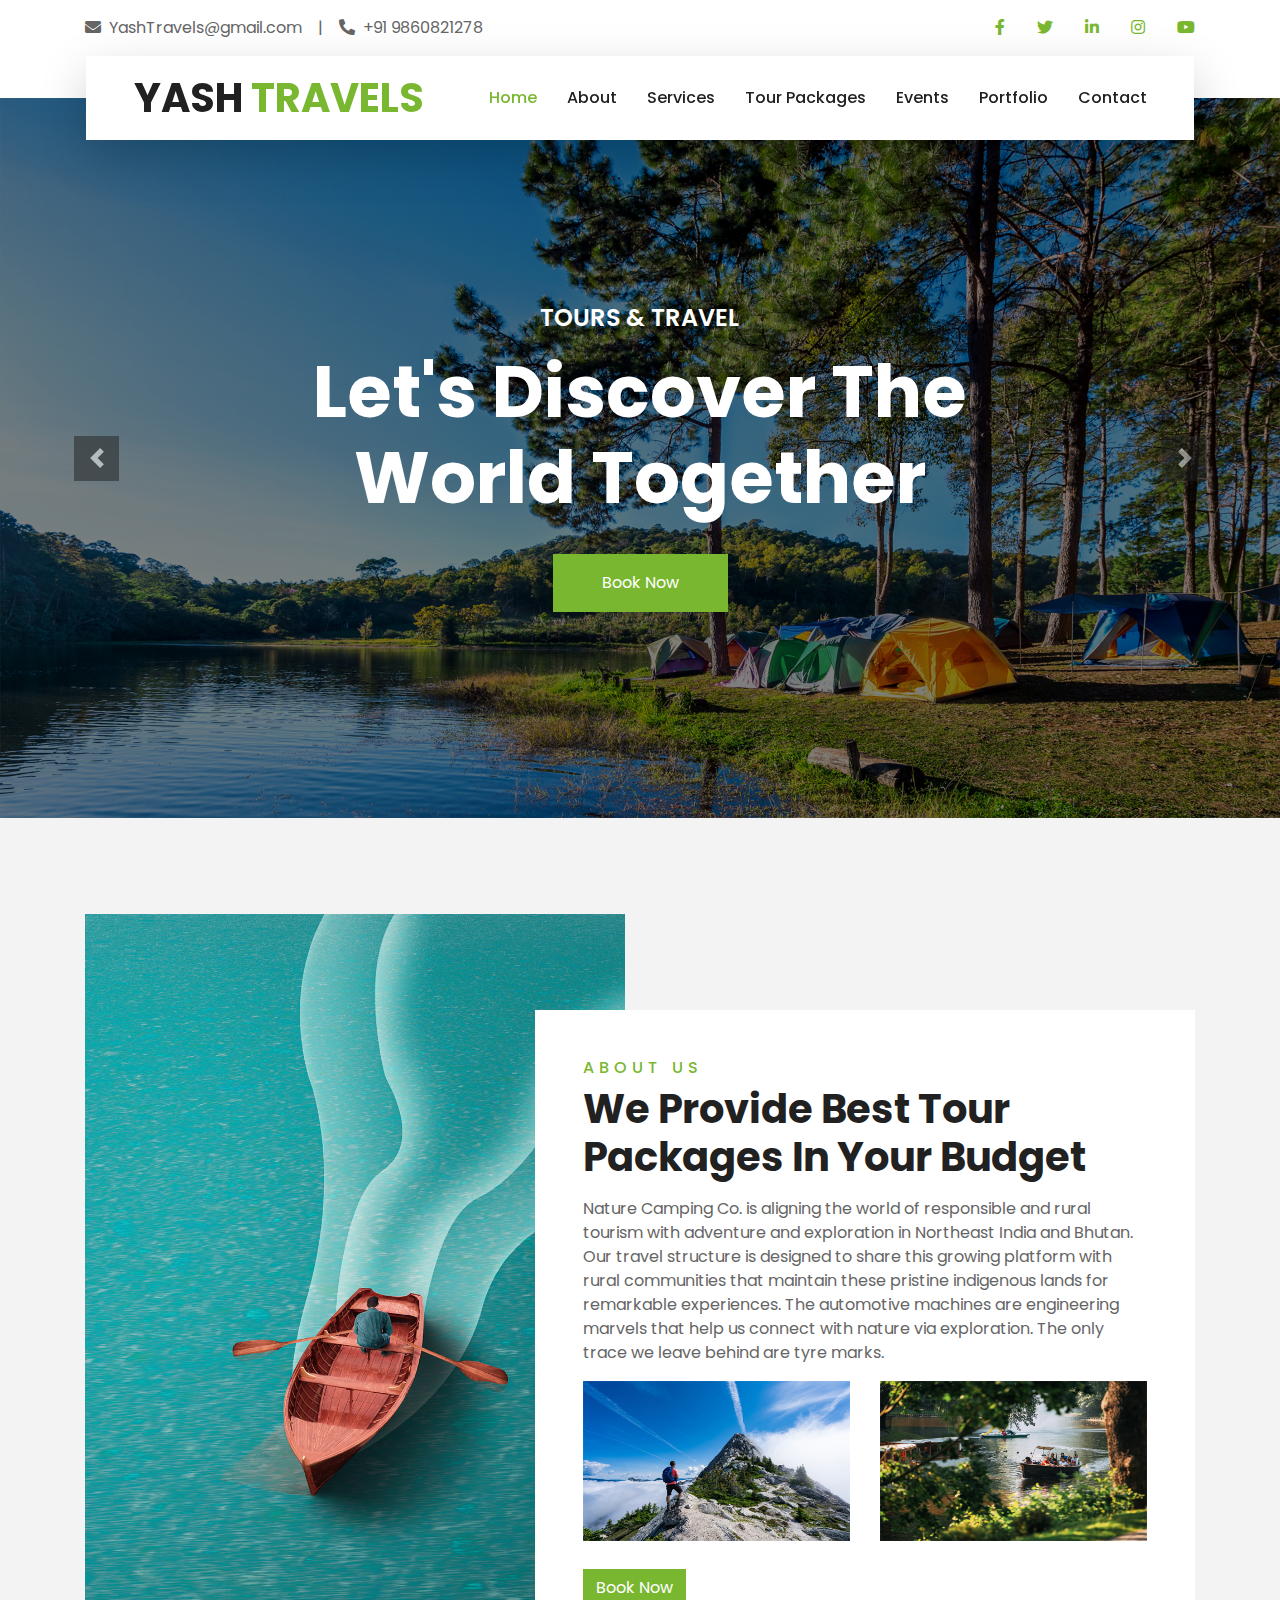
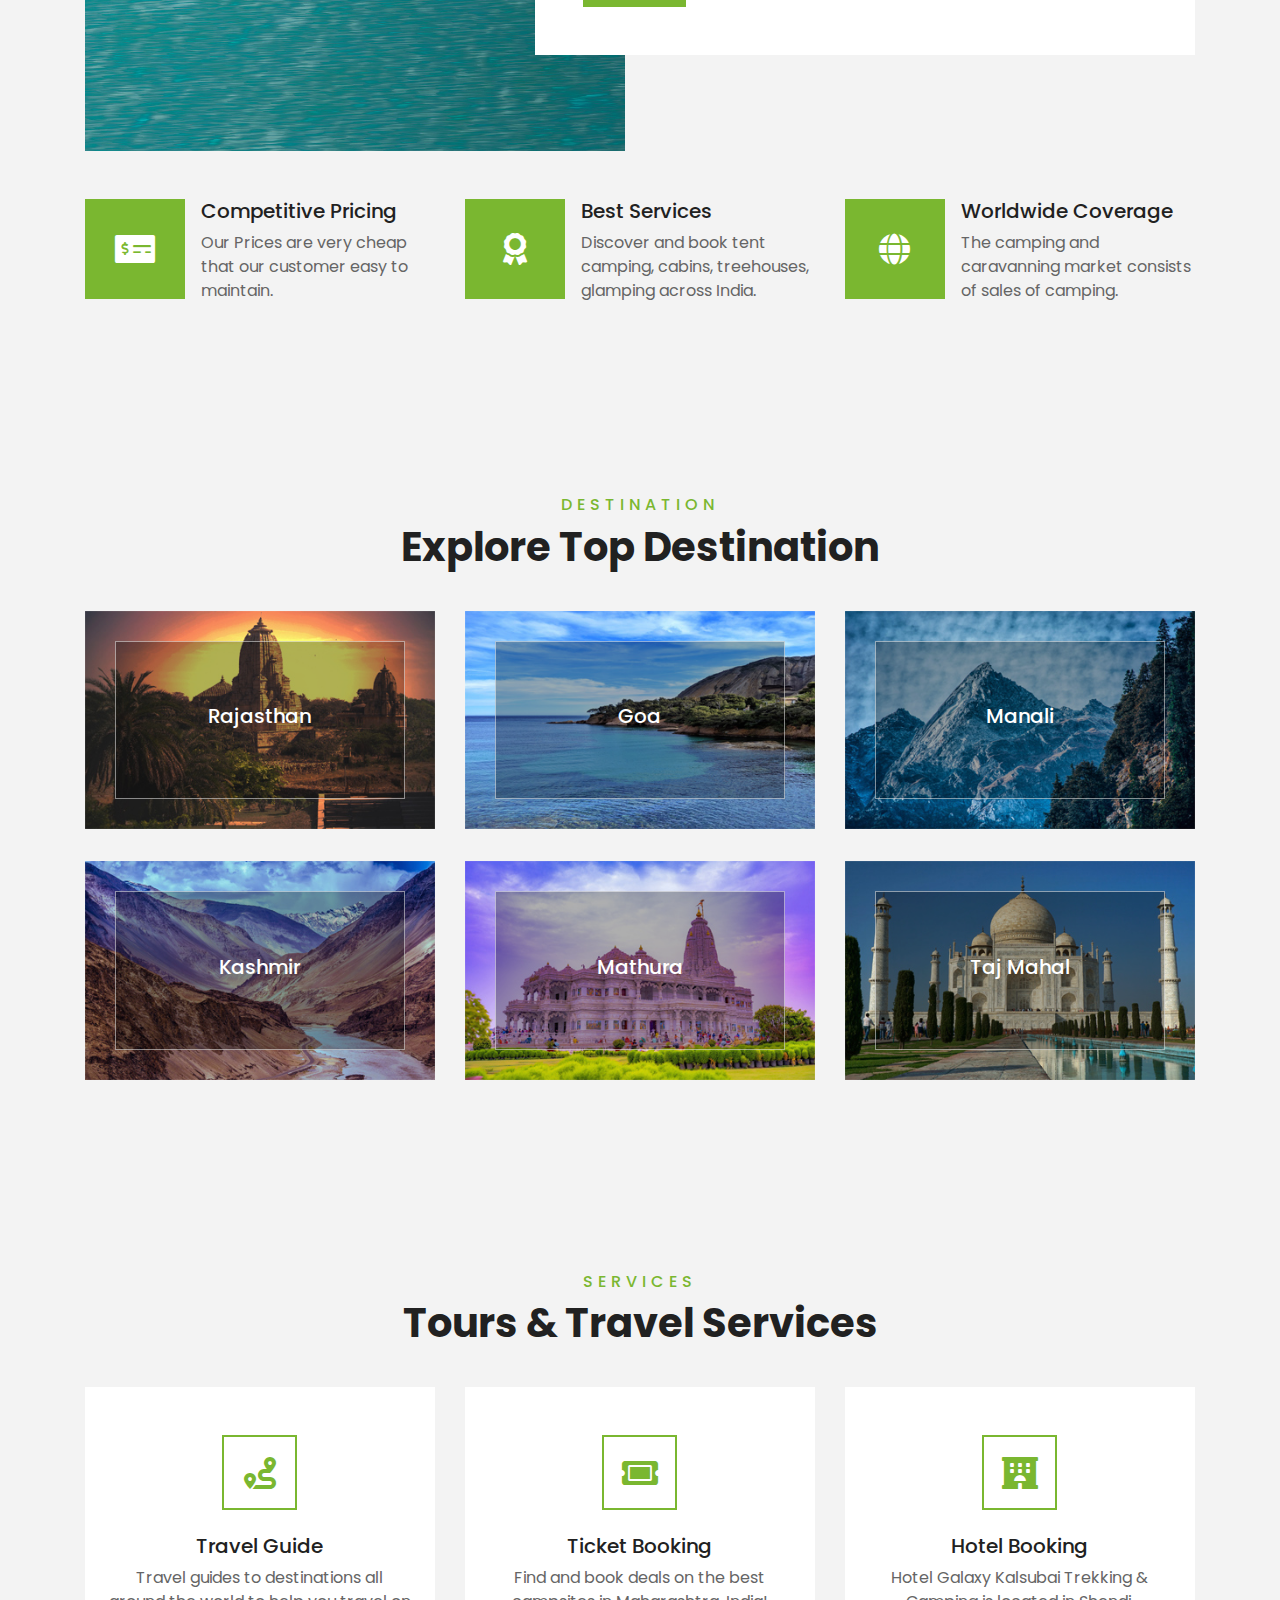
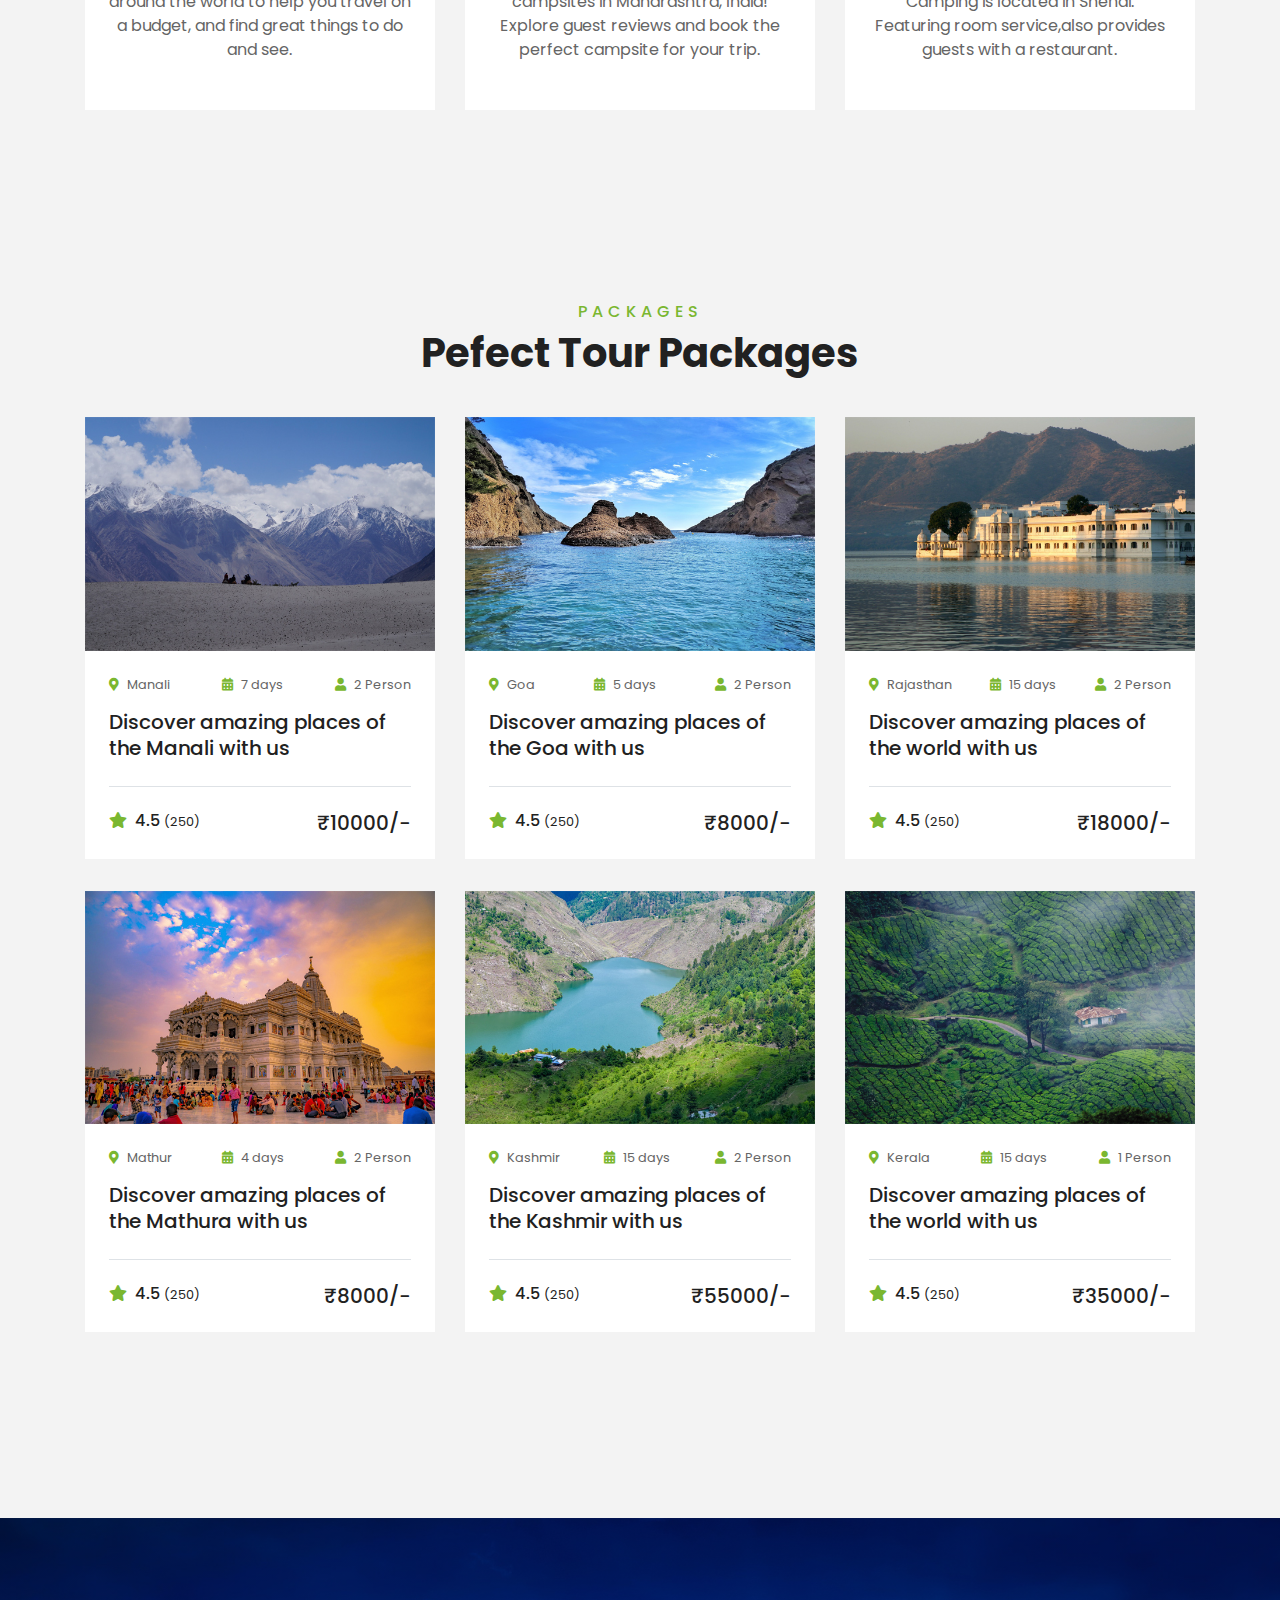
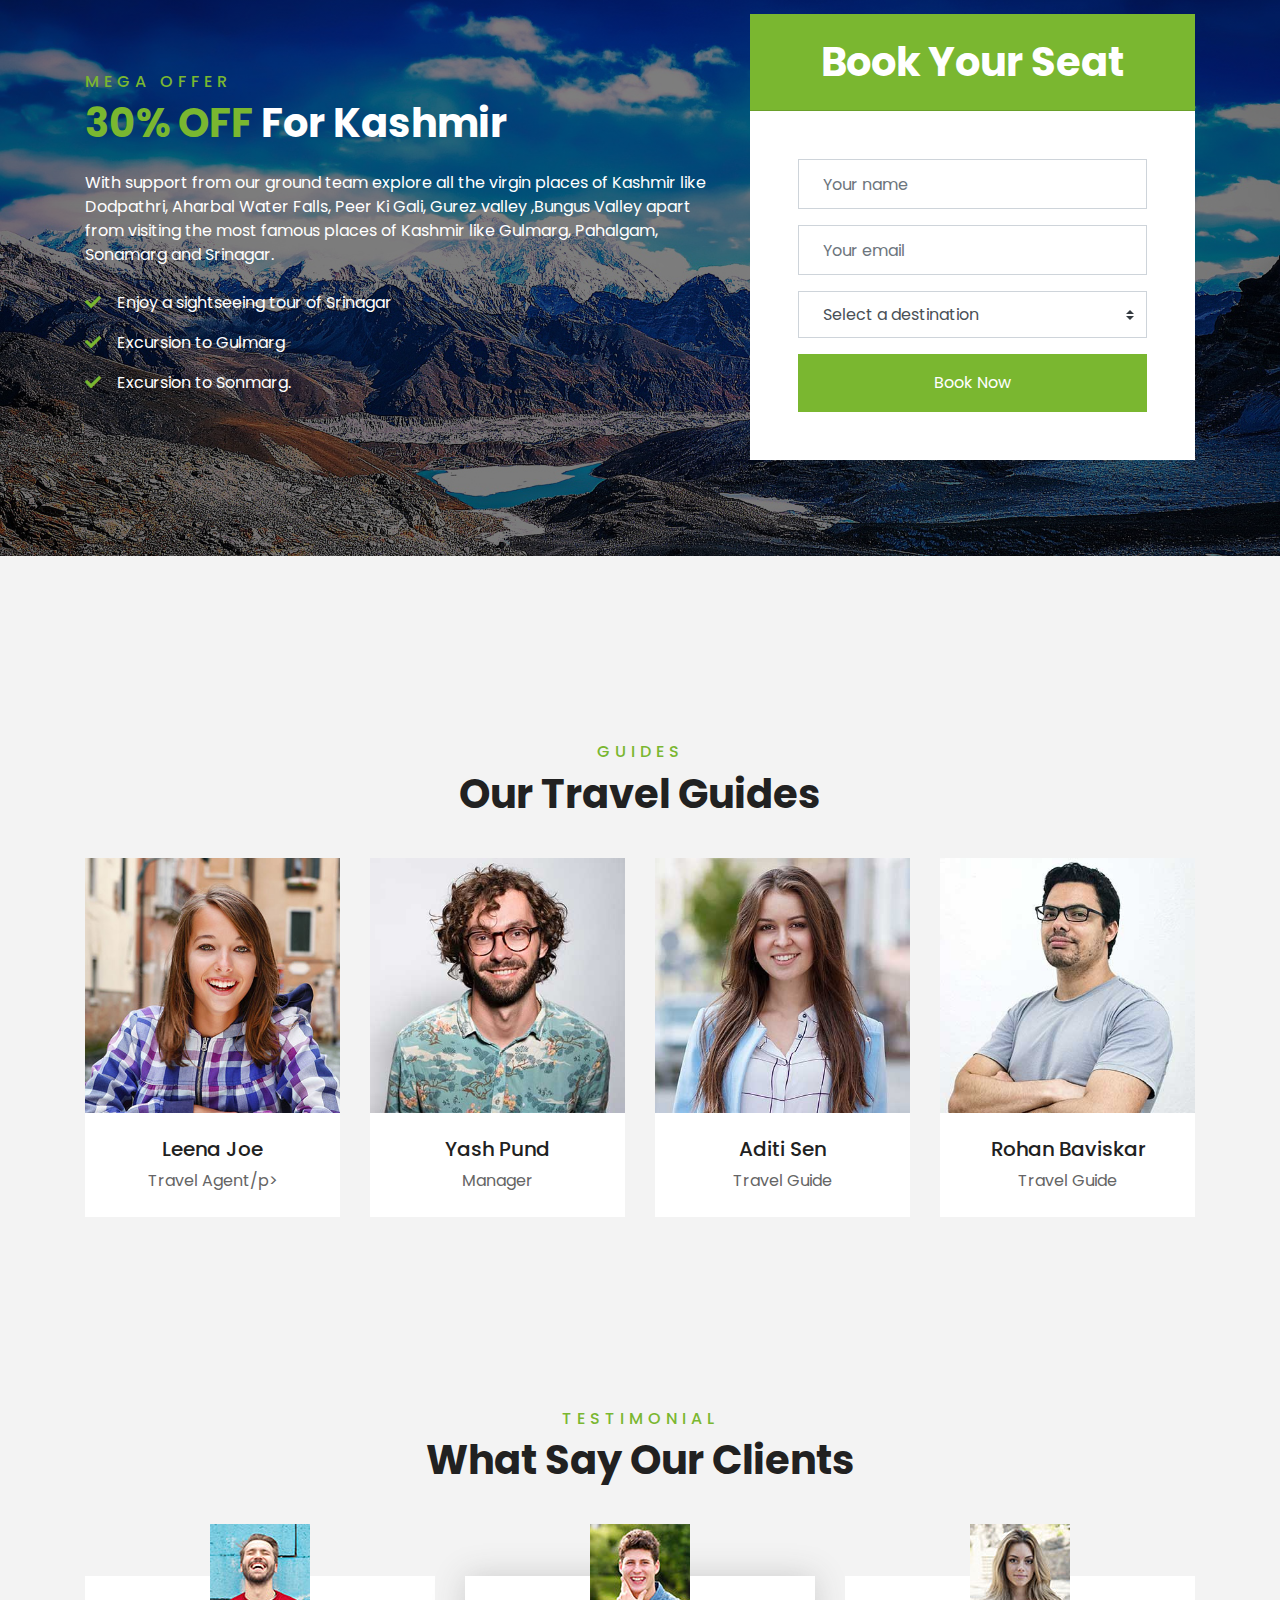
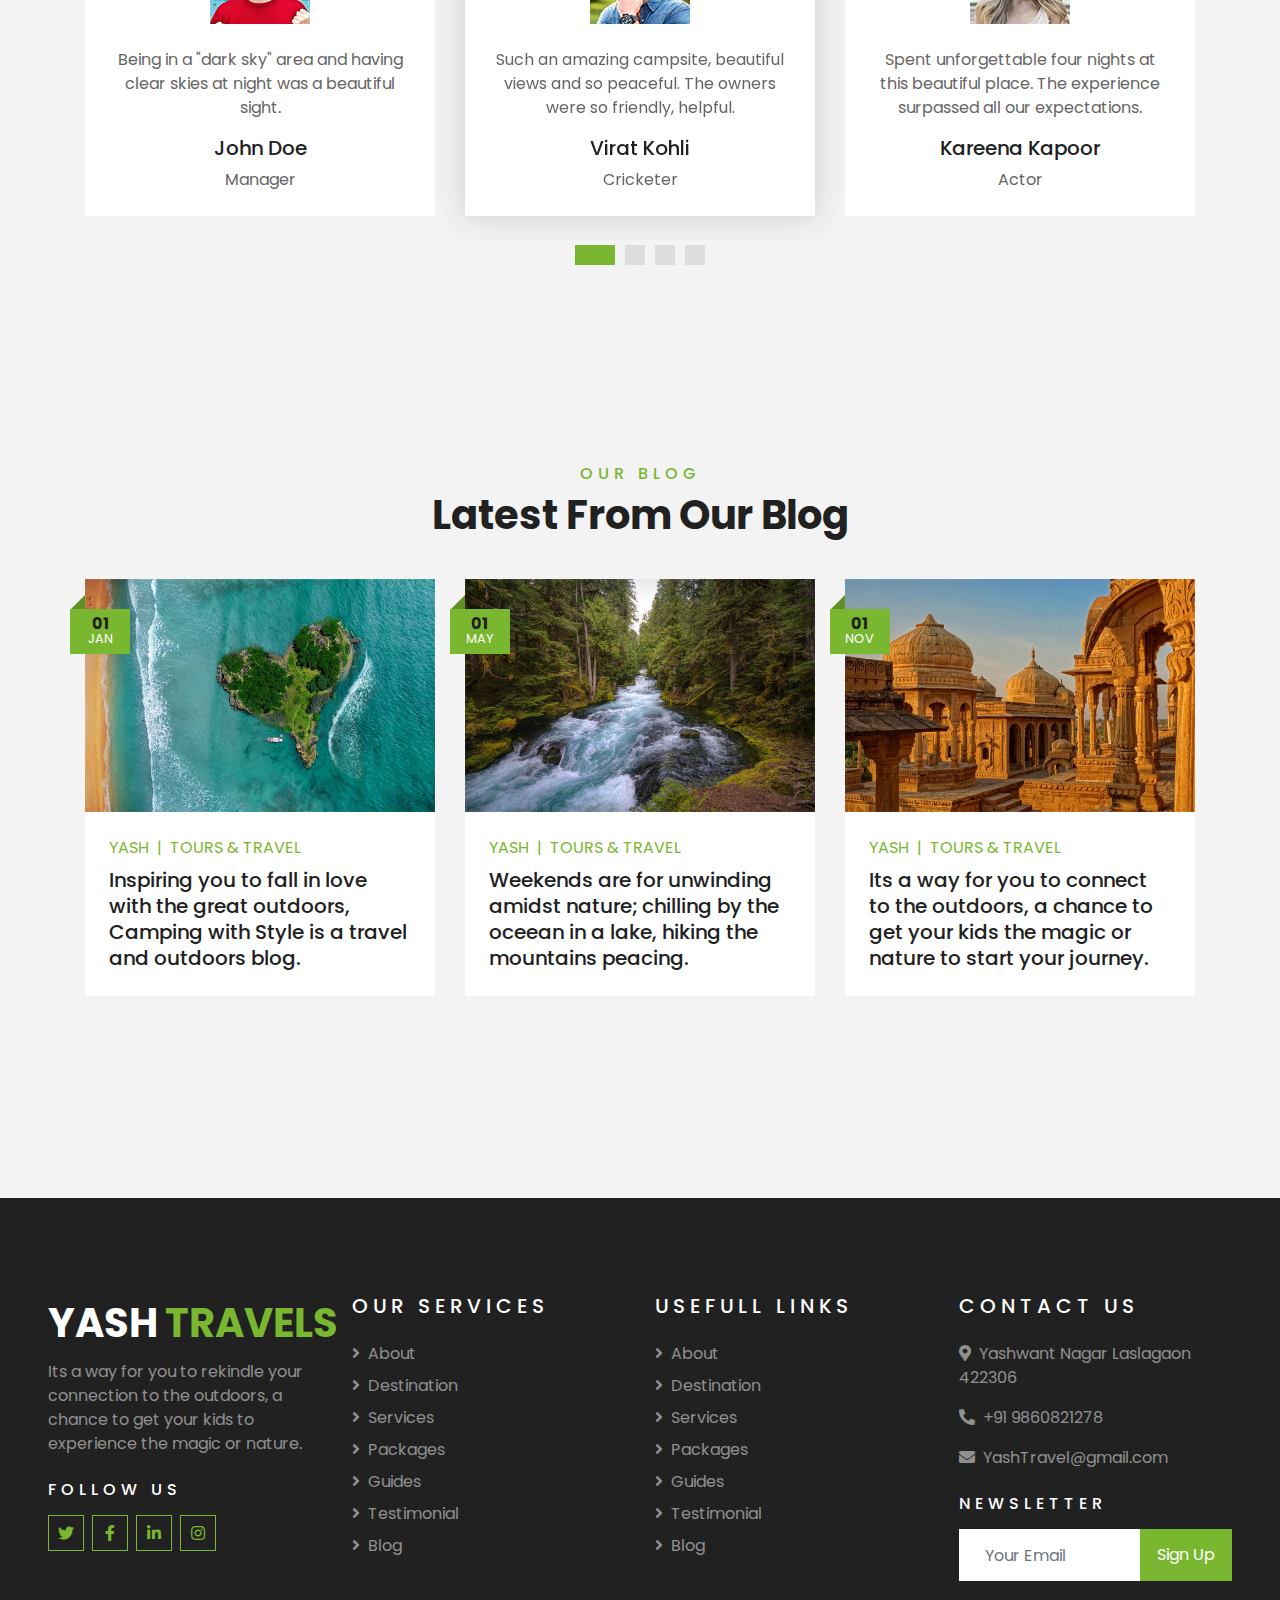
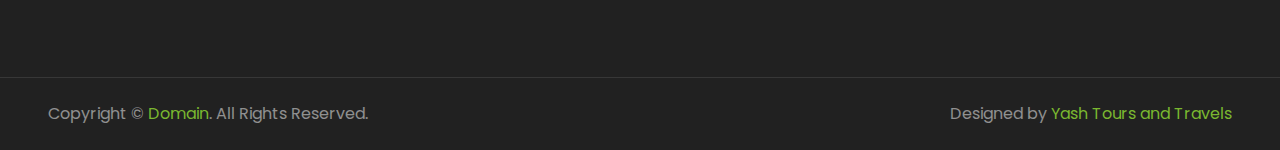
<file: index.html>
<!DOCTYPE html>
<html lang="en">

<head>
    <meta charset="utf-8">
    <title>Yash Tours and Travels</title>
    <meta content="width=device-width, initial-scale=1.0" name="viewport">
    <meta content="Free HTML Templates" name="keywords">
    <meta content="Free HTML Templates" name="description">

    <!-- Favicon -->
    <link href="img/favicon.ico" rel="icon">

    <!-- Google Web Fonts -->
    <link rel="preconnect" href="https://fonts.gstatic.com">
    <link href="https://fonts.googleapis.com/css2?family=Poppins:wght@400;500;600;700&display=swap" rel="stylesheet"> 

    <!-- Font Awesome -->
    <link href="https://cdnjs.cloudflare.com/ajax/libs/font-awesome/5.10.0/css/all.min.css" rel="stylesheet">

    <!-- Libraries Stylesheet -->
    <link href="lib/owlcarousel/assets/owl.carousel.min.css" rel="stylesheet">
    <link href="lib/tempusdominus/css/tempusdominus-bootstrap-4.min.css" rel="stylesheet" />

    <!-- Customized Bootstrap Stylesheet -->
    <link href="css/style.css" rel="stylesheet">
</head>

<body>
    <!-- Topbar Start -->
    <div class="container-fluid bg-light pt-3 d-none d-lg-block">
        <div class="container">
            <div class="row">
                <div class="col-lg-6 text-center text-lg-left mb-2 mb-lg-0">
                    <div class="d-inline-flex align-items-center">
                        <p><i class="fa fa-envelope mr-2"></i>YashTravels@gmail.com</p>
                        <p class="text-body px-3">|</p>
                        <p><i class="fa fa-phone-alt mr-2"></i>+91 9860821278</p>
                    </div>
                </div>
                <div class="col-lg-6 text-center text-lg-right">
                    <div class="d-inline-flex align-items-center">
                        <a class="text-primary px-3" href="">
                            <i class="fab fa-facebook-f"></i>
                        </a>
                        <a class="text-primary px-3" href="">
                            <i class="fab fa-twitter"></i>
                        </a>
                        <a class="text-primary px-3" href="https://www.linkedin.com/in/yash-pagar-703778233">
                            <i class="fab fa-linkedin-in"></i>
                        </a>
                        <a class="text-primary px-3" href="https://instagram.com/yash_3184_?igshid=ZDc4ODBmNjlmNQ==">
                            <i class="fab fa-instagram"></i>
                        </a>
                        <a class="text-primary pl-3" href="">
                            <i class="fab fa-youtube"></i>
                        </a>
                    </div>
                </div>
            </div>
        </div>
    </div>
    <!-- Topbar End -->


    <!-- Navbar Start -->
    <div class="container-fluid position-relative nav-bar p-0">
        <div class="container-lg position-relative p-0 px-lg-3" style="z-index: 9;">
            <nav class="navbar navbar-expand-lg bg-light navbar-light shadow-lg py-3 py-lg-0 pl-3 pl-lg-5">
                <a href="" class="navbar-brand">
                    <h1 class="m-0 text-primary"><span class="text-dark">YASH</span> TRAVELS</h1>
                </a>
                <button type="button" class="navbar-toggler" data-toggle="collapse" data-target="#navbarCollapse">
                    <span class="navbar-toggler-icon"></span>
                </button>
                <div class="collapse navbar-collapse justify-content-between px-3" id="navbarCollapse">
                    <div class="navbar-nav ml-auto py-0">
                        <a href="index.html" class="nav-item nav-link active">Home</a>
                        <a href="about.html" class="nav-item nav-link">About</a>
                        <a href="service.html" class="nav-item nav-link">Services</a>
                        <a href="package.html" class="nav-item nav-link">Tour Packages</a>
                        <a href="event.html" class="nav-item nav-link">Events</a>
                        <a href="gallery.html" class="nav-item nav-link">Portfolio</a>
                        
                        <a href="contact.html" class="nav-item nav-link">Contact</a>
                    </div>
                </div>
            </nav>
        </div>
    </div>
    <!-- Navbar End -->


    <!-- Carousel Start -->
    <div class="container-fluid p-0">
        <div id="header-carousel" class="carousel slide" data-ride="carousel">
            <div class="carousel-inner">
                <div class="carousel-item active">
                    <img class="w-100" src="img/carousel3.jpg" alt="Image">
                    <div class="carousel-caption d-flex flex-column align-items-center justify-content-center">
                        <div class="p-3" style="max-width: 900px;">
                            <h4 class="text-white text-uppercase mb-md-3">Tours & Travel</h4>
                            <h1 class="display-3 text-white mb-md-4">Let's Discover The World Together</h1>
                            <a href="" class="btn btn-primary py-md-3 px-md-5 mt-2">Book Now</a>
                        </div>
                    </div>
                </div>
                <div class="carousel-item">
                    <img class="w-100" src="img/carousel4.jpg" alt="Image">
                    <div class="carousel-caption d-flex flex-column align-items-center justify-content-center">
                        <div class="p-3" style="max-width: 900px;">
                            <h4 class="text-white text-uppercase mb-md-3">Tours & Travel</h4>
                            <h1 class="display-3 text-white mb-md-4">Discover Amazing Places With Us</h1>
                            <a href="" class="btn btn-primary py-md-3 px-md-5 mt-2">Book Now</a>
                        </div>
                    </div>
                </div>
            </div>
            <a class="carousel-control-prev" href="#header-carousel" data-slide="prev">
                <div class="btn btn-dark" style="width: 45px; height: 45px;">
                    <span class="carousel-control-prev-icon mb-n2"></span>
                </div>
            </a>
            <a class="carousel-control-next" href="#header-carousel" data-slide="next">
                <div class="btn btn-dark" style="width: 45px; height: 45px;">
                    <span class="carousel-control-next-icon mb-n2"></span>
                </div>
            </a>
        </div>
    </div>
    <!-- Carousel End -->


   
    <!-- About Start -->
    <div class="container-fluid py-5">
        <div class="container pt-5">
            <div class="row">
                <div class="col-lg-6" style="min-height: 500px;">
                    <div class="position-relative h-100">
                        <img class="position-absolute w-100 h-100" src="img/about3.jpg" style="object-fit: cover;">
                    </div>
                </div>
                <div class="col-lg-6 pt-5 pb-lg-5">
                    <div class="about-text bg-white p-4 p-lg-5 my-lg-5">
                        <h6 class="text-primary text-uppercase" style="letter-spacing: 5px;">About Us</h6>
                        <h1 class="mb-3">We Provide Best Tour Packages In Your Budget</h1>
                        <p>Nature Camping Co. is aligning the world of responsible and rural tourism with adventure and exploration in Northeast India and Bhutan. Our travel structure is designed to share this growing platform with rural communities that maintain these pristine indigenous lands for remarkable experiences. The automotive machines are engineering marvels that help us connect with nature via exploration. The only trace we leave behind are tyre marks.</p>
                        <div class="row mb-4">
                            <div class="col-6">
                                <img class="img-fluid" src="img/about4.jpg" alt="">
                            </div>
                            <div class="col-6">
                                <img class="img-fluid" src="img/about5.jpg" alt="">
                            </div>
                        </div>
                        <a href="" class="btn btn-primary mt-1">Book Now</a>
                    </div>
                </div>
            </div>
        </div>
    </div>
    <!-- About End -->


    <!-- Feature Start -->
    <div class="container-fluid pb-5">
        <div class="container pb-5">
            <div class="row">
                <div class="col-md-4">
                    <div class="d-flex mb-4 mb-lg-0">
                        <div class="d-flex flex-shrink-0 align-items-center justify-content-center bg-primary mr-3" style="height: 100px; width: 100px;">
                            <i class="fa fa-2x fa-money-check-alt text-white"></i>
                        </div>
                        <div class="d-flex flex-column">
                            <h5 class="">Competitive Pricing</h5>
                            <p class="m-0">Our Prices are very cheap that our customer easy to maintain.</p>
                        </div>
                    </div>
                </div>
                <div class="col-md-4">
                    <div class="d-flex mb-4 mb-lg-0">
                        <div class="d-flex flex-shrink-0 align-items-center justify-content-center bg-primary mr-3" style="height: 100px; width: 100px;">
                            <i class="fa fa-2x fa-award text-white"></i>
                        </div>
                        <div class="d-flex flex-column">
                            <h5 class="">Best Services</h5>
                            <p class="m-0">Discover and book tent camping, cabins, treehouses, glamping across India.</p>
                        </div>
                    </div>
                </div>
                <div class="col-md-4">
                    <div class="d-flex mb-4 mb-lg-0">
                        <div class="d-flex flex-shrink-0 align-items-center justify-content-center bg-primary mr-3" style="height: 100px; width: 100px;">
                            <i class="fa fa-2x fa-globe text-white"></i>
                        </div>
                        <div class="d-flex flex-column">
                            <h5 class="">Worldwide Coverage</h5>
                            <p class="m-0">The camping and caravanning market consists of sales of camping.</p>
                        </div>
                    </div>
                </div>
            </div>
        </div>
    </div>
    <!-- Feature End -->


    <!-- Destination Start -->
    <div class="container-fluid py-5">
        <div class="container pt-5 pb-3">
            <div class="text-center mb-3 pb-3">
                <h6 class="text-primary text-uppercase" style="letter-spacing: 5px;">Destination</h6>
                <h1>Explore Top Destination</h1>
            </div>
            <div class="row">
                <div class="col-lg-4 col-md-6 mb-4">
                    <div class="destination-item position-relative overflow-hidden mb-2">
                        <img class="img-fluid" src="img/yash.jpg" alt="">
                        <a class="destination-overlay text-white text-decoration-none" href="">
                            <h5 class="text-white">Rajasthan</h5>
                        </a>
                    </div>
                </div>
                <div class="col-lg-4 col-md-6 mb-4">
                    <div class="destination-item position-relative overflow-hidden mb-2">
                        <img class="img-fluid" src="img/yash1.jpg" alt="">
                        <a class="destination-overlay text-white text-decoration-none" href="">
                            <h5 class="text-white">Goa</h5>
                           
                        </a>
                    </div>
                </div>
                <div class="col-lg-4 col-md-6 mb-4">
                    <div class="destination-item position-relative overflow-hidden mb-2">
                        <img class="img-fluid" src="img/yash2.jpg" alt="">
                        <a class="destination-overlay text-white text-decoration-none" href="">
                            <h5 class="text-white">Manali</h5>
                           
                        </a>
                    </div>
                </div>
                <div class="col-lg-4 col-md-6 mb-4">
                    <div class="destination-item position-relative overflow-hidden mb-2">
                        <img class="img-fluid" src="img/yash3.jpg" alt="">
                        <a class="destination-overlay text-white text-decoration-none" href="">
                            <h5 class="text-white">Kashmir</h5>
                            
                        </a>
                    </div>
                </div>
                <div class="col-lg-4 col-md-6 mb-4">
                    <div class="destination-item position-relative overflow-hidden mb-2">
                        <img class="img-fluid" src="img/yash4.jpg" alt="">
                        <a class="destination-overlay text-white text-decoration-none" href="">
                            <h5 class="text-white">Mathura</h5>
                            
                        </a>
                    </div>
                </div>
                <div class="col-lg-4 col-md-6 mb-4">
                    <div class="destination-item position-relative overflow-hidden mb-2">
                        <img class="img-fluid" src="img/yash5.jpg" alt="">
                        <a class="destination-overlay text-white text-decoration-none" href="">
                            <h5 class="text-white">Taj Mahal</h5>
                           
                        </a>
                    </div>
                </div>
            </div>
        </div>
    </div>
    <!-- Destination Start -->


    <!-- Service Start -->
    <div class="container-fluid py-5">
        <div class="container pt-5 pb-3">
            <div class="text-center mb-3 pb-3">
                <h6 class="text-primary text-uppercase" style="letter-spacing: 5px;">Services</h6>
                <h1>Tours & Travel Services</h1>
            </div>
            <div class="row">
                <div class="col-lg-4 col-md-6 mb-4">
                    <div class="service-item bg-white text-center mb-2 py-5 px-4">
                        <i class="fa fa-2x fa-route mx-auto mb-4"></i>
                        <h5 class="mb-2">Travel Guide</h5>
                        <p class="m-0">Travel guides to destinations all around the world to help you travel on a budget, and find great things to do and see.</p>
                    </div>
                </div>
                <div class="col-lg-4 col-md-6 mb-4">
                    <div class="service-item bg-white text-center mb-2 py-5 px-4">
                        <i class="fa fa-2x fa-ticket-alt mx-auto mb-4"></i>
                        <h5 class="mb-2">Ticket Booking</h5>
                        <p class="m-0">Find and book deals on the best campsites in Maharashtra, India! Explore guest reviews and book the perfect campsite for your trip.</p>
                    </div>
                </div>
                <div class="col-lg-4 col-md-6 mb-4">
                    <div class="service-item bg-white text-center mb-2 py-5 px-4">
                        <i class="fa fa-2x fa-hotel mx-auto mb-4"></i>
                        <h5 class="mb-2">Hotel Booking</h5>
                        <p class="m-0">Hotel Galaxy Kalsubai Trekking & Camping is located in Shendi. Featuring room service,also provides guests with a restaurant.</p>
                    </div>
                </div>
            </div>
        </div>
    </div>
    <!-- Service End -->


    <!-- Packages Start -->
    <div class="container-fluid py-5">
        <div class="container pt-5 pb-3">
            <div class="text-center mb-3 pb-3">
                <h6 class="text-primary text-uppercase" style="letter-spacing: 5px;">Packages</h6>
                <h1>Pefect Tour Packages</h1>
            </div>
            <div class="row">
                <div class="col-lg-4 col-md-6 mb-4">
                    <div class="package-item bg-white mb-2">
                        <img class="img-fluid" src="img/package7.jpg" alt="">
                        <div class="p-4">
                            <div class="d-flex justify-content-between mb-3">
                                <small class="m-0"><i class="fa fa-map-marker-alt text-primary mr-2"></i>Manali</small>
                                <small class="m-0"><i class="fa fa-calendar-alt text-primary mr-2"></i>7 days</small>
                                <small class="m-0"><i class="fa fa-user text-primary mr-2"></i>2 Person</small>
                            </div>
                            <a class="h5 text-decoration-none" href="">Discover amazing places of the Manali with us</a>
                            <div class="border-top mt-4 pt-4">
                                <div class="d-flex justify-content-between">
                                    <h6 class="m-0"><i class="fa fa-star text-primary mr-2"></i>4.5 <small>(250)</small></h6>
                                    <h5 class="m-0">₹10000/-</h5>
                                </div>
                            </div>
                        </div>
                    </div>
                </div>
                <div class="col-lg-4 col-md-6 mb-4">
                    <div class="package-item bg-white mb-2">
                        <img class="img-fluid" src="img/package8.jpg" alt="">
                        <div class="p-4">
                            <div class="d-flex justify-content-between mb-3">
                                <small class="m-0"><i class="fa fa-map-marker-alt text-primary mr-2"></i>Goa</small>
                                <small class="m-0"><i class="fa fa-calendar-alt text-primary mr-2"></i>5 days</small>
                                <small class="m-0"><i class="fa fa-user text-primary mr-2"></i>2 Person</small>
                            </div>
                            <a class="h5 text-decoration-none" href="">Discover amazing places of the Goa with us</a>
                            <div class="border-top mt-4 pt-4">
                                <div class="d-flex justify-content-between">
                                    <h6 class="m-0"><i class="fa fa-star text-primary mr-2"></i>4.5 <small>(250)</small></h6>
                                    <h5 class="m-0">₹8000/-</h5>
                                </div>
                            </div>
                        </div>
                    </div>
                </div>
                <div class="col-lg-4 col-md-6 mb-4">
                    <div class="package-item bg-white mb-2">
                        <img class="img-fluid" src="img/package9.jpg" alt="">
                        <div class="p-4">
                            <div class="d-flex justify-content-between mb-3">
                                <small class="m-0"><i class="fa fa-map-marker-alt text-primary mr-2"></i>Rajasthan</small>
                                <small class="m-0"><i class="fa fa-calendar-alt text-primary mr-2"></i>15 days</small>
                                <small class="m-0"><i class="fa fa-user text-primary mr-2"></i>2 Person</small>
                            </div>
                            <a class="h5 text-decoration-none" href="">Discover amazing places of the world with us</a>
                            <div class="border-top mt-4 pt-4">
                                <div class="d-flex justify-content-between">
                                    <h6 class="m-0"><i class="fa fa-star text-primary mr-2"></i>4.5 <small>(250)</small></h6>
                                    <h5 class="m-0">₹18000/-</h5>
                                </div>
                            </div>
                        </div>
                    </div>
                </div>
                <div class="col-lg-4 col-md-6 mb-4">
                    <div class="package-item bg-white mb-2">
                        <img class="img-fluid" src="img/package10.jpg" alt="">
                        <div class="p-4">
                            <div class="d-flex justify-content-between mb-3">
                                <small class="m-0"><i class="fa fa-map-marker-alt text-primary mr-2"></i>Mathur</small>
                                <small class="m-0"><i class="fa fa-calendar-alt text-primary mr-2"></i>4 days</small>
                                <small class="m-0"><i class="fa fa-user text-primary mr-2"></i>2 Person</small>
                            </div>
                            <a class="h5 text-decoration-none" href="">Discover amazing places of the Mathura with us</a>
                            <div class="border-top mt-4 pt-4">
                                <div class="d-flex justify-content-between">
                                    <h6 class="m-0"><i class="fa fa-star text-primary mr-2"></i>4.5 <small>(250)</small></h6>
                                    <h5 class="m-0">₹8000/-</h5>
                                </div>
                            </div>
                        </div>
                    </div>
                </div>
                <div class="col-lg-4 col-md-6 mb-4">
                    <div class="package-item bg-white mb-2">
                        <img class="img-fluid" src="img/package11.jpg" alt="">
                        <div class="p-4">
                            <div class="d-flex justify-content-between mb-3">
                                <small class="m-0"><i class="fa fa-map-marker-alt text-primary mr-2"></i>Kashmir</small>
                                <small class="m-0"><i class="fa fa-calendar-alt text-primary mr-2"></i>15 days</small>
                                <small class="m-0"><i class="fa fa-user text-primary mr-2"></i>2 Person</small>
                            </div>
                            <a class="h5 text-decoration-none" href="">Discover amazing places of the Kashmir with us</a>
                            <div class="border-top mt-4 pt-4">
                                <div class="d-flex justify-content-between">
                                    <h6 class="m-0"><i class="fa fa-star text-primary mr-2"></i>4.5 <small>(250)</small></h6>
                                    <h5 class="m-0">₹55000/-</h5>
                                </div>
                            </div>
                        </div>
                    </div>
                </div>
                 <div class="col-lg-4 col-md-6 mb-4">
                    <div class="package-item bg-white mb-2">
                        <img class="img-fluid" src="img/package12.jpg" alt="">
                        <div class="p-4">
                            <div class="d-flex justify-content-between mb-3">
                                <small class="m-0"><i class="fa fa-map-marker-alt text-primary mr-2"></i>Kerala</small>
                                <small class="m-0"><i class="fa fa-calendar-alt text-primary mr-2"></i>15 days</small>
                                <small class="m-0"><i class="fa fa-user text-primary mr-2"></i>1 Person</small>
                            </div>
                            <a class="h5 text-decoration-none" href="">Discover amazing places of the world with us</a>
                            <div class="border-top mt-4 pt-4">
                                <div class="d-flex justify-content-between">
                                    <h6 class="m-0"><i class="fa fa-star text-primary mr-2"></i>4.5 <small>(250)</small></h6>
                                    <h5 class="m-0">₹35000/-</h5>
                                </div>
                            </div>
                        </div>
                    </div>
                </div>
            </div>
        </div>
    </div>
    <!-- Packages End -->


     <!-- Registration Start -->
    <div class="container-fluid bg-registration py-5" style="margin: 90px 0;">
        <div class="container py-5">
            <div class="row align-items-center">
                <div class="col-lg-7 mb-5 mb-lg-0">
                    <div class="mb-4">
                        <h6 class="text-primary text-uppercase" style="letter-spacing: 5px;">Mega Offer</h6>
                        <h1 class="text-white"><span class="text-primary">30% OFF</span> For Kashmir</h1>
                    </div>
                    <p class="text-white">With support from our ground team explore all the virgin places of Kashmir like Dodpathri, Aharbal Water Falls, Peer Ki Gali, Gurez valley ,Bungus Valley apart from visiting the most famous places of Kashmir like Gulmarg, Pahalgam, Sonamarg and Srinagar.</p>
                    <ul class="list-inline text-white m-0">
                        <li class="py-2"><i class="fa fa-check text-primary mr-3"></i>Enjoy a sightseeing tour of Srinagar</li>
                        <li class="py-2"><i class="fa fa-check text-primary mr-3"></i>Excursion to Gulmarg</li>
                        <li class="py-2"><i class="fa fa-check text-primary mr-3"></i>Excursion to Sonmarg.</li>
                    </ul>
                </div>
                <div class="col-lg-5">
                    <div class="card border-0">
                        <div class="card-header bg-primary text-center p-4">
                            <h1 class="text-white m-0">Book Your Seat</h1>
                        </div>
                        <div class="card-body rounded-bottom bg-white p-5">
                            <form>
                                <div class="form-group">
                                    <input type="text" class="form-control p-4" placeholder="Your name" required="required" />
                                </div>
                                <div class="form-group">
                                    <input type="email" class="form-control p-4" placeholder="Your email" required="required" />
                                </div>
                                <div class="form-group">
                                    <select class="custom-select px-4" style="height: 47px;">
                                        <option selected>Select a destination</option>
                                        <option value="1">Rajasthan</option>
                                        <option value="2">Kashmir</option>
                                        <option value="3">Kerala</option>
                                    </select>
                                </div>
                                <div>
                                    <button class="btn btn-primary btn-block py-3" type="submit">Book Now</button>
                                </div>
                            </form>
                        </div>
                    </div>
                </div>
            </div>
        </div>
    </div>
    <!-- Registration End -->



    <!-- Team Start -->
    <div class="container-fluid py-5">
        <div class="container pt-5 pb-3">
            <div class="text-center mb-3 pb-3">
                <h6 class="text-primary text-uppercase" style="letter-spacing: 5px;">Guides</h6>
                <h1>Our Travel Guides</h1>
            </div>
            <div class="row">
                <div class="col-lg-3 col-md-4 col-sm-6 pb-2">
                    <div class="team-item bg-white mb-4">
                        <div class="team-img position-relative overflow-hidden">
                            <img class="img-fluid w-100" src="img/team-1.jpg" alt="">
                            <div class="team-social">
                                <a class="btn btn-outline-primary btn-square" href=""><i class="fab fa-twitter"></i></a>
                                <a class="btn btn-outline-primary btn-square" href=""><i class="fab fa-facebook-f"></i></a>
                                <a class="btn btn-outline-primary btn-square" href=""><i class="fab fa-instagram"></i></a>
                                <a class="btn btn-outline-primary btn-square" href=""><i class="fab fa-linkedin-in"></i></a>
                            </div>
                        </div>
                        <div class="text-center py-4">
                            <h5 class="text-truncate">Leena Joe</h5>
                            <p class="m-0">Travel Agent/p>
                        </div>
                    </div>
                </div>
                <div class="col-lg-3 col-md-4 col-sm-6 pb-2">
                    <div class="team-item bg-white mb-4">
                        <div class="team-img position-relative overflow-hidden">
                            <img class="img-fluid w-100" src="img/team-2.jpg" alt="">
                            <div class="team-social">
                                <a class="btn btn-outline-primary btn-square" href=""><i class="fab fa-twitter"></i></a>
                                <a class="btn btn-outline-primary btn-square" href=""><i class="fab fa-facebook-f"></i></a>
                                <a class="btn btn-outline-primary btn-square" href=""><i class="fab fa-instagram"></i></a>
                                <a class="btn btn-outline-primary btn-square" href=""><i class="fab fa-linkedin-in"></i></a>
                            </div>
                        </div>
                        <div class="text-center py-4">
                            <h5 class="text-truncate">Yash Pund</h5>
                            <p class="m-0">Manager</p>
                        </div>
                    </div>
                </div>
                <div class="col-lg-3 col-md-4 col-sm-6 pb-2">
                    <div class="team-item bg-white mb-4">
                        <div class="team-img position-relative overflow-hidden">
                            <img class="img-fluid w-100" src="img/team-3.jpg" alt="">
                            <div class="team-social">
                                <a class="btn btn-outline-primary btn-square" href=""><i class="fab fa-twitter"></i></a>
                                <a class="btn btn-outline-primary btn-square" href=""><i class="fab fa-facebook-f"></i></a>
                                <a class="btn btn-outline-primary btn-square" href=""><i class="fab fa-instagram"></i></a>
                                <a class="btn btn-outline-primary btn-square" href=""><i class="fab fa-linkedin-in"></i></a>
                            </div>
                        </div>
                        <div class="text-center py-4">
                            <h5 class="text-truncate">Aditi Sen</h5>
                            <p class="m-0">Travel Guide</p>
                        </div>
                    </div>
                </div>
                <div class="col-lg-3 col-md-4 col-sm-6 pb-2">
                    <div class="team-item bg-white mb-4">
                        <div class="team-img position-relative overflow-hidden">
                            <img class="img-fluid w-100" src="img/team-4.jpg" alt="">
                            <div class="team-social">
                                <a class="btn btn-outline-primary btn-square" href=""><i class="fab fa-twitter"></i></a>
                                <a class="btn btn-outline-primary btn-square" href=""><i class="fab fa-facebook-f"></i></a>
                                <a class="btn btn-outline-primary btn-square" href=""><i class="fab fa-instagram"></i></a>
                                <a class="btn btn-outline-primary btn-square" href=""><i class="fab fa-linkedin-in"></i></a>
                            </div>
                        </div>
                        <div class="text-center py-4">
                            <h5 class="text-truncate">Rohan Baviskar</h5>
                            <p class="m-0">Travel Guide</p>
                        </div>
                    </div>
                </div>
            </div>
        </div>
    </div>
    <!-- Team End -->

 <!-- Testimonial Start -->
    <div class="container-fluid py-5">
        <div class="container py-5">
            <div class="text-center mb-3 pb-3">
                <h6 class="text-primary text-uppercase" style="letter-spacing: 5px;">Testimonial</h6>
                <h1>What Say Our Clients</h1>
            </div>
            <div class="owl-carousel testimonial-carousel">
                <div class="text-center pb-4">
                    <img class="img-fluid mx-auto" src="img/testimonial-1.jpg" style="width: 100px; height: 100px;" >
                    <div class="testimonial-text bg-white p-4 mt-n5">
                        <p class="mt-5">Such an amazing campsite, beautiful views and so peaceful. The owners were so friendly, helpful.
                        </p>
                        <h5 class="text-truncate">Virat Kohli</h5>
                        <span>Cricketer</span>
                    </div>
                </div>
                <div class="text-center">
                    <img class="img-fluid mx-auto" src="img/testimonial-2.jpg" style="width: 100px; height: 100px;" >
                    <div class="testimonial-text bg-white p-4 mt-n5">
                        <p class="mt-5">Spent unforgettable four nights at this beautiful place. The experience surpassed all our expectations.
                        </p>
                        <h5 class="text-truncate">Kareena Kapoor</h5>
                        <span>Actor</span>
                    </div>
                </div>
                <div class="text-center">
                    <img class="img-fluid mx-auto" src="img/testimonial-3.jpg" style="width: 100px; height: 100px;" >
                    <div class="testimonial-text bg-white p-4 mt-n5">
                        <p class="mt-5">We had the most fantastic stay at Cosmos Camping! The facilities were spotlessly clean.
                        </p>
                        <h5 class="text-truncate">Ayan Mukherji</h5>
                        <span>Director</span>
                    </div>
                </div>
                <div class="text-center">
                    <img class="img-fluid mx-auto" src="img/testimonial-4.jpg" style="width: 100px; height: 100px;" >
                    <div class="testimonial-text bg-white p-4 mt-n5">
                        <p class="mt-5">Being in a "dark sky" area and having clear skies at night was a beautiful sight.
                        </p>
                        <h5 class="text-truncate">John Doe</h5>
                        <span>Manager</span>
                    </div>
                </div>
            </div>
        </div>
    </div>
    <!-- Testimonial End -->



     <!-- Blog Start -->
    <div class="container-fluid py-5">
        <div class="container pt-5 pb-3">
            <div class="text-center mb-3 pb-3">
                <h6 class="text-primary text-uppercase" style="letter-spacing: 5px;">Our Blog</h6>
                <h1>Latest From Our Blog</h1>
            </div>
            <div class="row pb-3">
                <div class="col-lg-4 col-md-6 mb-4 pb-2">
                    <div class="blog-item">
                        <div class="position-relative">
                            <img class="img-fluid w-100" src="img/blog4.jpg" alt="">
                            <div class="blog-date">
                                <h6 class="font-weight-bold mb-n1">01</h6>
                                <small class="text-white text-uppercase">Jan</small>
                            </div>
                        </div>
                        <div class="bg-white p-4">
                            <div class="d-flex mb-2">
                                <a class="text-primary text-uppercase text-decoration-none" href="">Yash</a>
                                <span class="text-primary px-2">|</span>
                                <a class="text-primary text-uppercase text-decoration-none" href="">Tours & Travel</a>
                            </div>
                            <a class="h5 m-0 text-decoration-none" href="">Inspiring you to fall in love with the great outdoors, Camping with Style is a travel and outdoors blog.</a>
                        </div>
                    </div>
                </div>
                <div class="col-lg-4 col-md-6 mb-4 pb-2">
                    <div class="blog-item">
                        <div class="position-relative">
                            <img class="img-fluid w-100" src="img/blog5.jpg" alt="">
                            <div class="blog-date">
                                <h6 class="font-weight-bold mb-n1">01</h6>
                                <small class="text-white text-uppercase">May</small>
                            </div>
                        </div>
                        <div class="bg-white p-4">
                            <div class="d-flex mb-2">
                                <a class="text-primary text-uppercase text-decoration-none" href="">Yash</a>
                                <span class="text-primary px-2">|</span>
                                <a class="text-primary text-uppercase text-decoration-none" href="">Tours & Travel</a>
                            </div>
                            <a class="h5 m-0 text-decoration-none" href="">Weekends are for unwinding amidst nature; chilling by the oceean in a lake, hiking the mountains peacing.</a>
                        </div>
                    </div>
                </div>
                <div class="col-lg-4 col-md-6 mb-4 pb-2">
                    <div class="blog-item">
                        <div class="position-relative">
                            <img class="img-fluid w-100" src="img/blog6.jpg" alt="">
                            <div class="blog-date">
                                <h6 class="font-weight-bold mb-n1">01</h6>
                                <small class="text-white text-uppercase">Nov</small>
                            </div>
                        </div>
                        <div class="bg-white p-4">
                            <div class="d-flex mb-2">
                                <a class="text-primary text-uppercase text-decoration-none" href="">Yash</a>
                                <span class="text-primary px-2">|</span>
                                <a class="text-primary text-uppercase text-decoration-none" href="">Tours & Travel</a>
                            </div>
                            <a class="h5 m-0 text-decoration-none" href="">Its a way for you to connect to the outdoors, a chance to get your kids the magic or nature to start your journey.</a>
                        </div>
                    </div>
                </div>
            </div>
        </div>
    </div>
    <!-- Blog End -->




    <!-- Footer Start -->
    <div class="container-fluid bg-dark text-white-50 py-5 px-sm-3 px-lg-5" style="margin-top: 90px;">
        <div class="row pt-5">
            <div class="col-lg-3 col-md-6 mb-5">
                <a href="" class="navbar-brand">
                    <h1 class="text-primary"><span class="text-white">YASH</span> TRAVELS</h1>
                </a>
                <p>Its a way for you to rekindle your connection to the outdoors, a chance to get your kids to experience the magic or nature.</p>
                <h6 class="text-white text-uppercase mt-4 mb-3" style="letter-spacing: 5px;">Follow Us</h6>
                <div class="d-flex justify-content-start">
                    <a class="btn btn-outline-primary btn-square mr-2" href="#"><i class="fab fa-twitter"></i></a>
                    <a class="btn btn-outline-primary btn-square mr-2" href="#"><i class="fab fa-facebook-f"></i></a>
                    <a class="btn btn-outline-primary btn-square mr-2" href="#"><i class="fab fa-linkedin-in"></i></a>
                    <a class="btn btn-outline-primary btn-square" href="#"><i class="fab fa-instagram"></i></a>
                </div>
            </div>
            <div class="col-lg-3 col-md-6 mb-5">
                <h5 class="text-white text-uppercase mb-4" style="letter-spacing: 5px;">Our Services</h5>
                <div class="d-flex flex-column justify-content-start">
                    <a class="text-white-50 mb-2" href="#"><i class="fa fa-angle-right mr-2"></i>About</a>
                    <a class="text-white-50 mb-2" href="#"><i class="fa fa-angle-right mr-2"></i>Destination</a>
                    <a class="text-white-50 mb-2" href="#"><i class="fa fa-angle-right mr-2"></i>Services</a>
                    <a class="text-white-50 mb-2" href="#"><i class="fa fa-angle-right mr-2"></i>Packages</a>
                    <a class="text-white-50 mb-2" href="#"><i class="fa fa-angle-right mr-2"></i>Guides</a>
                    <a class="text-white-50 mb-2" href="#"><i class="fa fa-angle-right mr-2"></i>Testimonial</a>
                    <a class="text-white-50" href="#"><i class="fa fa-angle-right mr-2"></i>Blog</a>
                </div>
            </div>
            <div class="col-lg-3 col-md-6 mb-5">
                <h5 class="text-white text-uppercase mb-4" style="letter-spacing: 5px;">Usefull Links</h5>
                <div class="d-flex flex-column justify-content-start">
                    <a class="text-white-50 mb-2" href="#"><i class="fa fa-angle-right mr-2"></i>About</a>
                    <a class="text-white-50 mb-2" href="#"><i class="fa fa-angle-right mr-2"></i>Destination</a>
                    <a class="text-white-50 mb-2" href="#"><i class="fa fa-angle-right mr-2"></i>Services</a>
                    <a class="text-white-50 mb-2" href="#"><i class="fa fa-angle-right mr-2"></i>Packages</a>
                    <a class="text-white-50 mb-2" href="#"><i class="fa fa-angle-right mr-2"></i>Guides</a>
                    <a class="text-white-50 mb-2" href="#"><i class="fa fa-angle-right mr-2"></i>Testimonial</a>
                    <a class="text-white-50" href="#"><i class="fa fa-angle-right mr-2"></i>Blog</a>
                </div>
            </div>
            <div class="col-lg-3 col-md-6 mb-5">
                <h5 class="text-white text-uppercase mb-4" style="letter-spacing: 5px;">Contact Us</h5>
                <p><i class="fa fa-map-marker-alt mr-2"></i>Yashwant Nagar Laslagaon 422306</p>
                <p><i class="fa fa-phone-alt mr-2"></i>+91 9860821278</p>
                <p><i class="fa fa-envelope mr-2"></i>YashTravel@gmail.com</p>
                <h6 class="text-white text-uppercase mt-4 mb-3" style="letter-spacing: 5px;">Newsletter</h6>
                <div class="w-100">
                    <div class="input-group">
                        <input type="text" class="form-control border-light" style="padding: 25px;" placeholder="Your Email">
                        <div class="input-group-append">
                            <button class="btn btn-primary px-3">Sign Up</button>
                        </div>
                    </div>
                </div>
            </div>
        </div>
    </div>
    <div class="container-fluid bg-dark text-white border-top py-4 px-sm-3 px-md-5" style="border-color: rgba(256, 256, 256, .1) !important;">
        <div class="row">
            <div class="col-lg-6 text-center text-md-left mb-3 mb-md-0">
                <p class="m-0 text-white-50">Copyright &copy; <a href="#">Domain</a>. All Rights Reserved.</a>
                </p>
            </div>
            <div class="col-lg-6 text-center text-md-right">
                <p class="m-0 text-white-50">Designed by <a href="https://htmlcodex.com">Yash Tours and Travels</a>
                </p>
            </div>
        </div>
    </div>
    <!-- Footer End -->


    <!-- Back to Top -->
    <a href="#" class="btn btn-lg btn-primary btn-lg-square back-to-top"><i class="fa fa-angle-double-up"></i></a>


    <!-- JavaScript Libraries -->
    <script src="https://code.jquery.com/jquery-3.4.1.min.js"></script>
    <script src="https://stackpath.bootstrapcdn.com/bootstrap/4.4.1/js/bootstrap.bundle.min.js"></script>
    <script src="lib/easing/easing.min.js"></script>
    <script src="lib/owlcarousel/owl.carousel.min.js"></script>
    <script src="lib/tempusdominus/js/moment.min.js"></script>
    <script src="lib/tempusdominus/js/moment-timezone.min.js"></script>
    <script src="lib/tempusdominus/js/tempusdominus-bootstrap-4.min.js"></script>

    <!-- Contact Javascript File -->
    <script src="mail/jqBootstrapValidation.min.js"></script>
    <script src="mail/contact.js"></script>

    <!-- Template Javascript -->
    <script src="js/main.js"></script>
</body>

</html>
</file>
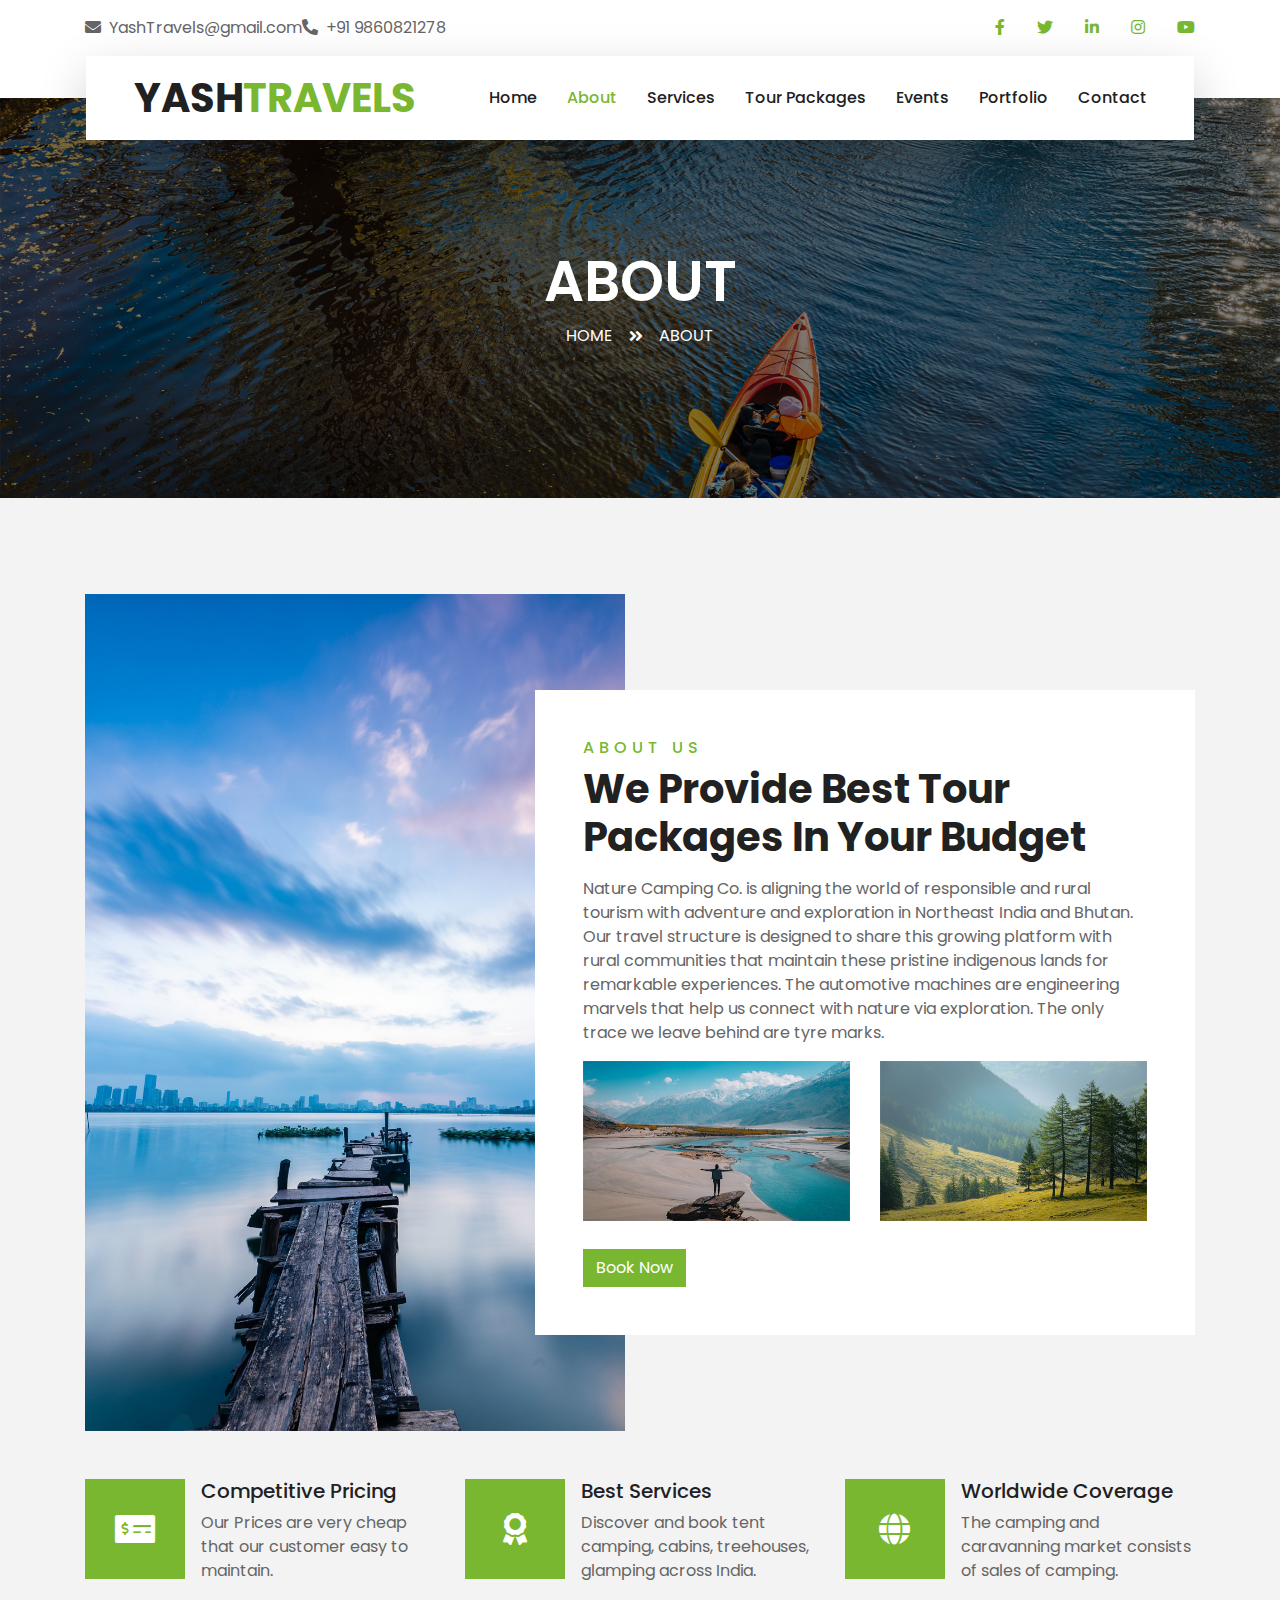
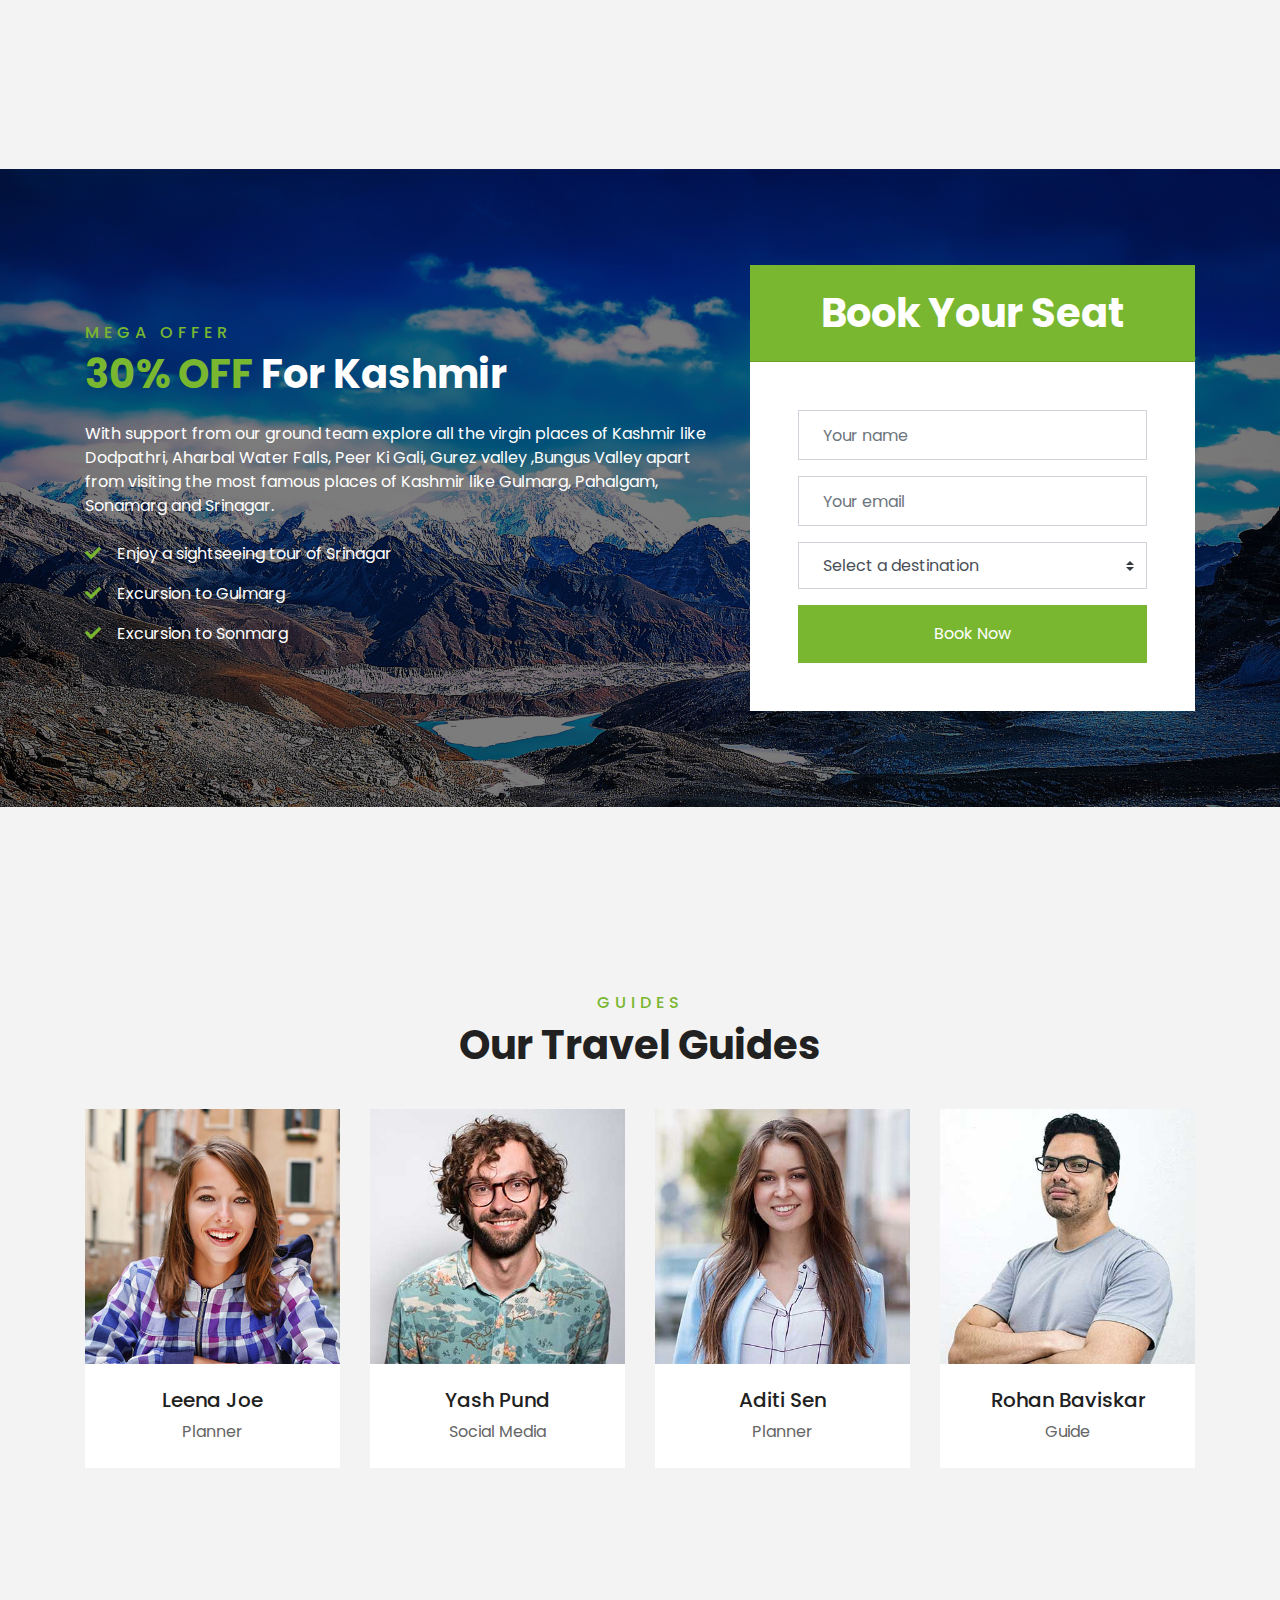
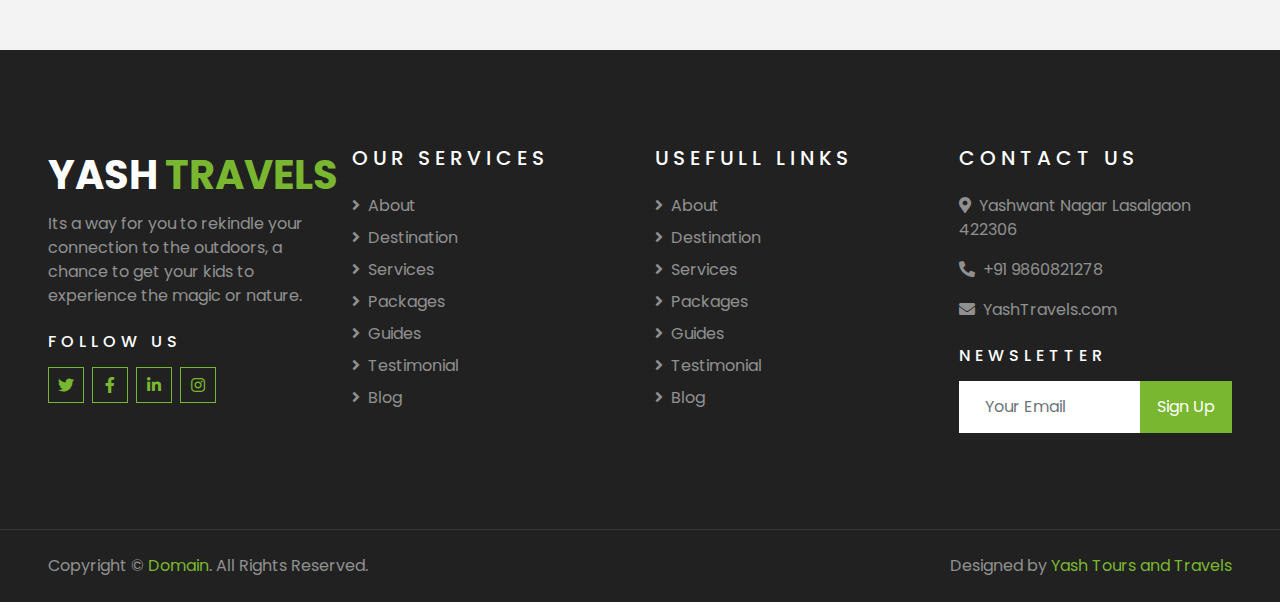
<file: about.html>
<!DOCTYPE html>
<html lang="en">

<head>
    <meta charset="utf-8">
    <title>Yash Tours and Travels</title>
    <meta content="width=device-width, initial-scale=1.0" name="viewport">
    <meta content="Free HTML Templates" name="keywords">
    <meta content="Free HTML Templates" name="description">

    <!-- Favicon -->
    <link href="img/favicon.ico" rel="icon">

    <!-- Google Web Fonts -->
    <link rel="preconnect" href="https://fonts.gstatic.com">
    <link href="https://fonts.googleapis.com/css2?family=Poppins:wght@400;500;600;700&display=swap" rel="stylesheet"> 

    <!-- Font Awesome -->
    <link href="https://cdnjs.cloudflare.com/ajax/libs/font-awesome/5.10.0/css/all.min.css" rel="stylesheet">

    <!-- Libraries Stylesheet -->
    <link href="lib/owlcarousel/assets/owl.carousel.min.css" rel="stylesheet">
    <link href="lib/tempusdominus/css/tempusdominus-bootstrap-4.min.css" rel="stylesheet" />

    <!-- Customized Bootstrap Stylesheet -->
    <link href="css/style.css" rel="stylesheet">
</head>

<body>
    <!-- Topbar Start -->
    <div class="container-fluid bg-light pt-3 d-none d-lg-block">
        <div class="container">
            <div class="row">
                <div class="col-lg-6 text-center text-lg-left mb-2 mb-lg-0">
                    <div class="d-inline-flex align-items-center">
                        <p><i class="fa fa-envelope mr-2"></i>YashTravels@gmail.com
                        <p><i class="fa fa-phone-alt mr-2"></i>+91 9860821278</p>
                    </div>
                </div>
                <div class="col-lg-6 text-center text-lg-right">
                    <div class="d-inline-flex align-items-center">
                        <a class="text-primary px-3" href="">
                            <i class="fab fa-facebook-f"></i>
                        </a>
                        <a class="text-primary px-3" href="">
                            <i class="fab fa-twitter"></i>
                        </a>
                        <a class="text-primary px-3" href="https://www.linkedin.com/in/yash-pagar-703778233">
                            <i class="fab fa-linkedin-in"></i>
                        </a>
                        <a class="text-primary px-3" href="https://instagram.com/yash_3184_?igshid=ZDc4ODBmNjlmNQ==">
                            <i class="fab fa-instagram"></i>
                        </a>
                        <a class="text-primary pl-3" href="">
                            <i class="fab fa-youtube"></i>
                        </a>
                    </div>
                </div>
            </div>
        </div>
    </div>
    <!-- Topbar End -->


    <!-- Navbar Start -->
    <div class="container-fluid position-relative nav-bar p-0">
        <div class="container-lg position-relative p-0 px-lg-3" style="z-index: 9;">
            <nav class="navbar navbar-expand-lg bg-light navbar-light shadow-lg py-3 py-lg-0 pl-3 pl-lg-5">
                <a href="" class="navbar-brand">
                    <h1 class="m-0 text-primary"><span class="text-dark">YASH</span>TRAVELS</h1>
                </a>
                <button type="button" class="navbar-toggler" data-toggle="collapse" data-target="#navbarCollapse">
                    <span class="navbar-toggler-icon"></span>
                </button>
                <div class="collapse navbar-collapse justify-content-between px-3" id="navbarCollapse">
                    <div class="navbar-nav ml-auto py-0">
                        <a href="index.html" class="nav-item nav-link">Home</a>
                        <a href="about.html" class="nav-item nav-link active">About</a>
                        <a href="service.html" class="nav-item nav-link">Services</a>
                        <a href="package.html" class="nav-item nav-link">Tour Packages</a>
                         <a href="event.html" class="nav-item nav-link">Events</a>
                         <a href="gallery.html" class="nav-item nav-link">Portfolio</a>
                       
                        <a href="contact.html" class="nav-item nav-link">Contact</a>
                    </div>
                </div>
            </nav>
        </div>
    </div>
    <!-- Navbar End -->


    <!-- Header Start -->
    <div class="container-fluid page-header">
        <div class="container">
            <div class="d-flex flex-column align-items-center justify-content-center" style="min-height: 400px">
                <h3 class="display-4 text-white text-uppercase">About</h3>
                <div class="d-inline-flex text-white">
                    <p class="m-0 text-uppercase"><a class="text-white" href="">Home</a></p>
                    <i class="fa fa-angle-double-right pt-1 px-3"></i>
                    <p class="m-0 text-uppercase">About</p>
                </div>
            </div>
        </div>
    </div>
    <!-- Header End -->


  
    <!-- About Start -->
    <div class="container-fluid py-5">
        <div class="container pt-5">
            <div class="row">
                <div class="col-lg-6" style="min-height: 500px;">
                    <div class="position-relative h-100">
                        <img class="position-absolute w-100 h-100" src="img/about8.jpg" style="object-fit: cover;">
                    </div>
                </div>
                <div class="col-lg-6 pt-5 pb-lg-5">
                    <div class="about-text bg-white p-4 p-lg-5 my-lg-5">
                        <h6 class="text-primary text-uppercase" style="letter-spacing: 5px;">About Us</h6>
                        <h1 class="mb-3">We Provide Best Tour Packages In Your Budget</h1>
                        <p>Nature Camping Co. is aligning the world of responsible and rural tourism with adventure and exploration in Northeast India and Bhutan. Our travel structure is designed to share this growing platform with rural communities that maintain these pristine indigenous lands for remarkable experiences. The automotive machines are engineering marvels that help us connect with nature via exploration. The only trace we leave behind are tyre marks.</p>
                        <div class="row mb-4">
                            <div class="col-6">
                                <img class="img-fluid" src="img/about6.jpg" alt="">
                            </div>
                            <div class="col-6">
                                <img class="img-fluid" src="img/about7.jpg" alt="">
                            </div>
                        </div>
                        <a href="contact.html" class="btn btn-primary mt-1">Book Now</a>
                    </div>
                </div>
            </div>
        </div>
    </div>
    <!-- About End -->

    <!-- Feature Start -->
    <div class="container-fluid pb-5">
        <div class="container pb-5">
            <div class="row">
                <div class="col-md-4">
                    <div class="d-flex mb-4 mb-lg-0">
                        <div class="d-flex flex-shrink-0 align-items-center justify-content-center bg-primary mr-3" style="height: 100px; width: 100px;">
                            <i class="fa fa-2x fa-money-check-alt text-white"></i>
                        </div>
                        <div class="d-flex flex-column">
                            <h5 class="">Competitive Pricing</h5>
                            <p class="m-0">Our Prices are very cheap that our customer easy to maintain.</p>
                        </div>
                    </div>
                </div>
                <div class="col-md-4">
                    <div class="d-flex mb-4 mb-lg-0">
                        <div class="d-flex flex-shrink-0 align-items-center justify-content-center bg-primary mr-3" style="height: 100px; width: 100px;">
                            <i class="fa fa-2x fa-award text-white"></i>
                        </div>
                        <div class="d-flex flex-column">
                            <h5 class="">Best Services</h5>
                            <p class="m-0">Discover and book tent camping, cabins, treehouses, glamping across India.</p>
                        </div>
                    </div>
                </div>
                <div class="col-md-4">
                    <div class="d-flex mb-4 mb-lg-0">
                        <div class="d-flex flex-shrink-0 align-items-center justify-content-center bg-primary mr-3" style="height: 100px; width: 100px;">
                            <i class="fa fa-2x fa-globe text-white"></i>
                        </div>
                        <div class="d-flex flex-column">
                            <h5 class="">Worldwide Coverage</h5>
                            <p class="m-0">The camping and caravanning market consists of sales of camping.</p>
                        </div>
                    </div>
                </div>
            </div>
        </div>
    </div>
    <!-- Feature End -->


  
    <!-- Registration Start -->
    <div class="container-fluid bg-registration py-5" style="margin: 90px 0;">
        <div class="container py-5">
            <div class="row align-items-center">
                <div class="col-lg-7 mb-5 mb-lg-0">
                    <div class="mb-4">
                        <h6 class="text-primary text-uppercase" style="letter-spacing: 5px;">Mega Offer</h6>
                        <h1 class="text-white"><span class="text-primary">30% OFF</span> For Kashmir</h1>
                    </div>
                    <p class="text-white">With support from our ground team explore all the virgin places of Kashmir like Dodpathri, Aharbal Water Falls, Peer Ki Gali, Gurez valley ,Bungus Valley apart from visiting the most famous places of Kashmir like Gulmarg, Pahalgam, Sonamarg and Srinagar.</p>
                    <ul class="list-inline text-white m-0">
                        <li class="py-2"><i class="fa fa-check text-primary mr-3"></i>Enjoy a sightseeing tour of Srinagar</li>
                        <li class="py-2"><i class="fa fa-check text-primary mr-3"></i>Excursion to Gulmarg</li>
                        <li class="py-2"><i class="fa fa-check text-primary mr-3"></i>Excursion to Sonmarg</li>
                    </ul>
                </div>
                <div class="col-lg-5">
                    <div class="card border-0">
                        <div class="card-header bg-primary text-center p-4">
                            <h1 class="text-white m-0">Book Your Seat</h1>
                        </div>
                        <div class="card-body rounded-bottom bg-white p-5">
                            <form>
                                <div class="form-group">
                                    <input type="text" class="form-control p-4" placeholder="Your name" required="required" />
                                </div>
                                <div class="form-group">
                                    <input type="email" class="form-control p-4" placeholder="Your email" required="required" />
                                </div>
                                <div class="form-group">
                                    <select class="custom-select px-4" style="height: 47px;">
                                        <option selected>Select a destination</option>
                                        <option value="1">Goa</option>
                                        <option value="2">Kerala</option>
                                        <option value="3">Kashmir</option>
                                    </select>
                                </div>
                                <div>
                                    <button class="btn btn-primary btn-block py-3" type="submit">Book Now</button>
                                </div>
                            </form>
                        </div>
                    </div>
                </div>
            </div>
        </div>
    </div>
    <!-- Registration End -->

    <!-- Team Start -->
    <div class="container-fluid py-5">
        <div class="container pt-5 pb-3">
            <div class="text-center mb-3 pb-3">
                <h6 class="text-primary text-uppercase" style="letter-spacing: 5px;">Guides</h6>
                <h1>Our Travel Guides</h1>
            </div>
            <div class="row">
                <div class="col-lg-3 col-md-4 col-sm-6 pb-1">
                    <div class="team-item bg-white mb-4">
                        <div class="team-img position-relative overflow-hidden">
                            <img class="img-fluid w-100" src="img/team-1.jpg" alt="">
                            <div class="team-social">
                                <a class="btn btn-outline-primary btn-square" href=""><i class="fab fa-twitter"></i></a>
                                <a class="btn btn-outline-primary btn-square" href=""><i class="fab fa-facebook-f"></i></a>
                                <a class="btn btn-outline-primary btn-square" href=""><i class="fab fa-instagram"></i></a>
                                <a class="btn btn-outline-primary btn-square" href=""><i class="fab fa-linkedin-in"></i></a>
                            </div>
                        </div>
                        <div class="text-center py-4">
                            <h5 class="text-truncate">Leena Joe</h5>
                            <p class="m-0">Planner</p>
                        </div>
                    </div>
                </div>
                <div class="col-lg-3 col-md-4 col-sm-6 pb-1">
                    <div class="team-item bg-white mb-4">
                        <div class="team-img position-relative overflow-hidden">
                            <img class="img-fluid w-100" src="img/team-2.jpg" alt="">
                            <div class="team-social">
                                <a class="btn btn-outline-primary btn-square" href=""><i class="fab fa-twitter"></i></a>
                                <a class="btn btn-outline-primary btn-square" href=""><i class="fab fa-facebook-f"></i></a>
                                <a class="btn btn-outline-primary btn-square" href=""><i class="fab fa-instagram"></i></a>
                                <a class="btn btn-outline-primary btn-square" href=""><i class="fab fa-linkedin-in"></i></a>
                            </div>
                        </div>
                        <div class="text-center py-4">
                            <h5 class="text-truncate">Yash Pund</h5>
                            <p class="m-0">Social Media</p>
                        </div>
                    </div>
                </div>
                <div class="col-lg-3 col-md-4 col-sm-6 pb-1">
                    <div class="team-item bg-white mb-4">
                        <div class="team-img position-relative overflow-hidden">
                            <img class="img-fluid w-100" src="img/team-3.jpg" alt="">
                            <div class="team-social">
                                <a class="btn btn-outline-primary btn-square" href=""><i class="fab fa-twitter"></i></a>
                                <a class="btn btn-outline-primary btn-square" href=""><i class="fab fa-facebook-f"></i></a>
                                <a class="btn btn-outline-primary btn-square" href=""><i class="fab fa-instagram"></i></a>
                                <a class="btn btn-outline-primary btn-square" href=""><i class="fab fa-linkedin-in"></i></a>
                            </div>
                        </div>
                        <div class="text-center py-4">
                            <h5 class="text-truncate">Aditi Sen</h5>
                            <p class="m-0">Planner</p>
                        </div>
                    </div>
                </div>
                <div class="col-lg-3 col-md-4 col-sm-6 pb-1">
                    <div class="team-item bg-white mb-4">
                        <div class="team-img position-relative overflow-hidden">
                            <img class="img-fluid w-100" src="img/team-4.jpg" alt="">
                            <div class="team-social">
                                <a class="btn btn-outline-primary btn-square" href=""><i class="fab fa-twitter"></i></a>
                                <a class="btn btn-outline-primary btn-square" href=""><i class="fab fa-facebook-f"></i></a>
                                <a class="btn btn-outline-primary btn-square" href=""><i class="fab fa-instagram"></i></a>
                                <a class="btn btn-outline-primary btn-square" href=""><i class="fab fa-linkedin-in"></i></a>
                            </div>
                        </div>
                        <div class="text-center py-4">
                            <h5 class="text-truncate">Rohan Baviskar</h5>
                            <p class="m-0">Guide</p>
                        </div>
                    </div>
                </div>
            </div>
        </div>
    </div>
    <!-- Team End -->




    <!-- Footer Start -->
   <div class="container-fluid bg-dark text-white-50 py-5 px-sm-3 px-lg-5" style="margin-top: 90px;">
        <div class="row pt-5">
            <div class="col-lg-3 col-md-6 mb-5">
                <a href="" class="navbar-brand">
                    <h1 class="text-primary"><span class="text-white">YASH</span> TRAVELS</h1>
                </a>
                <p>Its a way for you to rekindle your connection to the outdoors, a chance to get your kids to experience the magic or nature.</p>
                <h6 class="text-white text-uppercase mt-4 mb-3" style="letter-spacing: 5px;">Follow Us</h6>
                <div class="d-flex justify-content-start">
                    <a class="btn btn-outline-primary btn-square mr-2" href="#"><i class="fab fa-twitter"></i></a>
                    <a class="btn btn-outline-primary btn-square mr-2" href="#"><i class="fab fa-facebook-f"></i></a>
                    <a class="btn btn-outline-primary btn-square mr-2" href="https://www.linkedin.com/in/yash-pagar-703778233"><i class="fab fa-linkedin-in"></i></a>
                    <a class="btn btn-outline-primary btn-square" href="https://instagram.com/yash_3184_?igshid=ZDc4ODBmNjlmNQ=="><i class="fab fa-instagram"></i></a>
                </div>
            </div>
            <div class="col-lg-3 col-md-6 mb-5">
                <h5 class="text-white text-uppercase mb-4" style="letter-spacing: 5px;">Our Services</h5>
                <div class="d-flex flex-column justify-content-start">
                    <a class="text-white-50 mb-2" href="#"><i class="fa fa-angle-right mr-2"></i>About</a>
                    <a class="text-white-50 mb-2" href="#"><i class="fa fa-angle-right mr-2"></i>Destination</a>
                    <a class="text-white-50 mb-2" href="#"><i class="fa fa-angle-right mr-2"></i>Services</a>
                    <a class="text-white-50 mb-2" href="#"><i class="fa fa-angle-right mr-2"></i>Packages</a>
                    <a class="text-white-50 mb-2" href="#"><i class="fa fa-angle-right mr-2"></i>Guides</a>
                    <a class="text-white-50 mb-2" href="#"><i class="fa fa-angle-right mr-2"></i>Testimonial</a>
                    <a class="text-white-50" href="#"><i class="fa fa-angle-right mr-2"></i>Blog</a>
                </div>
            </div>
            <div class="col-lg-3 col-md-6 mb-5">
                <h5 class="text-white text-uppercase mb-4" style="letter-spacing: 5px;">Usefull Links</h5>
                <div class="d-flex flex-column justify-content-start">
                    <a class="text-white-50 mb-2" href="#"><i class="fa fa-angle-right mr-2"></i>About</a>
                    <a class="text-white-50 mb-2" href="#"><i class="fa fa-angle-right mr-2"></i>Destination</a>
                    <a class="text-white-50 mb-2" href="#"><i class="fa fa-angle-right mr-2"></i>Services</a>
                    <a class="text-white-50 mb-2" href="#"><i class="fa fa-angle-right mr-2"></i>Packages</a>
                    <a class="text-white-50 mb-2" href="#"><i class="fa fa-angle-right mr-2"></i>Guides</a>
                    <a class="text-white-50 mb-2" href="#"><i class="fa fa-angle-right mr-2"></i>Testimonial</a>
                    <a class="text-white-50" href="#"><i class="fa fa-angle-right mr-2"></i>Blog</a>
                </div>
            </div>
            <div class="col-lg-3 col-md-6 mb-5">
                <h5 class="text-white text-uppercase mb-4" style="letter-spacing: 5px;">Contact Us</h5>
                <p><i class="fa fa-map-marker-alt mr-2"></i>Yashwant Nagar Lasalgaon 422306</p>
                <p><i class="fa fa-phone-alt mr-2"></i>+91 9860821278</p>
                <p><i class="fa fa-envelope mr-2"></i>YashTravels.com</p>
                <h6 class="text-white text-uppercase mt-4 mb-3" style="letter-spacing: 5px;">Newsletter</h6>
                <div class="w-100">
                    <div class="input-group">
                        <input type="text" class="form-control border-light" style="padding: 25px;" placeholder="Your Email">
                        <div class="input-group-append">
                            <button class="btn btn-primary px-3">Sign Up</button>
                        </div>
                    </div>
                </div>
            </div>
        </div>
    </div>
    <div class="container-fluid bg-dark text-white border-top py-4 px-sm-3 px-md-5" style="border-color: rgba(256, 256, 256, .1) !important;">
        <div class="row">
            <div class="col-lg-6 text-center text-md-left mb-3 mb-md-0">
                <p class="m-0 text-white-50">Copyright &copy; <a href="#">Domain</a>. All Rights Reserved.</a>
                </p>
            </div>
            <div class="col-lg-6 text-center text-md-right">
                <p class="m-0 text-white-50">Designed by <a href="">Yash Tours and Travels</a>
                </p>
            </div>
        </div>
    </div>
    <!-- Footer End -->


    <!-- Back to Top -->
    <a href="#" class="btn btn-lg btn-primary btn-lg-square back-to-top"><i class="fa fa-angle-double-up"></i></a>


    <!-- JavaScript Libraries -->
    <script src="https://code.jquery.com/jquery-3.4.1.min.js"></script>
    <script src="https://stackpath.bootstrapcdn.com/bootstrap/4.4.1/js/bootstrap.bundle.min.js"></script>
    <script src="lib/easing/easing.min.js"></script>
    <script src="lib/owlcarousel/owl.carousel.min.js"></script>
    <script src="lib/tempusdominus/js/moment.min.js"></script>
    <script src="lib/tempusdominus/js/moment-timezone.min.js"></script>
    <script src="lib/tempusdominus/js/tempusdominus-bootstrap-4.min.js"></script>

    <!-- Contact Javascript File -->
    <script src="mail/jqBootstrapValidation.min.js"></script>
    <script src="mail/contact.js"></script>

    <!-- Template Javascript -->
    <script src="js/main.js"></script>
</body>

</html>
</file>
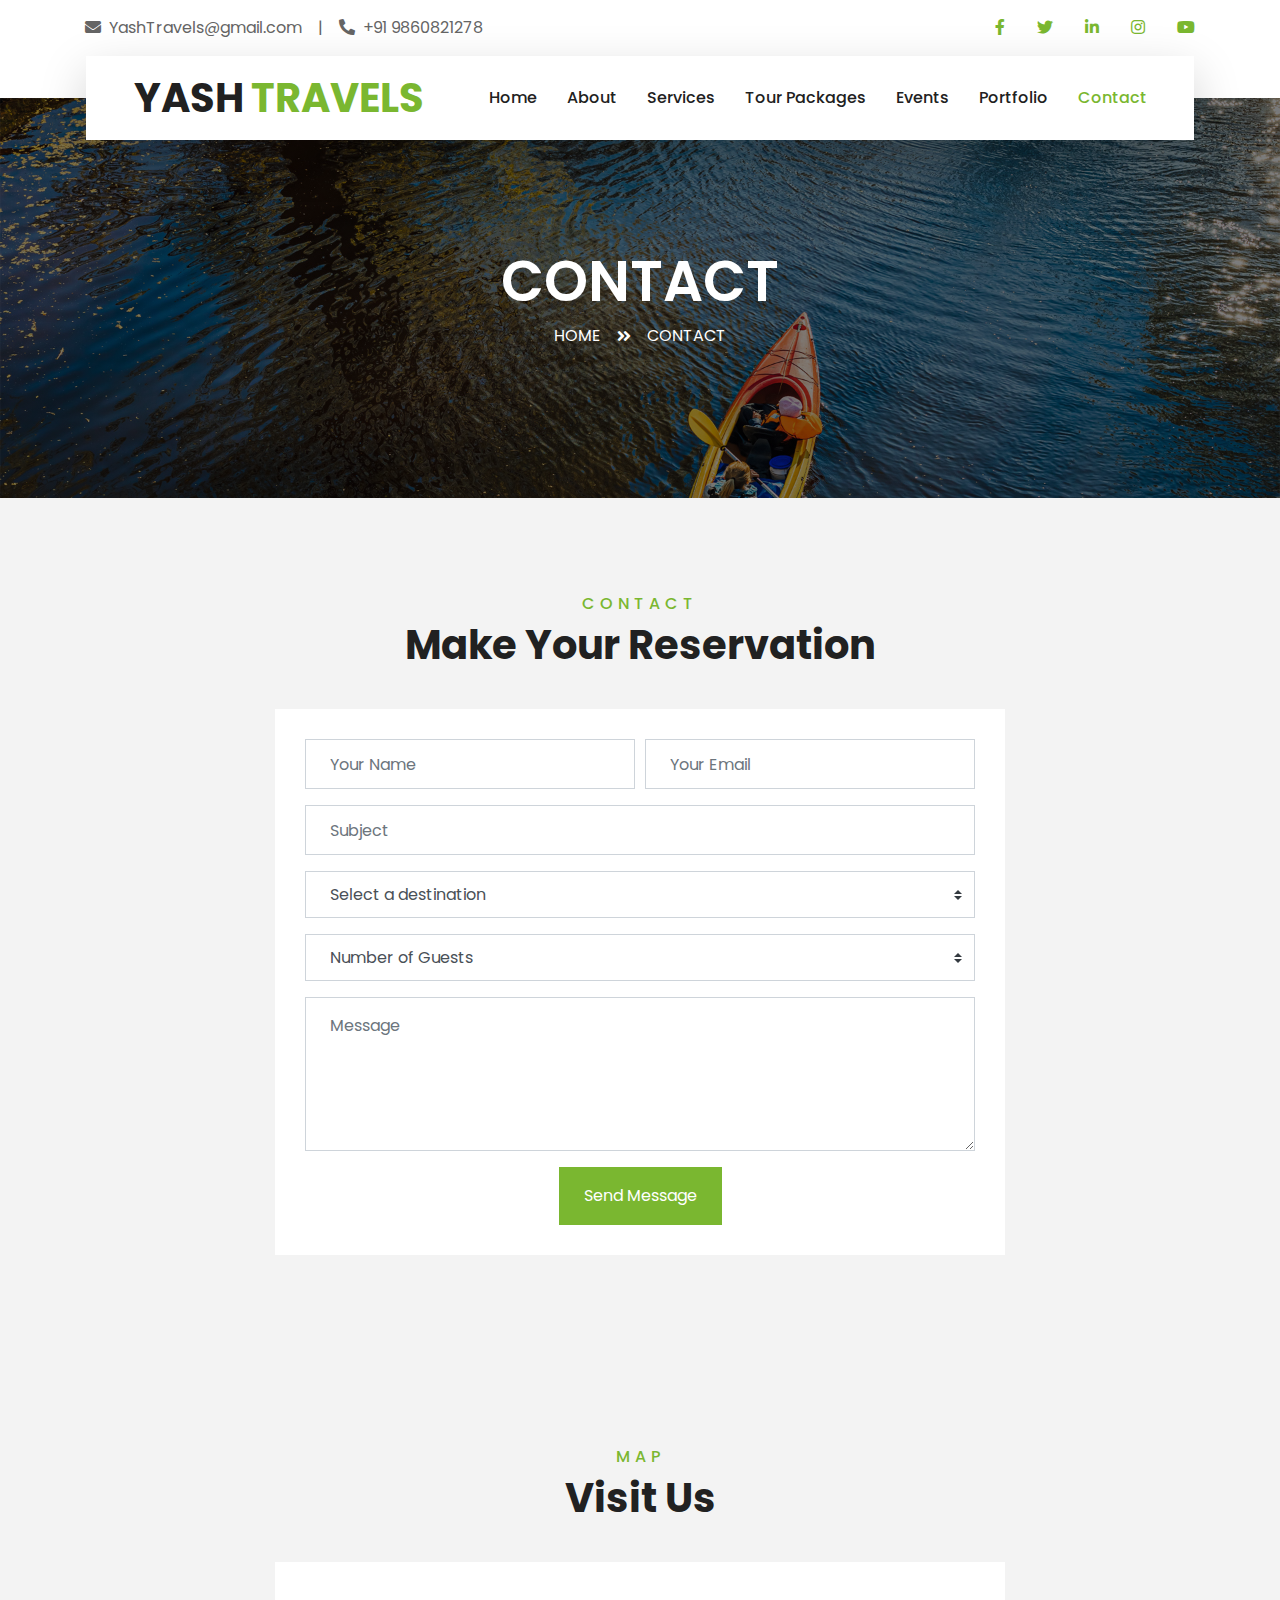
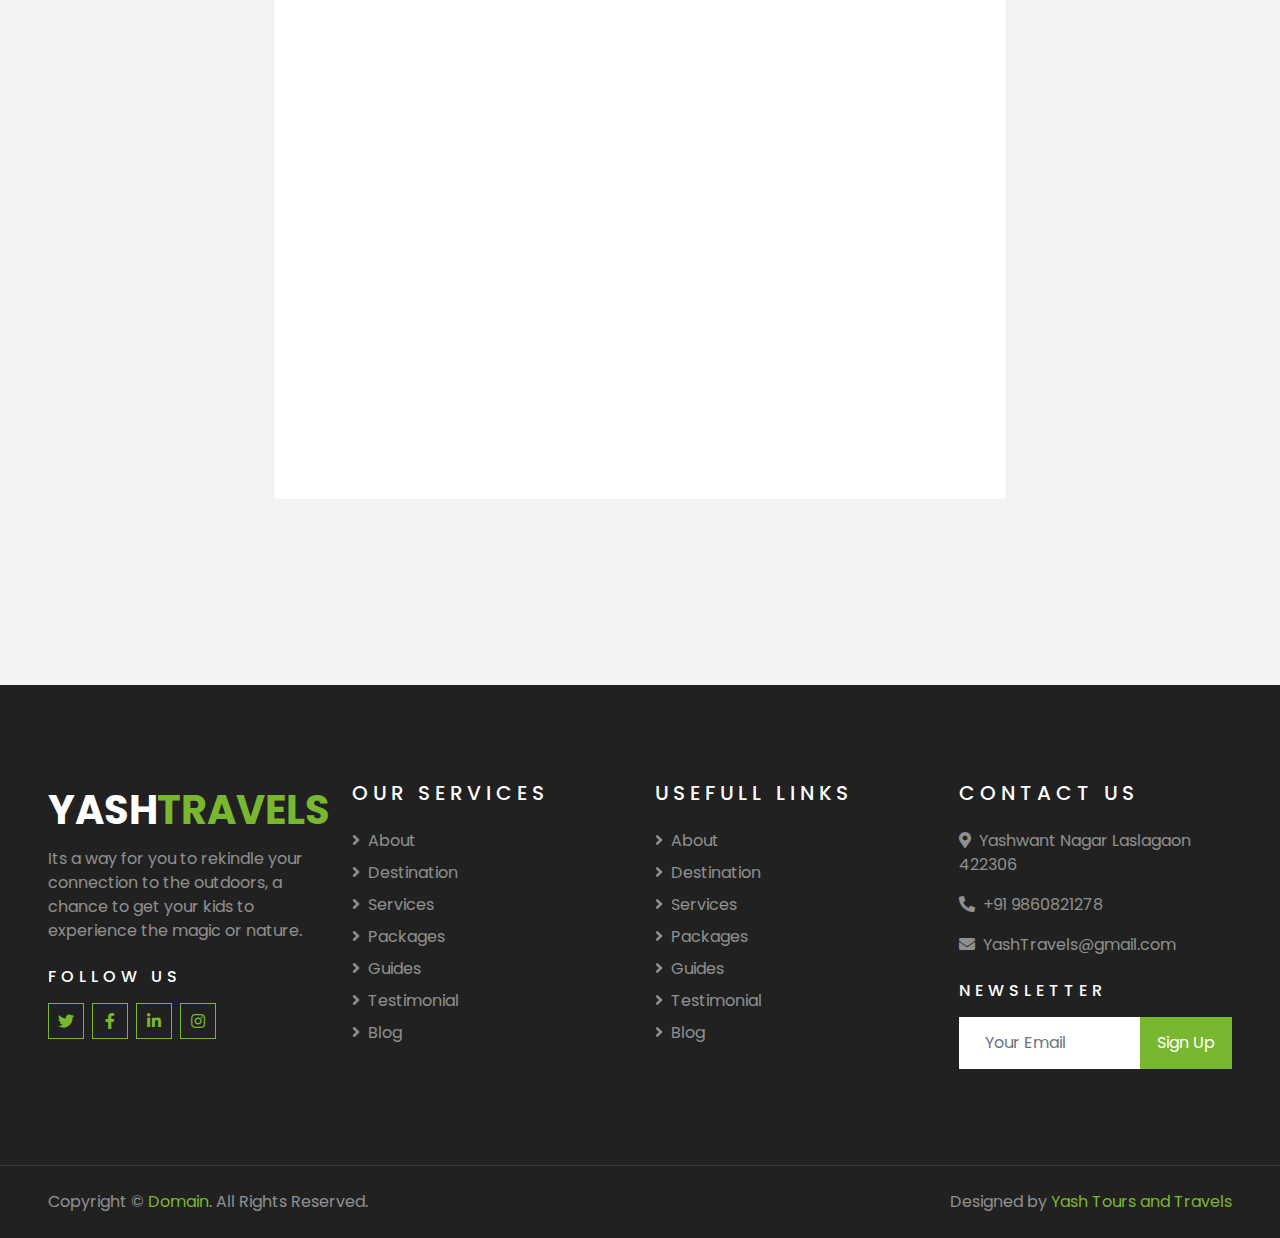
<file: contact.html>
<!DOCTYPE html>
<html lang="en">

<head>
    <meta charset="utf-8">
    <title>Yash Tours and Travels</title>
    <meta content="width=device-width, initial-scale=1.0" name="viewport">
    <meta content="Free HTML Templates" name="keywords">
    <meta content="Free HTML Templates" name="description">

    <!-- Favicon -->
    <link href="img/favicon.ico" rel="icon">

    <!-- Google Web Fonts -->
    <link rel="preconnect" href="https://fonts.gstatic.com">
    <link href="https://fonts.googleapis.com/css2?family=Poppins:wght@400;500;600;700&display=swap" rel="stylesheet"> 

    <!-- Font Awesome -->
    <link href="https://cdnjs.cloudflare.com/ajax/libs/font-awesome/5.10.0/css/all.min.css" rel="stylesheet">

    <!-- Libraries Stylesheet -->
    <link href="lib/owlcarousel/assets/owl.carousel.min.css" rel="stylesheet">
    <link href="lib/tempusdominus/css/tempusdominus-bootstrap-4.min.css" rel="stylesheet" />

    <!-- Customized Bootstrap Stylesheet -->
    <link href="css/style.css" rel="stylesheet">
</head>

<body>
    <!-- Topbar Start -->
    <div class="container-fluid bg-light pt-3 d-none d-lg-block">
        <div class="container">
            <div class="row">
                <div class="col-lg-6 text-center text-lg-left mb-2 mb-lg-0">
                    <div class="d-inline-flex align-items-center">
                        <p><i class="fa fa-envelope mr-2"></i>YashTravels@gmail.com</p>
                        <p class="text-body px-3">|</p>
                        <p><i class="fa fa-phone-alt mr-2"></i>+91 9860821278</p>
                    </div>
                </div>
                <div class="col-lg-6 text-center text-lg-right">
                    <div class="d-inline-flex align-items-center">
                        <a class="text-primary px-3" href="">
                            <i class="fab fa-facebook-f"></i>
                        </a>
                        <a class="text-primary px-3" href="">
                            <i class="fab fa-twitter"></i>
                        </a>
                        <a class="text-primary px-3" href="https://www.linkedin.com/in/yash-pagar-703778233
">
                            <i class="fab fa-linkedin-in"></i>
                        </a>
                        <a class="text-primary px-3" href="https://instagram.com/yash_3184_?igshid=ZDc4ODBmNjlmNQ==">
                            <i class="fab fa-instagram"></i>
                        </a>
                        <a class="text-primary pl-3" href="">
                            <i class="fab fa-youtube"></i>
                        </a>
                    </div>
                </div>
            </div>
        </div>
    </div>
    <!-- Topbar End -->


    <!-- Navbar Start -->
    <div class="container-fluid position-relative nav-bar p-0">
        <div class="container-lg position-relative p-0 px-lg-3" style="z-index: 9;">
            <nav class="navbar navbar-expand-lg bg-light navbar-light shadow-lg py-3 py-lg-0 pl-3 pl-lg-5">
                <a href="" class="navbar-brand">
                    <h1 class="m-0 text-primary"><span class="text-dark">YASH</span> TRAVELS</h1>
                </a>
                <button type="button" class="navbar-toggler" data-toggle="collapse" data-target="#navbarCollapse">
                    <span class="navbar-toggler-icon"></span>
                </button>
                <div class="collapse navbar-collapse justify-content-between px-3" id="navbarCollapse">
                    <div class="navbar-nav ml-auto py-0">
                        <a href="index.html" class="nav-item nav-link">Home</a>
                        <a href="about.html" class="nav-item nav-link">About</a>
                        <a href="service.html" class="nav-item nav-link">Services</a>
                        <a href="package.html" class="nav-item nav-link">Tour Packages</a>
                        <a href="event.html" class="nav-item nav-link">Events</a>
                          <a href="gallery.html" class="nav-item nav-link">Portfolio</a>
                          
                        <a href="contact.html" class="nav-item nav-link active">Contact</a>
                    </div>
                </div>
            </nav>
        </div>
    </div>
    <!-- Navbar End -->


    <!-- Header Start -->
    <div class="container-fluid page-header">
        <div class="container">
            <div class="d-flex flex-column align-items-center justify-content-center" style="min-height: 400px">
                <h3 class="display-4 text-white text-uppercase">Contact</h3>
                <div class="d-inline-flex text-white">
                    <p class="m-0 text-uppercase"><a class="text-white" href="">Home</a></p>
                    <i class="fa fa-angle-double-right pt-1 px-3"></i>
                    <p class="m-0 text-uppercase">Contact</p>
                </div>
            </div>
        </div>
    </div>
    <!-- Header End -->


    <!-- Contact Start -->
    <div class="container-fluid py-5">
        <div class="container py-5">
            <div class="text-center mb-3 pb-3">
                <h6 class="text-primary text-uppercase" style="letter-spacing: 5px;">Contact</h6>
                <h1>Make Your Reservation</h1>
            </div>
            <div class="row justify-content-center">
                <div class="col-lg-8">
                    <div class="contact-form bg-white" style="padding: 30px;">
                        <div id="success"></div>
                        <form name="sentMessage" id="contactForm" novalidate="novalidate">
                            <div class="form-row">
                                <div class="control-group col-sm-6">
                                    <input type="text" class="form-control p-4" id="name" placeholder="Your Name"
                                        required="required" data-validation-required-message="Please enter your name" />
                                    <p class="help-block text-danger"></p>
                                </div>
                                <div class="control-group col-sm-6">
                                    <input type="email" class="form-control p-4" id="email" placeholder="Your Email"
                                        required="required" data-validation-required-message="Please enter your email" />
                                    <p class="help-block text-danger"></p>
                                </div>
                            </div>
                            <div class="control-group">
                                <input type="text" class="form-control p-4" id="subject" placeholder="Subject"
                                    required="required" data-validation-required-message="Please enter a subject" />
                                <p class="help-block text-danger"></p>
                            </div>
                                                            <div class="form-group">
                                    <select class="custom-select px-4" style="height: 47px;">
                                        <option selected>Select a destination</option>
                                        <option value="1">Rajasthan</option>
                                        <option value="2">Kashmir</option>
                                        <option value="3">Kerala</option>
                                    </select>
                                </div>
                                <div class="form-group">
                                    <select class="custom-select px-4" style="height: 47px;">
                          <option selected>Number of Guests</option>
                          <option type="checkbox" name="option1" value="1">1</option>
                          <option value="2">2</option>
                          <option value="3">3</option>
                          <option value="4+">4+</option>
                      </select>
                                </div>
                            <div class="control-group">
                                <textarea class="form-control py-3 px-4" rows="5" id="message" placeholder="Message"
                                    required="required"
                                    data-validation-required-message="Please enter your message"></textarea>
                                <p class="help-block text-danger"></p>
                            </div>
                            <div class="text-center">
                                <button class="btn btn-primary py-3 px-4" type="submit" id="sendMessageButton">Send Message</button>
                            </div>
                        </form>
                    </div>
                </div>
            </div>
        </div>
    </div>
    <!-- Contact End -->
<div class="container-fluid py-5">
        <div class="container py-5">
            <div class="text-center mb-3 pb-3">
                <h6 class="text-primary text-uppercase" style="letter-spacing: 5px;">Map</h6>
                <h1>Visit Us</h1>
            </div>
            <div class="row justify-content-center">
                <div class="col-lg-8">
                    <div class="contact-form bg-light" style="padding: 40px;">
                        <div id="success"></div>
                       <iframe src="https://www.google.com/maps/embed?pb=!1m18!1m12!1m3!1d3745.62353482758!2d74.2287139747253!3d20.14974758128863!2m3!1f0!2f0!3f0!3m2!1i1024!2i768!4f13.1!3m3!1m2!1s0x3bdc32c5a2cbaa5d%3A0x934ecb27d4e2f368!2sSagar%20Brass%20Band!5e0!3m2!1sen!2sin!4v1688277778044!5m2!1sen!2sin" width="600" height="450" style="border:0;" allowfullscreen="" loading="lazy" referrerpolicy="no-referrer-when-downgrade"></iframe>
                    </div>
                </div>
            </div>
        </div>
    </div> </form>
                    </div>
                </div>
            </div>
        </div>
    </div>
    

    <!-- Footer Start -->
    <div class="container-fluid bg-dark text-white-50 py-5 px-sm-3 px-lg-5" style="margin-top: 90px;">
        <div class="row pt-5">
            <div class="col-lg-3 col-md-6 mb-5">
                <a href="" class="navbar-brand">
                    <h1 class="text-primary"><span class="text-white">YASH</span>TRAVELS</h1>
                </a>
                <p>Its a way for you to rekindle your connection to the outdoors, a chance to get your kids to experience the magic or nature.</p>
                <h6 class="text-white text-uppercase mt-4 mb-3" style="letter-spacing: 5px;">Follow Us</h6>
                <div class="d-flex justify-content-start">
                    <a class="btn btn-outline-primary btn-square mr-2" href="#"><i class="fab fa-twitter"></i></a>
                    <a class="btn btn-outline-primary btn-square mr-2" href="#"><i class="fab fa-facebook-f"></i></a>
                    <a class="btn btn-outline-primary btn-square mr-2" href="https://www.linkedin.com/in/yash-pagar-703778233
"><i class="fab fa-linkedin-in"></i></a>
                    <a class="btn btn-outline-primary btn-square" href="https://instagram.com/yash_3184_?igshid=ZDc4ODBmNjlmNQ=="><i class="fab fa-instagram"></i></a>
                </div>
            </div>
            <div class="col-lg-3 col-md-6 mb-5">
                <h5 class="text-white text-uppercase mb-4" style="letter-spacing: 5px;">Our Services</h5>
                <div class="d-flex flex-column justify-content-start">
                    <a class="text-white-50 mb-2" href="#"><i class="fa fa-angle-right mr-2"></i>About</a>
                    <a class="text-white-50 mb-2" href="#"><i class="fa fa-angle-right mr-2"></i>Destination</a>
                    <a class="text-white-50 mb-2" href="#"><i class="fa fa-angle-right mr-2"></i>Services</a>
                    <a class="text-white-50 mb-2" href="#"><i class="fa fa-angle-right mr-2"></i>Packages</a>
                    <a class="text-white-50 mb-2" href="#"><i class="fa fa-angle-right mr-2"></i>Guides</a>
                    <a class="text-white-50 mb-2" href="#"><i class="fa fa-angle-right mr-2"></i>Testimonial</a>
                    <a class="text-white-50" href="#"><i class="fa fa-angle-right mr-2"></i>Blog</a>
                </div>
            </div>
            <div class="col-lg-3 col-md-6 mb-5">
                <h5 class="text-white text-uppercase mb-4" style="letter-spacing: 5px;">Usefull Links</h5>
                <div class="d-flex flex-column justify-content-start">
                    <a class="text-white-50 mb-2" href="#"><i class="fa fa-angle-right mr-2"></i>About</a>
                    <a class="text-white-50 mb-2" href="#"><i class="fa fa-angle-right mr-2"></i>Destination</a>
                    <a class="text-white-50 mb-2" href="#"><i class="fa fa-angle-right mr-2"></i>Services</a>
                    <a class="text-white-50 mb-2" href="#"><i class="fa fa-angle-right mr-2"></i>Packages</a>
                    <a class="text-white-50 mb-2" href="#"><i class="fa fa-angle-right mr-2"></i>Guides</a>
                    <a class="text-white-50 mb-2" href="#"><i class="fa fa-angle-right mr-2"></i>Testimonial</a>
                    <a class="text-white-50" href="#"><i class="fa fa-angle-right mr-2"></i>Blog</a>
                </div>
            </div>
            <div class="col-lg-3 col-md-6 mb-5">
                <h5 class="text-white text-uppercase mb-4" style="letter-spacing: 5px;">Contact Us</h5>
                <p><i class="fa fa-map-marker-alt mr-2"></i>Yashwant Nagar Laslagaon 422306</p>
                <p><i class="fa fa-phone-alt mr-2"></i>+91 9860821278</p>
                <p><i class="fa fa-envelope mr-2"></i>YashTravels@gmail.com</p>
                <h6 class="text-white text-uppercase mt-4 mb-3" style="letter-spacing: 5px;">Newsletter</h6>
                <div class="w-100">
                    <div class="input-group">
                        <input type="text" class="form-control border-light" style="padding: 25px;" placeholder="Your Email">
                        <div class="input-group-append">
                            <button class="btn btn-primary px-3">Sign Up</button>
                        </div>
                    </div>
                </div>
            </div>
        </div>
    </div>
    <div class="container-fluid bg-dark text-white border-top py-4 px-sm-3 px-md-5" style="border-color: rgba(256, 256, 256, .1) !important;">
        <div class="row">
            <div class="col-lg-6 text-center text-md-left mb-3 mb-md-0">
                <p class="m-0 text-white-50">Copyright &copy; <a href="#">Domain</a>. All Rights Reserved.</a>
                </p>
            </div>
            <div class="col-lg-6 text-center text-md-right">
                <p class="m-0 text-white-50">Designed by <a href="">Yash Tours and Travels</a>
                </p>
            </div>
        </div>
    </div>
    <!-- Footer End -->


    <!-- Back to Top -->
    <a href="#" class="btn btn-lg btn-primary btn-lg-square back-to-top"><i class="fa fa-angle-double-up"></i></a>


    <!-- JavaScript Libraries -->
    <script src="https://code.jquery.com/jquery-3.4.1.min.js"></script>
    <script src="https://stackpath.bootstrapcdn.com/bootstrap/4.4.1/js/bootstrap.bundle.min.js"></script>
    <script src="lib/easing/easing.min.js"></script>
    <script src="lib/owlcarousel/owl.carousel.min.js"></script>
    <script src="lib/tempusdominus/js/moment.min.js"></script>
    <script src="lib/tempusdominus/js/moment-timezone.min.js"></script>
    <script src="lib/tempusdominus/js/tempusdominus-bootstrap-4.min.js"></script>

    <!-- Contact Javascript File -->
    <script src="mail/jqBootstrapValidation.min.js"></script>
    <script src="mail/contact.js"></script>

    <!-- Template Javascript -->
    <script src="js/main.js"></script>
</body>

</html>
</file>
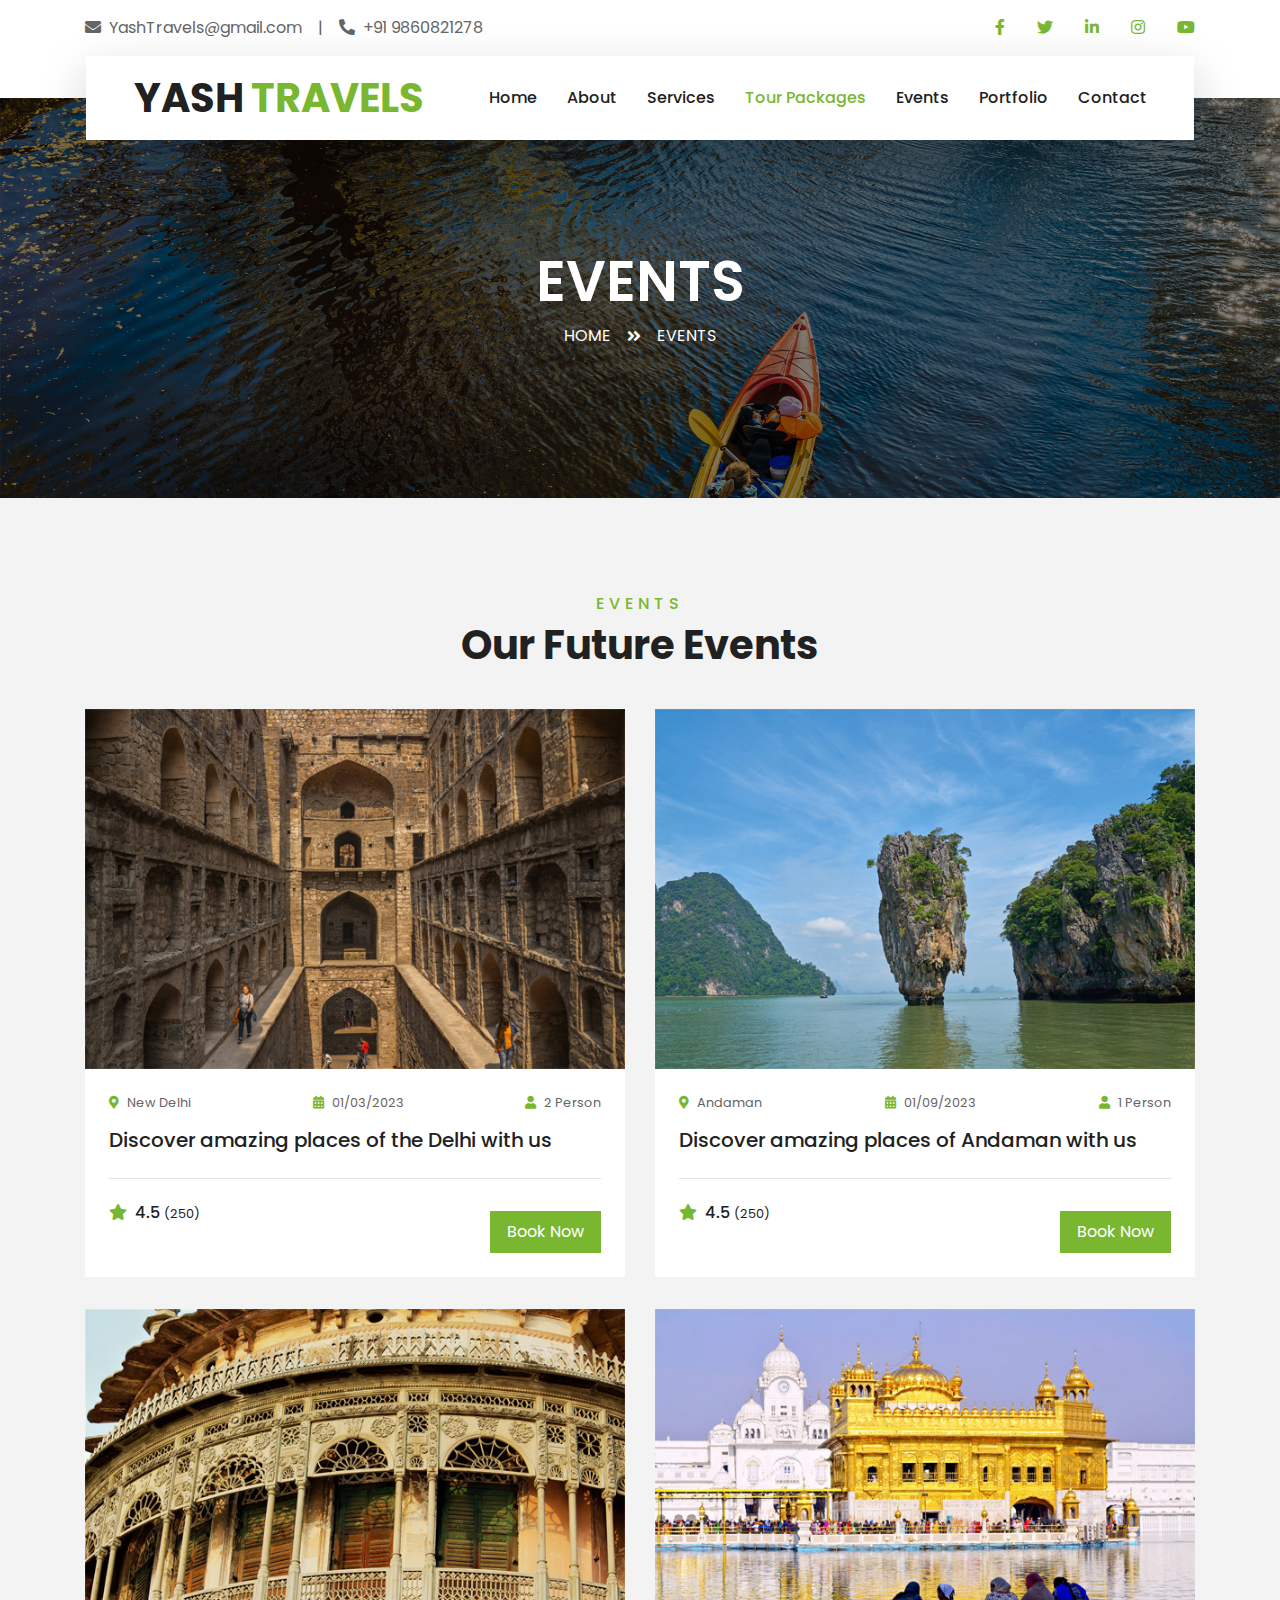
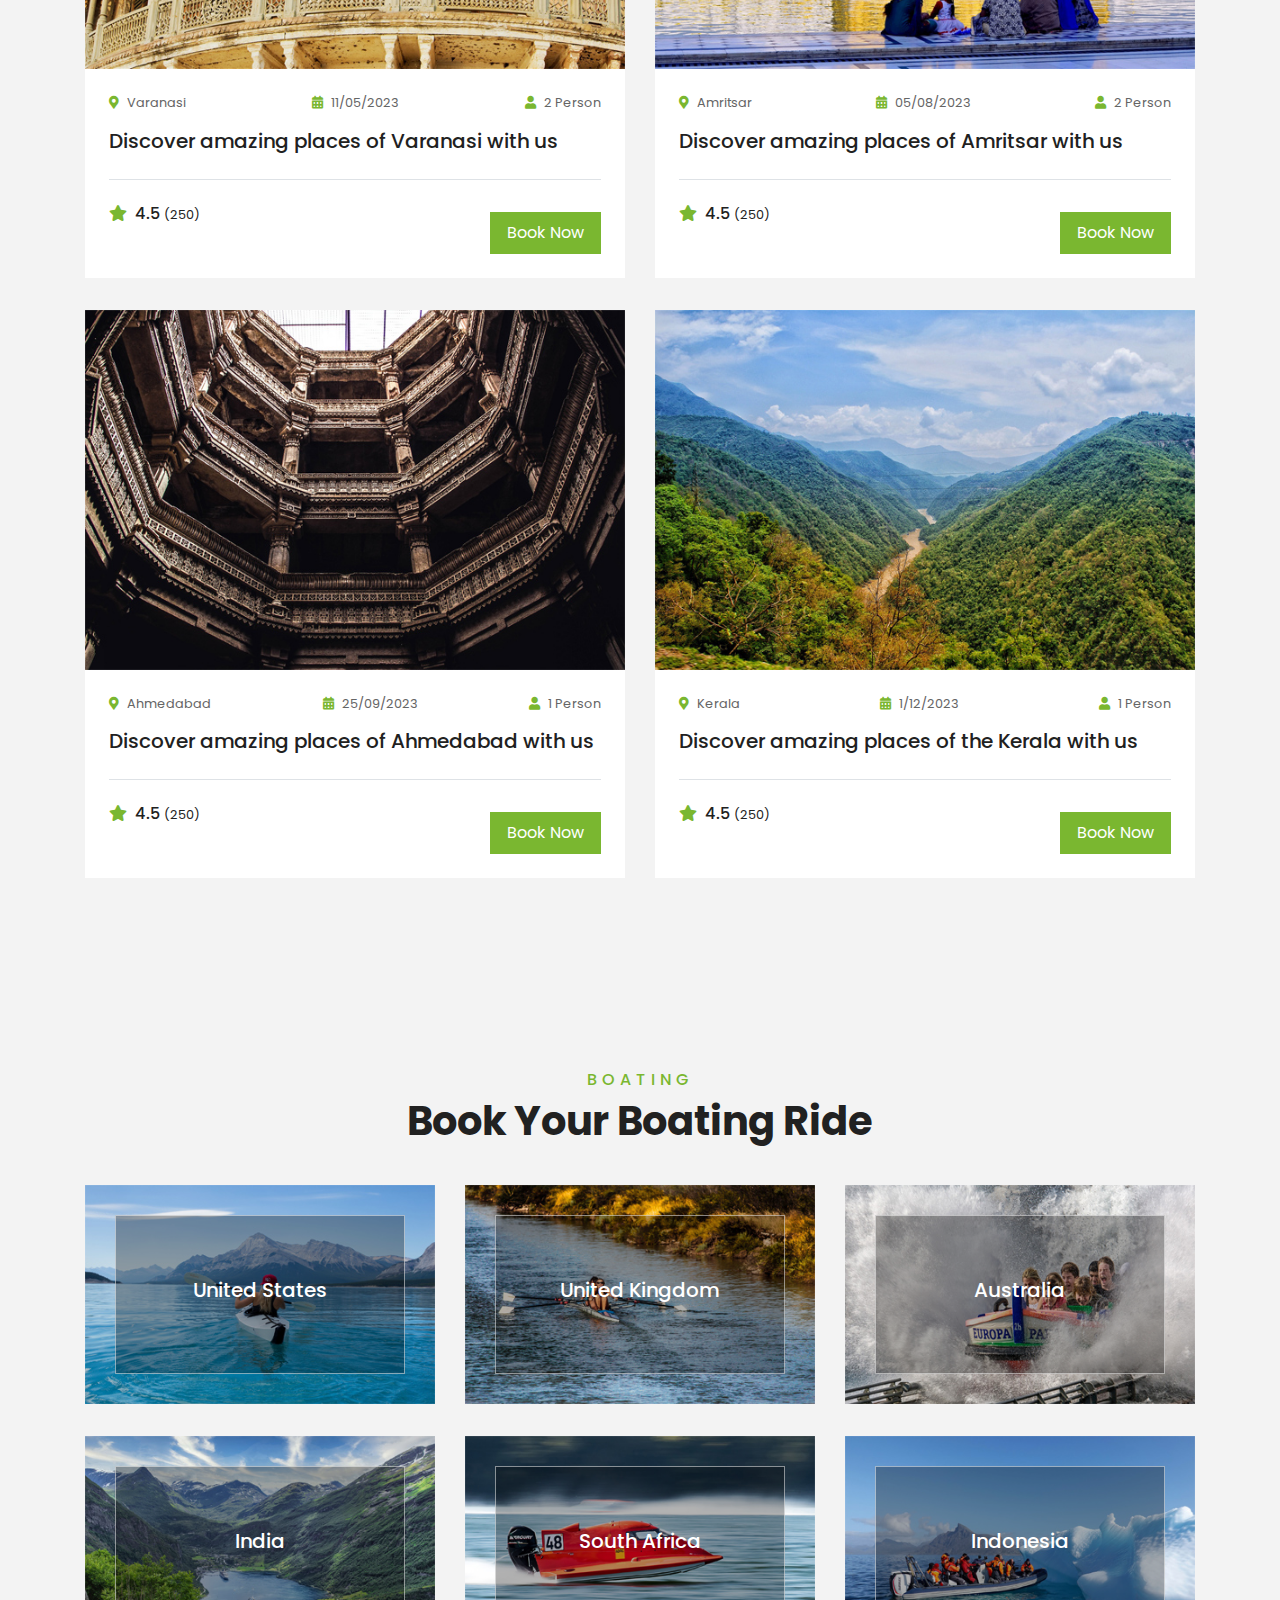
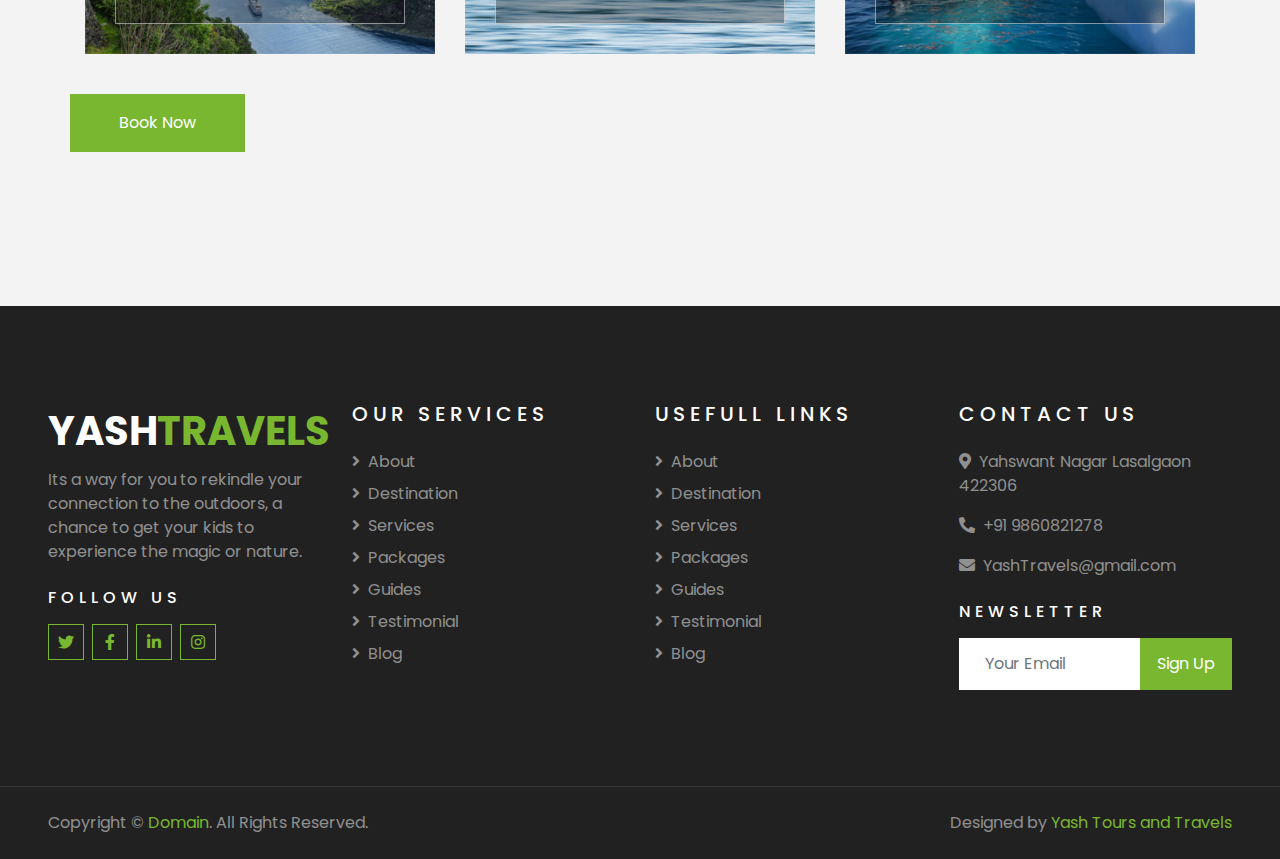
<file: event.html>
<!DOCTYPE html>
<html lang="en">

<head>
    <meta charset="utf-8">
    <title>Yash Tours and Travels</title>
    <meta content="width=device-width, initial-scale=1.0" name="viewport">
    <meta content="Free HTML Templates" name="keywords">
    <meta content="Free HTML Templates" name="description">

    <!-- Favicon -->
    <link href="img/favicon.ico" rel="icon">

    <!-- Google Web Fonts -->
    <link rel="preconnect" href="https://fonts.gstatic.com">
    <link href="https://fonts.googleapis.com/css2?family=Poppins:wght@400;500;600;700&display=swap" rel="stylesheet"> 

    <!-- Font Awesome -->
    <link href="https://cdnjs.cloudflare.com/ajax/libs/font-awesome/5.10.0/css/all.min.css" rel="stylesheet">

    <!-- Libraries Stylesheet -->
    <link href="lib/owlcarousel/assets/owl.carousel.min.css" rel="stylesheet">
    <link href="lib/tempusdominus/css/tempusdominus-bootstrap-4.min.css" rel="stylesheet" />

    <!-- Customized Bootstrap Stylesheet -->
    <link href="css/style.css" rel="stylesheet">
</head>

<body>
  <div class="container-fluid bg-light pt-3 d-none d-lg-block">
        <div class="container">
            <div class="row">
                <div class="col-lg-6 text-center text-lg-left mb-2 mb-lg-0">
                    <div class="d-inline-flex align-items-center">
                        <p><i class="fa fa-envelope mr-2"></i>YashTravels@gmail.com</p>
                        <p class="text-body px-3">|</p>
                        <p><i class="fa fa-phone-alt mr-2"></i>+91 9860821278</p>
                    </div>
                </div>
                <div class="col-lg-6 text-center text-lg-right">
                    <div class="d-inline-flex align-items-center">
                        <a class="text-primary px-3" href="">
                            <i class="fab fa-facebook-f"></i>
                        </a>
                        <a class="text-primary px-3" href="">
                            <i class="fab fa-twitter"></i>
                        </a>
                        <a class="text-primary px-3" href="https://www.linkedin.com/in/yash-pagar-703778233
">
                            <i class="fab fa-linkedin-in"></i>
                        </a>
                        <a class="text-primary px-3" href="https://instagram.com/yash_3184_?igshid=ZDc4ODBmNjlmNQ==">
                            <i class="fab fa-instagram"></i>
                        </a>
                        <a class="text-primary pl-3" href="">
                            <i class="fab fa-youtube"></i>
                        </a>
                    </div>
                </div>
            </div>
        </div>
    </div>
    <!-- Topbar End -->


    <!-- Navbar Start -->
    <div class="container-fluid position-relative nav-bar p-0">
        <div class="container-lg position-relative p-0 px-lg-3" style="z-index: 9;">
            <nav class="navbar navbar-expand-lg bg-light navbar-light shadow-lg py-3 py-lg-0 pl-3 pl-lg-5">
                <a href="" class="navbar-brand">
                    <h1 class="m-0 text-primary"><span class="text-dark">YASH</span> TRAVELS</h1>
                </a>
                <button type="button" class="navbar-toggler" data-toggle="collapse" data-target="#navbarCollapse">
                    <span class="navbar-toggler-icon"></span>
                </button>
                <div class="collapse navbar-collapse justify-content-between px-3" id="navbarCollapse">
                    <div class="navbar-nav ml-auto py-0">
                        <a href="index.html" class="nav-item nav-link">Home</a>
                        <a href="about.html" class="nav-item nav-link">About</a>
                        <a href="service.html" class="nav-item nav-link">Services</a>
                        <a href="package.html" class="nav-item nav-link active">Tour Packages</a>
                         <a href="event.html" class="nav-item nav-link">Events</a>
                         <a href="gallery.html" class="nav-item nav-link">Portfolio</a>
                        
                        <a href="contact.html" class="nav-item nav-link">Contact</a>
                
                    </div>
                </div>
            </nav>
        </div>
    </div>
 <!-- Navbar end -->

    <!-- Header Start -->
    <div class="container-fluid page-header">
        <div class="container">
            <div class="d-flex flex-column align-items-center justify-content-center" style="min-height: 400px">
                <h3 class="display-4 text-white text-uppercase">Events</h3>
                <div class="d-inline-flex text-white">
                    <p class="m-0 text-uppercase"><a class="text-white" href="">Home</a></p>
                    <i class="fa fa-angle-double-right pt-1 px-3"></i>
                    <p class="m-0 text-uppercase">Events</p>
                </div>
            </div>
        </div>
    </div>
    <!-- Header End -->
 <!-- Packages Start -->
    <div class="container-fluid py-5">
        <div class="container pt-5 pb-3">
            <div class="text-center mb-3 pb-3">
                <h6 class="text-primary text-uppercase" style="letter-spacing: 5px;">Events</h6>
                <h1>Our Future Events</h1>
            </div>
            <div class="row">
                <div class="col-lg-6 col-md-6 mb-4">
                    <div class="package-item bg-white mb-2">
                        <img class="img-fluid" src="img/event1.jpg" alt="">
                        <div class="p-4">
                            <div class="d-flex justify-content-between mb-3">
                                <small class="m-0"><i class="fa fa-map-marker-alt text-primary mr-2"></i>New Delhi</small>
                                <small class="m-0"><i class="fa fa-calendar-alt text-primary mr-2"></i>01/03/2023</small>
                                <small class="m-0"><i class="fa fa-user text-primary mr-2"></i>2 Person</small>
                            </div>
                            <a class="h5 text-decoration-none" href="">Discover amazing places of the Delhi with us</a>
                            <div class="border-top mt-4 pt-4">
                                <div class="d-flex justify-content-between">
                                    <h6 class="m-0"><i class="fa fa-star text-primary mr-2"></i>4.5 <small>(250)</small></h6>
                                     <a href="contact.html" class="btn btn-primary py-md-2 px-md-3 mt-2">Book Now</a>
                                </div>
                            </div>
                        </div>
                    </div>
                </div>
                <div class="col-lg-6 col-md-6 mb-4">
                    <div class="package-item bg-white mb-2">
                        <img class="img-fluid" src="img/event2.jpg" alt="">
                        <div class="p-4">
                            <div class="d-flex justify-content-between mb-3">
                                <small class="m-0"><i class="fa fa-map-marker-alt text-primary mr-2"></i>Andaman</small>
                                <small class="m-0"><i class="fa fa-calendar-alt text-primary mr-2"></i>01/09/2023</small>
                                <small class="m-0"><i class="fa fa-user text-primary mr-2"></i>1 Person</small>
                            </div>
                            <a class="h5 text-decoration-none" href="">Discover amazing places of Andaman with us</a>
                            <div class="border-top mt-4 pt-4">
                                <div class="d-flex justify-content-between">
                                    <h6 class="m-0"><i class="fa fa-star text-primary mr-2"></i>4.5 <small>(250)</small></h6>
                         <a href="contact.html" class="btn btn-primary py-md-2 px-md-3 mt-2">Book Now</a>
                                </div>
                            </div>
                        </div>
                    </div>
                </div>
                <div class="col-lg-6 col-md-6 mb-4">
                    <div class="package-item bg-white mb-2">
                        <img class="img-fluid" src="img/event3.jpg" alt="">
                        <div class="p-4">
                            <div class="d-flex justify-content-between mb-3">
                                <small class="m-0"><i class="fa fa-map-marker-alt text-primary mr-2"></i>Varanasi</small>
                                <small class="m-0"><i class="fa fa-calendar-alt text-primary mr-2"></i>11/05/2023</small>
                                <small class="m-0"><i class="fa fa-user text-primary mr-2"></i>2 Person</small>
                            </div>
                            <a class="h5 text-decoration-none" href="">Discover amazing places of Varanasi with us</a>
                            <div class="border-top mt-4 pt-4">
                                <div class="d-flex justify-content-between">
                                    <h6 class="m-0"><i class="fa fa-star text-primary mr-2"></i>4.5 <small>(250)</small></h6>
                                     <a href="contact.html" class="btn btn-primary py-md-2 px-md-3 mt-2">Book Now</a>
                                </div>
                            </div>
                        </div>
                    </div>
                </div>
                <div class="col-lg-6 col-md-6 mb-4">
                    <div class="package-item bg-white mb-2">
                        <img class="img-fluid" src="img/event4.jpg" alt="">
                        <div class="p-4">
                            <div class="d-flex justify-content-between mb-3">
                                <small class="m-0"><i class="fa fa-map-marker-alt text-primary mr-2"></i>Amritsar</small>
                                <small class="m-0"><i class="fa fa-calendar-alt text-primary mr-2"></i>05/08/2023</small>
                                <small class="m-0"><i class="fa fa-user text-primary mr-2"></i>2 Person</small>
                            </div>
                            <a class="h5 text-decoration-none" href="">Discover amazing places of Amritsar with us</a>
                            <div class="border-top mt-4 pt-4">
                                <div class="d-flex justify-content-between">
                                    <h6 class="m-0"><i class="fa fa-star text-primary mr-2"></i>4.5 <small>(250)</small></h6>
                            <a href="contact.html" class="btn btn-primary py-md-2 px-md-3 mt-2">Book Now</a>
                                </div>
                            </div>
                        </div>
                    </div>
                </div>
                <div class="col-lg-6 col-md-6 mb-4">
                    <div class="package-item bg-white mb-2">
                        <img class="img-fluid" src="img/event5.jpg" alt="">
                        <div class="p-4">
                            <div class="d-flex justify-content-between mb-3">
                                <small class="m-0"><i class="fa fa-map-marker-alt text-primary mr-2"></i>Ahmedabad</small>
                                <small class="m-0"><i class="fa fa-calendar-alt text-primary mr-2"></i>25/09/2023</small>
                                <small class="m-0"><i class="fa fa-user text-primary mr-2"></i>1 Person</small>
                            </div>
                            <a class="h5 text-decoration-none" href="">Discover amazing places of Ahmedabad with us</a>
                            <div class="border-top mt-4 pt-4">
                                <div class="d-flex justify-content-between">
                                    <h6 class="m-0"><i class="fa fa-star text-primary mr-2"></i>4.5 <small>(250)</small></h6>
                                    <a href="contact.html" class="btn btn-primary py-md-2 px-md-3 mt-2">Book Now</a>
                                </div>
                            </div>
                        </div>
                    </div>
                </div>
                <div class="col-lg-6 col-md-6 mb-4">
                    <div class="package-item bg-white mb-2">
                        <img class="img-fluid" src="img/event6.jpg" alt="">
                        <div class="p-4">
                            <div class="d-flex justify-content-between mb-3">
                                <small class="m-0"><i class="fa fa-map-marker-alt text-primary mr-2"></i>Kerala</small>
                                <small class="m-0"><i class="fa fa-calendar-alt text-primary mr-2"></i>1/12/2023</small>
                                <small class="m-0"><i class="fa fa-user text-primary mr-2"></i>1 Person</small>
                            </div>
                            <a class="h5 text-decoration-none" href="">Discover amazing places of the Kerala with us</a>
                            <div class="border-top mt-4 pt-4">
                                <div class="d-flex justify-content-between">
                                    <h6 class="m-0"><i class="fa fa-star text-primary mr-2"></i>4.5 <small>(250)</small></h6>
                            <a href="contact.html" class="btn btn-primary py-md-2 px-md-3 mt-2">Book Now</a>
                                </div>
                            </div>
                        </div>
                    </div>
                </div>
            </div>
        </div>
    </div>
    <!-- Packages End -->


    <!-- Destination Start -->
    <div class="container-fluid py-5">
        <div class="container pt-5 pb-3">
            <div class="text-center mb-3 pb-3">
                <h6 class="text-primary text-uppercase" style="letter-spacing: 5px;">Boating</h6>
                <h1>Book Your Boating Ride</h1>
            </div>
            <div class="row">
                <div class="col-lg-4 col-md-6 mb-4">
                    <div class="destination-item position-relative overflow-hidden mb-2">
                        <img class="img-fluid" src="img/yash6.jpg" alt="">
                    <a class="destination-overlay text-white text-decoration-none" href="">
                            <h5 class="text-white">United States</h5>
        
                        </a>
                </div>
            </div>
                <div class="col-lg-4 col-md-6 mb-4">
                    <div class="destination-item position-relative overflow-hidden mb-2">
                        <img class="img-fluid" src="img/yash7.jpg" alt="">
                        <a class="destination-overlay text-white text-decoration-none" href="">
                            <h5 class="text-white">United Kingdom</h5>
                            
                        </a>
                    </div>
                </div>
                <div class="col-lg-4 col-md-6 mb-4">
                    <div class="destination-item position-relative overflow-hidden mb-2">
                        <img class="img-fluid" src="img/boat.jpg" alt="">
                        <a class="destination-overlay text-white text-decoration-none" href="">
                            <h5 class="text-white">Australia</h5>
                            
                        </a>
                    </div>
                </div>
                <div class="col-lg-4 col-md-6 mb-4">
                    <div class="destination-item position-relative overflow-hidden mb-2">
                        <img class="img-fluid" src="img/boat1.jpg" alt="">
                        <a class="destination-overlay text-white text-decoration-none" href="">
                            <h5 class="text-white">India</h5>
                            
                        </a>
                    </div>
                </div>
                <div class="col-lg-4 col-md-6 mb-4">
                    <div class="destination-item position-relative overflow-hidden mb-2">
                        <img class="img-fluid" src="img/boat2.jpg" alt="">
                        <a class="destination-overlay text-white text-decoration-none" href="">
                            <h5 class="text-white">South Africa</h5>
                            
                        </a>
                    </div>
                </div>
                <div class="col-lg-4 col-md-6 mb-4">
                    <div class="destination-item position-relative overflow-hidden mb-2">
                        <img class="img-fluid" src="img/boat3.jpg" alt="">
                        <a class="destination-overlay text-white text-decoration-none" href="">
                            <h5 class="text-white">Indonesia</h5>
                            
                        </a>
                    </div>
                </div>
                <div class="d-flex flex-column align-items-center justify-content-center">
                            <a href="contact.html" class="btn btn-primary py-md-3 px-md-5 mt-2">Book Now</a>
                        </div>
            </div>
        </div>
    </div>
    <!-- Destination Start -->

<!--FOOTER STATRT-->
<div class="container-fluid bg-dark text-white-50 py-5 px-sm-3 px-lg-5" style="margin-top: 90px;">
        <div class="row pt-5">
            <div class="col-lg-3 col-md-6 mb-5">
                <a href="" class="navbar-brand">
                    <h1 class="text-primary"><span class="text-white">YASH</span>TRAVELS</h1>
                </a>
                <p>Its a way for you to rekindle your connection to the outdoors, a chance to get your kids to experience the magic or nature.</p>
                <h6 class="text-white text-uppercase mt-4 mb-3" style="letter-spacing: 5px;">Follow Us</h6>
                <div class="d-flex justify-content-start">
                    <a class="btn btn-outline-primary btn-square mr-2" href="#"><i class="fab fa-twitter"></i></a>
                    <a class="btn btn-outline-primary btn-square mr-2" href="#"><i class="fab fa-facebook-f"></i></a>
                    <a class="btn btn-outline-primary btn-square mr-2" href="#"><i class="fab fa-linkedin-in"></i></a>
                    <a class="btn btn-outline-primary btn-square" href="#"><i class="fab fa-instagram"></i></a>
                </div>
            </div>
            <div class="col-lg-3 col-md-6 mb-5">
                <h5 class="text-white text-uppercase mb-4" style="letter-spacing: 5px;">Our Services</h5>
                <div class="d-flex flex-column justify-content-start">
                    <a class="text-white-50 mb-2" href="#"><i class="fa fa-angle-right mr-2"></i>About</a>
                    <a class="text-white-50 mb-2" href="#"><i class="fa fa-angle-right mr-2"></i>Destination</a>
                    <a class="text-white-50 mb-2" href="#"><i class="fa fa-angle-right mr-2"></i>Services</a>
                    <a class="text-white-50 mb-2" href="#"><i class="fa fa-angle-right mr-2"></i>Packages</a>
                    <a class="text-white-50 mb-2" href="#"><i class="fa fa-angle-right mr-2"></i>Guides</a>
                    <a class="text-white-50 mb-2" href="#"><i class="fa fa-angle-right mr-2"></i>Testimonial</a>
                    <a class="text-white-50" href="#"><i class="fa fa-angle-right mr-2"></i>Blog</a>
                </div>
            </div>
            <div class="col-lg-3 col-md-6 mb-5">
                <h5 class="text-white text-uppercase mb-4" style="letter-spacing: 5px;">Usefull Links</h5>
                <div class="d-flex flex-column justify-content-start">
                    <a class="text-white-50 mb-2" href="#"><i class="fa fa-angle-right mr-2"></i>About</a>
                    <a class="text-white-50 mb-2" href="#"><i class="fa fa-angle-right mr-2"></i>Destination</a>
                    <a class="text-white-50 mb-2" href="#"><i class="fa fa-angle-right mr-2"></i>Services</a>
                    <a class="text-white-50 mb-2" href="#"><i class="fa fa-angle-right mr-2"></i>Packages</a>
                    <a class="text-white-50 mb-2" href="#"><i class="fa fa-angle-right mr-2"></i>Guides</a>
                    <a class="text-white-50 mb-2" href="#"><i class="fa fa-angle-right mr-2"></i>Testimonial</a>
                    <a class="text-white-50" href="#"><i class="fa fa-angle-right mr-2"></i>Blog</a>
                </div>
            </div>
            <div class="col-lg-3 col-md-6 mb-5">
                <h5 class="text-white text-uppercase mb-4" style="letter-spacing: 5px;">Contact Us</h5>
                <p><i class="fa fa-map-marker-alt mr-2"></i>Yahswant Nagar Lasalgaon 422306</p>
                <p><i class="fa fa-phone-alt mr-2"></i>+91 9860821278</p>
                <p><i class="fa fa-envelope mr-2"></i>YashTravels@gmail.com</p>
                <h6 class="text-white text-uppercase mt-4 mb-3" style="letter-spacing: 5px;">Newsletter</h6>
                <div class="w-100">
                    <div class="input-group">
                        <input type="text" class="form-control border-light" style="padding: 25px;" placeholder="Your Email">
                        <div class="input-group-append">
                            <button class="btn btn-primary px-3">Sign Up</button>
                        </div>
                    </div>
                </div>
            </div>
        </div>
    </div>
    <div class="container-fluid bg-dark text-white border-top py-4 px-sm-3 px-md-5" style="border-color: rgba(256, 256, 256, .1) !important;">
        <div class="row">
            <div class="col-lg-6 text-center text-md-left mb-3 mb-md-0">
                <p class="m-0 text-white-50">Copyright &copy; <a href="#">Domain</a>. All Rights Reserved.</a>
                </p>
            </div>
            <div class="col-lg-6 text-center text-md-right">
                <p class="m-0 text-white-50">Designed by <a href="">Yash Tours and Travels</a>
                </p>
            </div>
        </div>
    </div>
<!--FOOTER END-->

    

    <!-- Back to Top -->
    <a href="#" class="btn btn-lg btn-primary btn-lg-square back-to-top"><i class="fa fa-angle-double-up"></i></a>


    <!-- JavaScript Libraries -->
    <script src="https://code.jquery.com/jquery-3.4.1.min.js"></script>
    <script src="https://stackpath.bootstrapcdn.com/bootstrap/4.4.1/js/bootstrap.bundle.min.js"></script>
    <script src="lib/easing/easing.min.js"></script>
    <script src="lib/owlcarousel/owl.carousel.min.js"></script>
    <script src="lib/tempusdominus/js/moment.min.js"></script>
    <script src="lib/tempusdominus/js/moment-timezone.min.js"></script>
    <script src="lib/tempusdominus/js/tempusdominus-bootstrap-4.min.js"></script>

    <!-- Contact Javascript File -->
    <script src="mail/jqBootstrapValidation.min.js"></script>
    <script src="mail/contact.js"></script>

    <!-- Template Javascript -->
    <script src="js/main.js"></script>
    <?php include('include/footer.php');?>
</body>

</html>
</file>
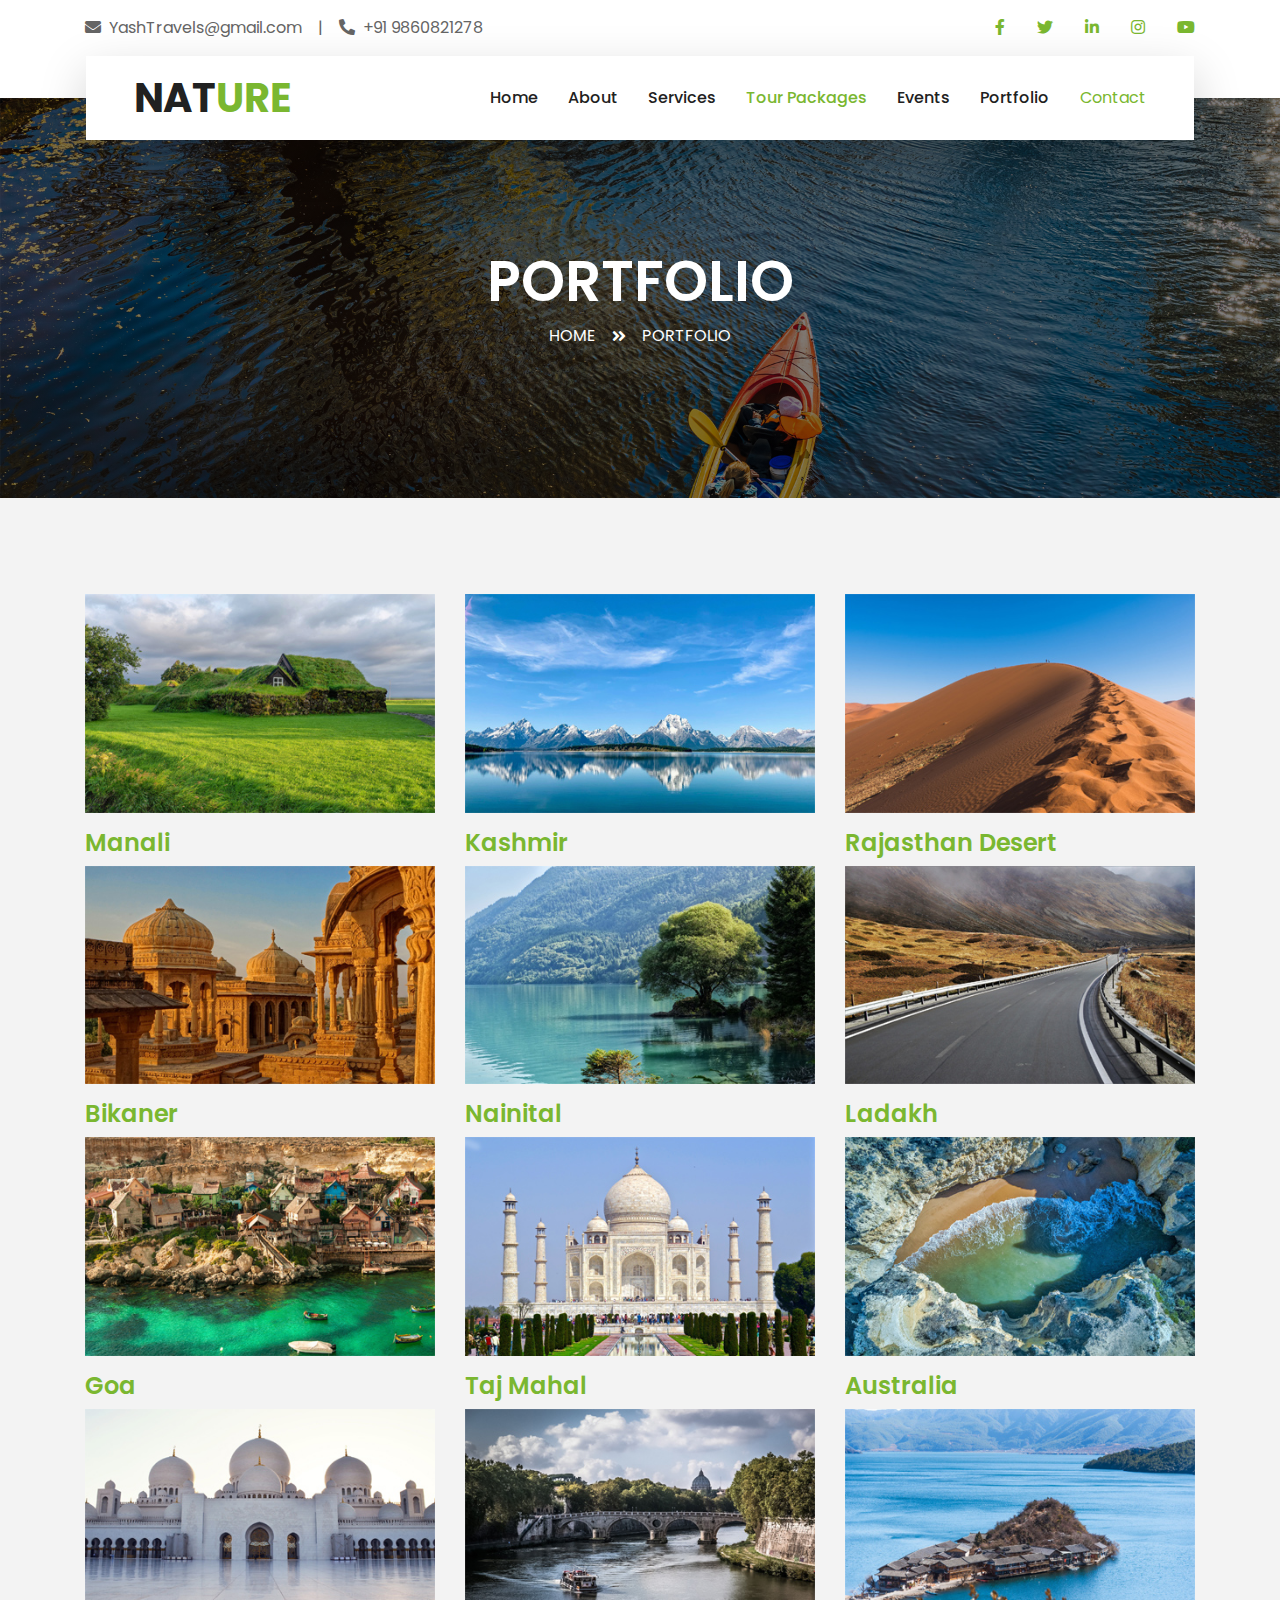
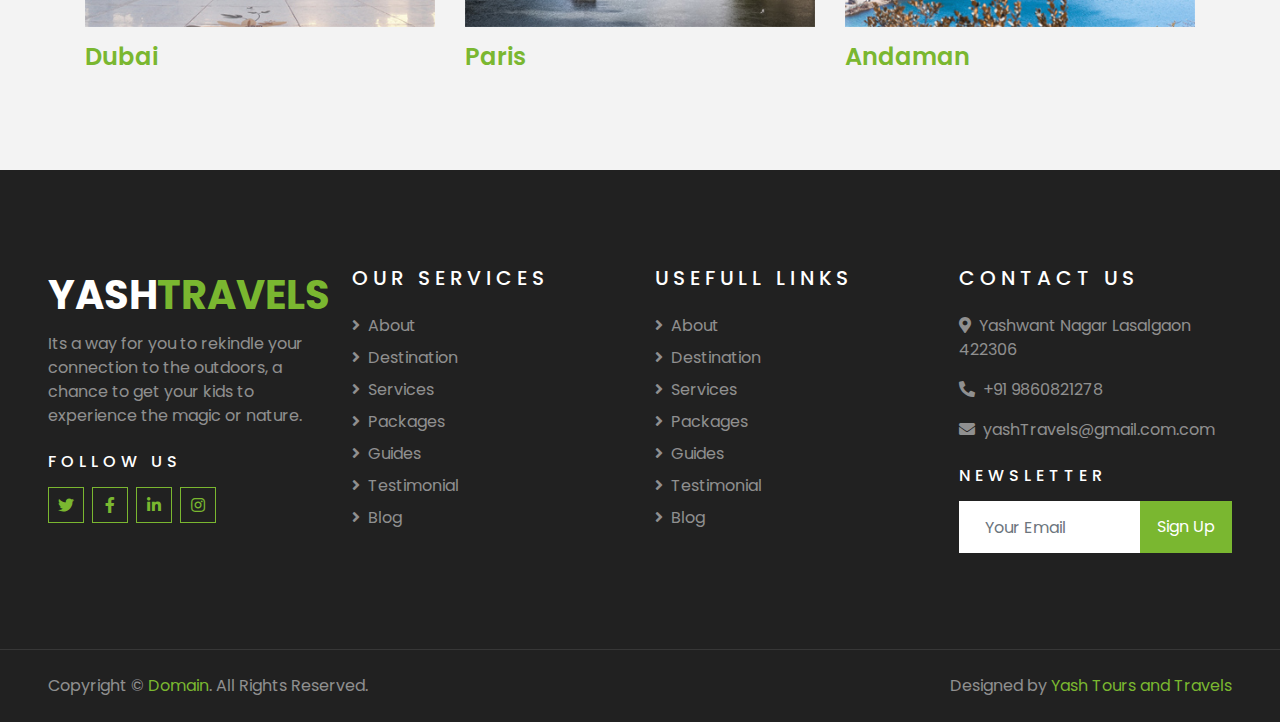
<file: gallery.html>
<!DOCTYPE html>
<html lang="en">

<head>
    <meta charset="utf-8">
    <title>Yash Tours and Travels</title>
    <meta content="width=device-width, initial-scale=1.0" name="viewport">
    <meta content="Free HTML Templates" name="keywords">
    <meta content="Free HTML Templates" name="description">

    <!-- Favicon -->
    <link href="img/favicon.ico" rel="icon">

    <!-- Google Web Fonts -->
    <link rel="preconnect" href="https://fonts.gstatic.com">
    <link href="https://fonts.googleapis.com/css2?family=Poppins:wght@400;500;600;700&display=swap" rel="stylesheet"> 

    <!-- Font Awesome -->
    <link href="https://cdnjs.cloudflare.com/ajax/libs/font-awesome/5.10.0/css/all.min.css" rel="stylesheet">

    <!-- Libraries Stylesheet -->
    <link href="lib/owlcarousel/assets/owl.carousel.min.css" rel="stylesheet">
    <link href="lib/tempusdominus/css/tempusdominus-bootstrap-4.min.css" rel="stylesheet" />

    <!-- Customized Bootstrap Stylesheet -->
    <link href="css/style.css" rel="stylesheet">
</head>

<body>
   
 <div class="container-fluid bg-light pt-3 d-none d-lg-block">
        <div class="container">
            <div class="row">
                <div class="col-lg-6 text-center text-lg-left mb-2 mb-lg-0">
                    <div class="d-inline-flex align-items-center">
                        <p><i class="fa fa-envelope mr-2"></i>YashTravels@gmail.com</p>
                        <p class="text-body px-3">|</p>
                        <p><i class="fa fa-phone-alt mr-2"></i>+91 9860821278</p>
                    </div>
                </div>
                <div class="col-lg-6 text-center text-lg-right">
                    <div class="d-inline-flex align-items-center">
                        <a class="text-primary px-3" href="">
                            <i class="fab fa-facebook-f"></i>
                        </a>
                        <a class="text-primary px-3" href="">
                            <i class="fab fa-twitter"></i>
                        </a>
                        <a class="text-primary px-3" href="https://www.linkedin.com/in/yash-pagar-703778233
">
                            <i class="fab fa-linkedin-in"></i>
                        </a>
                        <a class="text-primary px-3" href="https://instagram.com/yash_3184_?igshid=ZDc4ODBmNjlmNQ==">
                            <i class="fab fa-instagram"></i>
                        </a>
                        <a class="text-primary pl-3" href="">
                            <i class="fab fa-youtube"></i>
                        </a>
                    </div>
                </div>
            </div>
        </div>
    </div>
    <!-- Topbar End -->


    <!-- Navbar Start -->
    <div class="container-fluid position-relative nav-bar p-0">
        <div class="container-lg position-relative p-0 px-lg-3" style="z-index: 9;">
            <nav class="navbar navbar-expand-lg bg-light navbar-light shadow-lg py-3 py-lg-0 pl-3 pl-lg-5">
                <a href="" class="navbar-brand">
                    <h1 class="m-0 text-primary"><span class="text-dark">NAT</span>URE</h1>
                </a>
                <button type="button" class="navbar-toggler" data-toggle="collapse" data-target="#navbarCollapse">
                    <span class="navbar-toggler-icon"></span>
                </button>
                <div class="collapse navbar-collapse justify-content-between px-3" id="navbarCollapse">
                    <div class="navbar-nav ml-auto py-0">
                         <a href="index.html" class="nav-item nav-link">Home</a>
                        <a href="about.html" class="nav-item nav-link">About</a>
                        <a href="service.html" class="nav-item nav-link">Services</a>
                        <a href="package.html" class="nav-item nav-link active">Tour Packages</a>
                         <a href="event.html" class="nav-item nav-link">Events</a>
                          <a href="gallery.html" class="nav-item nav-link">Portfolio</a>
                          
                            </div>
                      
                        <a href="contact.html" class="nav-item nav-link">Contact</a>
                    </div>
              
                </div>
            </nav>
        </div>
    </div>


    <!-- Header Start -->
    <div class="container-fluid page-header">
        <div class="container">
            <div class="d-flex flex-column align-items-center justify-content-center" style="min-height: 400px">
                <h3 class="display-4 text-white text-uppercase">Portfolio</h3>
                <div class="d-inline-flex text-white">
                    <p class="m-0 text-uppercase"><a class="text-white" href="">Home</a></p>
                    <i class="fa fa-angle-double-right pt-1 px-3"></i>
                    <p class="m-0 text-uppercase">Portfolio</p>
                </div>
            </div>
        </div>
    </div>
    <!-- Header End -->

    <!-- Booking Start-->
<div class="container-fluid booking mt-5 pb-5">
        <div class="container pb-5">
            <div class="" style="padding: 30px;">
                
            </div>
        </div>
    </div>
    <!-- Booking End -->

 <!-- Destination Start -->
    <section id="portfolio"  class="section-bg" >
      <div class="container">

        

        <div class="row portfolio-container">

          <div class="col-lg-4 col-md-6 portfolio-item filter-app wow fadeInUp">
            <div class="portfolio-wrap">
              <figure>
                <img src="img/gallery.jpg" class="img-fluid" alt="">
                <a href="img/portfolio/yash.jpg" data-lightbox="portfolio" data-title="Incense Sticks" class="link-preview" title="Preview"><i class="ion ion-eye"></i></a>
                <a href="#" class="link-details" title="More Details"><i class="ion ion-android-open"></i></a>
              </figure>

              <div class="portfolio-info">
                <h4><a href="#">Manali</a></h4>
              </div>
            </div>
          </div>

          <div class="col-lg-4 col-md-6 portfolio-item filter-web wow fadeInUp" data-wow-delay="0.1s">
            <div class="portfolio-wrap">
              <figure>
                <img src="img/gallery1.jpg" class="img-fluid" alt="">
                <a href="img/gallery.jpg" class="link-preview" data-lightbox="portfolio" data-title="Dhoop" title="Preview"><i class="ion ion-eye"></i></a>
                <a href="#" class="link-details" title="More Details"><i class="ion ion-android-open"></i></a>
              </figure>

              <div class="portfolio-info">
                <h4><a href="#"> Kashmir</a></h4>
              </div>
            </div>
          </div>

          <div class="col-lg-4 col-md-6 portfolio-item filter-app wow fadeInUp" data-wow-delay="0.2s">
            <div class="portfolio-wrap">
              <figure>
                <img src="img/gallery2.jpg" class="img-fluid" alt="">
                <a href="img/portfolio/yash2.jpg" class="link-preview" data-lightbox="portfolio" data-title="App 2" title="Preview"><i class="ion ion-eye"></i></a>
                <a href="#" class="link-details" title="More Details"><i class="ion ion-android-open"></i></a>
              </figure>

              <div class="portfolio-info">
                <h4><a href="#">Rajasthan Desert</a></h4>
              </div>
            </div>
          </div>

          <div class="col-lg-4 col-md-6 portfolio-item filter-card wow fadeInUp">
            <div class="portfolio-wrap">
              <figure>
                <img src="img/gallery3.jpg" class="img-fluid" alt="">
                <a href="img/portfolio/yash3.jpg" class="link-preview" data-lightbox="portfolio" data-title="Card 2" title="Preview"><i class="ion ion-eye"></i></a>
                <a href="#" class="link-details" title="More Details"><i class="ion ion-android-open"></i></a>
              </figure>

              <div class="portfolio-info">
                <h4><a href="#">Bikaner</a></h4>
              </div>
            </div>
          </div>

          <div class="col-lg-4 col-md-6 portfolio-item filter-web wow fadeInUp" data-wow-delay="0.1s">
            <div class="portfolio-wrap">
              <figure>
                <img src="img/gallery4.jpg" class="img-fluid" alt="">
                <a href="img/portfolio/yash4.jpg" class="link-preview" data-lightbox="portfolio" data-title="Web 2" title="Preview"><i class="ion ion-eye"></i></a>
                <a href="#" class="link-details" title="More Details"><i class="ion ion-android-open"></i></a>
              </figure>

              <div class="portfolio-info">
                <h4><a href="#">Nainital</a></h4>
              </div>
            </div>
          </div>

          <div class="col-lg-4 col-md-6 portfolio-item filter-app wow fadeInUp" data-wow-delay="0.2s">
            <div class="portfolio-wrap">
              <figure>
                <img src="img/gallery5.jpg" class="img-fluid" alt="">
                <a href="img/portfolio/yash5.jpg" class="link-preview" data-lightbox="portfolio" data-title="App 3" title="Preview"><i class="ion ion-eye"></i></a>
                <a href="#" class="link-details" title="More Details"><i class="ion ion-android-open"></i></a>
              </figure>

              <div class="portfolio-info">
                <h4><a href="#">Ladakh</a></h4>
              </div>
            </div>
          </div>

          <div class="col-lg-4 col-md-6 portfolio-item filter-card wow fadeInUp">
            <div class="portfolio-wrap">
              <figure>
                <img src="img/gallery6.jpg" class="img-fluid" alt="">
                <a href="img/portfolio/yash6.jpg" class="link-preview" data-lightbox="portfolio" data-title="Card 1" title="Preview"><i class="ion ion-eye"></i></a>
                <a href="#" class="link-details" title="More Details"><i class="ion ion-android-open"></i></a>
              </figure>

              <div class="portfolio-info">
                <h4><a href="#">Goa</a></h4>
              </div>
            </div>
          </div>

          <div class="col-lg-4 col-md-6 portfolio-item filter-card wow fadeInUp" data-wow-delay="0.1s">
            <div class="portfolio-wrap">
              <figure>
                <img src="img/gallery7.jpg" class="img-fluid" alt="">
                <a href="img/portfolio/yash7.jpg" class="link-preview" data-lightbox="portfolio" data-title="Card 3" title="Preview"><i class="ion ion-eye"></i></a>
                <a href="#" class="link-details" title="More Details"><i class="ion ion-android-open"></i></a>
              </figure>

              <div class="portfolio-info">
                <h4><a href="#">Taj Mahal</a></h4>              </div>
            </div>
          </div>

          <div class="col-lg-4 col-md-6 portfolio-item filter-web wow fadeInUp" data-wow-delay="0.2s">
            <div class="portfolio-wrap">
              <figure>
                <img src="img/gallery8.jpg" class="img-fluid" alt="">
                <a href="img/portfolio/yash8.jpg" class="link-preview" data-lightbox="portfolio" data-title="Web 1" title="Preview"><i class="ion ion-eye"></i></a>
                <a href="#" class="link-details" title="More Details"><i class="ion ion-android-open"></i></a>
              </figure>

              <div class="portfolio-info">
                <h4><a href="#">Australia</a></h4>
              </div>
            </div>
          </div>
          <div class="col-lg-4 col-md-6 portfolio-item filter-web wow fadeInUp" data-wow-delay="0.2s">
            <div class="portfolio-wrap">
              <figure>
                <img src="img/gallery9.jpg" class="img-fluid" alt="">
                <a href="img/portfolio/yash8.jpg" class="link-preview" data-lightbox="portfolio" data-title="Web 1" title="Preview"><i class="ion ion-eye"></i></a>
                <a href="#" class="link-details" title="More Details"><i class="ion ion-android-open"></i></a>
              </figure>

              <div class="portfolio-info">
                <h4><a href="#">Dubai</a></h4>
              </div>
            </div>
          </div>
          <div class="col-lg-4 col-md-6 portfolio-item filter-web wow fadeInUp" data-wow-delay="0.2s">
            <div class="portfolio-wrap">
              <figure>
                <img src="img/gallery10.jpg" class="img-fluid" alt="">
                <a href="img/gallery10.jpg" class="link-preview" data-lightbox="portfolio" data-title="Web 1" title="Preview"><i class="ion ion-eye"></i></a>
                <a href="#" class="link-details" title="More Details"><i class="ion ion-android-open"></i></a>
              </figure>

              <div class="portfolio-info">
                <h4><a href="#">Paris</a></h4>
              </div>
            </div>
          </div>
          <div class="col-lg-4 col-md-6 portfolio-item filter-web wow fadeInUp" data-wow-delay="0.2s">
            <div class="portfolio-wrap">
              <figure>
                <img src="img/gallery11.jpg" class="img-fluid" alt="">
                <a href="img/portfolio/yash8.jpg" class="link-preview" data-lightbox="portfolio" data-title="Web 1" title="Preview"><i class="ion ion-eye"></i></a>
                <a href="#" class="link-details" title="More Details"><i class="ion ion-android-open"></i></a>
              </figure>

              <div class="portfolio-info">
                <h4><a href="#">Andaman</a></h4>
              </div>
            </div>
          </div>

        </div>

      </div>
    </section>
    <!-- Destination Start -->
<!--footer start-->
<div class="container-fluid bg-dark text-white-50 py-5 px-sm-3 px-lg-5" style="margin-top: 90px;">
        <div class="row pt-5">
            <div class="col-lg-3 col-md-6 mb-5">
                <a href="" class="navbar-brand">
                    <h1 class="text-primary"><span class="text-white">YASH</span>TRAVELS</h1>
                </a>
                <p>Its a way for you to rekindle your connection to the outdoors, a chance to get your kids to experience the magic or nature.</p>
                <h6 class="text-white text-uppercase mt-4 mb-3" style="letter-spacing: 5px;">Follow Us</h6>
                <div class="d-flex justify-content-start">
                    <a class="btn btn-outline-primary btn-square mr-2" href="#"><i class="fab fa-twitter"></i></a>
                    <a class="btn btn-outline-primary btn-square mr-2" href="#"><i class="fab fa-facebook-f"></i></a>
                    <a class="btn btn-outline-primary btn-square mr-2" href="https://www.linkedin.com/in/yash-pagar-703778233
"><i class="fab fa-linkedin-in"></i></a>
                    <a class="btn btn-outline-primary btn-square" href="https://instagram.com/yash_3184_?igshid=ZDc4ODBmNjlmNQ=="><i class="fab fa-instagram"></i></a>
                </div>
            </div>
            <div class="col-lg-3 col-md-6 mb-5">
                <h5 class="text-white text-uppercase mb-4" style="letter-spacing: 5px;">Our Services</h5>
                <div class="d-flex flex-column justify-content-start">
                    <a class="text-white-50 mb-2" href="#"><i class="fa fa-angle-right mr-2"></i>About</a>
                    <a class="text-white-50 mb-2" href="#"><i class="fa fa-angle-right mr-2"></i>Destination</a>
                    <a class="text-white-50 mb-2" href="#"><i class="fa fa-angle-right mr-2"></i>Services</a>
                    <a class="text-white-50 mb-2" href="#"><i class="fa fa-angle-right mr-2"></i>Packages</a>
                    <a class="text-white-50 mb-2" href="#"><i class="fa fa-angle-right mr-2"></i>Guides</a>
                    <a class="text-white-50 mb-2" href="#"><i class="fa fa-angle-right mr-2"></i>Testimonial</a>
                    <a class="text-white-50" href="#"><i class="fa fa-angle-right mr-2"></i>Blog</a>
                </div>
            </div>
            <div class="col-lg-3 col-md-6 mb-5">
                <h5 class="text-white text-uppercase mb-4" style="letter-spacing: 5px;">Usefull Links</h5>
                <div class="d-flex flex-column justify-content-start">
                    <a class="text-white-50 mb-2" href="#"><i class="fa fa-angle-right mr-2"></i>About</a>
                    <a class="text-white-50 mb-2" href="#"><i class="fa fa-angle-right mr-2"></i>Destination</a>
                    <a class="text-white-50 mb-2" href="#"><i class="fa fa-angle-right mr-2"></i>Services</a>
                    <a class="text-white-50 mb-2" href="#"><i class="fa fa-angle-right mr-2"></i>Packages</a>
                    <a class="text-white-50 mb-2" href="#"><i class="fa fa-angle-right mr-2"></i>Guides</a>
                    <a class="text-white-50 mb-2" href="#"><i class="fa fa-angle-right mr-2"></i>Testimonial</a>
                    <a class="text-white-50" href="#"><i class="fa fa-angle-right mr-2"></i>Blog</a>
                </div>
            </div>
            <div class="col-lg-3 col-md-6 mb-5">
                <h5 class="text-white text-uppercase mb-4" style="letter-spacing: 5px;">Contact Us</h5>
                <p><i class="fa fa-map-marker-alt mr-2"></i>Yashwant Nagar Lasalgaon 422306</p>
                <p><i class="fa fa-phone-alt mr-2"></i>+91 9860821278</p>
                <p><i class="fa fa-envelope mr-2"></i>yashTravels@gmail.com.com</p>
                <h6 class="text-white text-uppercase mt-4 mb-3" style="letter-spacing: 5px;">Newsletter</h6>
                <div class="w-100">
                    <div class="input-group">
                        <input type="text" class="form-control border-light" style="padding: 25px;" placeholder="Your Email">
                        <div class="input-group-append">
                            <button class="btn btn-primary px-3">Sign Up</button>
                        </div>
                    </div>
                </div>
            </div>
        </div>
    </div>
    <div class="container-fluid bg-dark text-white border-top py-4 px-sm-3 px-md-5" style="border-color: rgba(256, 256, 256, .1) !important;">
        <div class="row">
            <div class="col-lg-6 text-center text-md-left mb-3 mb-md-0">
                <p class="m-0 text-white-50">Copyright &copy; <a href="#">Domain</a>. All Rights Reserved.</a>
                </p>
            </div>
            <div class="col-lg-6 text-center text-md-right">
                <p class="m-0 text-white-50">Designed by <a href="">Yash Tours and Travels</a>
                </p>
            </div>
        </div>
    </div>
 <!--footer end-->
  

    <!-- Back to Top -->
    <a href="#" class="btn btn-lg btn-primary btn-lg-square back-to-top"><i class="fa fa-angle-double-up"></i></a>


    <!-- JavaScript Libraries -->
    <script src="https://code.jquery.com/jquery-3.4.1.min.js"></script>
    <script src="https://stackpath.bootstrapcdn.com/bootstrap/4.4.1/js/bootstrap.bundle.min.js"></script>
    <script src="lib/easing/easing.min.js"></script>
    <script src="lib/owlcarousel/owl.carousel.min.js"></script>
    <script src="lib/tempusdominus/js/moment.min.js"></script>
    <script src="lib/tempusdominus/js/moment-timezone.min.js"></script>
    <script src="lib/tempusdominus/js/tempusdominus-bootstrap-4.min.js"></script>

    <!-- Contact Javascript File -->
    <script src="mail/jqBootstrapValidation.min.js"></script>
    <script src="mail/contact.js"></script>

    <!-- Template Javascript -->
    <script src="js/main.js"></script>
    
</body>

</html>
</file>
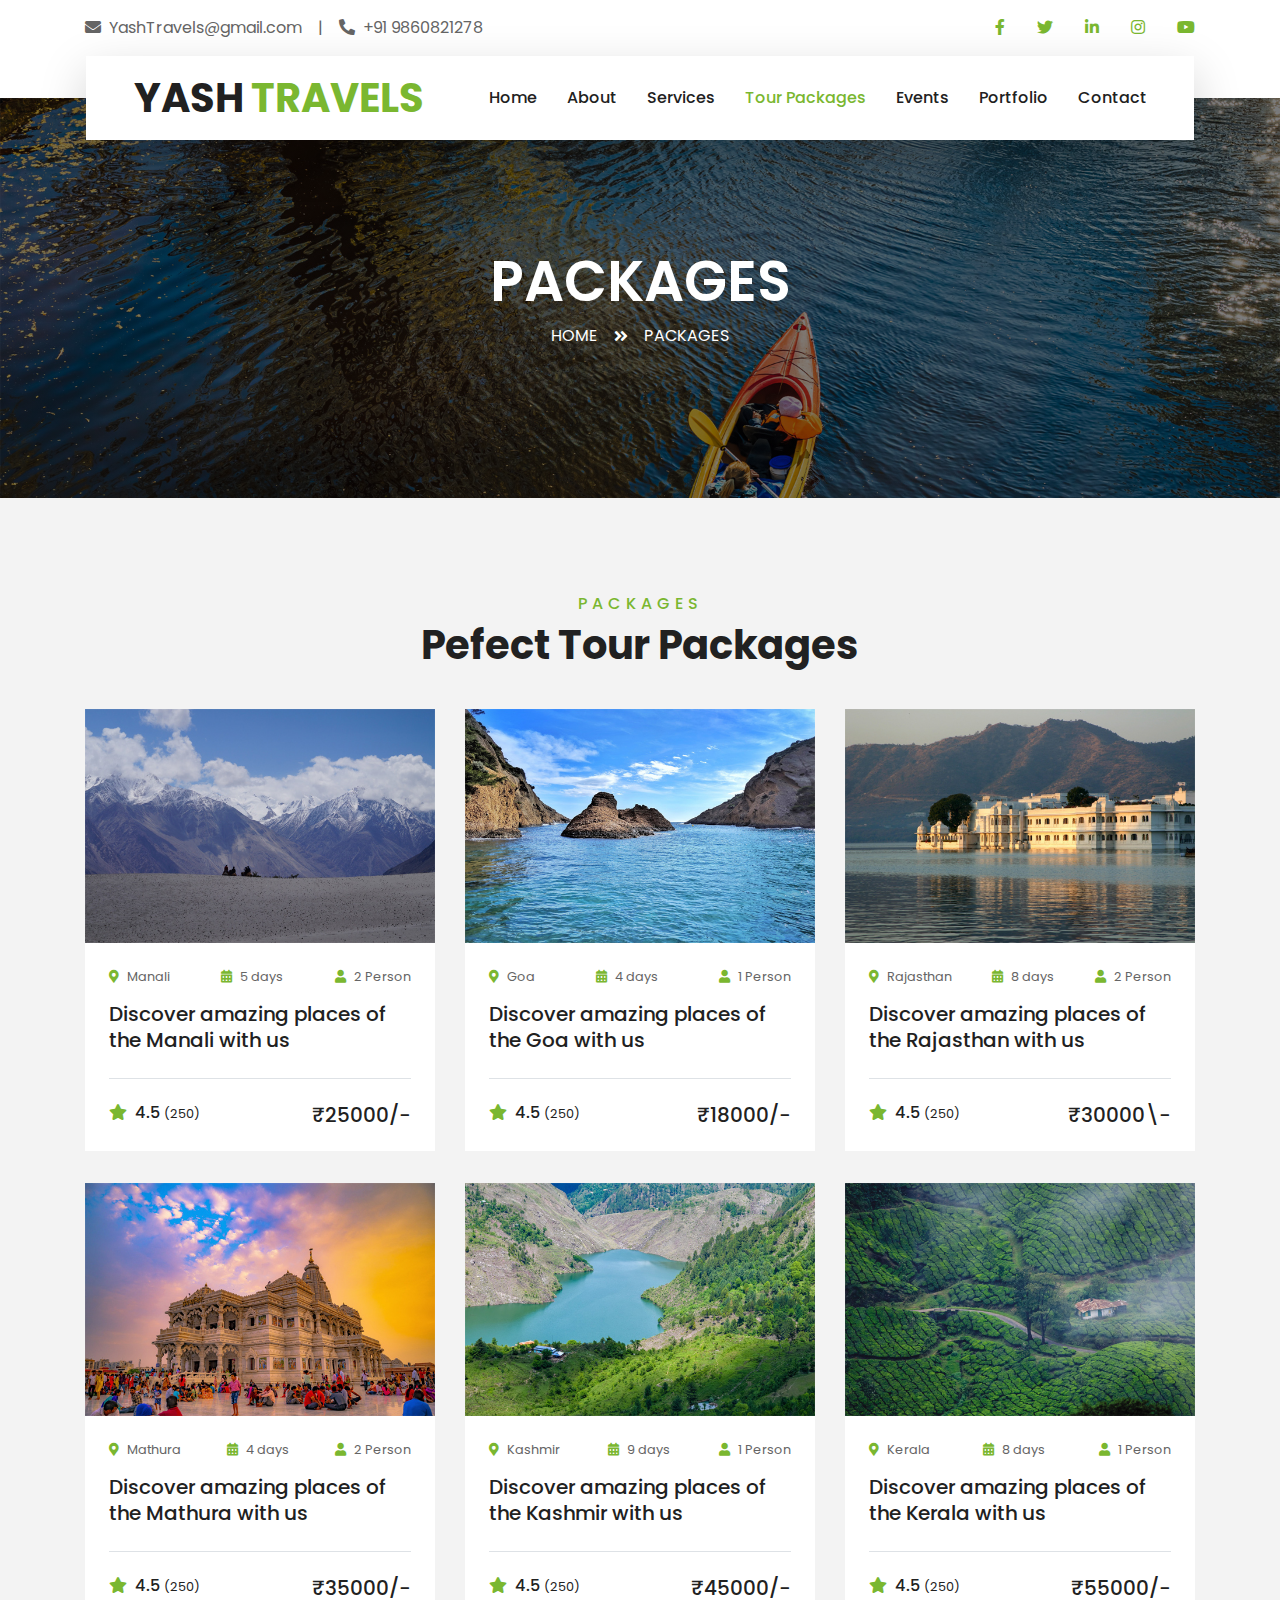
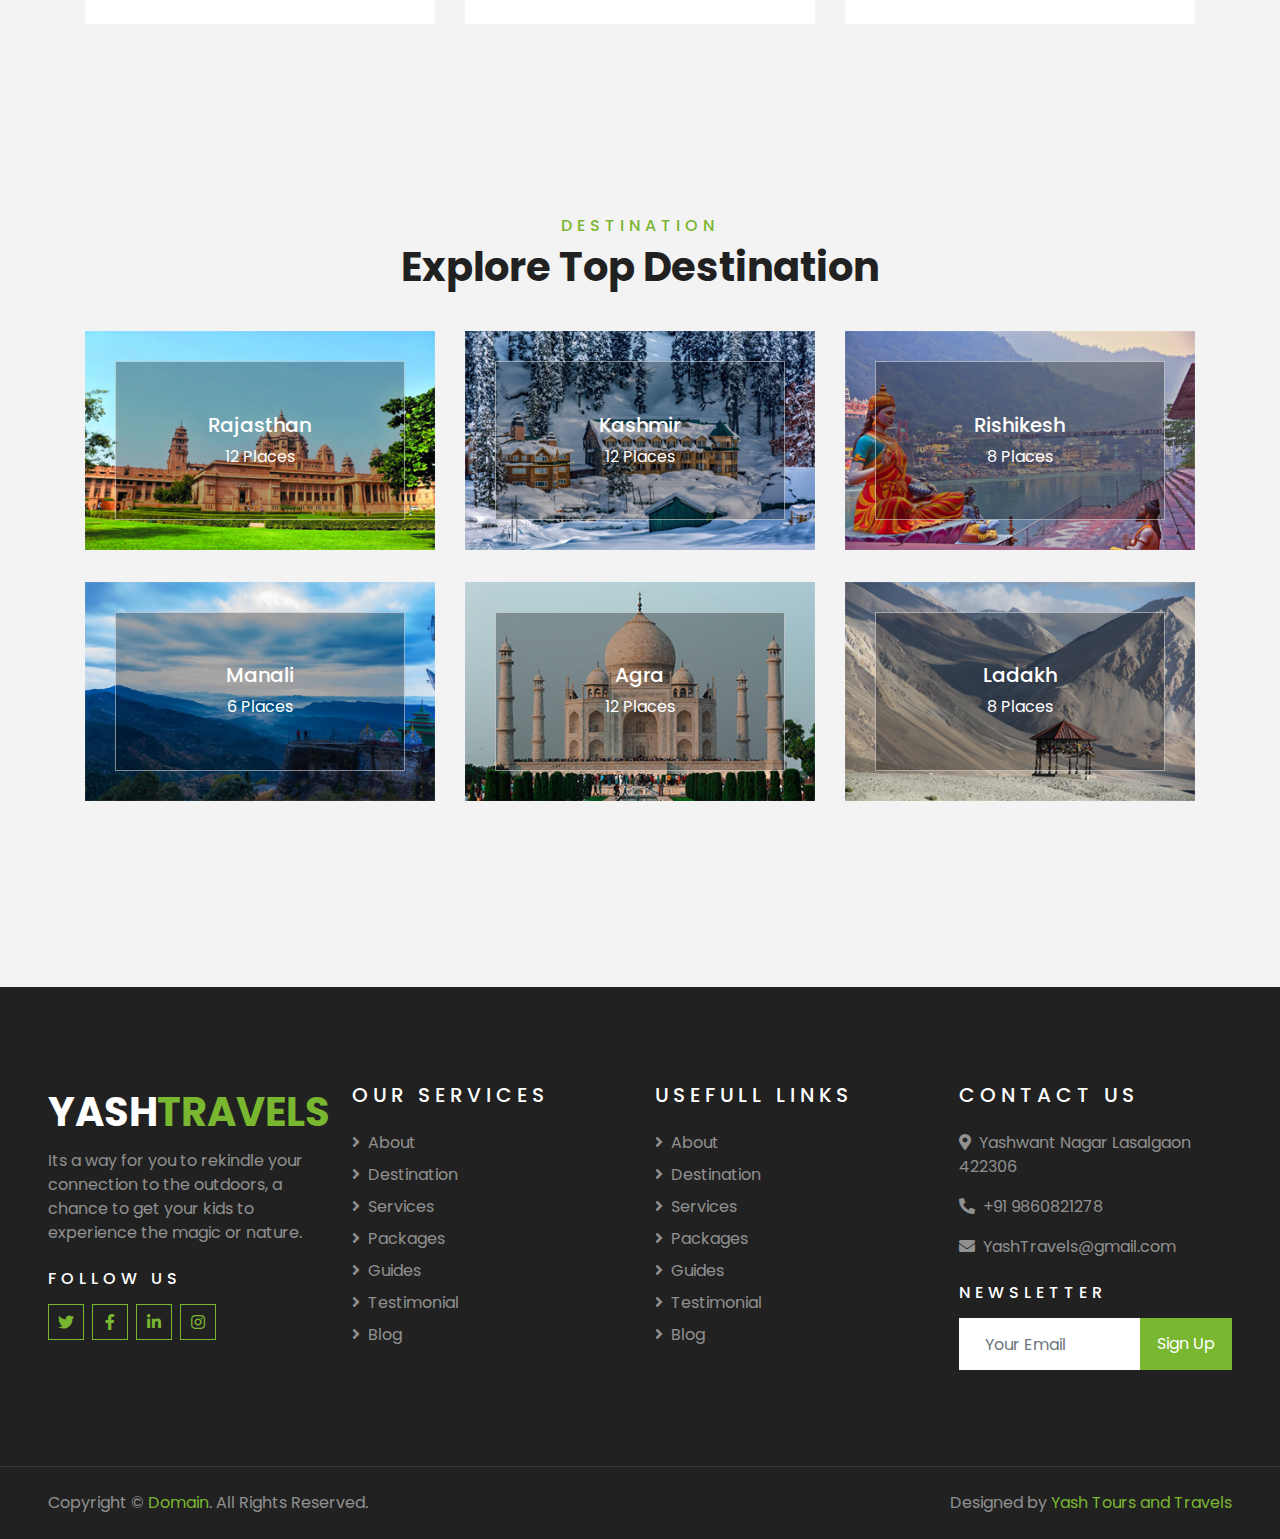
<file: package.html>
<!DOCTYPE html>
<html lang="en">

<head>
    <meta charset="utf-8">
    <title>Yash Tours and Travels</title>
    <meta content="width=device-width, initial-scale=1.0" name="viewport">
    <meta content="Free HTML Templates" name="keywords">
    <meta content="Free HTML Templates" name="description">

    <!-- Favicon -->
    <link href="img/favicon.ico" rel="icon">

    <!-- Google Web Fonts -->
    <link rel="preconnect" href="https://fonts.gstatic.com">
    <link href="https://fonts.googleapis.com/css2?family=Poppins:wght@400;500;600;700&display=swap" rel="stylesheet"> 

    <!-- Font Awesome -->
    <link href="https://cdnjs.cloudflare.com/ajax/libs/font-awesome/5.10.0/css/all.min.css" rel="stylesheet">

    <!-- Libraries Stylesheet -->
    <link href="lib/owlcarousel/assets/owl.carousel.min.css" rel="stylesheet">
    <link href="lib/tempusdominus/css/tempusdominus-bootstrap-4.min.css" rel="stylesheet" />

    <!-- Customized Bootstrap Stylesheet -->
    <link href="css/style.css" rel="stylesheet">
</head>

<body>
    <!-- Topbar Start -->
    <div class="container-fluid bg-light pt-3 d-none d-lg-block">
        <div class="container">
            <div class="row">
                <div class="col-lg-6 text-center text-lg-left mb-2 mb-lg-0">
                    <div class="d-inline-flex align-items-center">
                        <p><i class="fa fa-envelope mr-2"></i>YashTravels@gmail.com</p>
                        <p class="text-body px-3">|</p>
                        <p><i class="fa fa-phone-alt mr-2"></i>+91 9860821278</p>
                    </div>
                </div>
                <div class="col-lg-6 text-center text-lg-right">
                    <div class="d-inline-flex align-items-center">
                        <a class="text-primary px-3" href="">
                            <i class="fab fa-facebook-f"></i>
                        </a>
                        <a class="text-primary px-3" href="">
                            <i class="fab fa-twitter"></i>
                        </a>
                        <a class="text-primary px-3" href="https://www.linkedin.com/in/yash-pagar-703778233">
                            <i class="fab fa-linkedin-in"></i>
                        </a>
                        <a class="text-primary px-3" href="https://instagram.com/yash_3184_?igshid=ZDc4ODBmNjlmNQ==">
                            <i class="fab fa-instagram"></i>
                        </a>
                        <a class="text-primary pl-3" href="">
                            <i class="fab fa-youtube"></i>
                        </a>
                    </div>
                </div>
            </div>
        </div>
    </div>
    <!-- Topbar End -->


    <!-- Navbar Start -->
    <div class="container-fluid position-relative nav-bar p-0">
        <div class="container-lg position-relative p-0 px-lg-3" style="z-index: 9;">
            <nav class="navbar navbar-expand-lg bg-light navbar-light shadow-lg py-3 py-lg-0 pl-3 pl-lg-5">
                <a href="" class="navbar-brand">
                    <h1 class="m-0 text-primary"><span class="text-dark">YASH</span> TRAVELS</h1>
                </a>
                <button type="button" class="navbar-toggler" data-toggle="collapse" data-target="#navbarCollapse">
                    <span class="navbar-toggler-icon"></span>
                </button>
                <div class="collapse navbar-collapse justify-content-between px-3" id="navbarCollapse">
                    <div class="navbar-nav ml-auto py-0">
                        <a href="index.html" class="nav-item nav-link">Home</a>
                        <a href="about.html" class="nav-item nav-link">About</a>
                        <a href="service.html" class="nav-item nav-link">Services</a>
                        <a href="package.html" class="nav-item nav-link active">Tour Packages</a>
                         <a href="event.html" class="nav-item nav-link">Events</a>
                         <a href="gallery.html" class="nav-item nav-link">Portfolio</a>
                       
                        <a href="contact.html" class="nav-item nav-link">Contact</a>
                    </div>
                </div>
            </nav>
        </div>
    </div>
    <!-- Navbar End -->


    <!-- Header Start -->
    <div class="container-fluid page-header">
        <div class="container">
            <div class="d-flex flex-column align-items-center justify-content-center" style="min-height: 400px">
                <h3 class="display-4 text-white text-uppercase">Packages</h3>
                <div class="d-inline-flex text-white">
                    <p class="m-0 text-uppercase"><a class="text-white" href="">Home</a></p>
                    <i class="fa fa-angle-double-right pt-1 px-3"></i>
                    <p class="m-0 text-uppercase">Packages</p>
                </div>
            </div>
        </div>
    </div>
    <!-- Header End -->


  

   <!-- Packages Start -->
    <div class="container-fluid py-5">
        <div class="container pt-5 pb-3">
            <div class="text-center mb-3 pb-3">
                <h6 class="text-primary text-uppercase" style="letter-spacing: 5px;">Packages</h6>
                <h1>Pefect Tour Packages</h1>
            </div>
            <div class="row">
                <div class="col-lg-4 col-md-6 mb-4">
                    <div class="package-item bg-white mb-2">
                        <img class="img-fluid" src="img/package7.jpg" alt="">
                        <div class="p-4">
                            <div class="d-flex justify-content-between mb-3">
                                <small class="m-0"><i class="fa fa-map-marker-alt text-primary mr-2"></i>Manali</small>
                                <small class="m-0"><i class="fa fa-calendar-alt text-primary mr-2"></i>5 days</small>
                                <small class="m-0"><i class="fa fa-user text-primary mr-2"></i>2 Person</small>
                            </div>
                            <a class="h5 text-decoration-none" href="">Discover amazing places of the Manali with us</a>
                            <div class="border-top mt-4 pt-4">
                                <div class="d-flex justify-content-between">
                                    <h6 class="m-0"><i class="fa fa-star text-primary mr-2"></i>4.5 <small>(250)</small></h6>
                                    <h5 class="m-0">₹25000/-</h5>
                                </div>
                            </div>
                        </div>
                    </div>
                </div>
                <div class="col-lg-4 col-md-6 mb-4">
                    <div class="package-item bg-white mb-2">
                        <img class="img-fluid" src="img/package8.jpg" alt="">
                        <div class="p-4">
                            <div class="d-flex justify-content-between mb-3">
                                <small class="m-0"><i class="fa fa-map-marker-alt text-primary mr-2"></i>Goa</small>
                                <small class="m-0"><i class="fa fa-calendar-alt text-primary mr-2"></i>4 days</small>
                                <small class="m-0"><i class="fa fa-user text-primary mr-2"></i>1 Person</small>
                            </div>
                            <a class="h5 text-decoration-none" href="">Discover amazing places of the Goa with us</a>
                            <div class="border-top mt-4 pt-4">
                                <div class="d-flex justify-content-between">
                                    <h6 class="m-0"><i class="fa fa-star text-primary mr-2"></i>4.5 <small>(250)</small></h6>
                                    <h5 class="m-0">₹18000/-</h5>
                                </div>
                            </div>
                        </div>
                    </div>
                </div>
                <div class="col-lg-4 col-md-6 mb-4">
                    <div class="package-item bg-white mb-2">
                        <img class="img-fluid" src="img/package9.jpg" alt="">
                        <div class="p-4">
                            <div class="d-flex justify-content-between mb-3">
                                <small class="m-0"><i class="fa fa-map-marker-alt text-primary mr-2"></i>Rajasthan</small>
                                <small class="m-0"><i class="fa fa-calendar-alt text-primary mr-2"></i>8 days</small>
                                <small class="m-0"><i class="fa fa-user text-primary mr-2"></i>2 Person</small>
                            </div>
                            <a class="h5 text-decoration-none" href="">Discover amazing places of the Rajasthan with us</a>
                            <div class="border-top mt-4 pt-4">
                                <div class="d-flex justify-content-between">
                                    <h6 class="m-0"><i class="fa fa-star text-primary mr-2"></i>4.5 <small>(250)</small></h6>
                                    <h5 class="m-0">₹30000\-</h5>
                                </div>
                            </div>
                        </div>
                    </div>
                </div>
                <div class="col-lg-4 col-md-6 mb-4">
                    <div class="package-item bg-white mb-2">
                        <img class="img-fluid" src="img/package10.jpg" alt="">
                        <div class="p-4">
                            <div class="d-flex justify-content-between mb-3">
                                <small class="m-0"><i class="fa fa-map-marker-alt text-primary mr-2"></i>Mathura</small>
                                <small class="m-0"><i class="fa fa-calendar-alt text-primary mr-2"></i>4 days</small>
                                <small class="m-0"><i class="fa fa-user text-primary mr-2"></i>2 Person</small>
                            </div>
                            <a class="h5 text-decoration-none" href="">Discover amazing places of the Mathura with us</a>
                            <div class="border-top mt-4 pt-4">
                                <div class="d-flex justify-content-between">
                                    <h6 class="m-0"><i class="fa fa-star text-primary mr-2"></i>4.5 <small>(250)</small></h6>
                                    <h5 class="m-0">₹35000/-</h5>
                                </div>
                            </div>
                        </div>
                    </div>
                </div>
                <div class="col-lg-4 col-md-6 mb-4">
                    <div class="package-item bg-white mb-2">
                        <img class="img-fluid" src="img/package11.jpg" alt="">
                        <div class="p-4">
                            <div class="d-flex justify-content-between mb-3">
                                <small class="m-0"><i class="fa fa-map-marker-alt text-primary mr-2"></i>Kashmir</small>
                                <small class="m-0"><i class="fa fa-calendar-alt text-primary mr-2"></i>9 days</small>
                                <small class="m-0"><i class="fa fa-user text-primary mr-2"></i>1 Person</small>
                            </div>
                            <a class="h5 text-decoration-none" href="">Discover amazing places of the Kashmir with us</a>
                            <div class="border-top mt-4 pt-4">
                                <div class="d-flex justify-content-between">
                                    <h6 class="m-0"><i class="fa fa-star text-primary mr-2"></i>4.5 <small>(250)</small></h6>
                                    <h5 class="m-0">₹45000/-</h5>
                                </div>
                            </div>
                        </div>
                    </div>
                </div>
                <div class="col-lg-4 col-md-6 mb-4">
                    <div class="package-item bg-white mb-2">
                        <img class="img-fluid" src="img/package12.jpg" alt="">
                        <div class="p-4">
                            <div class="d-flex justify-content-between mb-3">
                                <small class="m-0"><i class="fa fa-map-marker-alt text-primary mr-2"></i>Kerala</small>
                                <small class="m-0"><i class="fa fa-calendar-alt text-primary mr-2"></i>8 days</small>
                                <small class="m-0"><i class="fa fa-user text-primary mr-2"></i>1 Person</small>
                            </div>
                            <a class="h5 text-decoration-none" href="">Discover amazing places of the Kerala with us</a>
                            <div class="border-top mt-4 pt-4">
                                <div class="d-flex justify-content-between">
                                    <h6 class="m-0"><i class="fa fa-star text-primary mr-2"></i>4.5 <small>(250)</small></h6>
                                    <h5 class="m-0">₹55000/-</h5>
                                </div>
                            </div>
                        </div>
                    </div>
                </div>
            </div>
        </div>
    </div>
    <!-- Packages End -->

    <!-- Destination Start -->
    <div class="container-fluid py-5">
        <div class="container pt-5 pb-3">
            <div class="text-center mb-3 pb-3">
                <h6 class="text-primary text-uppercase" style="letter-spacing: 5px;">Destination</h6>
                <h1>Explore Top Destination</h1>
            </div>
            <div class="row">
                <div class="col-lg-4 col-md-6 mb-4">
                    <div class="destination-item position-relative overflow-hidden mb-2">
                        <img class="img-fluid" src="img/destination7.jpg" alt="">
                        <a class="destination-overlay text-white text-decoration-none" href="">
                            <h5 class="text-white">Rajasthan</h5>
                            <span>12 Places</span>
                        </a>
                    </div>
                </div>
                <div class="col-lg-4 col-md-6 mb-4">
                    <div class="destination-item position-relative overflow-hidden mb-2">
                        <img class="img-fluid" src="img/destination8.jpg" alt="">
                        <a class="destination-overlay text-white text-decoration-none" href="">
                            <h5 class="text-white">Kashmir</h5>
                            <span>12 Places</span>
                        </a>
                    </div>
                </div>
                <div class="col-lg-4 col-md-6 mb-4">
                    <div class="destination-item position-relative overflow-hidden mb-2">
                        <img class="img-fluid" src="img/destination9.jpg" alt="">
                        <a class="destination-overlay text-white text-decoration-none" href="">
                            <h5 class="text-white">Rishikesh</h5>
                            <span>8 Places</span>
                        </a>
                    </div>
                </div>
                <div class="col-lg-4 col-md-6 mb-4">
                    <div class="destination-item position-relative overflow-hidden mb-2">
                        <img class="img-fluid" src="img/destination10.jpg" alt="">
                        <a class="destination-overlay text-white text-decoration-none" href="">
                            <h5 class="text-white">Manali</h5>
                            <span>6 Places</span>
                        </a>
                    </div>
                </div>
                <div class="col-lg-4 col-md-6 mb-4">
                    <div class="destination-item position-relative overflow-hidden mb-2">
                        <img class="img-fluid" src="img/destination11.jpg" alt="">
                        <a class="destination-overlay text-white text-decoration-none" href="">
                            <h5 class="text-white">Agra</h5>
                            <span>12 Places</span>
                        </a>
                    </div>
                </div>
                <div class="col-lg-4 col-md-6 mb-4">
                    <div class="destination-item position-relative overflow-hidden mb-2">
                        <img class="img-fluid" src="img/destination12.jpg" alt="">
                        <a class="destination-overlay text-white text-decoration-none" href="">
                            <h5 class="text-white">Ladakh</h5>
                            <span>8 Places</span>
                        </a>
                    </div>
                </div>
            </div>
        </div>
    </div>
    <!-- Destination Start -->




    <!-- Footer Start -->
   <div class="container-fluid bg-dark text-white-50 py-5 px-sm-3 px-lg-5" style="margin-top: 90px;">
        <div class="row pt-5">
            <div class="col-lg-3 col-md-6 mb-5">
                <a href="" class="navbar-brand">
                    <h1 class="text-primary"><span class="text-white">YASH</span>TRAVELS</h1>
                </a>
                <p>Its a way for you to rekindle your connection to the outdoors, a chance to get your kids to experience the magic or nature.</p>
                <h6 class="text-white text-uppercase mt-4 mb-3" style="letter-spacing: 5px;">Follow Us</h6>
                <div class="d-flex justify-content-start">
                    <a class="btn btn-outline-primary btn-square mr-2" href="#"><i class="fab fa-twitter"></i></a>
                    <a class="btn btn-outline-primary btn-square mr-2" href="#"><i class="fab fa-facebook-f"></i></a>
                    <a class="btn btn-outline-primary btn-square mr-2" href="https://www.linkedin.com/in/yash-pagar-703778233
"><i class="fab fa-linkedin-in"></i></a>
                    <a class="btn btn-outline-primary btn-square" href="https://instagram.com/yash_3184_?igshid=ZDc4ODBmNjlmNQ=="><i class="fab fa-instagram"></i></a>
                </div>
            </div>
            <div class="col-lg-3 col-md-6 mb-5">
                <h5 class="text-white text-uppercase mb-4" style="letter-spacing: 5px;">Our Services</h5>
                <div class="d-flex flex-column justify-content-start">
                    <a class="text-white-50 mb-2" href="#"><i class="fa fa-angle-right mr-2"></i>About</a>
                    <a class="text-white-50 mb-2" href="#"><i class="fa fa-angle-right mr-2"></i>Destination</a>
                    <a class="text-white-50 mb-2" href="#"><i class="fa fa-angle-right mr-2"></i>Services</a>
                    <a class="text-white-50 mb-2" href="#"><i class="fa fa-angle-right mr-2"></i>Packages</a>
                    <a class="text-white-50 mb-2" href="#"><i class="fa fa-angle-right mr-2"></i>Guides</a>
                    <a class="text-white-50 mb-2" href="#"><i class="fa fa-angle-right mr-2"></i>Testimonial</a>
                    <a class="text-white-50" href="#"><i class="fa fa-angle-right mr-2"></i>Blog</a>
                </div>
            </div>
            <div class="col-lg-3 col-md-6 mb-5">
                <h5 class="text-white text-uppercase mb-4" style="letter-spacing: 5px;">Usefull Links</h5>
                <div class="d-flex flex-column justify-content-start">
                    <a class="text-white-50 mb-2" href="#"><i class="fa fa-angle-right mr-2"></i>About</a>
                    <a class="text-white-50 mb-2" href="#"><i class="fa fa-angle-right mr-2"></i>Destination</a>
                    <a class="text-white-50 mb-2" href="#"><i class="fa fa-angle-right mr-2"></i>Services</a>
                    <a class="text-white-50 mb-2" href="#"><i class="fa fa-angle-right mr-2"></i>Packages</a>
                    <a class="text-white-50 mb-2" href="#"><i class="fa fa-angle-right mr-2"></i>Guides</a>
                    <a class="text-white-50 mb-2" href="#"><i class="fa fa-angle-right mr-2"></i>Testimonial</a>
                    <a class="text-white-50" href="#"><i class="fa fa-angle-right mr-2"></i>Blog</a>
                </div>
            </div>
            <div class="col-lg-3 col-md-6 mb-5">
                <h5 class="text-white text-uppercase mb-4" style="letter-spacing: 5px;">Contact Us</h5>
                <p><i class="fa fa-map-marker-alt mr-2"></i>Yashwant Nagar Lasalgaon 422306</p>
                <p><i class="fa fa-phone-alt mr-2"></i>+91 9860821278</p>
                <p><i class="fa fa-envelope mr-2"></i>YashTravels@gmail.com</p>
                <h6 class="text-white text-uppercase mt-4 mb-3" style="letter-spacing: 5px;">Newsletter</h6>
                <div class="w-100">
                    <div class="input-group">
                        <input type="text" class="form-control border-light" style="padding: 25px;" placeholder="Your Email">
                        <div class="input-group-append">
                            <button class="btn btn-primary px-3">Sign Up</button>
                        </div>
                    </div>
                </div>
            </div>
        </div>
    </div>
    <div class="container-fluid bg-dark text-white border-top py-4 px-sm-3 px-md-5" style="border-color: rgba(256, 256, 256, .1) !important;">
        <div class="row">
            <div class="col-lg-6 text-center text-md-left mb-3 mb-md-0">
                <p class="m-0 text-white-50">Copyright &copy; <a href="#">Domain</a>. All Rights Reserved.</a>
                </p>
            </div>
            <div class="col-lg-6 text-center text-md-right">
                <p class="m-0 text-white-50">Designed by <a href="">Yash Tours and Travels</a>
                </p>
            </div>
        </div>
    </div>
    <!-- Footer End -->


    <!-- Back to Top -->
    <a href="#" class="btn btn-lg btn-primary btn-lg-square back-to-top"><i class="fa fa-angle-double-up"></i></a>


    <!-- JavaScript Libraries -->
    <script src="https://code.jquery.com/jquery-3.4.1.min.js"></script>
    <script src="https://stackpath.bootstrapcdn.com/bootstrap/4.4.1/js/bootstrap.bundle.min.js"></script>
    <script src="lib/easing/easing.min.js"></script>
    <script src="lib/owlcarousel/owl.carousel.min.js"></script>
    <script src="lib/tempusdominus/js/moment.min.js"></script>
    <script src="lib/tempusdominus/js/moment-timezone.min.js"></script>
    <script src="lib/tempusdominus/js/tempusdominus-bootstrap-4.min.js"></script>

    <!-- Contact Javascript File -->
    <script src="mail/jqBootstrapValidation.min.js"></script>
    <script src="mail/contact.js"></script>

    <!-- Template Javascript -->
    <script src="js/main.js"></script>
</body>

</html>
</file>
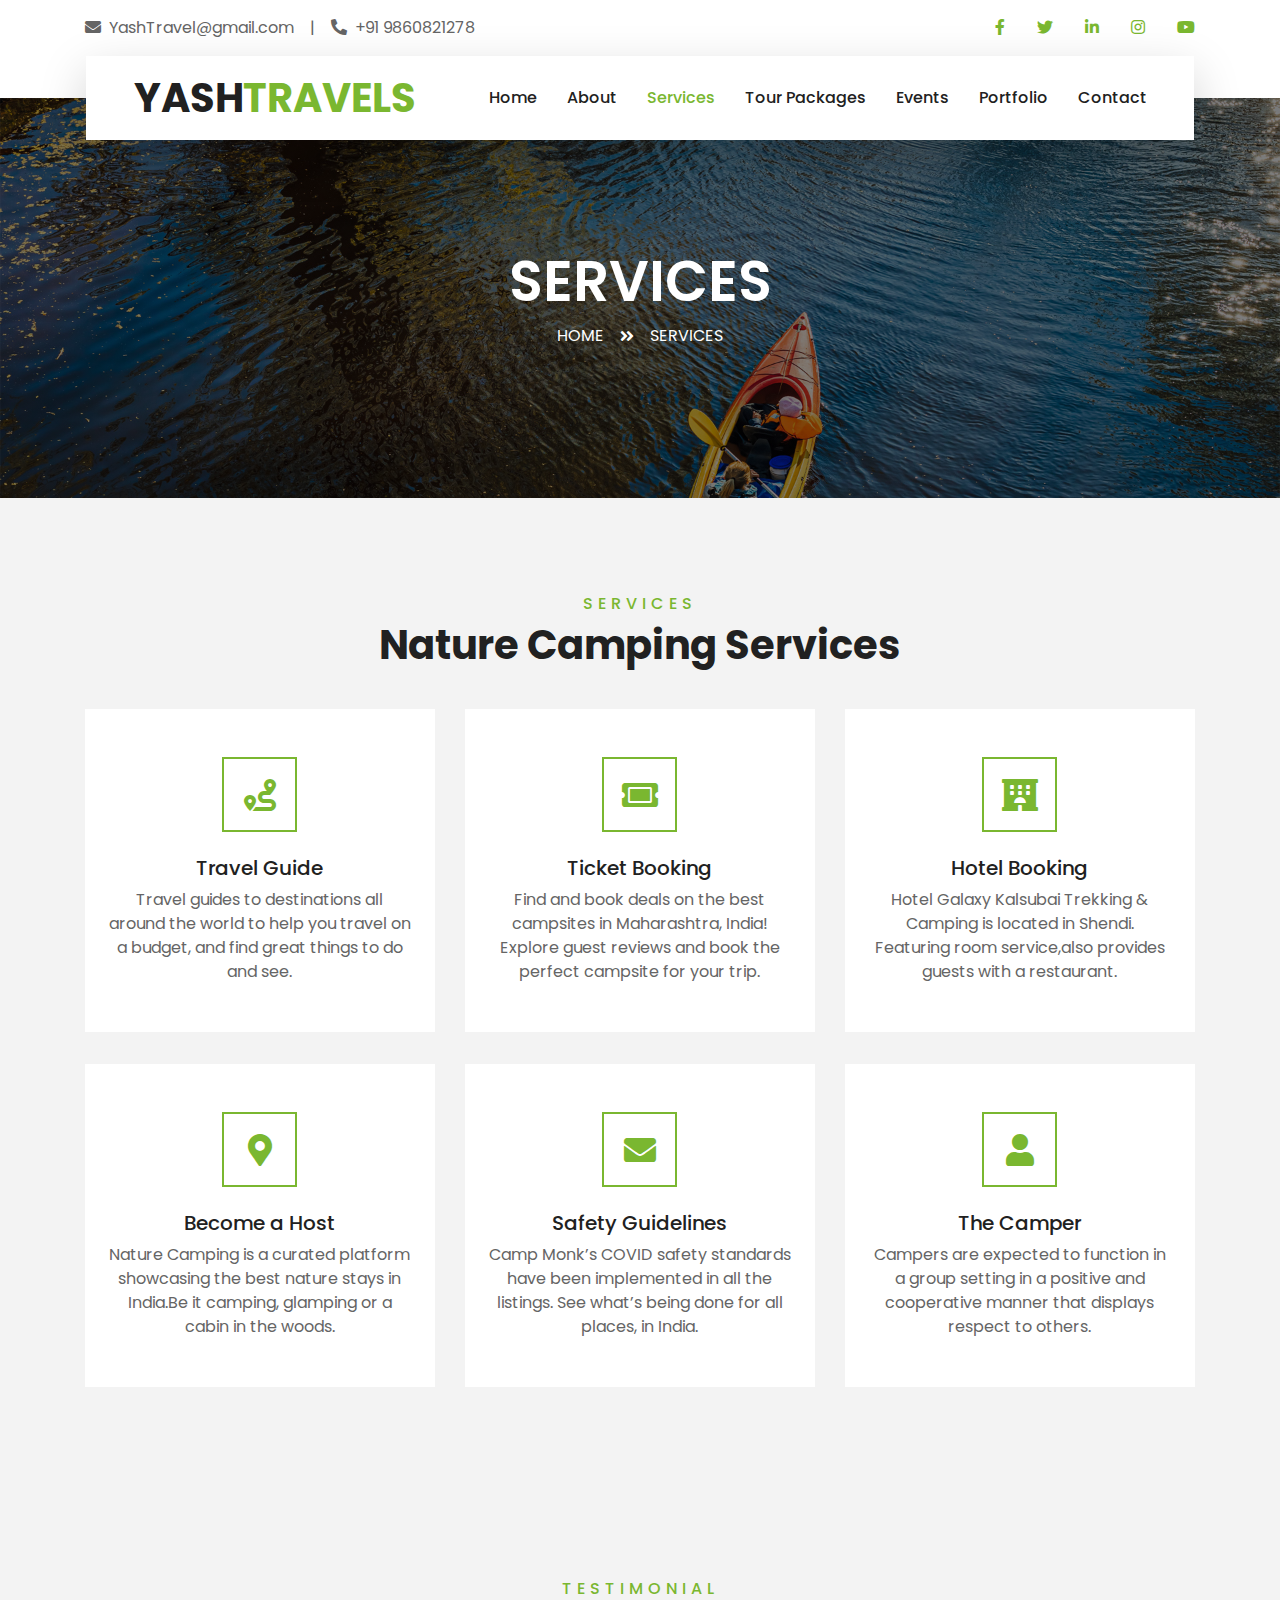
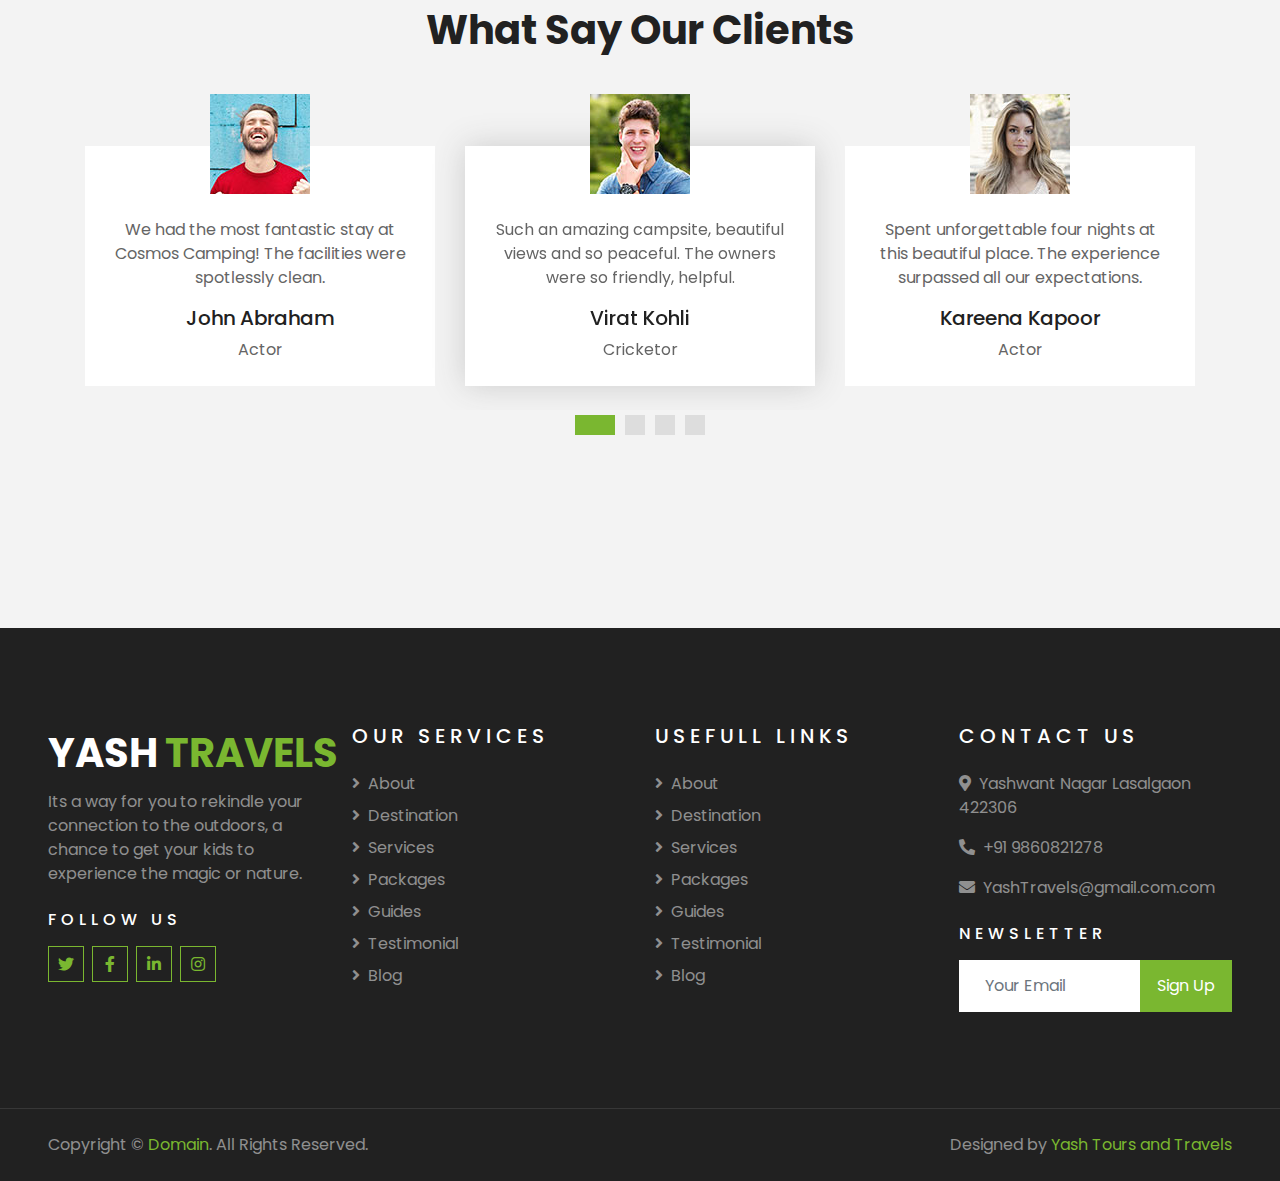
<file: service.html>
<!DOCTYPE html>
<html lang="en">

<head>
    <meta charset="utf-8">
    <title>Yash Tours and Travels</title>
    <meta content="width=device-width, initial-scale=1.0" name="viewport">
    <meta content="Free HTML Templates" name="keywords">
    <meta content="Free HTML Templates" name="description">

    <!-- Favicon -->
    <link href="img/favicon.ico" rel="icon">

    <!-- Google Web Fonts -->
    <link rel="preconnect" href="https://fonts.gstatic.com">
    <link href="https://fonts.googleapis.com/css2?family=Poppins:wght@400;500;600;700&display=swap" rel="stylesheet"> 

    <!-- Font Awesome -->
    <link href="https://cdnjs.cloudflare.com/ajax/libs/font-awesome/5.10.0/css/all.min.css" rel="stylesheet">

    <!-- Libraries Stylesheet -->
    <link href="lib/owlcarousel/assets/owl.carousel.min.css" rel="stylesheet">
    <link href="lib/tempusdominus/css/tempusdominus-bootstrap-4.min.css" rel="stylesheet" />

    <!-- Customized Bootstrap Stylesheet -->
    <link href="css/style.css" rel="stylesheet">
</head>

<body>
    <!-- Topbar Start -->
    <div class="container-fluid bg-light pt-3 d-none d-lg-block">
        <div class="container">
            <div class="row">
                <div class="col-lg-6 text-center text-lg-left mb-2 mb-lg-0">
                    <div class="d-inline-flex align-items-center">
                        <p><i class="fa fa-envelope mr-2"></i>YashTravel@gmail.com</p>
                        <p class="text-body px-3">|</p>
                        <p><i class="fa fa-phone-alt mr-2"></i>+91 9860821278</p>
                    </div>
                </div>
                <div class="col-lg-6 text-center text-lg-right">
                    <div class="d-inline-flex align-items-center">
                        <a class="text-primary px-3" href="">
                            <i class="fab fa-facebook-f"></i>
                        </a>
                        <a class="text-primary px-3" href="">
                            <i class="fab fa-twitter"></i>
                        </a>
                        <a class="text-primary px-3" href="https://www.linkedin.com/in/yash-pagar-703778233">
                            <i class="fab fa-linkedin-in"></i>
                        </a>
                        <a class="text-primary px-3" href="https://instagram.com/yash_3184_?igshid=ZDc4ODBmNjlmNQ==">
                            <i class="fab fa-instagram"></i>
                        </a>
                        <a class="text-primary pl-3" href="">
                            <i class="fab fa-youtube"></i>
                        </a>
                    </div>
                </div>
            </div>
        </div>
    </div>
    <!-- Topbar End -->


    <!-- Navbar Start -->
    <div class="container-fluid position-relative nav-bar p-0">
        <div class="container-lg position-relative p-0 px-lg-3" style="z-index: 9;">
            <nav class="navbar navbar-expand-lg bg-light navbar-light shadow-lg py-3 py-lg-0 pl-3 pl-lg-5">
                <a href="" class="navbar-brand">
                    <h1 class="m-0 text-primary"><span class="text-dark">YASH</span>TRAVELS</h1>
                </a>
                <button type="button" class="navbar-toggler" data-toggle="collapse" data-target="#navbarCollapse">
                    <span class="navbar-toggler-icon"></span>
                </button>
                <div class="collapse navbar-collapse justify-content-between px-3" id="navbarCollapse">
                    <div class="navbar-nav ml-auto py-0">
                        <a href="index.html" class="nav-item nav-link">Home</a>
                        <a href="about.html" class="nav-item nav-link">About</a>
                        <a href="service.html" class="nav-item nav-link active">Services</a>
                        <a href="package.html" class="nav-item nav-link">Tour Packages</a>
                         <a href="event.html" class="nav-item nav-link">Events</a>
                         <a href="gallery.html" class="nav-item nav-link">Portfolio</a>
                       
                        <a href="contact.html" class="nav-item nav-link">Contact</a>
                    </div>
                </div>
            </nav>
        </div>
    </div>
    <!-- Navbar End -->


    <!-- Header Start -->
    <div class="container-fluid page-header">
        <div class="container">
            <div class="d-flex flex-column align-items-center justify-content-center" style="min-height: 400px">
                <h3 class="display-4 text-white text-uppercase">Services</h3>
                <div class="d-inline-flex text-white">
                    <p class="m-0 text-uppercase"><a class="text-white" href="">Home</a></p>
                    <i class="fa fa-angle-double-right pt-1 px-3"></i>
                    <p class="m-0 text-uppercase">Services</p>
                </div>
            </div>
        </div>
    </div>
    <!-- Header End -->


<!-- Service Start -->
    <div class="container-fluid py-5">
        <div class="container pt-5 pb-3">
            <div class="text-center mb-3 pb-3">
                <h6 class="text-primary text-uppercase" style="letter-spacing: 5px;">Services</h6>
                <h1>Nature Camping Services</h1>
            </div>
            <div class="row">
                <div class="col-lg-4 col-md-6 mb-4">
                    <div class="service-item bg-white text-center mb-2 py-5 px-4">
                        <i class="fa fa-2x fa-route mx-auto mb-4"></i>
                        <h5 class="mb-2">Travel Guide</h5>
                        <p class="m-0">Travel guides to destinations all around the world to help you travel on a budget, and find great things to do and see.</p>
                    </div>
                </div>
                <div class="col-lg-4 col-md-6 mb-4">
                    <div class="service-item bg-white text-center mb-2 py-5 px-4">
                        <i class="fa fa-2x fa-ticket-alt mx-auto mb-4"></i>
                        <h5 class="mb-2">Ticket Booking</h5>
                        <p class="m-0">Find and book deals on the best campsites in Maharashtra, India! Explore guest reviews and book the perfect campsite for your trip.</p>
                    </div>
                </div>
                <div class="col-lg-4 col-md-6 mb-4">
                    <div class="service-item bg-white text-center mb-2 py-5 px-4">
                        <i class="fa fa-2x fa-hotel mx-auto mb-4"></i>
                        <h5 class="mb-2">Hotel Booking</h5>
                        <p class="m-0">Hotel Galaxy Kalsubai Trekking & Camping is located in Shendi. Featuring room service,also provides guests with a restaurant.</p>
                    </div>
                </div>
                <div class="col-lg-4 col-md-6 mb-4">
                    <div class="service-item bg-white text-center mb-2 py-5 px-4">
                        <i class="fa fa-2x fa-map-marker-alt mx-auto mb-4"></i>
                        <h5 class="mb-2">Become a Host</h5>
                        <p class="m-0">Nature Camping is a curated platform showcasing the best nature stays in India.Be it camping, glamping or a cabin in the woods.</p>
                    </div>
                </div>
                <div class="col-lg-4 col-md-6 mb-4">
                    <div class="service-item bg-white text-center mb-2 py-5 px-4">
                        <i class="fa fa-2x fa-envelope mx-auto mb-4"></i>
                        <h5 class="mb-2">Safety Guidelines</h5>
                        <p class="m-0">Camp Monk’s COVID safety standards have been implemented in all the listings. See what’s being done for all places, in India.</p>
                    </div>
                </div>
                <div class="col-lg-4 col-md-6 mb-4">
                    <div class="service-item bg-white text-center mb-2 py-5 px-4">
                        <i class="fa fa-2x fa-user mx-auto mb-4"></i>
                        <h5 class="mb-2">The Camper</h5>
                        <p class="m-0">Campers are expected to function in a group setting in a positive and cooperative manner that displays respect to others.</p>
                    </div>
                </div>
            </div>
        </div>
    </div>
    <!-- Service End -->

   <!-- Testimonial Start -->
    <div class="container-fluid py-5">
        <div class="container py-5">
            <div class="text-center mb-3 pb-3">
                <h6 class="text-primary text-uppercase" style="letter-spacing: 5px;">Testimonial</h6>
                <h1>What Say Our Clients</h1>
            </div>
            <div class="owl-carousel testimonial-carousel">
                <div class="text-center pb-4">
                    <img class="img-fluid mx-auto" src="img/testimonial-1.jpg" style="width: 100px; height: 100px;" >
                    <div class="testimonial-text bg-white p-4 mt-n5">
                        <p class="mt-5">Such an amazing campsite, beautiful views and so peaceful. The owners were so friendly, helpful.
                        </p>
                        <h5 class="text-truncate">Virat Kohli</h5>
                        <span>Cricketor</span>
                    </div>
                </div>
                <div class="text-center">
                    <img class="img-fluid mx-auto" src="img/testimonial-2.jpg" style="width: 100px; height: 100px;" >
                    <div class="testimonial-text bg-white p-4 mt-n5">
                        <p class="mt-5">Spent unforgettable four nights at this beautiful place. The experience surpassed all our expectations.
                        </p>
                        <h5 class="text-truncate">Kareena Kapoor</h5>
                        <span>Actor</span>
                    </div>
                </div>
                <div class="text-center">
                    <img class="img-fluid mx-auto" src="img/testimonial-3.jpg" style="width: 100px; height: 100px;" >
                    <div class="testimonial-text bg-white p-4 mt-n5">
                        <p class="mt-5">Spent unforgettable four nights at this beautiful place. The experience surpassed all our expectations.
                        </p>
                        <h5 class="text-truncate">Ayan Mukherji</h5>
                        <span>Director</span>
                    </div>
                </div>
                <div class="text-center">
                    <img class="img-fluid mx-auto" src="img/testimonial-4.jpg" style="width: 100px; height: 100px;" >
                    <div class="testimonial-text bg-white p-4 mt-n5">
                        <p class="mt-5">We had the most fantastic stay at Cosmos Camping! The facilities were spotlessly clean.
                        </p>
                        <h5 class="text-truncate">John Abraham</h5>
                        <span>Actor</span>
                    </div>
                </div>
            </div>
        </div>
    </div>
    <!-- Testimonial End -->




    <!-- Footer Start -->
   <div class="container-fluid bg-dark text-white-50 py-5 px-sm-3 px-lg-5" style="margin-top: 90px;">
        <div class="row pt-5">
            <div class="col-lg-3 col-md-6 mb-5">
                <a href="" class="navbar-brand">
                    <h1 class="text-primary"><span class="text-white">YASH</span> TRAVELS</h1>
                </a>
                <p>Its a way for you to rekindle your connection to the outdoors, a chance to get your kids to experience the magic or nature.</p>
                <h6 class="text-white text-uppercase mt-4 mb-3" style="letter-spacing: 5px;">Follow Us</h6>
                <div class="d-flex justify-content-start">
                    <a class="btn btn-outline-primary btn-square mr-2" href="#"><i class="fab fa-twitter"></i></a>
                    <a class="btn btn-outline-primary btn-square mr-2" href="#"><i class="fab fa-facebook-f"></i></a>
                    <a class="btn btn-outline-primary btn-square mr-2" href="https://www.linkedin.com/in/yash-pagar-703778233
"><i class="fab fa-linkedin-in"></i></a>
                    <a class="btn btn-outline-primary btn-square" href="https://instagram.com/yash_3184_?igshid=ZDc4ODBmNjlmNQ=="><i class="fab fa-instagram"></i></a>
                </div>
            </div>
            <div class="col-lg-3 col-md-6 mb-5">
                <h5 class="text-white text-uppercase mb-4" style="letter-spacing: 5px;">Our Services</h5>
                <div class="d-flex flex-column justify-content-start">
                    <a class="text-white-50 mb-2" href="#"><i class="fa fa-angle-right mr-2"></i>About</a>
                    <a class="text-white-50 mb-2" href="#"><i class="fa fa-angle-right mr-2"></i>Destination</a>
                    <a class="text-white-50 mb-2" href="#"><i class="fa fa-angle-right mr-2"></i>Services</a>
                    <a class="text-white-50 mb-2" href="#"><i class="fa fa-angle-right mr-2"></i>Packages</a>
                    <a class="text-white-50 mb-2" href="#"><i class="fa fa-angle-right mr-2"></i>Guides</a>
                    <a class="text-white-50 mb-2" href="#"><i class="fa fa-angle-right mr-2"></i>Testimonial</a>
                    <a class="text-white-50" href="#"><i class="fa fa-angle-right mr-2"></i>Blog</a>
                </div>
            </div>
            <div class="col-lg-3 col-md-6 mb-5">
                <h5 class="text-white text-uppercase mb-4" style="letter-spacing: 5px;">Usefull Links</h5>
                <div class="d-flex flex-column justify-content-start">
                    <a class="text-white-50 mb-2" href="#"><i class="fa fa-angle-right mr-2"></i>About</a>
                    <a class="text-white-50 mb-2" href="#"><i class="fa fa-angle-right mr-2"></i>Destination</a>
                    <a class="text-white-50 mb-2" href="#"><i class="fa fa-angle-right mr-2"></i>Services</a>
                    <a class="text-white-50 mb-2" href="#"><i class="fa fa-angle-right mr-2"></i>Packages</a>
                    <a class="text-white-50 mb-2" href="#"><i class="fa fa-angle-right mr-2"></i>Guides</a>
                    <a class="text-white-50 mb-2" href="#"><i class="fa fa-angle-right mr-2"></i>Testimonial</a>
                    <a class="text-white-50" href="#"><i class="fa fa-angle-right mr-2"></i>Blog</a>
                </div>
            </div>
            <div class="col-lg-3 col-md-6 mb-5">
                <h5 class="text-white text-uppercase mb-4" style="letter-spacing: 5px;">Contact Us</h5>
                <p><i class="fa fa-map-marker-alt mr-2"></i>Yashwant Nagar Lasalgaon 422306</p>
                <p><i class="fa fa-phone-alt mr-2"></i>+91 9860821278</p>
                <p><i class="fa fa-envelope mr-2"></i>YashTravels@gmail.com.com</p>
                <h6 class="text-white text-uppercase mt-4 mb-3" style="letter-spacing: 5px;">Newsletter</h6>
                <div class="w-100">
                    <div class="input-group">
                        <input type="text" class="form-control border-light" style="padding: 25px;" placeholder="Your Email">
                        <div class="input-group-append">
                            <button class="btn btn-primary px-3">Sign Up</button>
                        </div>
                    </div>
                </div>
            </div>
        </div>
    </div>
    <div class="container-fluid bg-dark text-white border-top py-4 px-sm-3 px-md-5" style="border-color: rgba(256, 256, 256, .1) !important;">
        <div class="row">
            <div class="col-lg-6 text-center text-md-left mb-3 mb-md-0">
                <p class="m-0 text-white-50">Copyright &copy; <a href="#">Domain</a>. All Rights Reserved.</a>
                </p>
            </div>
            <div class="col-lg-6 text-center text-md-right">
                <p class="m-0 text-white-50">Designed by <a href="">Yash Tours and Travels</a>
                </p>
            </div>
        </div>
    </div>
    <!-- Footer End -->


    <!-- Back to Top -->
    <a href="#" class="btn btn-lg btn-primary btn-lg-square back-to-top"><i class="fa fa-angle-double-up"></i></a>


    <!-- JavaScript Libraries -->
    <script src="https://code.jquery.com/jquery-3.4.1.min.js"></script>
    <script src="https://stackpath.bootstrapcdn.com/bootstrap/4.4.1/js/bootstrap.bundle.min.js"></script>
    <script src="lib/easing/easing.min.js"></script>
    <script src="lib/owlcarousel/owl.carousel.min.js"></script>
    <script src="lib/tempusdominus/js/moment.min.js"></script>
    <script src="lib/tempusdominus/js/moment-timezone.min.js"></script>
    <script src="lib/tempusdominus/js/tempusdominus-bootstrap-4.min.js"></script>

    <!-- Contact Javascript File -->
    <script src="mail/jqBootstrapValidation.min.js"></script>
    <script src="mail/contact.js"></script>

    <!-- Template Javascript -->
    <script src="js/main.js"></script>
</body>

</html>
</file>
<file: css/style.css>
/******* Bootstrap Theming ********/
/*!
 * Bootstrap v4.5.3 (https://getbootstrap.com/)
 * Copyright 2011-2020 The Bootstrap Authors
 * Copyright 2011-2020 Twitter, Inc.
 * Licensed under MIT (https://github.com/twbs/bootstrap/blob/main/LICENSE)
 */
:root {
  --blue: #007bff;
  --indigo: #6610f2;
  --purple: #6f42c1;
  --pink: #e83e8c;
  --red: #dc3545;
  --orange: #fd7e14;
  --yellow: #ffc107;
  --green: #28a745;
  --teal: #20c997;
  --cyan: #17a2b8;
  --white: #fff;
  --gray: #6c757d;
  --gray-dark: #343a40;
  --primary: #7AB730;
  --secondary: #f4faec;
  --success: #28a745;
  --info: #17a2b8;
  --warning: #ffc107;
  --danger: #dc3545;
  --light: #FFFFFF;
  --dark: #212121;
  --breakpoint-xs: 0;
  --breakpoint-sm: 576px;
  --breakpoint-md: 768px;
  --breakpoint-lg: 992px;
  --breakpoint-xl: 1200px;
  --font-family-sans-serif: "Poppins", sans-serif;
  --font-family-monospace: SFMono-Regular, Menlo, Monaco, Consolas, "Liberation Mono", "Courier New", monospace;
}

*,
*::before,
*::after {
  box-sizing: border-box;
}

html {
  font-family: sans-serif;
  line-height: 1.15;
  -webkit-text-size-adjust: 100%;
  -webkit-tap-highlight-color: rgba(0, 0, 0, 0);
}

article, aside, figcaption, figure, footer, header, hgroup, main, nav, section {
  display: block;
}

body {
  margin: 0;
  font-family: "Poppins", sans-serif;
  font-size: 1rem;
  font-weight: 400;
  line-height: 1.5;
  color: #656565;
  text-align: left;
  background-color: #F3F3F3;
}

[tabindex="-1"]:focus:not(:focus-visible) {
  outline: 0 !important;
}

hr {
  box-sizing: content-box;
  height: 0;
  overflow: visible;
}

h1, h2, h3, h4, h5, h6 {
  margin-top: 0;
  margin-bottom: 0.5rem;
}

p {
  margin-top: 0;
  margin-bottom: 1rem;
}

abbr[title],
abbr[data-original-title] {
  text-decoration: underline;
  text-decoration: underline dotted;
  cursor: help;
  border-bottom: 0;
  text-decoration-skip-ink: none;
}

address {
  margin-bottom: 1rem;
  font-style: normal;
  line-height: inherit;
}

ol,
ul,
dl {
  margin-top: 0;
  margin-bottom: 1rem;
}

ol ol,
ul ul,
ol ul,
ul ol {
  margin-bottom: 0;
}

dt {
  font-weight: 700;
}

dd {
  margin-bottom: .5rem;
  margin-left: 0;
}

blockquote {
  margin: 0 0 1rem;
}

b,
strong {
  font-weight: bolder;
}

small {
  font-size: 80%;
}

sub,
sup {
  position: relative;
  font-size: 75%;
  line-height: 0;
  vertical-align: baseline;
}

sub {
  bottom: -.25em;
}

sup {
  top: -.5em;
}

a {
  color: #7AB730;
  text-decoration: none;
  background-color: transparent;
}

a:hover {
  color: #527a20;
  text-decoration: underline;
}

a:not([href]):not([class]) {
  color: inherit;
  text-decoration: none;
}

a:not([href]):not([class]):hover {
  color: inherit;
  text-decoration: none;
}

pre,
code,
kbd,
samp {
  font-family: SFMono-Regular, Menlo, Monaco, Consolas, "Liberation Mono", "Courier New", monospace;
  font-size: 1em;
}

pre {
  margin-top: 0;
  margin-bottom: 1rem;
  overflow: auto;
  -ms-overflow-style: scrollbar;
}

figure {
  margin: 0 0 1rem;
}

img {
  vertical-align: middle;
  border-style: none;
}

svg {
  overflow: hidden;
  vertical-align: middle;
}

table {
  border-collapse: collapse;
}

caption {
  padding-top: 0.75rem;
  padding-bottom: 0.75rem;
  color: #6c757d;
  text-align: left;
  caption-side: bottom;
}

th {
  text-align: inherit;
  text-align: -webkit-match-parent;
}

label {
  display: inline-block;
  margin-bottom: 0.5rem;
}

button {
  border-radius: 0;
}

button:focus {
  outline: 1px dotted;
  outline: 5px auto -webkit-focus-ring-color;
}

input,
button,
select,
optgroup,
textarea {
  margin: 0;
  font-family: inherit;
  font-size: inherit;
  line-height: inherit;
}

button,
input {
  overflow: visible;
}

button,
select {
  text-transform: none;
}

[role="button"] {
  cursor: pointer;
}

select {
  word-wrap: normal;
}

button,
[type="button"],
[type="reset"],
[type="submit"] {
  -webkit-appearance: button;
}

button:not(:disabled),
[type="button"]:not(:disabled),
[type="reset"]:not(:disabled),
[type="submit"]:not(:disabled) {
  cursor: pointer;
}

button::-moz-focus-inner,
[type="button"]::-moz-focus-inner,
[type="reset"]::-moz-focus-inner,
[type="submit"]::-moz-focus-inner {
  padding: 0;
  border-style: none;
}

input[type="radio"],
input[type="checkbox"] {
  box-sizing: border-box;
  padding: 0;
}

textarea {
  overflow: auto;
  resize: vertical;
}

fieldset {
  min-width: 0;
  padding: 0;
  margin: 0;
  border: 0;
}

legend {
  display: block;
  width: 100%;
  max-width: 100%;
  padding: 0;
  margin-bottom: .5rem;
  font-size: 1.5rem;
  line-height: inherit;
  color: inherit;
  white-space: normal;
}

@media (max-width: 1200px) {
  legend {
    font-size: calc(1.275rem + 0.3vw) ;
  }
}

progress {
  vertical-align: baseline;
}

[type="number"]::-webkit-inner-spin-button,
[type="number"]::-webkit-outer-spin-button {
  height: auto;
}

[type="search"] {
  outline-offset: -2px;
  -webkit-appearance: none;
}

[type="search"]::-webkit-search-decoration {
  -webkit-appearance: none;
}

::-webkit-file-upload-button {
  font: inherit;
  -webkit-appearance: button;
}

output {
  display: inline-block;
}

summary {
  display: list-item;
  cursor: pointer;
}

template {
  display: none;
}

[hidden] {
  display: none !important;
}

h1, h2, h3, h4, h5, h6,
.h1, .h2, .h3, .h4, .h5, .h6 {
  margin-bottom: 0.5rem;
  font-weight: 500;
  line-height: 1.2;
  color: #212121;
}

h1, .h1 {
  font-size: 2.5rem;
}

@media (max-width: 1200px) {
  h1, .h1 {
    font-size: calc(1.375rem + 1.5vw) ;
  }
}

h2, .h2 {
  font-size: 2rem;
}

@media (max-width: 1200px) {
  h2, .h2 {
    font-size: calc(1.325rem + 0.9vw) ;
  }
}

h3, .h3 {
  font-size: 1.75rem;
}

@media (max-width: 1200px) {
  h3, .h3 {
    font-size: calc(1.3rem + 0.6vw) ;
  }
}

h4, .h4 {
  font-size: 1.5rem;
}

@media (max-width: 1200px) {
  h4, .h4 {
    font-size: calc(1.275rem + 0.3vw) ;
  }
}

h5, .h5 {
  font-size: 1.25rem;
}

h6, .h6 {
  font-size: 1rem;
}

.lead {
  font-size: 1.25rem;
  font-weight: 300;
}

.display-1 {
  font-size: 6rem;
  font-weight: 300;
  line-height: 1.2;
}

@media (max-width: 1200px) {
  .display-1 {
    font-size: calc(1.725rem + 5.7vw) ;
  }
}

.display-2 {
  font-size: 5.5rem;
  font-weight: 300;
  line-height: 1.2;
}

@media (max-width: 1200px) {
  .display-2 {
    font-size: calc(1.675rem + 5.1vw) ;
  }
}

.display-3 {
  font-size: 4.5rem;
  font-weight: 300;
  line-height: 1.2;
}

@media (max-width: 1200px) {
  .display-3 {
    font-size: calc(1.575rem + 3.9vw) ;
  }
}

.display-4 {
  font-size: 3.5rem;
  font-weight: 300;
  line-height: 1.2;
}

@media (max-width: 1200px) {
  .display-4 {
    font-size: calc(1.475rem + 2.7vw) ;
  }
}

hr {
  margin-top: 1rem;
  margin-bottom: 1rem;
  border: 0;
  border-top: 1px solid rgba(0, 0, 0, 0.1);
}

small,
.small {
  font-size: 80%;
  font-weight: 400;
}

mark,
.mark {
  padding: 0.2em;
  background-color: #fcf8e3;
}

.list-unstyled {
  padding-left: 0;
  list-style: none;
}

.list-inline {
  padding-left: 0;
  list-style: none;
}

.list-inline-item {
  display: inline-block;
}

.list-inline-item:not(:last-child) {
  margin-right: 0.5rem;
}

.initialism {
  font-size: 90%;
  text-transform: uppercase;
}

.blockquote {
  margin-bottom: 1rem;
  font-size: 1.25rem;
}

.blockquote-footer {
  display: block;
  font-size: 80%;
  color: #6c757d;
}

.blockquote-footer::before {
  content: "\2014\00A0";
}

.img-fluid {
  max-width: 100%;
  height: auto;
}

.img-thumbnail {
  padding: 0.25rem;
  background-color: #F3F3F3;
  border: 1px solid #dee2e6;
  max-width: 100%;
  height: auto;
}

.figure {
  display: inline-block;
}

.figure-img {
  margin-bottom: 0.5rem;
  line-height: 1;
}

.figure-caption {
  font-size: 90%;
  color: #6c757d;
}

code {
  font-size: 87.5%;
  color: #e83e8c;
  word-wrap: break-word;
}

a > code {
  color: inherit;
}

kbd {
  padding: 0.2rem 0.4rem;
  font-size: 87.5%;
  color: #fff;
  background-color: #212529;
}

kbd kbd {
  padding: 0;
  font-size: 100%;
  font-weight: 700;
}

pre {
  display: block;
  font-size: 87.5%;
  color: #212529;
}

pre code {
  font-size: inherit;
  color: inherit;
  word-break: normal;
}

.pre-scrollable {
  max-height: 340px;
  overflow-y: scroll;
}

.container,
.container-fluid,
.container-sm,
.container-md,
.container-lg,
.container-xl {
  width: 100%;
  padding-right: 15px;
  padding-left: 15px;
  margin-right: auto;
  margin-left: auto;
}

@media (min-width: 576px) {
  .container, .container-sm {
    max-width: 540px;
  }
}

@media (min-width: 768px) {
  .container, .container-sm, .container-md {
    max-width: 720px;
  }
}

@media (min-width: 992px) {
  .container, .container-sm, .container-md, .container-lg {
    max-width: 960px;
  }
}

@media (min-width: 1200px) {
  .container, .container-sm, .container-md, .container-lg, .container-xl {
    max-width: 1140px;
  }
}

.row {
  display: flex;
  flex-wrap: wrap;
  margin-right: -15px;
  margin-left: -15px;
}

.no-gutters {
  margin-right: 0;
  margin-left: 0;
}

.no-gutters > .col,
.no-gutters > [class*="col-"] {
  padding-right: 0;
  padding-left: 0;
}

.col-1, .col-2, .col-3, .col-4, .col-5, .col-6, .col-7, .col-8, .col-9, .col-10, .col-11, .col-12, .col,
.col-auto, .col-sm-1, .col-sm-2, .col-sm-3, .col-sm-4, .col-sm-5, .col-sm-6, .col-sm-7, .col-sm-8, .col-sm-9, .col-sm-10, .col-sm-11, .col-sm-12, .col-sm,
.col-sm-auto, .col-md-1, .col-md-2, .col-md-3, .col-md-4, .col-md-5, .col-md-6, .col-md-7, .col-md-8, .col-md-9, .col-md-10, .col-md-11, .col-md-12, .col-md,
.col-md-auto, .col-lg-1, .col-lg-2, .col-lg-3, .col-lg-4, .col-lg-5, .col-lg-6, .col-lg-7, .col-lg-8, .col-lg-9, .col-lg-10, .col-lg-11, .col-lg-12, .col-lg,
.col-lg-auto, .col-xl-1, .col-xl-2, .col-xl-3, .col-xl-4, .col-xl-5, .col-xl-6, .col-xl-7, .col-xl-8, .col-xl-9, .col-xl-10, .col-xl-11, .col-xl-12, .col-xl,
.col-xl-auto {
  position: relative;
  width: 100%;
  padding-right: 15px;
  padding-left: 15px;
}

.col {
  flex-basis: 0;
  flex-grow: 1;
  max-width: 100%;
}

.row-cols-1 > * {
  flex: 0 0 100%;
  max-width: 100%;
}

.row-cols-2 > * {
  flex: 0 0 50%;
  max-width: 50%;
}

.row-cols-3 > * {
  flex: 0 0 33.33333%;
  max-width: 33.33333%;
}

.row-cols-4 > * {
  flex: 0 0 25%;
  max-width: 25%;
}

.row-cols-5 > * {
  flex: 0 0 20%;
  max-width: 20%;
}

.row-cols-6 > * {
  flex: 0 0 16.66667%;
  max-width: 16.66667%;
}

.col-auto {
  flex: 0 0 auto;
  width: auto;
  max-width: 100%;
}

.col-1 {
  flex: 0 0 8.33333%;
  max-width: 8.33333%;
}

.col-2 {
  flex: 0 0 16.66667%;
  max-width: 16.66667%;
}

.col-3 {
  flex: 0 0 25%;
  max-width: 25%;
}

.col-4 {
  flex: 0 0 33.33333%;
  max-width: 33.33333%;
}

.col-5 {
  flex: 0 0 41.66667%;
  max-width: 41.66667%;
}

.col-6 {
  flex: 0 0 50%;
  max-width: 50%;
}

.col-7 {
  flex: 0 0 58.33333%;
  max-width: 58.33333%;
}

.col-8 {
  flex: 0 0 66.66667%;
  max-width: 66.66667%;
}

.col-9 {
  flex: 0 0 75%;
  max-width: 75%;
}

.col-10 {
  flex: 0 0 83.33333%;
  max-width: 83.33333%;
}

.col-11 {
  flex: 0 0 91.66667%;
  max-width: 91.66667%;
}

.col-12 {
  flex: 0 0 100%;
  max-width: 100%;
}

.order-first {
  order: -1;
}

.order-last {
  order: 13;
}

.order-0 {
  order: 0;
}

.order-1 {
  order: 1;
}

.order-2 {
  order: 2;
}

.order-3 {
  order: 3;
}

.order-4 {
  order: 4;
}

.order-5 {
  order: 5;
}

.order-6 {
  order: 6;
}

.order-7 {
  order: 7;
}

.order-8 {
  order: 8;
}

.order-9 {
  order: 9;
}

.order-10 {
  order: 10;
}

.order-11 {
  order: 11;
}

.order-12 {
  order: 12;
}

.offset-1 {
  margin-left: 8.33333%;
}

.offset-2 {
  margin-left: 16.66667%;
}

.offset-3 {
  margin-left: 25%;
}

.offset-4 {
  margin-left: 33.33333%;
}

.offset-5 {
  margin-left: 41.66667%;
}

.offset-6 {
  margin-left: 50%;
}

.offset-7 {
  margin-left: 58.33333%;
}

.offset-8 {
  margin-left: 66.66667%;
}

.offset-9 {
  margin-left: 75%;
}

.offset-10 {
  margin-left: 83.33333%;
}

.offset-11 {
  margin-left: 91.66667%;
}

@media (min-width: 576px) {
  .col-sm {
    flex-basis: 0;
    flex-grow: 1;
    max-width: 100%;
  }
  .row-cols-sm-1 > * {
    flex: 0 0 100%;
    max-width: 100%;
  }
  .row-cols-sm-2 > * {
    flex: 0 0 50%;
    max-width: 50%;
  }
  .row-cols-sm-3 > * {
    flex: 0 0 33.33333%;
    max-width: 33.33333%;
  }
  .row-cols-sm-4 > * {
    flex: 0 0 25%;
    max-width: 25%;
  }
  .row-cols-sm-5 > * {
    flex: 0 0 20%;
    max-width: 20%;
  }
  .row-cols-sm-6 > * {
    flex: 0 0 16.66667%;
    max-width: 16.66667%;
  }
  .col-sm-auto {
    flex: 0 0 auto;
    width: auto;
    max-width: 100%;
  }
  .col-sm-1 {
    flex: 0 0 8.33333%;
    max-width: 8.33333%;
  }
  .col-sm-2 {
    flex: 0 0 16.66667%;
    max-width: 16.66667%;
  }
  .col-sm-3 {
    flex: 0 0 25%;
    max-width: 25%;
  }
  .col-sm-4 {
    flex: 0 0 33.33333%;
    max-width: 33.33333%;
  }
  .col-sm-5 {
    flex: 0 0 41.66667%;
    max-width: 41.66667%;
  }
  .col-sm-6 {
    flex: 0 0 50%;
    max-width: 50%;
  }
  .col-sm-7 {
    flex: 0 0 58.33333%;
    max-width: 58.33333%;
  }
  .col-sm-8 {
    flex: 0 0 66.66667%;
    max-width: 66.66667%;
  }
  .col-sm-9 {
    flex: 0 0 75%;
    max-width: 75%;
  }
  .col-sm-10 {
    flex: 0 0 83.33333%;
    max-width: 83.33333%;
  }
  .col-sm-11 {
    flex: 0 0 91.66667%;
    max-width: 91.66667%;
  }
  .col-sm-12 {
    flex: 0 0 100%;
    max-width: 100%;
  }
  .order-sm-first {
    order: -1;
  }
  .order-sm-last {
    order: 13;
  }
  .order-sm-0 {
    order: 0;
  }
  .order-sm-1 {
    order: 1;
  }
  .order-sm-2 {
    order: 2;
  }
  .order-sm-3 {
    order: 3;
  }
  .order-sm-4 {
    order: 4;
  }
  .order-sm-5 {
    order: 5;
  }
  .order-sm-6 {
    order: 6;
  }
  .order-sm-7 {
    order: 7;
  }
  .order-sm-8 {
    order: 8;
  }
  .order-sm-9 {
    order: 9;
  }
  .order-sm-10 {
    order: 10;
  }
  .order-sm-11 {
    order: 11;
  }
  .order-sm-12 {
    order: 12;
  }
  .offset-sm-0 {
    margin-left: 0;
  }
  .offset-sm-1 {
    margin-left: 8.33333%;
  }
  .offset-sm-2 {
    margin-left: 16.66667%;
  }
  .offset-sm-3 {
    margin-left: 25%;
  }
  .offset-sm-4 {
    margin-left: 33.33333%;
  }
  .offset-sm-5 {
    margin-left: 41.66667%;
  }
  .offset-sm-6 {
    margin-left: 50%;
  }
  .offset-sm-7 {
    margin-left: 58.33333%;
  }
  .offset-sm-8 {
    margin-left: 66.66667%;
  }
  .offset-sm-9 {
    margin-left: 75%;
  }
  .offset-sm-10 {
    margin-left: 83.33333%;
  }
  .offset-sm-11 {
    margin-left: 91.66667%;
  }
}

@media (min-width: 768px) {
  .col-md {
    flex-basis: 0;
    flex-grow: 1;
    max-width: 100%;
  }
  .row-cols-md-1 > * {
    flex: 0 0 100%;
    max-width: 100%;
  }
  .row-cols-md-2 > * {
    flex: 0 0 50%;
    max-width: 50%;
  }
  .row-cols-md-3 > * {
    flex: 0 0 33.33333%;
    max-width: 33.33333%;
  }
  .row-cols-md-4 > * {
    flex: 0 0 25%;
    max-width: 25%;
  }
  .row-cols-md-5 > * {
    flex: 0 0 20%;
    max-width: 20%;
  }
  .row-cols-md-6 > * {
    flex: 0 0 16.66667%;
    max-width: 16.66667%;
  }
  .col-md-auto {
    flex: 0 0 auto;
    width: auto;
    max-width: 100%;
  }
  .col-md-1 {
    flex: 0 0 8.33333%;
    max-width: 8.33333%;
  }
  .col-md-2 {
    flex: 0 0 16.66667%;
    max-width: 16.66667%;
  }
  .col-md-3 {
    flex: 0 0 25%;
    max-width: 25%;
  }
  .col-md-4 {
    flex: 0 0 33.33333%;
    max-width: 33.33333%;
  }
  .col-md-5 {
    flex: 0 0 41.66667%;
    max-width: 41.66667%;
  }
  .col-md-6 {
    flex: 0 0 50%;
    max-width: 50%;
  }
  .col-md-7 {
    flex: 0 0 58.33333%;
    max-width: 58.33333%;
  }
  .col-md-8 {
    flex: 0 0 66.66667%;
    max-width: 66.66667%;
  }
  .col-md-9 {
    flex: 0 0 75%;
    max-width: 75%;
  }
  .col-md-10 {
    flex: 0 0 83.33333%;
    max-width: 83.33333%;
  }
  .col-md-11 {
    flex: 0 0 91.66667%;
    max-width: 91.66667%;
  }
  .col-md-12 {
    flex: 0 0 100%;
    max-width: 100%;
  }
  .order-md-first {
    order: -1;
  }
  .order-md-last {
    order: 13;
  }
  .order-md-0 {
    order: 0;
  }
  .order-md-1 {
    order: 1;
  }
  .order-md-2 {
    order: 2;
  }
  .order-md-3 {
    order: 3;
  }
  .order-md-4 {
    order: 4;
  }
  .order-md-5 {
    order: 5;
  }
  .order-md-6 {
    order: 6;
  }
  .order-md-7 {
    order: 7;
  }
  .order-md-8 {
    order: 8;
  }
  .order-md-9 {
    order: 9;
  }
  .order-md-10 {
    order: 10;
  }
  .order-md-11 {
    order: 11;
  }
  .order-md-12 {
    order: 12;
  }
  .offset-md-0 {
    margin-left: 0;
  }
  .offset-md-1 {
    margin-left: 8.33333%;
  }
  .offset-md-2 {
    margin-left: 16.66667%;
  }
  .offset-md-3 {
    margin-left: 25%;
  }
  .offset-md-4 {
    margin-left: 33.33333%;
  }
  .offset-md-5 {
    margin-left: 41.66667%;
  }
  .offset-md-6 {
    margin-left: 50%;
  }
  .offset-md-7 {
    margin-left: 58.33333%;
  }
  .offset-md-8 {
    margin-left: 66.66667%;
  }
  .offset-md-9 {
    margin-left: 75%;
  }
  .offset-md-10 {
    margin-left: 83.33333%;
  }
  .offset-md-11 {
    margin-left: 91.66667%;
  }
}

@media (min-width: 992px) {
  .col-lg {
    flex-basis: 0;
    flex-grow: 1;
    max-width: 100%;
  }
  .row-cols-lg-1 > * {
    flex: 0 0 100%;
    max-width: 100%;
  }
  .row-cols-lg-2 > * {
    flex: 0 0 50%;
    max-width: 50%;
  }
  .row-cols-lg-3 > * {
    flex: 0 0 33.33333%;
    max-width: 33.33333%;
  }
  .row-cols-lg-4 > * {
    flex: 0 0 25%;
    max-width: 25%;
  }
  .row-cols-lg-5 > * {
    flex: 0 0 20%;
    max-width: 20%;
  }
  .row-cols-lg-6 > * {
    flex: 0 0 16.66667%;
    max-width: 16.66667%;
  }
  .col-lg-auto {
    flex: 0 0 auto;
    width: auto;
    max-width: 100%;
  }
  .col-lg-1 {
    flex: 0 0 8.33333%;
    max-width: 8.33333%;
  }
  .col-lg-2 {
    flex: 0 0 16.66667%;
    max-width: 16.66667%;
  }
  .col-lg-3 {
    flex: 0 0 25%;
    max-width: 25%;
  }
  .col-lg-4 {
    flex: 0 0 33.33333%;
    max-width: 33.33333%;
  }
  .col-lg-5 {
    flex: 0 0 41.66667%;
    max-width: 41.66667%;
  }
  .col-lg-6 {
    flex: 0 0 50%;
    max-width: 50%;
  }
  .col-lg-7 {
    flex: 0 0 58.33333%;
    max-width: 58.33333%;
  }
  .col-lg-8 {
    flex: 0 0 66.66667%;
    max-width: 66.66667%;
  }
  .col-lg-9 {
    flex: 0 0 75%;
    max-width: 75%;
  }
  .col-lg-10 {
    flex: 0 0 83.33333%;
    max-width: 83.33333%;
  }
  .col-lg-11 {
    flex: 0 0 91.66667%;
    max-width: 91.66667%;
  }
  .col-lg-12 {
    flex: 0 0 100%;
    max-width: 100%;
  }
  .order-lg-first {
    order: -1;
  }
  .order-lg-last {
    order: 13;
  }
  .order-lg-0 {
    order: 0;
  }
  .order-lg-1 {
    order: 1;
  }
  .order-lg-2 {
    order: 2;
  }
  .order-lg-3 {
    order: 3;
  }
  .order-lg-4 {
    order: 4;
  }
  .order-lg-5 {
    order: 5;
  }
  .order-lg-6 {
    order: 6;
  }
  .order-lg-7 {
    order: 7;
  }
  .order-lg-8 {
    order: 8;
  }
  .order-lg-9 {
    order: 9;
  }
  .order-lg-10 {
    order: 10;
  }
  .order-lg-11 {
    order: 11;
  }
  .order-lg-12 {
    order: 12;
  }
  .offset-lg-0 {
    margin-left: 0;
  }
  .offset-lg-1 {
    margin-left: 8.33333%;
  }
  .offset-lg-2 {
    margin-left: 16.66667%;
  }
  .offset-lg-3 {
    margin-left: 25%;
  }
  .offset-lg-4 {
    margin-left: 33.33333%;
  }
  .offset-lg-5 {
    margin-left: 41.66667%;
  }
  .offset-lg-6 {
    margin-left: 50%;
  }
  .offset-lg-7 {
    margin-left: 58.33333%;
  }
  .offset-lg-8 {
    margin-left: 66.66667%;
  }
  .offset-lg-9 {
    margin-left: 75%;
  }
  .offset-lg-10 {
    margin-left: 83.33333%;
  }
  .offset-lg-11 {
    margin-left: 91.66667%;
  }
}

@media (min-width: 1200px) {
  .col-xl {
    flex-basis: 0;
    flex-grow: 1;
    max-width: 100%;
  }
  .row-cols-xl-1 > * {
    flex: 0 0 100%;
    max-width: 100%;
  }
  .row-cols-xl-2 > * {
    flex: 0 0 50%;
    max-width: 50%;
  }
  .row-cols-xl-3 > * {
    flex: 0 0 33.33333%;
    max-width: 33.33333%;
  }
  .row-cols-xl-4 > * {
    flex: 0 0 25%;
    max-width: 25%;
  }
  .row-cols-xl-5 > * {
    flex: 0 0 20%;
    max-width: 20%;
  }
  .row-cols-xl-6 > * {
    flex: 0 0 16.66667%;
    max-width: 16.66667%;
  }
  .col-xl-auto {
    flex: 0 0 auto;
    width: auto;
    max-width: 100%;
  }
  .col-xl-1 {
    flex: 0 0 8.33333%;
    max-width: 8.33333%;
  }
  .col-xl-2 {
    flex: 0 0 16.66667%;
    max-width: 16.66667%;
  }
  .col-xl-3 {
    flex: 0 0 25%;
    max-width: 25%;
  }
  .col-xl-4 {
    flex: 0 0 33.33333%;
    max-width: 33.33333%;
  }
  .col-xl-5 {
    flex: 0 0 41.66667%;
    max-width: 41.66667%;
  }
  .col-xl-6 {
    flex: 0 0 50%;
    max-width: 50%;
  }
  .col-xl-7 {
    flex: 0 0 58.33333%;
    max-width: 58.33333%;
  }
  .col-xl-8 {
    flex: 0 0 66.66667%;
    max-width: 66.66667%;
  }
  .col-xl-9 {
    flex: 0 0 75%;
    max-width: 75%;
  }
  .col-xl-10 {
    flex: 0 0 83.33333%;
    max-width: 83.33333%;
  }
  .col-xl-11 {
    flex: 0 0 91.66667%;
    max-width: 91.66667%;
  }
  .col-xl-12 {
    flex: 0 0 100%;
    max-width: 100%;
  }
  .order-xl-first {
    order: -1;
  }
  .order-xl-last {
    order: 13;
  }
  .order-xl-0 {
    order: 0;
  }
  .order-xl-1 {
    order: 1;
  }
  .order-xl-2 {
    order: 2;
  }
  .order-xl-3 {
    order: 3;
  }
  .order-xl-4 {
    order: 4;
  }
  .order-xl-5 {
    order: 5;
  }
  .order-xl-6 {
    order: 6;
  }
  .order-xl-7 {
    order: 7;
  }
  .order-xl-8 {
    order: 8;
  }
  .order-xl-9 {
    order: 9;
  }
  .order-xl-10 {
    order: 10;
  }
  .order-xl-11 {
    order: 11;
  }
  .order-xl-12 {
    order: 12;
  }
  .offset-xl-0 {
    margin-left: 0;
  }
  .offset-xl-1 {
    margin-left: 8.33333%;
  }
  .offset-xl-2 {
    margin-left: 16.66667%;
  }
  .offset-xl-3 {
    margin-left: 25%;
  }
  .offset-xl-4 {
    margin-left: 33.33333%;
  }
  .offset-xl-5 {
    margin-left: 41.66667%;
  }
  .offset-xl-6 {
    margin-left: 50%;
  }
  .offset-xl-7 {
    margin-left: 58.33333%;
  }
  .offset-xl-8 {
    margin-left: 66.66667%;
  }
  .offset-xl-9 {
    margin-left: 75%;
  }
  .offset-xl-10 {
    margin-left: 83.33333%;
  }
  .offset-xl-11 {
    margin-left: 91.66667%;
  }
}

.table {
  width: 100%;
  margin-bottom: 1rem;
  color: #656565;
}

.table th,
.table td {
  padding: 0.75rem;
  vertical-align: top;
  border-top: 1px solid #dee2e6;
}

.table thead th {
  vertical-align: bottom;
  border-bottom: 2px solid #dee2e6;
}

.table tbody + tbody {
  border-top: 2px solid #dee2e6;
}

.table-sm th,
.table-sm td {
  padding: 0.3rem;
}

.table-bordered {
  border: 1px solid #dee2e6;
}

.table-bordered th,
.table-bordered td {
  border: 1px solid #dee2e6;
}

.table-bordered thead th,
.table-bordered thead td {
  border-bottom-width: 2px;
}

.table-borderless th,
.table-borderless td,
.table-borderless thead th,
.table-borderless tbody + tbody {
  border: 0;
}

.table-striped tbody tr:nth-of-type(odd) {
  background-color: rgba(0, 0, 0, 0.05);
}

.table-hover tbody tr:hover {
  color: #656565;
  background-color: rgba(0, 0, 0, 0.075);
}

.table-primary,
.table-primary > th,
.table-primary > td {
  background-color: #daebc5;
}

.table-primary th,
.table-primary td,
.table-primary thead th,
.table-primary tbody + tbody {
  border-color: #bada93;
}

.table-hover .table-primary:hover {
  background-color: #cee4b2;
}

.table-hover .table-primary:hover > td,
.table-hover .table-primary:hover > th {
  background-color: #cee4b2;
}

.table-secondary,
.table-secondary > th,
.table-secondary > td {
  background-color: #fcfefa;
}

.table-secondary th,
.table-secondary td,
.table-secondary thead th,
.table-secondary tbody + tbody {
  border-color: #f9fcf5;
}

.table-hover .table-secondary:hover {
  background-color: #effae5;
}

.table-hover .table-secondary:hover > td,
.table-hover .table-secondary:hover > th {
  background-color: #effae5;
}

.table-success,
.table-success > th,
.table-success > td {
  background-color: #c3e6cb;
}

.table-success th,
.table-success td,
.table-success thead th,
.table-success tbody + tbody {
  border-color: #8fd19e;
}

.table-hover .table-success:hover {
  background-color: #b1dfbb;
}

.table-hover .table-success:hover > td,
.table-hover .table-success:hover > th {
  background-color: #b1dfbb;
}

.table-info,
.table-info > th,
.table-info > td {
  background-color: #bee5eb;
}

.table-info th,
.table-info td,
.table-info thead th,
.table-info tbody + tbody {
  border-color: #86cfda;
}

.table-hover .table-info:hover {
  background-color: #abdde5;
}

.table-hover .table-info:hover > td,
.table-hover .table-info:hover > th {
  background-color: #abdde5;
}

.table-warning,
.table-warning > th,
.table-warning > td {
  background-color: #ffeeba;
}

.table-warning th,
.table-warning td,
.table-warning thead th,
.table-warning tbody + tbody {
  border-color: #ffdf7e;
}

.table-hover .table-warning:hover {
  background-color: #ffe8a1;
}

.table-hover .table-warning:hover > td,
.table-hover .table-warning:hover > th {
  background-color: #ffe8a1;
}

.table-danger,
.table-danger > th,
.table-danger > td {
  background-color: #f5c6cb;
}

.table-danger th,
.table-danger td,
.table-danger thead th,
.table-danger tbody + tbody {
  border-color: #ed969e;
}

.table-hover .table-danger:hover {
  background-color: #f1b0b7;
}

.table-hover .table-danger:hover > td,
.table-hover .table-danger:hover > th {
  background-color: #f1b0b7;
}

.table-light,
.table-light > th,
.table-light > td {
  background-color: white;
}

.table-light th,
.table-light td,
.table-light thead th,
.table-light tbody + tbody {
  border-color: white;
}

.table-hover .table-light:hover {
  background-color: #f2f2f2;
}

.table-hover .table-light:hover > td,
.table-hover .table-light:hover > th {
  background-color: #f2f2f2;
}

.table-dark,
.table-dark > th,
.table-dark > td {
  background-color: #c1c1c1;
}

.table-dark th,
.table-dark td,
.table-dark thead th,
.table-dark tbody + tbody {
  border-color: #8c8c8c;
}

.table-hover .table-dark:hover {
  background-color: #b4b4b4;
}

.table-hover .table-dark:hover > td,
.table-hover .table-dark:hover > th {
  background-color: #b4b4b4;
}

.table-active,
.table-active > th,
.table-active > td {
  background-color: rgba(0, 0, 0, 0.075);
}

.table-hover .table-active:hover {
  background-color: rgba(0, 0, 0, 0.075);
}

.table-hover .table-active:hover > td,
.table-hover .table-active:hover > th {
  background-color: rgba(0, 0, 0, 0.075);
}

.table .thead-dark th {
  color: #fff;
  background-color: #343a40;
  border-color: #454d55;
}

.table .thead-light th {
  color: #495057;
  background-color: #e9ecef;
  border-color: #dee2e6;
}

.table-dark {
  color: #fff;
  background-color: #343a40;
}

.table-dark th,
.table-dark td,
.table-dark thead th {
  border-color: #454d55;
}

.table-dark.table-bordered {
  border: 0;
}

.table-dark.table-striped tbody tr:nth-of-type(odd) {
  background-color: rgba(255, 255, 255, 0.05);
}

.table-dark.table-hover tbody tr:hover {
  color: #fff;
  background-color: rgba(255, 255, 255, 0.075);
}

@media (max-width: 575.98px) {
  .table-responsive-sm {
    display: block;
    width: 100%;
    overflow-x: auto;
    -webkit-overflow-scrolling: touch;
  }
  .table-responsive-sm > .table-bordered {
    border: 0;
  }
}

@media (max-width: 767.98px) {
  .table-responsive-md {
    display: block;
    width: 100%;
    overflow-x: auto;
    -webkit-overflow-scrolling: touch;
  }
  .table-responsive-md > .table-bordered {
    border: 0;
  }
}

@media (max-width: 991.98px) {
  .table-responsive-lg {
    display: block;
    width: 100%;
    overflow-x: auto;
    -webkit-overflow-scrolling: touch;
  }
  .table-responsive-lg > .table-bordered {
    border: 0;
  }
}

@media (max-width: 1199.98px) {
  .table-responsive-xl {
    display: block;
    width: 100%;
    overflow-x: auto;
    -webkit-overflow-scrolling: touch;
  }
  .table-responsive-xl > .table-bordered {
    border: 0;
  }
}

.table-responsive {
  display: block;
  width: 100%;
  overflow-x: auto;
  -webkit-overflow-scrolling: touch;
}

.table-responsive > .table-bordered {
  border: 0;
}

.form-control {
  display: block;
  width: 100%;
  height: calc(1.5em + 0.75rem + 2px);
  padding: 0.375rem 0.75rem;
  font-size: 1rem;
  font-weight: 400;
  line-height: 1.5;
  color: #495057;
  background-color: #fff;
  background-clip: padding-box;
  border: 1px solid #ced4da;
  border-radius: 0;
  transition: border-color 0.15s ease-in-out, box-shadow 0.15s ease-in-out;
}

@media (prefers-reduced-motion: reduce) {
  .form-control {
    transition: none;
  }
}

.form-control::-ms-expand {
  background-color: transparent;
  border: 0;
}

.form-control:-moz-focusring {
  color: transparent;
  text-shadow: 0 0 0 #495057;
}

.form-control:focus {
  color: #495057;
  background-color: #fff;
  border-color: #b8e087;
  outline: 0;
  box-shadow: 0 0 0 0.2rem rgba(122, 183, 48, 0.25);
}

.form-control::placeholder {
  color: #6c757d;
  opacity: 1;
}

.form-control:disabled, .form-control[readonly] {
  background-color: #e9ecef;
  opacity: 1;
}

input[type="date"].form-control,
input[type="time"].form-control,
input[type="datetime-local"].form-control,
input[type="month"].form-control {
  appearance: none;
}

select.form-control:focus::-ms-value {
  color: #495057;
  background-color: #fff;
}

.form-control-file,
.form-control-range {
  display: block;
  width: 100%;
}

.col-form-label {
  padding-top: calc(0.375rem + 1px);
  padding-bottom: calc(0.375rem + 1px);
  margin-bottom: 0;
  font-size: inherit;
  line-height: 1.5;
}

.col-form-label-lg {
  padding-top: calc(0.5rem + 1px);
  padding-bottom: calc(0.5rem + 1px);
  font-size: 1.25rem;
  line-height: 1.5;
}

.col-form-label-sm {
  padding-top: calc(0.25rem + 1px);
  padding-bottom: calc(0.25rem + 1px);
  font-size: 0.875rem;
  line-height: 1.5;
}

.form-control-plaintext {
  display: block;
  width: 100%;
  padding: 0.375rem 0;
  margin-bottom: 0;
  font-size: 1rem;
  line-height: 1.5;
  color: #656565;
  background-color: transparent;
  border: solid transparent;
  border-width: 1px 0;
}

.form-control-plaintext.form-control-sm, .form-control-plaintext.form-control-lg {
  padding-right: 0;
  padding-left: 0;
}

.form-control-sm {
  height: calc(1.5em + 0.5rem + 2px);
  padding: 0.25rem 0.5rem;
  font-size: 0.875rem;
  line-height: 1.5;
}

.form-control-lg {
  height: calc(1.5em + 1rem + 2px);
  padding: 0.5rem 1rem;
  font-size: 1.25rem;
  line-height: 1.5;
}

select.form-control[size], select.form-control[multiple] {
  height: auto;
}

textarea.form-control {
  height: auto;
}

.form-group {
  margin-bottom: 1rem;
}

.form-text {
  display: block;
  margin-top: 0.25rem;
}

.form-row {
  display: flex;
  flex-wrap: wrap;
  margin-right: -5px;
  margin-left: -5px;
}

.form-row > .col,
.form-row > [class*="col-"] {
  padding-right: 5px;
  padding-left: 5px;
}

.form-check {
  position: relative;
  display: block;
  padding-left: 1.25rem;
}

.form-check-input {
  position: absolute;
  margin-top: 0.3rem;
  margin-left: -1.25rem;
}

.form-check-input[disabled] ~ .form-check-label,
.form-check-input:disabled ~ .form-check-label {
  color: #6c757d;
}

.form-check-label {
  margin-bottom: 0;
}

.form-check-inline {
  display: inline-flex;
  align-items: center;
  padding-left: 0;
  margin-right: 0.75rem;
}

.form-check-inline .form-check-input {
  position: static;
  margin-top: 0;
  margin-right: 0.3125rem;
  margin-left: 0;
}

.valid-feedback {
  display: none;
  width: 100%;
  margin-top: 0.25rem;
  font-size: 80%;
  color: #28a745;
}

.valid-tooltip {
  position: absolute;
  top: 100%;
  left: 0;
  z-index: 5;
  display: none;
  max-width: 100%;
  padding: 0.25rem 0.5rem;
  margin-top: .1rem;
  font-size: 0.875rem;
  line-height: 1.5;
  color: #fff;
  background-color: rgba(40, 167, 69, 0.9);
}

.was-validated :valid ~ .valid-feedback,
.was-validated :valid ~ .valid-tooltip,
.is-valid ~ .valid-feedback,
.is-valid ~ .valid-tooltip {
  display: block;
}

.was-validated .form-control:valid, .form-control.is-valid {
  border-color: #28a745;
  padding-right: calc(1.5em + 0.75rem);
  background-image: url("data:image/svg+xml,%3csvg xmlns='http://www.w3.org/2000/svg' width='8' height='8' viewBox='0 0 8 8'%3e%3cpath fill='%2328a745' d='M2.3 6.73L.6 4.53c-.4-1.04.46-1.4 1.1-.8l1.1 1.4 3.4-3.8c.6-.63 1.6-.27 1.2.7l-4 4.6c-.43.5-.8.4-1.1.1z'/%3e%3c/svg%3e");
  background-repeat: no-repeat;
  background-position: right calc(0.375em + 0.1875rem) center;
  background-size: calc(0.75em + 0.375rem) calc(0.75em + 0.375rem);
}

.was-validated .form-control:valid:focus, .form-control.is-valid:focus {
  border-color: #28a745;
  box-shadow: 0 0 0 0.2rem rgba(40, 167, 69, 0.25);
}

.was-validated textarea.form-control:valid, textarea.form-control.is-valid {
  padding-right: calc(1.5em + 0.75rem);
  background-position: top calc(0.375em + 0.1875rem) right calc(0.375em + 0.1875rem);
}

.was-validated .custom-select:valid, .custom-select.is-valid {
  border-color: #28a745;
  padding-right: calc(0.75em + 2.3125rem);
  background: url("data:image/svg+xml,%3csvg xmlns='http://www.w3.org/2000/svg' width='4' height='5' viewBox='0 0 4 5'%3e%3cpath fill='%23343a40' d='M2 0L0 2h4zm0 5L0 3h4z'/%3e%3c/svg%3e") no-repeat right 0.75rem center/8px 10px, url("data:image/svg+xml,%3csvg xmlns='http://www.w3.org/2000/svg' width='8' height='8' viewBox='0 0 8 8'%3e%3cpath fill='%2328a745' d='M2.3 6.73L.6 4.53c-.4-1.04.46-1.4 1.1-.8l1.1 1.4 3.4-3.8c.6-.63 1.6-.27 1.2.7l-4 4.6c-.43.5-.8.4-1.1.1z'/%3e%3c/svg%3e") #fff no-repeat center right 1.75rem/calc(0.75em + 0.375rem) calc(0.75em + 0.375rem);
}

.was-validated .custom-select:valid:focus, .custom-select.is-valid:focus {
  border-color: #28a745;
  box-shadow: 0 0 0 0.2rem rgba(40, 167, 69, 0.25);
}

.was-validated .form-check-input:valid ~ .form-check-label, .form-check-input.is-valid ~ .form-check-label {
  color: #28a745;
}

.was-validated .form-check-input:valid ~ .valid-feedback,
.was-validated .form-check-input:valid ~ .valid-tooltip, .form-check-input.is-valid ~ .valid-feedback,
.form-check-input.is-valid ~ .valid-tooltip {
  display: block;
}

.was-validated .custom-control-input:valid ~ .custom-control-label, .custom-control-input.is-valid ~ .custom-control-label {
  color: #28a745;
}

.was-validated .custom-control-input:valid ~ .custom-control-label::before, .custom-control-input.is-valid ~ .custom-control-label::before {
  border-color: #28a745;
}

.was-validated .custom-control-input:valid:checked ~ .custom-control-label::before, .custom-control-input.is-valid:checked ~ .custom-control-label::before {
  border-color: #34ce57;
  background-color: #34ce57;
}

.was-validated .custom-control-input:valid:focus ~ .custom-control-label::before, .custom-control-input.is-valid:focus ~ .custom-control-label::before {
  box-shadow: 0 0 0 0.2rem rgba(40, 167, 69, 0.25);
}

.was-validated .custom-control-input:valid:focus:not(:checked) ~ .custom-control-label::before, .custom-control-input.is-valid:focus:not(:checked) ~ .custom-control-label::before {
  border-color: #28a745;
}

.was-validated .custom-file-input:valid ~ .custom-file-label, .custom-file-input.is-valid ~ .custom-file-label {
  border-color: #28a745;
}

.was-validated .custom-file-input:valid:focus ~ .custom-file-label, .custom-file-input.is-valid:focus ~ .custom-file-label {
  border-color: #28a745;
  box-shadow: 0 0 0 0.2rem rgba(40, 167, 69, 0.25);
}

.invalid-feedback {
  display: none;
  width: 100%;
  margin-top: 0.25rem;
  font-size: 80%;
  color: #dc3545;
}

.invalid-tooltip {
  position: absolute;
  top: 100%;
  left: 0;
  z-index: 5;
  display: none;
  max-width: 100%;
  padding: 0.25rem 0.5rem;
  margin-top: .1rem;
  font-size: 0.875rem;
  line-height: 1.5;
  color: #fff;
  background-color: rgba(220, 53, 69, 0.9);
}

.was-validated :invalid ~ .invalid-feedback,
.was-validated :invalid ~ .invalid-tooltip,
.is-invalid ~ .invalid-feedback,
.is-invalid ~ .invalid-tooltip {
  display: block;
}

.was-validated .form-control:invalid, .form-control.is-invalid {
  border-color: #dc3545;
  padding-right: calc(1.5em + 0.75rem);
  background-image: url("data:image/svg+xml,%3csvg xmlns='http://www.w3.org/2000/svg' width='12' height='12' fill='none' stroke='%23dc3545' viewBox='0 0 12 12'%3e%3ccircle cx='6' cy='6' r='4.5'/%3e%3cpath stroke-linejoin='round' d='M5.8 3.6h.4L6 6.5z'/%3e%3ccircle cx='6' cy='8.2' r='.6' fill='%23dc3545' stroke='none'/%3e%3c/svg%3e");
  background-repeat: no-repeat;
  background-position: right calc(0.375em + 0.1875rem) center;
  background-size: calc(0.75em + 0.375rem) calc(0.75em + 0.375rem);
}

.was-validated .form-control:invalid:focus, .form-control.is-invalid:focus {
  border-color: #dc3545;
  box-shadow: 0 0 0 0.2rem rgba(220, 53, 69, 0.25);
}

.was-validated textarea.form-control:invalid, textarea.form-control.is-invalid {
  padding-right: calc(1.5em + 0.75rem);
  background-position: top calc(0.375em + 0.1875rem) right calc(0.375em + 0.1875rem);
}

.was-validated .custom-select:invalid, .custom-select.is-invalid {
  border-color: #dc3545;
  padding-right: calc(0.75em + 2.3125rem);
  background: url("data:image/svg+xml,%3csvg xmlns='http://www.w3.org/2000/svg' width='4' height='5' viewBox='0 0 4 5'%3e%3cpath fill='%23343a40' d='M2 0L0 2h4zm0 5L0 3h4z'/%3e%3c/svg%3e") no-repeat right 0.75rem center/8px 10px, url("data:image/svg+xml,%3csvg xmlns='http://www.w3.org/2000/svg' width='12' height='12' fill='none' stroke='%23dc3545' viewBox='0 0 12 12'%3e%3ccircle cx='6' cy='6' r='4.5'/%3e%3cpath stroke-linejoin='round' d='M5.8 3.6h.4L6 6.5z'/%3e%3ccircle cx='6' cy='8.2' r='.6' fill='%23dc3545' stroke='none'/%3e%3c/svg%3e") #fff no-repeat center right 1.75rem/calc(0.75em + 0.375rem) calc(0.75em + 0.375rem);
}

.was-validated .custom-select:invalid:focus, .custom-select.is-invalid:focus {
  border-color: #dc3545;
  box-shadow: 0 0 0 0.2rem rgba(220, 53, 69, 0.25);
}

.was-validated .form-check-input:invalid ~ .form-check-label, .form-check-input.is-invalid ~ .form-check-label {
  color: #dc3545;
}

.was-validated .form-check-input:invalid ~ .invalid-feedback,
.was-validated .form-check-input:invalid ~ .invalid-tooltip, .form-check-input.is-invalid ~ .invalid-feedback,
.form-check-input.is-invalid ~ .invalid-tooltip {
  display: block;
}

.was-validated .custom-control-input:invalid ~ .custom-control-label, .custom-control-input.is-invalid ~ .custom-control-label {
  color: #dc3545;
}

.was-validated .custom-control-input:invalid ~ .custom-control-label::before, .custom-control-input.is-invalid ~ .custom-control-label::before {
  border-color: #dc3545;
}

.was-validated .custom-control-input:invalid:checked ~ .custom-control-label::before, .custom-control-input.is-invalid:checked ~ .custom-control-label::before {
  border-color: #e4606d;
  background-color: #e4606d;
}

.was-validated .custom-control-input:invalid:focus ~ .custom-control-label::before, .custom-control-input.is-invalid:focus ~ .custom-control-label::before {
  box-shadow: 0 0 0 0.2rem rgba(220, 53, 69, 0.25);
}

.was-validated .custom-control-input:invalid:focus:not(:checked) ~ .custom-control-label::before, .custom-control-input.is-invalid:focus:not(:checked) ~ .custom-control-label::before {
  border-color: #dc3545;
}

.was-validated .custom-file-input:invalid ~ .custom-file-label, .custom-file-input.is-invalid ~ .custom-file-label {
  border-color: #dc3545;
}

.was-validated .custom-file-input:invalid:focus ~ .custom-file-label, .custom-file-input.is-invalid:focus ~ .custom-file-label {
  border-color: #dc3545;
  box-shadow: 0 0 0 0.2rem rgba(220, 53, 69, 0.25);
}

.form-inline {
  display: flex;
  flex-flow: row wrap;
  align-items: center;
}

.form-inline .form-check {
  width: 100%;
}

@media (min-width: 576px) {
  .form-inline label {
    display: flex;
    align-items: center;
    justify-content: center;
    margin-bottom: 0;
  }
  .form-inline .form-group {
    display: flex;
    flex: 0 0 auto;
    flex-flow: row wrap;
    align-items: center;
    margin-bottom: 0;
  }
  .form-inline .form-control {
    display: inline-block;
    width: auto;
    vertical-align: middle;
  }
  .form-inline .form-control-plaintext {
    display: inline-block;
  }
  .form-inline .input-group,
  .form-inline .custom-select {
    width: auto;
  }
  .form-inline .form-check {
    display: flex;
    align-items: center;
    justify-content: center;
    width: auto;
    padding-left: 0;
  }
  .form-inline .form-check-input {
    position: relative;
    flex-shrink: 0;
    margin-top: 0;
    margin-right: 0.25rem;
    margin-left: 0;
  }
  .form-inline .custom-control {
    align-items: center;
    justify-content: center;
  }
  .form-inline .custom-control-label {
    margin-bottom: 0;
  }
}

.btn {
  display: inline-block;
  font-weight: 400;
  color: #656565;
  text-align: center;
  vertical-align: middle;
  user-select: none;
  background-color: transparent;
  border: 1px solid transparent;
  padding: 0.375rem 0.75rem;
  font-size: 1rem;
  line-height: 1.5;
  border-radius: 0;
  transition: color 0.15s ease-in-out, background-color 0.15s ease-in-out, border-color 0.15s ease-in-out, box-shadow 0.15s ease-in-out;
}

@media (prefers-reduced-motion: reduce) {
  .btn {
    transition: none;
  }
}

.btn:hover {
  color: #656565;
  text-decoration: none;
}

.btn:focus, .btn.focus {
  outline: 0;
  box-shadow: 0 0 0 0.2rem rgba(122, 183, 48, 0.25);
}

.btn.disabled, .btn:disabled {
  opacity: 0.65;
}

.btn:not(:disabled):not(.disabled) {
  cursor: pointer;
}

a.btn.disabled,
fieldset:disabled a.btn {
  pointer-events: none;
}

.btn-primary {
  color: #fff;
  background-color: #7AB730;
  border-color: #7AB730;
}

.btn-primary:hover {
  color: #fff;
  background-color: #669928;
  border-color: #5f8f25;
}

.btn-primary:focus, .btn-primary.focus {
  color: #fff;
  background-color: #669928;
  border-color: #5f8f25;
  box-shadow: 0 0 0 0.2rem rgba(142, 194, 79, 0.5);
}

.btn-primary.disabled, .btn-primary:disabled {
  color: #fff;
  background-color: #7AB730;
  border-color: #7AB730;
}

.btn-primary:not(:disabled):not(.disabled):active, .btn-primary:not(:disabled):not(.disabled).active,
.show > .btn-primary.dropdown-toggle {
  color: #fff;
  background-color: #5f8f25;
  border-color: #588423;
}

.btn-primary:not(:disabled):not(.disabled):active:focus, .btn-primary:not(:disabled):not(.disabled).active:focus,
.show > .btn-primary.dropdown-toggle:focus {
  box-shadow: 0 0 0 0.2rem rgba(142, 194, 79, 0.5);
}

.btn-secondary {
  color: #212529;
  background-color: #f4faec;
  border-color: #f4faec;
}

.btn-secondary:hover {
  color: #212529;
  background-color: #e2f2ce;
  border-color: #dcefc4;
}

.btn-secondary:focus, .btn-secondary.focus {
  color: #212529;
  background-color: #e2f2ce;
  border-color: #dcefc4;
  box-shadow: 0 0 0 0.2rem rgba(212, 218, 207, 0.5);
}

.btn-secondary.disabled, .btn-secondary:disabled {
  color: #212529;
  background-color: #f4faec;
  border-color: #f4faec;
}

.btn-secondary:not(:disabled):not(.disabled):active, .btn-secondary:not(:disabled):not(.disabled).active,
.show > .btn-secondary.dropdown-toggle {
  color: #212529;
  background-color: #dcefc4;
  border-color: #d6edb9;
}

.btn-secondary:not(:disabled):not(.disabled):active:focus, .btn-secondary:not(:disabled):not(.disabled).active:focus,
.show > .btn-secondary.dropdown-toggle:focus {
  box-shadow: 0 0 0 0.2rem rgba(212, 218, 207, 0.5);
}

.btn-success {
  color: #fff;
  background-color: #28a745;
  border-color: #28a745;
}

.btn-success:hover {
  color: #fff;
  background-color: #218838;
  border-color: #1e7e34;
}

.btn-success:focus, .btn-success.focus {
  color: #fff;
  background-color: #218838;
  border-color: #1e7e34;
  box-shadow: 0 0 0 0.2rem rgba(72, 180, 97, 0.5);
}

.btn-success.disabled, .btn-success:disabled {
  color: #fff;
  background-color: #28a745;
  border-color: #28a745;
}

.btn-success:not(:disabled):not(.disabled):active, .btn-success:not(:disabled):not(.disabled).active,
.show > .btn-success.dropdown-toggle {
  color: #fff;
  background-color: #1e7e34;
  border-color: #1c7430;
}

.btn-success:not(:disabled):not(.disabled):active:focus, .btn-success:not(:disabled):not(.disabled).active:focus,
.show > .btn-success.dropdown-toggle:focus {
  box-shadow: 0 0 0 0.2rem rgba(72, 180, 97, 0.5);
}

.btn-info {
  color: #fff;
  background-color: #17a2b8;
  border-color: #17a2b8;
}

.btn-info:hover {
  color: #fff;
  background-color: #138496;
  border-color: #117a8b;
}

.btn-info:focus, .btn-info.focus {
  color: #fff;
  background-color: #138496;
  border-color: #117a8b;
  box-shadow: 0 0 0 0.2rem rgba(58, 176, 195, 0.5);
}

.btn-info.disabled, .btn-info:disabled {
  color: #fff;
  background-color: #17a2b8;
  border-color: #17a2b8;
}

.btn-info:not(:disabled):not(.disabled):active, .btn-info:not(:disabled):not(.disabled).active,
.show > .btn-info.dropdown-toggle {
  color: #fff;
  background-color: #117a8b;
  border-color: #10707f;
}

.btn-info:not(:disabled):not(.disabled):active:focus, .btn-info:not(:disabled):not(.disabled).active:focus,
.show > .btn-info.dropdown-toggle:focus {
  box-shadow: 0 0 0 0.2rem rgba(58, 176, 195, 0.5);
}

.btn-warning {
  color: #212529;
  background-color: #ffc107;
  border-color: #ffc107;
}

.btn-warning:hover {
  color: #212529;
  background-color: #e0a800;
  border-color: #d39e00;
}

.btn-warning:focus, .btn-warning.focus {
  color: #212529;
  background-color: #e0a800;
  border-color: #d39e00;
  box-shadow: 0 0 0 0.2rem rgba(222, 170, 12, 0.5);
}

.btn-warning.disabled, .btn-warning:disabled {
  color: #212529;
  background-color: #ffc107;
  border-color: #ffc107;
}

.btn-warning:not(:disabled):not(.disabled):active, .btn-warning:not(:disabled):not(.disabled).active,
.show > .btn-warning.dropdown-toggle {
  color: #212529;
  background-color: #d39e00;
  border-color: #c69500;
}

.btn-warning:not(:disabled):not(.disabled):active:focus, .btn-warning:not(:disabled):not(.disabled).active:focus,
.show > .btn-warning.dropdown-toggle:focus {
  box-shadow: 0 0 0 0.2rem rgba(222, 170, 12, 0.5);
}

.btn-danger {
  color: #fff;
  background-color: #dc3545;
  border-color: #dc3545;
}

.btn-danger:hover {
  color: #fff;
  background-color: #c82333;
  border-color: #bd2130;
}

.btn-danger:focus, .btn-danger.focus {
  color: #fff;
  background-color: #c82333;
  border-color: #bd2130;
  box-shadow: 0 0 0 0.2rem rgba(225, 83, 97, 0.5);
}

.btn-danger.disabled, .btn-danger:disabled {
  color: #fff;
  background-color: #dc3545;
  border-color: #dc3545;
}

.btn-danger:not(:disabled):not(.disabled):active, .btn-danger:not(:disabled):not(.disabled).active,
.show > .btn-danger.dropdown-toggle {
  color: #fff;
  background-color: #bd2130;
  border-color: #b21f2d;
}

.btn-danger:not(:disabled):not(.disabled):active:focus, .btn-danger:not(:disabled):not(.disabled).active:focus,
.show > .btn-danger.dropdown-toggle:focus {
  box-shadow: 0 0 0 0.2rem rgba(225, 83, 97, 0.5);
}

.btn-light {
  color: #212529;
  background-color: #FFFFFF;
  border-color: #FFFFFF;
}

.btn-light:hover {
  color: #212529;
  background-color: #ececec;
  border-color: #e6e6e6;
}

.btn-light:focus, .btn-light.focus {
  color: #212529;
  background-color: #ececec;
  border-color: #e6e6e6;
  box-shadow: 0 0 0 0.2rem rgba(222, 222, 223, 0.5);
}

.btn-light.disabled, .btn-light:disabled {
  color: #212529;
  background-color: #FFFFFF;
  border-color: #FFFFFF;
}

.btn-light:not(:disabled):not(.disabled):active, .btn-light:not(:disabled):not(.disabled).active,
.show > .btn-light.dropdown-toggle {
  color: #212529;
  background-color: #e6e6e6;
  border-color: #dfdfdf;
}

.btn-light:not(:disabled):not(.disabled):active:focus, .btn-light:not(:disabled):not(.disabled).active:focus,
.show > .btn-light.dropdown-toggle:focus {
  box-shadow: 0 0 0 0.2rem rgba(222, 222, 223, 0.5);
}

.btn-dark {
  color: #fff;
  background-color: #212121;
  border-color: #212121;
}

.btn-dark:hover {
  color: #fff;
  background-color: #0e0e0e;
  border-color: #080808;
}

.btn-dark:focus, .btn-dark.focus {
  color: #fff;
  background-color: #0e0e0e;
  border-color: #080808;
  box-shadow: 0 0 0 0.2rem rgba(66, 66, 66, 0.5);
}

.btn-dark.disabled, .btn-dark:disabled {
  color: #fff;
  background-color: #212121;
  border-color: #212121;
}

.btn-dark:not(:disabled):not(.disabled):active, .btn-dark:not(:disabled):not(.disabled).active,
.show > .btn-dark.dropdown-toggle {
  color: #fff;
  background-color: #080808;
  border-color: #010101;
}

.btn-dark:not(:disabled):not(.disabled):active:focus, .btn-dark:not(:disabled):not(.disabled).active:focus,
.show > .btn-dark.dropdown-toggle:focus {
  box-shadow: 0 0 0 0.2rem rgba(66, 66, 66, 0.5);
}

.btn-outline-primary {
  color: #7AB730;
  border-color: #7AB730;
}

.btn-outline-primary:hover {
  color: #fff;
  background-color: #7AB730;
  border-color: #7AB730;
}

.btn-outline-primary:focus, .btn-outline-primary.focus {
  box-shadow: 0 0 0 0.2rem rgba(122, 183, 48, 0.5);
}

.btn-outline-primary.disabled, .btn-outline-primary:disabled {
  color: #7AB730;
  background-color: transparent;
}

.btn-outline-primary:not(:disabled):not(.disabled):active, .btn-outline-primary:not(:disabled):not(.disabled).active,
.show > .btn-outline-primary.dropdown-toggle {
  color: #fff;
  background-color: #7AB730;
  border-color: #7AB730;
}

.btn-outline-primary:not(:disabled):not(.disabled):active:focus, .btn-outline-primary:not(:disabled):not(.disabled).active:focus,
.show > .btn-outline-primary.dropdown-toggle:focus {
  box-shadow: 0 0 0 0.2rem rgba(122, 183, 48, 0.5);
}

.btn-outline-secondary {
  color: #f4faec;
  border-color: #f4faec;
}

.btn-outline-secondary:hover {
  color: #212529;
  background-color: #f4faec;
  border-color: #f4faec;
}

.btn-outline-secondary:focus, .btn-outline-secondary.focus {
  box-shadow: 0 0 0 0.2rem rgba(244, 250, 236, 0.5);
}

.btn-outline-secondary.disabled, .btn-outline-secondary:disabled {
  color: #f4faec;
  background-color: transparent;
}

.btn-outline-secondary:not(:disabled):not(.disabled):active, .btn-outline-secondary:not(:disabled):not(.disabled).active,
.show > .btn-outline-secondary.dropdown-toggle {
  color: #212529;
  background-color: #f4faec;
  border-color: #f4faec;
}

.btn-outline-secondary:not(:disabled):not(.disabled):active:focus, .btn-outline-secondary:not(:disabled):not(.disabled).active:focus,
.show > .btn-outline-secondary.dropdown-toggle:focus {
  box-shadow: 0 0 0 0.2rem rgba(244, 250, 236, 0.5);
}

.btn-outline-success {
  color: #28a745;
  border-color: #28a745;
}

.btn-outline-success:hover {
  color: #fff;
  background-color: #28a745;
  border-color: #28a745;
}

.btn-outline-success:focus, .btn-outline-success.focus {
  box-shadow: 0 0 0 0.2rem rgba(40, 167, 69, 0.5);
}

.btn-outline-success.disabled, .btn-outline-success:disabled {
  color: #28a745;
  background-color: transparent;
}

.btn-outline-success:not(:disabled):not(.disabled):active, .btn-outline-success:not(:disabled):not(.disabled).active,
.show > .btn-outline-success.dropdown-toggle {
  color: #fff;
  background-color: #28a745;
  border-color: #28a745;
}

.btn-outline-success:not(:disabled):not(.disabled):active:focus, .btn-outline-success:not(:disabled):not(.disabled).active:focus,
.show > .btn-outline-success.dropdown-toggle:focus {
  box-shadow: 0 0 0 0.2rem rgba(40, 167, 69, 0.5);
}

.btn-outline-info {
  color: #17a2b8;
  border-color: #17a2b8;
}

.btn-outline-info:hover {
  color: #fff;
  background-color: #17a2b8;
  border-color: #17a2b8;
}

.btn-outline-info:focus, .btn-outline-info.focus {
  box-shadow: 0 0 0 0.2rem rgba(23, 162, 184, 0.5);
}

.btn-outline-info.disabled, .btn-outline-info:disabled {
  color: #17a2b8;
  background-color: transparent;
}

.btn-outline-info:not(:disabled):not(.disabled):active, .btn-outline-info:not(:disabled):not(.disabled).active,
.show > .btn-outline-info.dropdown-toggle {
  color: #fff;
  background-color: #17a2b8;
  border-color: #17a2b8;
}

.btn-outline-info:not(:disabled):not(.disabled):active:focus, .btn-outline-info:not(:disabled):not(.disabled).active:focus,
.show > .btn-outline-info.dropdown-toggle:focus {
  box-shadow: 0 0 0 0.2rem rgba(23, 162, 184, 0.5);
}

.btn-outline-warning {
  color: #ffc107;
  border-color: #ffc107;
}

.btn-outline-warning:hover {
  color: #212529;
  background-color: #ffc107;
  border-color: #ffc107;
}

.btn-outline-warning:focus, .btn-outline-warning.focus {
  box-shadow: 0 0 0 0.2rem rgba(255, 193, 7, 0.5);
}

.btn-outline-warning.disabled, .btn-outline-warning:disabled {
  color: #ffc107;
  background-color: transparent;
}

.btn-outline-warning:not(:disabled):not(.disabled):active, .btn-outline-warning:not(:disabled):not(.disabled).active,
.show > .btn-outline-warning.dropdown-toggle {
  color: #212529;
  background-color: #ffc107;
  border-color: #ffc107;
}

.btn-outline-warning:not(:disabled):not(.disabled):active:focus, .btn-outline-warning:not(:disabled):not(.disabled).active:focus,
.show > .btn-outline-warning.dropdown-toggle:focus {
  box-shadow: 0 0 0 0.2rem rgba(255, 193, 7, 0.5);
}

.btn-outline-danger {
  color: #dc3545;
  border-color: #dc3545;
}

.btn-outline-danger:hover {
  color: #fff;
  background-color: #dc3545;
  border-color: #dc3545;
}

.btn-outline-danger:focus, .btn-outline-danger.focus {
  box-shadow: 0 0 0 0.2rem rgba(220, 53, 69, 0.5);
}

.btn-outline-danger.disabled, .btn-outline-danger:disabled {
  color: #dc3545;
  background-color: transparent;
}

.btn-outline-danger:not(:disabled):not(.disabled):active, .btn-outline-danger:not(:disabled):not(.disabled).active,
.show > .btn-outline-danger.dropdown-toggle {
  color: #fff;
  background-color: #dc3545;
  border-color: #dc3545;
}

.btn-outline-danger:not(:disabled):not(.disabled):active:focus, .btn-outline-danger:not(:disabled):not(.disabled).active:focus,
.show > .btn-outline-danger.dropdown-toggle:focus {
  box-shadow: 0 0 0 0.2rem rgba(220, 53, 69, 0.5);
}

.btn-outline-light {
  color: #FFFFFF;
  border-color: #FFFFFF;
}

.btn-outline-light:hover {
  color: #212529;
  background-color: #FFFFFF;
  border-color: #FFFFFF;
}

.btn-outline-light:focus, .btn-outline-light.focus {
  box-shadow: 0 0 0 0.2rem rgba(255, 255, 255, 0.5);
}

.btn-outline-light.disabled, .btn-outline-light:disabled {
  color: #FFFFFF;
  background-color: transparent;
}

.btn-outline-light:not(:disabled):not(.disabled):active, .btn-outline-light:not(:disabled):not(.disabled).active,
.show > .btn-outline-light.dropdown-toggle {
  color: #212529;
  background-color: #FFFFFF;
  border-color: #FFFFFF;
}

.btn-outline-light:not(:disabled):not(.disabled):active:focus, .btn-outline-light:not(:disabled):not(.disabled).active:focus,
.show > .btn-outline-light.dropdown-toggle:focus {
  box-shadow: 0 0 0 0.2rem rgba(255, 255, 255, 0.5);
}

.btn-outline-dark {
  color: #212121;
  border-color: #212121;
}

.btn-outline-dark:hover {
  color: #fff;
  background-color: #212121;
  border-color: #212121;
}

.btn-outline-dark:focus, .btn-outline-dark.focus {
  box-shadow: 0 0 0 0.2rem rgba(33, 33, 33, 0.5);
}

.btn-outline-dark.disabled, .btn-outline-dark:disabled {
  color: #212121;
  background-color: transparent;
}

.btn-outline-dark:not(:disabled):not(.disabled):active, .btn-outline-dark:not(:disabled):not(.disabled).active,
.show > .btn-outline-dark.dropdown-toggle {
  color: #fff;
  background-color: #212121;
  border-color: #212121;
}

.btn-outline-dark:not(:disabled):not(.disabled):active:focus, .btn-outline-dark:not(:disabled):not(.disabled).active:focus,
.show > .btn-outline-dark.dropdown-toggle:focus {
  box-shadow: 0 0 0 0.2rem rgba(33, 33, 33, 0.5);
}

.btn-link {
  font-weight: 400;
  color: #7AB730;
  text-decoration: none;
}

.btn-link:hover {
  color: #527a20;
  text-decoration: underline;
}

.btn-link:focus, .btn-link.focus {
  text-decoration: underline;
}

.btn-link:disabled, .btn-link.disabled {
  color: #6c757d;
  pointer-events: none;
}

.btn-lg, .btn-group-lg > .btn {
  padding: 0.5rem 1rem;
  font-size: 1.25rem;
  line-height: 1.5;
  border-radius: 0;
}

.btn-sm, .btn-group-sm > .btn {
  padding: 0.25rem 0.5rem;
  font-size: 0.875rem;
  line-height: 1.5;
  border-radius: 0;
}

.btn-block {
  display: block;
  width: 100%;
}

.btn-block + .btn-block {
  margin-top: 0.5rem;
}

input[type="submit"].btn-block,
input[type="reset"].btn-block,
input[type="button"].btn-block {
  width: 100%;
}

.fade {
  transition: opacity 0.15s linear;
}

@media (prefers-reduced-motion: reduce) {
  .fade {
    transition: none;
  }
}

.fade:not(.show) {
  opacity: 0;
}

.collapse:not(.show) {
  display: none;
}

.collapsing {
  position: relative;
  height: 0;
  overflow: hidden;
  transition: height 0.35s ease;
}

@media (prefers-reduced-motion: reduce) {
  .collapsing {
    transition: none;
  }
}

.dropup,
.dropright,
.dropdown,
.dropleft {
  position: relative;
}

.dropdown-toggle {
  white-space: nowrap;
}

.dropdown-toggle::after {
  display: inline-block;
  margin-left: 0.255em;
  vertical-align: 0.255em;
  content: "";
  border-top: 0.3em solid;
  border-right: 0.3em solid transparent;
  border-bottom: 0;
  border-left: 0.3em solid transparent;
}

.dropdown-toggle:empty::after {
  margin-left: 0;
}

.dropdown-menu {
  position: absolute;
  top: 100%;
  left: 0;
  z-index: 1000;
  display: none;
  float: left;
  min-width: 10rem;
  padding: 0.5rem 0;
  margin: 0.125rem 0 0;
  font-size: 1rem;
  color: #656565;
  text-align: left;
  list-style: none;
  background-color: #fff;
  background-clip: padding-box;
  border: 1px solid rgba(0, 0, 0, 0.15);
}

.dropdown-menu-left {
  right: auto;
  left: 0;
}

.dropdown-menu-right {
  right: 0;
  left: auto;
}

@media (min-width: 576px) {
  .dropdown-menu-sm-left {
    right: auto;
    left: 0;
  }
  .dropdown-menu-sm-right {
    right: 0;
    left: auto;
  }
}

@media (min-width: 768px) {
  .dropdown-menu-md-left {
    right: auto;
    left: 0;
  }
  .dropdown-menu-md-right {
    right: 0;
    left: auto;
  }
}

@media (min-width: 992px) {
  .dropdown-menu-lg-left {
    right: auto;
    left: 0;
  }
  .dropdown-menu-lg-right {
    right: 0;
    left: auto;
  }
}

@media (min-width: 1200px) {
  .dropdown-menu-xl-left {
    right: auto;
    left: 0;
  }
  .dropdown-menu-xl-right {
    right: 0;
    left: auto;
  }
}

.dropup .dropdown-menu {
  top: auto;
  bottom: 100%;
  margin-top: 0;
  margin-bottom: 0.125rem;
}

.dropup .dropdown-toggle::after {
  display: inline-block;
  margin-left: 0.255em;
  vertical-align: 0.255em;
  content: "";
  border-top: 0;
  border-right: 0.3em solid transparent;
  border-bottom: 0.3em solid;
  border-left: 0.3em solid transparent;
}

.dropup .dropdown-toggle:empty::after {
  margin-left: 0;
}

.dropright .dropdown-menu {
  top: 0;
  right: auto;
  left: 100%;
  margin-top: 0;
  margin-left: 0.125rem;
}

.dropright .dropdown-toggle::after {
  display: inline-block;
  margin-left: 0.255em;
  vertical-align: 0.255em;
  content: "";
  border-top: 0.3em solid transparent;
  border-right: 0;
  border-bottom: 0.3em solid transparent;
  border-left: 0.3em solid;
}

.dropright .dropdown-toggle:empty::after {
  margin-left: 0;
}

.dropright .dropdown-toggle::after {
  vertical-align: 0;
}

.dropleft .dropdown-menu {
  top: 0;
  right: 100%;
  left: auto;
  margin-top: 0;
  margin-right: 0.125rem;
}

.dropleft .dropdown-toggle::after {
  display: inline-block;
  margin-left: 0.255em;
  vertical-align: 0.255em;
  content: "";
}

.dropleft .dropdown-toggle::after {
  display: none;
}

.dropleft .dropdown-toggle::before {
  display: inline-block;
  margin-right: 0.255em;
  vertical-align: 0.255em;
  content: "";
  border-top: 0.3em solid transparent;
  border-right: 0.3em solid;
  border-bottom: 0.3em solid transparent;
}

.dropleft .dropdown-toggle:empty::after {
  margin-left: 0;
}

.dropleft .dropdown-toggle::before {
  vertical-align: 0;
}

.dropdown-menu[x-placement^="top"], .dropdown-menu[x-placement^="right"], .dropdown-menu[x-placement^="bottom"], .dropdown-menu[x-placement^="left"] {
  right: auto;
  bottom: auto;
}

.dropdown-divider {
  height: 0;
  margin: 0.5rem 0;
  overflow: hidden;
  border-top: 1px solid #e9ecef;
}

.dropdown-item {
  display: block;
  width: 100%;
  padding: 0.25rem 1.5rem;
  clear: both;
  font-weight: 400;
  color: #212529;
  text-align: inherit;
  white-space: nowrap;
  background-color: transparent;
  border: 0;
}

.dropdown-item:hover, .dropdown-item:focus {
  color: #16181b;
  text-decoration: none;
  background-color: #f8f9fa;
}

.dropdown-item.active, .dropdown-item:active {
  color: #fff;
  text-decoration: none;
  background-color: #7AB730;
}

.dropdown-item.disabled, .dropdown-item:disabled {
  color: #6c757d;
  pointer-events: none;
  background-color: transparent;
}

.dropdown-menu.show {
  display: block;
}

.dropdown-header {
  display: block;
  padding: 0.5rem 1.5rem;
  margin-bottom: 0;
  font-size: 0.875rem;
  color: #6c757d;
  white-space: nowrap;
}

.dropdown-item-text {
  display: block;
  padding: 0.25rem 1.5rem;
  color: #212529;
}

.btn-group,
.btn-group-vertical {
  position: relative;
  display: inline-flex;
  vertical-align: middle;
}

.btn-group > .btn,
.btn-group-vertical > .btn {
  position: relative;
  flex: 1 1 auto;
}

.btn-group > .btn:hover,
.btn-group-vertical > .btn:hover {
  z-index: 1;
}

.btn-group > .btn:focus, .btn-group > .btn:active, .btn-group > .btn.active,
.btn-group-vertical > .btn:focus,
.btn-group-vertical > .btn:active,
.btn-group-vertical > .btn.active {
  z-index: 1;
}

.btn-toolbar {
  display: flex;
  flex-wrap: wrap;
  justify-content: flex-start;
}

.btn-toolbar .input-group {
  width: auto;
}

.btn-group > .btn:not(:first-child),
.btn-group > .btn-group:not(:first-child) {
  margin-left: -1px;
}

.dropdown-toggle-split {
  padding-right: 0.5625rem;
  padding-left: 0.5625rem;
}

.dropdown-toggle-split::after,
.dropup .dropdown-toggle-split::after,
.dropright .dropdown-toggle-split::after {
  margin-left: 0;
}

.dropleft .dropdown-toggle-split::before {
  margin-right: 0;
}

.btn-sm + .dropdown-toggle-split, .btn-group-sm > .btn + .dropdown-toggle-split {
  padding-right: 0.375rem;
  padding-left: 0.375rem;
}

.btn-lg + .dropdown-toggle-split, .btn-group-lg > .btn + .dropdown-toggle-split {
  padding-right: 0.75rem;
  padding-left: 0.75rem;
}

.btn-group-vertical {
  flex-direction: column;
  align-items: flex-start;
  justify-content: center;
}

.btn-group-vertical > .btn,
.btn-group-vertical > .btn-group {
  width: 100%;
}

.btn-group-vertical > .btn:not(:first-child),
.btn-group-vertical > .btn-group:not(:first-child) {
  margin-top: -1px;
}

.btn-group-toggle > .btn,
.btn-group-toggle > .btn-group > .btn {
  margin-bottom: 0;
}

.btn-group-toggle > .btn input[type="radio"],
.btn-group-toggle > .btn input[type="checkbox"],
.btn-group-toggle > .btn-group > .btn input[type="radio"],
.btn-group-toggle > .btn-group > .btn input[type="checkbox"] {
  position: absolute;
  clip: rect(0, 0, 0, 0);
  pointer-events: none;
}

.input-group {
  position: relative;
  display: flex;
  flex-wrap: wrap;
  align-items: stretch;
  width: 100%;
}

.input-group > .form-control,
.input-group > .form-control-plaintext,
.input-group > .custom-select,
.input-group > .custom-file {
  position: relative;
  flex: 1 1 auto;
  width: 1%;
  min-width: 0;
  margin-bottom: 0;
}

.input-group > .form-control + .form-control,
.input-group > .form-control + .custom-select,
.input-group > .form-control + .custom-file,
.input-group > .form-control-plaintext + .form-control,
.input-group > .form-control-plaintext + .custom-select,
.input-group > .form-control-plaintext + .custom-file,
.input-group > .custom-select + .form-control,
.input-group > .custom-select + .custom-select,
.input-group > .custom-select + .custom-file,
.input-group > .custom-file + .form-control,
.input-group > .custom-file + .custom-select,
.input-group > .custom-file + .custom-file {
  margin-left: -1px;
}

.input-group > .form-control:focus,
.input-group > .custom-select:focus,
.input-group > .custom-file .custom-file-input:focus ~ .custom-file-label {
  z-index: 3;
}

.input-group > .custom-file .custom-file-input:focus {
  z-index: 4;
}

.input-group > .custom-file {
  display: flex;
  align-items: center;
}

.input-group-prepend,
.input-group-append {
  display: flex;
}

.input-group-prepend .btn,
.input-group-append .btn {
  position: relative;
  z-index: 2;
}

.input-group-prepend .btn:focus,
.input-group-append .btn:focus {
  z-index: 3;
}

.input-group-prepend .btn + .btn,
.input-group-prepend .btn + .input-group-text,
.input-group-prepend .input-group-text + .input-group-text,
.input-group-prepend .input-group-text + .btn,
.input-group-append .btn + .btn,
.input-group-append .btn + .input-group-text,
.input-group-append .input-group-text + .input-group-text,
.input-group-append .input-group-text + .btn {
  margin-left: -1px;
}

.input-group-prepend {
  margin-right: -1px;
}

.input-group-append {
  margin-left: -1px;
}

.input-group-text {
  display: flex;
  align-items: center;
  padding: 0.375rem 0.75rem;
  margin-bottom: 0;
  font-size: 1rem;
  font-weight: 400;
  line-height: 1.5;
  color: #495057;
  text-align: center;
  white-space: nowrap;
  background-color: #e9ecef;
  border: 1px solid #ced4da;
}

.input-group-text input[type="radio"],
.input-group-text input[type="checkbox"] {
  margin-top: 0;
}

.input-group-lg > .form-control:not(textarea),
.input-group-lg > .custom-select {
  height: calc(1.5em + 1rem + 2px);
}

.input-group-lg > .form-control,
.input-group-lg > .custom-select,
.input-group-lg > .input-group-prepend > .input-group-text,
.input-group-lg > .input-group-append > .input-group-text,
.input-group-lg > .input-group-prepend > .btn,
.input-group-lg > .input-group-append > .btn {
  padding: 0.5rem 1rem;
  font-size: 1.25rem;
  line-height: 1.5;
}

.input-group-sm > .form-control:not(textarea),
.input-group-sm > .custom-select {
  height: calc(1.5em + 0.5rem + 2px);
}

.input-group-sm > .form-control,
.input-group-sm > .custom-select,
.input-group-sm > .input-group-prepend > .input-group-text,
.input-group-sm > .input-group-append > .input-group-text,
.input-group-sm > .input-group-prepend > .btn,
.input-group-sm > .input-group-append > .btn {
  padding: 0.25rem 0.5rem;
  font-size: 0.875rem;
  line-height: 1.5;
}

.input-group-lg > .custom-select,
.input-group-sm > .custom-select {
  padding-right: 1.75rem;
}

.custom-control {
  position: relative;
  z-index: 1;
  display: block;
  min-height: 1.5rem;
  padding-left: 1.5rem;
  color-adjust: exact;
}

.custom-control-inline {
  display: inline-flex;
  margin-right: 1rem;
}

.custom-control-input {
  position: absolute;
  left: 0;
  z-index: -1;
  width: 1rem;
  height: 1.25rem;
  opacity: 0;
}

.custom-control-input:checked ~ .custom-control-label::before {
  color: #fff;
  border-color: #7AB730;
  background-color: #7AB730;
}

.custom-control-input:focus ~ .custom-control-label::before {
  box-shadow: 0 0 0 0.2rem rgba(122, 183, 48, 0.25);
}

.custom-control-input:focus:not(:checked) ~ .custom-control-label::before {
  border-color: #b8e087;
}

.custom-control-input:not(:disabled):active ~ .custom-control-label::before {
  color: #fff;
  background-color: #d0eaaf;
  border-color: #d0eaaf;
}

.custom-control-input[disabled] ~ .custom-control-label, .custom-control-input:disabled ~ .custom-control-label {
  color: #6c757d;
}

.custom-control-input[disabled] ~ .custom-control-label::before, .custom-control-input:disabled ~ .custom-control-label::before {
  background-color: #e9ecef;
}

.custom-control-label {
  position: relative;
  margin-bottom: 0;
  vertical-align: top;
}

.custom-control-label::before {
  position: absolute;
  top: 0.25rem;
  left: -1.5rem;
  display: block;
  width: 1rem;
  height: 1rem;
  pointer-events: none;
  content: "";
  background-color: #fff;
  border: #adb5bd solid 1px;
}

.custom-control-label::after {
  position: absolute;
  top: 0.25rem;
  left: -1.5rem;
  display: block;
  width: 1rem;
  height: 1rem;
  content: "";
  background: no-repeat 50% / 50% 50%;
}

.custom-checkbox .custom-control-input:checked ~ .custom-control-label::after {
  background-image: url("data:image/svg+xml,%3csvg xmlns='http://www.w3.org/2000/svg' width='8' height='8' viewBox='0 0 8 8'%3e%3cpath fill='%23fff' d='M6.564.75l-3.59 3.612-1.538-1.55L0 4.26l2.974 2.99L8 2.193z'/%3e%3c/svg%3e");
}

.custom-checkbox .custom-control-input:indeterminate ~ .custom-control-label::before {
  border-color: #7AB730;
  background-color: #7AB730;
}

.custom-checkbox .custom-control-input:indeterminate ~ .custom-control-label::after {
  background-image: url("data:image/svg+xml,%3csvg xmlns='http://www.w3.org/2000/svg' width='4' height='4' viewBox='0 0 4 4'%3e%3cpath stroke='%23fff' d='M0 2h4'/%3e%3c/svg%3e");
}

.custom-checkbox .custom-control-input:disabled:checked ~ .custom-control-label::before {
  background-color: rgba(122, 183, 48, 0.5);
}

.custom-checkbox .custom-control-input:disabled:indeterminate ~ .custom-control-label::before {
  background-color: rgba(122, 183, 48, 0.5);
}

.custom-radio .custom-control-label::before {
  border-radius: 50%;
}

.custom-radio .custom-control-input:checked ~ .custom-control-label::after {
  background-image: url("data:image/svg+xml,%3csvg xmlns='http://www.w3.org/2000/svg' width='12' height='12' viewBox='-4 -4 8 8'%3e%3ccircle r='3' fill='%23fff'/%3e%3c/svg%3e");
}

.custom-radio .custom-control-input:disabled:checked ~ .custom-control-label::before {
  background-color: rgba(122, 183, 48, 0.5);
}

.custom-switch {
  padding-left: 2.25rem;
}

.custom-switch .custom-control-label::before {
  left: -2.25rem;
  width: 1.75rem;
  pointer-events: all;
  border-radius: 0.5rem;
}

.custom-switch .custom-control-label::after {
  top: calc(0.25rem + 2px);
  left: calc(-2.25rem + 2px);
  width: calc(1rem - 4px);
  height: calc(1rem - 4px);
  background-color: #adb5bd;
  border-radius: 0.5rem;
  transition: transform 0.15s ease-in-out, background-color 0.15s ease-in-out, border-color 0.15s ease-in-out, box-shadow 0.15s ease-in-out;
}

@media (prefers-reduced-motion: reduce) {
  .custom-switch .custom-control-label::after {
    transition: none;
  }
}

.custom-switch .custom-control-input:checked ~ .custom-control-label::after {
  background-color: #fff;
  transform: translateX(0.75rem);
}

.custom-switch .custom-control-input:disabled:checked ~ .custom-control-label::before {
  background-color: rgba(122, 183, 48, 0.5);
}

.custom-select {
  display: inline-block;
  width: 100%;
  height: calc(1.5em + 0.75rem + 2px);
  padding: 0.375rem 1.75rem 0.375rem 0.75rem;
  font-size: 1rem;
  font-weight: 400;
  line-height: 1.5;
  color: #495057;
  vertical-align: middle;
  background: #fff url("data:image/svg+xml,%3csvg xmlns='http://www.w3.org/2000/svg' width='4' height='5' viewBox='0 0 4 5'%3e%3cpath fill='%23343a40' d='M2 0L0 2h4zm0 5L0 3h4z'/%3e%3c/svg%3e") no-repeat right 0.75rem center/8px 10px;
  border: 1px solid #ced4da;
  border-radius: 0;
  appearance: none;
}

.custom-select:focus {
  border-color: #b8e087;
  outline: 0;
  box-shadow: 0 0 0 0.2rem rgba(122, 183, 48, 0.25);
}

.custom-select:focus::-ms-value {
  color: #495057;
  background-color: #fff;
}

.custom-select[multiple], .custom-select[size]:not([size="1"]) {
  height: auto;
  padding-right: 0.75rem;
  background-image: none;
}

.custom-select:disabled {
  color: #6c757d;
  background-color: #e9ecef;
}

.custom-select::-ms-expand {
  display: none;
}

.custom-select:-moz-focusring {
  color: transparent;
  text-shadow: 0 0 0 #495057;
}

.custom-select-sm {
  height: calc(1.5em + 0.5rem + 2px);
  padding-top: 0.25rem;
  padding-bottom: 0.25rem;
  padding-left: 0.5rem;
  font-size: 0.875rem;
}

.custom-select-lg {
  height: calc(1.5em + 1rem + 2px);
  padding-top: 0.5rem;
  padding-bottom: 0.5rem;
  padding-left: 1rem;
  font-size: 1.25rem;
}

.custom-file {
  position: relative;
  display: inline-block;
  width: 100%;
  height: calc(1.5em + 0.75rem + 2px);
  margin-bottom: 0;
}

.custom-file-input {
  position: relative;
  z-index: 2;
  width: 100%;
  height: calc(1.5em + 0.75rem + 2px);
  margin: 0;
  opacity: 0;
}

.custom-file-input:focus ~ .custom-file-label {
  border-color: #b8e087;
  box-shadow: 0 0 0 0.2rem rgba(122, 183, 48, 0.25);
}

.custom-file-input[disabled] ~ .custom-file-label,
.custom-file-input:disabled ~ .custom-file-label {
  background-color: #e9ecef;
}

.custom-file-input:lang(en) ~ .custom-file-label::after {
  content: "Browse";
}

.custom-file-input ~ .custom-file-label[data-browse]::after {
  content: attr(data-browse);
}

.custom-file-label {
  position: absolute;
  top: 0;
  right: 0;
  left: 0;
  z-index: 1;
  height: calc(1.5em + 0.75rem + 2px);
  padding: 0.375rem 0.75rem;
  font-weight: 400;
  line-height: 1.5;
  color: #495057;
  background-color: #fff;
  border: 1px solid #ced4da;
}

.custom-file-label::after {
  position: absolute;
  top: 0;
  right: 0;
  bottom: 0;
  z-index: 3;
  display: block;
  height: calc(1.5em + 0.75rem);
  padding: 0.375rem 0.75rem;
  line-height: 1.5;
  color: #495057;
  content: "Browse";
  background-color: #e9ecef;
  border-left: inherit;
}

.custom-range {
  width: 100%;
  height: 1.4rem;
  padding: 0;
  background-color: transparent;
  appearance: none;
}

.custom-range:focus {
  outline: none;
}

.custom-range:focus::-webkit-slider-thumb {
  box-shadow: 0 0 0 1px #F3F3F3, 0 0 0 0.2rem rgba(122, 183, 48, 0.25);
}

.custom-range:focus::-moz-range-thumb {
  box-shadow: 0 0 0 1px #F3F3F3, 0 0 0 0.2rem rgba(122, 183, 48, 0.25);
}

.custom-range:focus::-ms-thumb {
  box-shadow: 0 0 0 1px #F3F3F3, 0 0 0 0.2rem rgba(122, 183, 48, 0.25);
}

.custom-range::-moz-focus-outer {
  border: 0;
}

.custom-range::-webkit-slider-thumb {
  width: 1rem;
  height: 1rem;
  margin-top: -0.25rem;
  background-color: #7AB730;
  border: 0;
  transition: background-color 0.15s ease-in-out, border-color 0.15s ease-in-out, box-shadow 0.15s ease-in-out;
  appearance: none;
}

@media (prefers-reduced-motion: reduce) {
  .custom-range::-webkit-slider-thumb {
    transition: none;
  }
}

.custom-range::-webkit-slider-thumb:active {
  background-color: #d0eaaf;
}

.custom-range::-webkit-slider-runnable-track {
  width: 100%;
  height: 0.5rem;
  color: transparent;
  cursor: pointer;
  background-color: #dee2e6;
  border-color: transparent;
}

.custom-range::-moz-range-thumb {
  width: 1rem;
  height: 1rem;
  background-color: #7AB730;
  border: 0;
  transition: background-color 0.15s ease-in-out, border-color 0.15s ease-in-out, box-shadow 0.15s ease-in-out;
  appearance: none;
}

@media (prefers-reduced-motion: reduce) {
  .custom-range::-moz-range-thumb {
    transition: none;
  }
}

.custom-range::-moz-range-thumb:active {
  background-color: #d0eaaf;
}

.custom-range::-moz-range-track {
  width: 100%;
  height: 0.5rem;
  color: transparent;
  cursor: pointer;
  background-color: #dee2e6;
  border-color: transparent;
}

.custom-range::-ms-thumb {
  width: 1rem;
  height: 1rem;
  margin-top: 0;
  margin-right: 0.2rem;
  margin-left: 0.2rem;
  background-color: #7AB730;
  border: 0;
  transition: background-color 0.15s ease-in-out, border-color 0.15s ease-in-out, box-shadow 0.15s ease-in-out;
  appearance: none;
}

@media (prefers-reduced-motion: reduce) {
  .custom-range::-ms-thumb {
    transition: none;
  }
}

.custom-range::-ms-thumb:active {
  background-color: #d0eaaf;
}

.custom-range::-ms-track {
  width: 100%;
  height: 0.5rem;
  color: transparent;
  cursor: pointer;
  background-color: transparent;
  border-color: transparent;
  border-width: 0.5rem;
}

.custom-range::-ms-fill-lower {
  background-color: #dee2e6;
}

.custom-range::-ms-fill-upper {
  margin-right: 15px;
  background-color: #dee2e6;
}

.custom-range:disabled::-webkit-slider-thumb {
  background-color: #adb5bd;
}

.custom-range:disabled::-webkit-slider-runnable-track {
  cursor: default;
}

.custom-range:disabled::-moz-range-thumb {
  background-color: #adb5bd;
}

.custom-range:disabled::-moz-range-track {
  cursor: default;
}

.custom-range:disabled::-ms-thumb {
  background-color: #adb5bd;
}

.custom-control-label::before,
.custom-file-label,
.custom-select {
  transition: background-color 0.15s ease-in-out, border-color 0.15s ease-in-out, box-shadow 0.15s ease-in-out;
}

@media (prefers-reduced-motion: reduce) {
  .custom-control-label::before,
  .custom-file-label,
  .custom-select {
    transition: none;
  }
}

.nav {
  display: flex;
  flex-wrap: wrap;
  padding-left: 0;
  margin-bottom: 0;
  list-style: none;
}

.nav-link {
  display: block;
  padding: 0.5rem 1rem;
}

.nav-link:hover, .nav-link:focus {
  text-decoration: none;
}

.nav-link.disabled {
  color: #6c757d;
  pointer-events: none;
  cursor: default;
}

.nav-tabs {
  border-bottom: 1px solid #dee2e6;
}

.nav-tabs .nav-item {
  margin-bottom: -1px;
}

.nav-tabs .nav-link {
  border: 1px solid transparent;
}

.nav-tabs .nav-link:hover, .nav-tabs .nav-link:focus {
  border-color: #e9ecef #e9ecef #dee2e6;
}

.nav-tabs .nav-link.disabled {
  color: #6c757d;
  background-color: transparent;
  border-color: transparent;
}

.nav-tabs .nav-link.active,
.nav-tabs .nav-item.show .nav-link {
  color: #495057;
  background-color: #F3F3F3;
  border-color: #dee2e6 #dee2e6 #F3F3F3;
}

.nav-tabs .dropdown-menu {
  margin-top: -1px;
}

.nav-pills .nav-link.active,
.nav-pills .show > .nav-link {
  color: #fff;
  background-color: #7AB730;
}

.nav-fill > .nav-link,
.nav-fill .nav-item {
  flex: 1 1 auto;
  text-align: center;
}

.nav-justified > .nav-link,
.nav-justified .nav-item {
  flex-basis: 0;
  flex-grow: 1;
  text-align: center;
}

.tab-content > .tab-pane {
  display: none;
}

.tab-content > .active {
  display: block;
}

.navbar {
  position: relative;
  display: flex;
  flex-wrap: wrap;
  align-items: center;
  justify-content: space-between;
  padding: 0.5rem 1rem;
}

.navbar .container,
.navbar .container-fluid, .navbar .container-sm, .navbar .container-md, .navbar .container-lg, .navbar .container-xl {
  display: flex;
  flex-wrap: wrap;
  align-items: center;
  justify-content: space-between;
}

.navbar-brand {
  display: inline-block;
  padding-top: 0.3125rem;
  padding-bottom: 0.3125rem;
  margin-right: 1rem;
  font-size: 1.25rem;
  line-height: inherit;
  white-space: nowrap;
}

.navbar-brand:hover, .navbar-brand:focus {
  text-decoration: none;
}

.navbar-nav {
  display: flex;
  flex-direction: column;
  padding-left: 0;
  margin-bottom: 0;
  list-style: none;
}

.navbar-nav .nav-link {
  padding-right: 0;
  padding-left: 0;
}

.navbar-nav .dropdown-menu {
  position: static;
  float: none;
}

.navbar-text {
  display: inline-block;
  padding-top: 0.5rem;
  padding-bottom: 0.5rem;
}

.navbar-collapse {
  flex-basis: 100%;
  flex-grow: 1;
  align-items: center;
}

.navbar-toggler {
  padding: 0.25rem 0.75rem;
  font-size: 1.25rem;
  line-height: 1;
  background-color: transparent;
  border: 1px solid transparent;
}

.navbar-toggler:hover, .navbar-toggler:focus {
  text-decoration: none;
}

.navbar-toggler-icon {
  display: inline-block;
  width: 1.5em;
  height: 1.5em;
  vertical-align: middle;
  content: "";
  background: no-repeat center center;
  background-size: 100% 100%;
}

@media (max-width: 575.98px) {
  .navbar-expand-sm > .container,
  .navbar-expand-sm > .container-fluid, .navbar-expand-sm > .container-sm, .navbar-expand-sm > .container-md, .navbar-expand-sm > .container-lg, .navbar-expand-sm > .container-xl {
    padding-right: 0;
    padding-left: 0;
  }
}

@media (min-width: 576px) {
  .navbar-expand-sm {
    flex-flow: row nowrap;
    justify-content: flex-start;
  }
  .navbar-expand-sm .navbar-nav {
    flex-direction: row;
  }
  .navbar-expand-sm .navbar-nav .dropdown-menu {
    position: absolute;
  }
  .navbar-expand-sm .navbar-nav .nav-link {
    padding-right: 0.5rem;
    padding-left: 0.5rem;
  }
  .navbar-expand-sm > .container,
  .navbar-expand-sm > .container-fluid, .navbar-expand-sm > .container-sm, .navbar-expand-sm > .container-md, .navbar-expand-sm > .container-lg, .navbar-expand-sm > .container-xl {
    flex-wrap: nowrap;
  }
  .navbar-expand-sm .navbar-collapse {
    display: flex !important;
    flex-basis: auto;
  }
  .navbar-expand-sm .navbar-toggler {
    display: none;
  }
}

@media (max-width: 767.98px) {
  .navbar-expand-md > .container,
  .navbar-expand-md > .container-fluid, .navbar-expand-md > .container-sm, .navbar-expand-md > .container-md, .navbar-expand-md > .container-lg, .navbar-expand-md > .container-xl {
    padding-right: 0;
    padding-left: 0;
  }
}

@media (min-width: 768px) {
  .navbar-expand-md {
    flex-flow: row nowrap;
    justify-content: flex-start;
  }
  .navbar-expand-md .navbar-nav {
    flex-direction: row;
  }
  .navbar-expand-md .navbar-nav .dropdown-menu {
    position: absolute;
  }
  .navbar-expand-md .navbar-nav .nav-link {
    padding-right: 0.5rem;
    padding-left: 0.5rem;
  }
  .navbar-expand-md > .container,
  .navbar-expand-md > .container-fluid, .navbar-expand-md > .container-sm, .navbar-expand-md > .container-md, .navbar-expand-md > .container-lg, .navbar-expand-md > .container-xl {
    flex-wrap: nowrap;
  }
  .navbar-expand-md .navbar-collapse {
    display: flex !important;
    flex-basis: auto;
  }
  .navbar-expand-md .navbar-toggler {
    display: none;
  }
}

@media (max-width: 991.98px) {
  .navbar-expand-lg > .container,
  .navbar-expand-lg > .container-fluid, .navbar-expand-lg > .container-sm, .navbar-expand-lg > .container-md, .navbar-expand-lg > .container-lg, .navbar-expand-lg > .container-xl {
    padding-right: 0;
    padding-left: 0;
  }
}

@media (min-width: 992px) {
  .navbar-expand-lg {
    flex-flow: row nowrap;
    justify-content: flex-start;
  }
  .navbar-expand-lg .navbar-nav {
    flex-direction: row;
  }
  .navbar-expand-lg .navbar-nav .dropdown-menu {
    position: absolute;
  }
  .navbar-expand-lg .navbar-nav .nav-link {
    padding-right: 0.5rem;
    padding-left: 0.5rem;
  }
  .navbar-expand-lg > .container,
  .navbar-expand-lg > .container-fluid, .navbar-expand-lg > .container-sm, .navbar-expand-lg > .container-md, .navbar-expand-lg > .container-lg, .navbar-expand-lg > .container-xl {
    flex-wrap: nowrap;
  }
  .navbar-expand-lg .navbar-collapse {
    display: flex !important;
    flex-basis: auto;
  }
  .navbar-expand-lg .navbar-toggler {
    display: none;
  }
}

@media (max-width: 1199.98px) {
  .navbar-expand-xl > .container,
  .navbar-expand-xl > .container-fluid, .navbar-expand-xl > .container-sm, .navbar-expand-xl > .container-md, .navbar-expand-xl > .container-lg, .navbar-expand-xl > .container-xl {
    padding-right: 0;
    padding-left: 0;
  }
}

@media (min-width: 1200px) {
  .navbar-expand-xl {
    flex-flow: row nowrap;
    justify-content: flex-start;
  }
  .navbar-expand-xl .navbar-nav {
    flex-direction: row;
  }
  .navbar-expand-xl .navbar-nav .dropdown-menu {
    position: absolute;
  }
  .navbar-expand-xl .navbar-nav .nav-link {
    padding-right: 0.5rem;
    padding-left: 0.5rem;
  }
  .navbar-expand-xl > .container,
  .navbar-expand-xl > .container-fluid, .navbar-expand-xl > .container-sm, .navbar-expand-xl > .container-md, .navbar-expand-xl > .container-lg, .navbar-expand-xl > .container-xl {
    flex-wrap: nowrap;
  }
  .navbar-expand-xl .navbar-collapse {
    display: flex !important;
    flex-basis: auto;
  }
  .navbar-expand-xl .navbar-toggler {
    display: none;
  }
}

.navbar-expand {
  flex-flow: row nowrap;
  justify-content: flex-start;
}

.navbar-expand > .container,
.navbar-expand > .container-fluid, .navbar-expand > .container-sm, .navbar-expand > .container-md, .navbar-expand > .container-lg, .navbar-expand > .container-xl {
  padding-right: 0;
  padding-left: 0;
}

.navbar-expand .navbar-nav {
  flex-direction: row;
}

.navbar-expand .navbar-nav .dropdown-menu {
  position: absolute;
}

.navbar-expand .navbar-nav .nav-link {
  padding-right: 0.5rem;
  padding-left: 0.5rem;
}

.navbar-expand > .container,
.navbar-expand > .container-fluid, .navbar-expand > .container-sm, .navbar-expand > .container-md, .navbar-expand > .container-lg, .navbar-expand > .container-xl {
  flex-wrap: nowrap;
}

.navbar-expand .navbar-collapse {
  display: flex !important;
  flex-basis: auto;
}

.navbar-expand .navbar-toggler {
  display: none;
}

.navbar-light .navbar-brand {
  color: rgba(0, 0, 0, 0.9);
}

.navbar-light .navbar-brand:hover, .navbar-light .navbar-brand:focus {
  color: rgba(0, 0, 0, 0.9);
}

.navbar-light .navbar-nav .nav-link {
  color: rgba(0, 0, 0, 0.5);
}

.navbar-light .navbar-nav .nav-link:hover, .navbar-light .navbar-nav .nav-link:focus {
  color: rgba(0, 0, 0, 0.7);
}

.navbar-light .navbar-nav .nav-link.disabled {
  color: rgba(0, 0, 0, 0.3);
}

.navbar-light .navbar-nav .show > .nav-link,
.navbar-light .navbar-nav .active > .nav-link,
.navbar-light .navbar-nav .nav-link.show,
.navbar-light .navbar-nav .nav-link.active {
  color: rgba(0, 0, 0, 0.9);
}

.navbar-light .navbar-toggler {
  color: rgba(0, 0, 0, 0.5);
  border-color: rgba(0, 0, 0, 0.1);
}

.navbar-light .navbar-toggler-icon {
  background-image: url("data:image/svg+xml,%3csvg xmlns='http://www.w3.org/2000/svg' width='30' height='30' viewBox='0 0 30 30'%3e%3cpath stroke='rgba%280, 0, 0, 0.5%29' stroke-linecap='round' stroke-miterlimit='10' stroke-width='2' d='M4 7h22M4 15h22M4 23h22'/%3e%3c/svg%3e");
}

.navbar-light .navbar-text {
  color: rgba(0, 0, 0, 0.5);
}

.navbar-light .navbar-text a {
  color: rgba(0, 0, 0, 0.9);
}

.navbar-light .navbar-text a:hover, .navbar-light .navbar-text a:focus {
  color: rgba(0, 0, 0, 0.9);
}

.navbar-dark .navbar-brand {
  color: #fff;
}

.navbar-dark .navbar-brand:hover, .navbar-dark .navbar-brand:focus {
  color: #fff;
}

.navbar-dark .navbar-nav .nav-link {
  color: rgba(255, 255, 255, 0.5);
}

.navbar-dark .navbar-nav .nav-link:hover, .navbar-dark .navbar-nav .nav-link:focus {
  color: rgba(255, 255, 255, 0.75);
}

.navbar-dark .navbar-nav .nav-link.disabled {
  color: rgba(255, 255, 255, 0.25);
}

.navbar-dark .navbar-nav .show > .nav-link,
.navbar-dark .navbar-nav .active > .nav-link,
.navbar-dark .navbar-nav .nav-link.show,
.navbar-dark .navbar-nav .nav-link.active {
  color: #fff;
}

.navbar-dark .navbar-toggler {
  color: rgba(255, 255, 255, 0.5);
  border-color: rgba(255, 255, 255, 0.1);
}

.navbar-dark .navbar-toggler-icon {
  background-image: url("data:image/svg+xml,%3csvg xmlns='http://www.w3.org/2000/svg' width='30' height='30' viewBox='0 0 30 30'%3e%3cpath stroke='rgba%28255, 255, 255, 0.5%29' stroke-linecap='round' stroke-miterlimit='10' stroke-width='2' d='M4 7h22M4 15h22M4 23h22'/%3e%3c/svg%3e");
}

.navbar-dark .navbar-text {
  color: rgba(255, 255, 255, 0.5);
}

.navbar-dark .navbar-text a {
  color: #fff;
}

.navbar-dark .navbar-text a:hover, .navbar-dark .navbar-text a:focus {
  color: #fff;
}

.card {
  position: relative;
  display: flex;
  flex-direction: column;
  min-width: 0;
  word-wrap: break-word;
  background-color: #fff;
  background-clip: border-box;
  border: 1px solid rgba(0, 0, 0, 0.125);
}

.card > hr {
  margin-right: 0;
  margin-left: 0;
}

.card > .list-group {
  border-top: inherit;
  border-bottom: inherit;
}

.card > .list-group:first-child {
  border-top-width: 0;
}

.card > .list-group:last-child {
  border-bottom-width: 0;
}

.card > .card-header + .list-group,
.card > .list-group + .card-footer {
  border-top: 0;
}

.card-body {
  flex: 1 1 auto;
  min-height: 1px;
  padding: 1.25rem;
}

.card-title {
  margin-bottom: 0.75rem;
}

.card-subtitle {
  margin-top: -0.375rem;
  margin-bottom: 0;
}

.card-text:last-child {
  margin-bottom: 0;
}

.card-link:hover {
  text-decoration: none;
}

.card-link + .card-link {
  margin-left: 1.25rem;
}

.card-header {
  padding: 0.75rem 1.25rem;
  margin-bottom: 0;
  background-color: rgba(0, 0, 0, 0.03);
  border-bottom: 1px solid rgba(0, 0, 0, 0.125);
}

.card-footer {
  padding: 0.75rem 1.25rem;
  background-color: rgba(0, 0, 0, 0.03);
  border-top: 1px solid rgba(0, 0, 0, 0.125);
}

.card-header-tabs {
  margin-right: -0.625rem;
  margin-bottom: -0.75rem;
  margin-left: -0.625rem;
  border-bottom: 0;
}

.card-header-pills {
  margin-right: -0.625rem;
  margin-left: -0.625rem;
}

.card-img-overlay {
  position: absolute;
  top: 0;
  right: 0;
  bottom: 0;
  left: 0;
  padding: 1.25rem;
}

.card-img,
.card-img-top,
.card-img-bottom {
  flex-shrink: 0;
  width: 100%;
}

.card-deck .card {
  margin-bottom: 15px;
}

@media (min-width: 576px) {
  .card-deck {
    display: flex;
    flex-flow: row wrap;
    margin-right: -15px;
    margin-left: -15px;
  }
  .card-deck .card {
    flex: 1 0 0%;
    margin-right: 15px;
    margin-bottom: 0;
    margin-left: 15px;
  }
}

.card-group > .card {
  margin-bottom: 15px;
}

@media (min-width: 576px) {
  .card-group {
    display: flex;
    flex-flow: row wrap;
  }
  .card-group > .card {
    flex: 1 0 0%;
    margin-bottom: 0;
  }
  .card-group > .card + .card {
    margin-left: 0;
    border-left: 0;
  }
}

.card-columns .card {
  margin-bottom: 0.75rem;
}

@media (min-width: 576px) {
  .card-columns {
    column-count: 3;
    column-gap: 1.25rem;
    orphans: 1;
    widows: 1;
  }
  .card-columns .card {
    display: inline-block;
    width: 100%;
  }
}

.accordion {
  overflow-anchor: none;
}

.accordion > .card {
  overflow: hidden;
}

.accordion > .card:not(:last-of-type) {
  border-bottom: 0;
}

.accordion > .card > .card-header {
  margin-bottom: -1px;
}

.breadcrumb {
  display: flex;
  flex-wrap: wrap;
  padding: 0.75rem 1rem;
  margin-bottom: 1rem;
  list-style: none;
  background-color: #e9ecef;
}

.breadcrumb-item {
  display: flex;
}

.breadcrumb-item + .breadcrumb-item {
  padding-left: 0.5rem;
}

.breadcrumb-item + .breadcrumb-item::before {
  display: inline-block;
  padding-right: 0.5rem;
  color: #6c757d;
  content: "/";
}

.breadcrumb-item + .breadcrumb-item:hover::before {
  text-decoration: underline;
}

.breadcrumb-item + .breadcrumb-item:hover::before {
  text-decoration: none;
}

.breadcrumb-item.active {
  color: #6c757d;
}

.pagination {
  display: flex;
  padding-left: 0;
  list-style: none;
}

.page-link {
  position: relative;
  display: block;
  padding: 0.5rem 0.75rem;
  margin-left: -1px;
  line-height: 1.25;
  color: #7AB730;
  background-color: #fff;
  border: 1px solid #dee2e6;
}

.page-link:hover {
  z-index: 2;
  color: #527a20;
  text-decoration: none;
  background-color: #e9ecef;
  border-color: #dee2e6;
}

.page-link:focus {
  z-index: 3;
  outline: 0;
  box-shadow: 0 0 0 0.2rem rgba(122, 183, 48, 0.25);
}

.page-item:first-child .page-link {
  margin-left: 0;
}

.page-item.active .page-link {
  z-index: 3;
  color: #fff;
  background-color: #7AB730;
  border-color: #7AB730;
}

.page-item.disabled .page-link {
  color: #6c757d;
  pointer-events: none;
  cursor: auto;
  background-color: #fff;
  border-color: #dee2e6;
}

.pagination-lg .page-link {
  padding: 0.75rem 1.5rem;
  font-size: 1.25rem;
  line-height: 1.5;
}

.pagination-sm .page-link {
  padding: 0.25rem 0.5rem;
  font-size: 0.875rem;
  line-height: 1.5;
}

.badge {
  display: inline-block;
  padding: 0.25em 0.4em;
  font-size: 75%;
  font-weight: 700;
  line-height: 1;
  text-align: center;
  white-space: nowrap;
  vertical-align: baseline;
  transition: color 0.15s ease-in-out, background-color 0.15s ease-in-out, border-color 0.15s ease-in-out, box-shadow 0.15s ease-in-out;
}

@media (prefers-reduced-motion: reduce) {
  .badge {
    transition: none;
  }
}

a.badge:hover, a.badge:focus {
  text-decoration: none;
}

.badge:empty {
  display: none;
}

.btn .badge {
  position: relative;
  top: -1px;
}

.badge-pill {
  padding-right: 0.6em;
  padding-left: 0.6em;
}

.badge-primary {
  color: #fff;
  background-color: #7AB730;
}

a.badge-primary:hover, a.badge-primary:focus {
  color: #fff;
  background-color: #5f8f25;
}

a.badge-primary:focus, a.badge-primary.focus {
  outline: 0;
  box-shadow: 0 0 0 0.2rem rgba(122, 183, 48, 0.5);
}

.badge-secondary {
  color: #212529;
  background-color: #f4faec;
}

a.badge-secondary:hover, a.badge-secondary:focus {
  color: #212529;
  background-color: #dcefc4;
}

a.badge-secondary:focus, a.badge-secondary.focus {
  outline: 0;
  box-shadow: 0 0 0 0.2rem rgba(244, 250, 236, 0.5);
}

.badge-success {
  color: #fff;
  background-color: #28a745;
}

a.badge-success:hover, a.badge-success:focus {
  color: #fff;
  background-color: #1e7e34;
}

a.badge-success:focus, a.badge-success.focus {
  outline: 0;
  box-shadow: 0 0 0 0.2rem rgba(40, 167, 69, 0.5);
}

.badge-info {
  color: #fff;
  background-color: #17a2b8;
}

a.badge-info:hover, a.badge-info:focus {
  color: #fff;
  background-color: #117a8b;
}

a.badge-info:focus, a.badge-info.focus {
  outline: 0;
  box-shadow: 0 0 0 0.2rem rgba(23, 162, 184, 0.5);
}

.badge-warning {
  color: #212529;
  background-color: #ffc107;
}

a.badge-warning:hover, a.badge-warning:focus {
  color: #212529;
  background-color: #d39e00;
}

a.badge-warning:focus, a.badge-warning.focus {
  outline: 0;
  box-shadow: 0 0 0 0.2rem rgba(255, 193, 7, 0.5);
}

.badge-danger {
  color: #fff;
  background-color: #dc3545;
}

a.badge-danger:hover, a.badge-danger:focus {
  color: #fff;
  background-color: #bd2130;
}

a.badge-danger:focus, a.badge-danger.focus {
  outline: 0;
  box-shadow: 0 0 0 0.2rem rgba(220, 53, 69, 0.5);
}

.badge-light {
  color: #212529;
  background-color: #FFFFFF;
}

a.badge-light:hover, a.badge-light:focus {
  color: #212529;
  background-color: #e6e6e6;
}

a.badge-light:focus, a.badge-light.focus {
  outline: 0;
  box-shadow: 0 0 0 0.2rem rgba(255, 255, 255, 0.5);
}

.badge-dark {
  color: #fff;
  background-color: #212121;
}

a.badge-dark:hover, a.badge-dark:focus {
  color: #fff;
  background-color: #080808;
}

a.badge-dark:focus, a.badge-dark.focus {
  outline: 0;
  box-shadow: 0 0 0 0.2rem rgba(33, 33, 33, 0.5);
}

.jumbotron {
  padding: 2rem 1rem;
  margin-bottom: 2rem;
  background-color: #e9ecef;
}

@media (min-width: 576px) {
  .jumbotron {
    padding: 4rem 2rem;
  }
}

.jumbotron-fluid {
  padding-right: 0;
  padding-left: 0;
}

.alert {
  position: relative;
  padding: 0.75rem 1.25rem;
  margin-bottom: 1rem;
  border: 1px solid transparent;
}

.alert-heading {
  color: inherit;
}

.alert-link {
  font-weight: 700;
}

.alert-dismissible {
  padding-right: 4rem;
}

.alert-dismissible .close {
  position: absolute;
  top: 0;
  right: 0;
  z-index: 2;
  padding: 0.75rem 1.25rem;
  color: inherit;
}

.alert-primary {
  color: #3f5f19;
  background-color: #e4f1d6;
  border-color: #daebc5;
}

.alert-primary hr {
  border-top-color: #cee4b2;
}

.alert-primary .alert-link {
  color: #24370e;
}

.alert-secondary {
  color: #7f827b;
  background-color: #fdfefb;
  border-color: #fcfefa;
}

.alert-secondary hr {
  border-top-color: #effae5;
}

.alert-secondary .alert-link {
  color: #656862;
}

.alert-success {
  color: #155724;
  background-color: #d4edda;
  border-color: #c3e6cb;
}

.alert-success hr {
  border-top-color: #b1dfbb;
}

.alert-success .alert-link {
  color: #0b2e13;
}

.alert-info {
  color: #0c5460;
  background-color: #d1ecf1;
  border-color: #bee5eb;
}

.alert-info hr {
  border-top-color: #abdde5;
}

.alert-info .alert-link {
  color: #062c33;
}

.alert-warning {
  color: #856404;
  background-color: #fff3cd;
  border-color: #ffeeba;
}

.alert-warning hr {
  border-top-color: #ffe8a1;
}

.alert-warning .alert-link {
  color: #533f03;
}

.alert-danger {
  color: #721c24;
  background-color: #f8d7da;
  border-color: #f5c6cb;
}

.alert-danger hr {
  border-top-color: #f1b0b7;
}

.alert-danger .alert-link {
  color: #491217;
}

.alert-light {
  color: #858585;
  background-color: white;
  border-color: white;
}

.alert-light hr {
  border-top-color: #f2f2f2;
}

.alert-light .alert-link {
  color: #6c6c6c;
}

.alert-dark {
  color: #111111;
  background-color: lightgray;
  border-color: #c1c1c1;
}

.alert-dark hr {
  border-top-color: #b4b4b4;
}

.alert-dark .alert-link {
  color: black;
}

@keyframes progress-bar-stripes {
  from {
    background-position: 1rem 0;
  }
  to {
    background-position: 0 0;
  }
}

.progress {
  display: flex;
  height: 1rem;
  overflow: hidden;
  line-height: 0;
  font-size: 0.75rem;
  background-color: #e9ecef;
}

.progress-bar {
  display: flex;
  flex-direction: column;
  justify-content: center;
  overflow: hidden;
  color: #fff;
  text-align: center;
  white-space: nowrap;
  background-color: #7AB730;
  transition: width 0.6s ease;
}

@media (prefers-reduced-motion: reduce) {
  .progress-bar {
    transition: none;
  }
}

.progress-bar-striped {
  background-image: linear-gradient(45deg, rgba(255, 255, 255, 0.15) 25%, transparent 25%, transparent 50%, rgba(255, 255, 255, 0.15) 50%, rgba(255, 255, 255, 0.15) 75%, transparent 75%, transparent);
  background-size: 1rem 1rem;
}

.progress-bar-animated {
  animation: progress-bar-stripes 1s linear infinite;
}

@media (prefers-reduced-motion: reduce) {
  .progress-bar-animated {
    animation: none;
  }
}

.media {
  display: flex;
  align-items: flex-start;
}

.media-body {
  flex: 1;
}

.list-group {
  display: flex;
  flex-direction: column;
  padding-left: 0;
  margin-bottom: 0;
}

.list-group-item-action {
  width: 100%;
  color: #495057;
  text-align: inherit;
}

.list-group-item-action:hover, .list-group-item-action:focus {
  z-index: 1;
  color: #495057;
  text-decoration: none;
  background-color: #f8f9fa;
}

.list-group-item-action:active {
  color: #656565;
  background-color: #e9ecef;
}

.list-group-item {
  position: relative;
  display: block;
  padding: 0.75rem 1.25rem;
  background-color: #fff;
  border: 1px solid rgba(0, 0, 0, 0.125);
}

.list-group-item.disabled, .list-group-item:disabled {
  color: #6c757d;
  pointer-events: none;
  background-color: #fff;
}

.list-group-item.active {
  z-index: 2;
  color: #fff;
  background-color: #7AB730;
  border-color: #7AB730;
}

.list-group-item + .list-group-item {
  border-top-width: 0;
}

.list-group-item + .list-group-item.active {
  margin-top: -1px;
  border-top-width: 1px;
}

.list-group-horizontal {
  flex-direction: row;
}

.list-group-horizontal > .list-group-item.active {
  margin-top: 0;
}

.list-group-horizontal > .list-group-item + .list-group-item {
  border-top-width: 1px;
  border-left-width: 0;
}

.list-group-horizontal > .list-group-item + .list-group-item.active {
  margin-left: -1px;
  border-left-width: 1px;
}

@media (min-width: 576px) {
  .list-group-horizontal-sm {
    flex-direction: row;
  }
  .list-group-horizontal-sm > .list-group-item.active {
    margin-top: 0;
  }
  .list-group-horizontal-sm > .list-group-item + .list-group-item {
    border-top-width: 1px;
    border-left-width: 0;
  }
  .list-group-horizontal-sm > .list-group-item + .list-group-item.active {
    margin-left: -1px;
    border-left-width: 1px;
  }
}

@media (min-width: 768px) {
  .list-group-horizontal-md {
    flex-direction: row;
  }
  .list-group-horizontal-md > .list-group-item.active {
    margin-top: 0;
  }
  .list-group-horizontal-md > .list-group-item + .list-group-item {
    border-top-width: 1px;
    border-left-width: 0;
  }
  .list-group-horizontal-md > .list-group-item + .list-group-item.active {
    margin-left: -1px;
    border-left-width: 1px;
  }
}

@media (min-width: 992px) {
  .list-group-horizontal-lg {
    flex-direction: row;
  }
  .list-group-horizontal-lg > .list-group-item.active {
    margin-top: 0;
  }
  .list-group-horizontal-lg > .list-group-item + .list-group-item {
    border-top-width: 1px;
    border-left-width: 0;
  }
  .list-group-horizontal-lg > .list-group-item + .list-group-item.active {
    margin-left: -1px;
    border-left-width: 1px;
  }
}

@media (min-width: 1200px) {
  .list-group-horizontal-xl {
    flex-direction: row;
  }
  .list-group-horizontal-xl > .list-group-item.active {
    margin-top: 0;
  }
  .list-group-horizontal-xl > .list-group-item + .list-group-item {
    border-top-width: 1px;
    border-left-width: 0;
  }
  .list-group-horizontal-xl > .list-group-item + .list-group-item.active {
    margin-left: -1px;
    border-left-width: 1px;
  }
}

.list-group-flush > .list-group-item {
  border-width: 0 0 1px;
}

.list-group-flush > .list-group-item:last-child {
  border-bottom-width: 0;
}

.list-group-item-primary {
  color: #3f5f19;
  background-color: #daebc5;
}

.list-group-item-primary.list-group-item-action:hover, .list-group-item-primary.list-group-item-action:focus {
  color: #3f5f19;
  background-color: #cee4b2;
}

.list-group-item-primary.list-group-item-action.active {
  color: #fff;
  background-color: #3f5f19;
  border-color: #3f5f19;
}

.list-group-item-secondary {
  color: #7f827b;
  background-color: #fcfefa;
}

.list-group-item-secondary.list-group-item-action:hover, .list-group-item-secondary.list-group-item-action:focus {
  color: #7f827b;
  background-color: #effae5;
}

.list-group-item-secondary.list-group-item-action.active {
  color: #fff;
  background-color: #7f827b;
  border-color: #7f827b;
}

.list-group-item-success {
  color: #155724;
  background-color: #c3e6cb;
}

.list-group-item-success.list-group-item-action:hover, .list-group-item-success.list-group-item-action:focus {
  color: #155724;
  background-color: #b1dfbb;
}

.list-group-item-success.list-group-item-action.active {
  color: #fff;
  background-color: #155724;
  border-color: #155724;
}

.list-group-item-info {
  color: #0c5460;
  background-color: #bee5eb;
}

.list-group-item-info.list-group-item-action:hover, .list-group-item-info.list-group-item-action:focus {
  color: #0c5460;
  background-color: #abdde5;
}

.list-group-item-info.list-group-item-action.active {
  color: #fff;
  background-color: #0c5460;
  border-color: #0c5460;
}

.list-group-item-warning {
  color: #856404;
  background-color: #ffeeba;
}

.list-group-item-warning.list-group-item-action:hover, .list-group-item-warning.list-group-item-action:focus {
  color: #856404;
  background-color: #ffe8a1;
}

.list-group-item-warning.list-group-item-action.active {
  color: #fff;
  background-color: #856404;
  border-color: #856404;
}

.list-group-item-danger {
  color: #721c24;
  background-color: #f5c6cb;
}

.list-group-item-danger.list-group-item-action:hover, .list-group-item-danger.list-group-item-action:focus {
  color: #721c24;
  background-color: #f1b0b7;
}

.list-group-item-danger.list-group-item-action.active {
  color: #fff;
  background-color: #721c24;
  border-color: #721c24;
}

.list-group-item-light {
  color: #858585;
  background-color: white;
}

.list-group-item-light.list-group-item-action:hover, .list-group-item-light.list-group-item-action:focus {
  color: #858585;
  background-color: #f2f2f2;
}

.list-group-item-light.list-group-item-action.active {
  color: #fff;
  background-color: #858585;
  border-color: #858585;
}

.list-group-item-dark {
  color: #111111;
  background-color: #c1c1c1;
}

.list-group-item-dark.list-group-item-action:hover, .list-group-item-dark.list-group-item-action:focus {
  color: #111111;
  background-color: #b4b4b4;
}

.list-group-item-dark.list-group-item-action.active {
  color: #fff;
  background-color: #111111;
  border-color: #111111;
}

.close {
  float: right;
  font-size: 1.5rem;
  font-weight: 700;
  line-height: 1;
  color: #000;
  text-shadow: 0 1px 0 #fff;
  opacity: .5;
}

@media (max-width: 1200px) {
  .close {
    font-size: calc(1.275rem + 0.3vw) ;
  }
}

.close:hover {
  color: #000;
  text-decoration: none;
}

.close:not(:disabled):not(.disabled):hover, .close:not(:disabled):not(.disabled):focus {
  opacity: .75;
}

button.close {
  padding: 0;
  background-color: transparent;
  border: 0;
}

a.close.disabled {
  pointer-events: none;
}

.toast {
  flex-basis: 350px;
  max-width: 350px;
  font-size: 0.875rem;
  background-color: rgba(255, 255, 255, 0.85);
  background-clip: padding-box;
  border: 1px solid rgba(0, 0, 0, 0.1);
  box-shadow: 0 0.25rem 0.75rem rgba(0, 0, 0, 0.1);
  opacity: 0;
}

.toast:not(:last-child) {
  margin-bottom: 0.75rem;
}

.toast.showing {
  opacity: 1;
}

.toast.show {
  display: block;
  opacity: 1;
}

.toast.hide {
  display: none;
}

.toast-header {
  display: flex;
  align-items: center;
  padding: 0.25rem 0.75rem;
  color: #6c757d;
  background-color: rgba(255, 255, 255, 0.85);
  background-clip: padding-box;
  border-bottom: 1px solid rgba(0, 0, 0, 0.05);
}

.toast-body {
  padding: 0.75rem;
}

.modal-open {
  overflow: hidden;
}

.modal-open .modal {
  overflow-x: hidden;
  overflow-y: auto;
}

.modal {
  position: fixed;
  top: 0;
  left: 0;
  z-index: 1050;
  display: none;
  width: 100%;
  height: 100%;
  overflow: hidden;
  outline: 0;
}

.modal-dialog {
  position: relative;
  width: auto;
  margin: 0.5rem;
  pointer-events: none;
}

.modal.fade .modal-dialog {
  transition: transform 0.3s ease-out;
  transform: translate(0, -50px);
}

@media (prefers-reduced-motion: reduce) {
  .modal.fade .modal-dialog {
    transition: none;
  }
}

.modal.show .modal-dialog {
  transform: none;
}

.modal.modal-static .modal-dialog {
  transform: scale(1.02);
}

.modal-dialog-scrollable {
  display: flex;
  max-height: calc(100% - 1rem);
}

.modal-dialog-scrollable .modal-content {
  max-height: calc(100vh - 1rem);
  overflow: hidden;
}

.modal-dialog-scrollable .modal-header,
.modal-dialog-scrollable .modal-footer {
  flex-shrink: 0;
}

.modal-dialog-scrollable .modal-body {
  overflow-y: auto;
}

.modal-dialog-centered {
  display: flex;
  align-items: center;
  min-height: calc(100% - 1rem);
}

.modal-dialog-centered::before {
  display: block;
  height: calc(100vh - 1rem);
  height: min-content;
  content: "";
}

.modal-dialog-centered.modal-dialog-scrollable {
  flex-direction: column;
  justify-content: center;
  height: 100%;
}

.modal-dialog-centered.modal-dialog-scrollable .modal-content {
  max-height: none;
}

.modal-dialog-centered.modal-dialog-scrollable::before {
  content: none;
}

.modal-content {
  position: relative;
  display: flex;
  flex-direction: column;
  width: 100%;
  pointer-events: auto;
  background-color: #fff;
  background-clip: padding-box;
  border: 1px solid rgba(0, 0, 0, 0.2);
  outline: 0;
}

.modal-backdrop {
  position: fixed;
  top: 0;
  left: 0;
  z-index: 1040;
  width: 100vw;
  height: 100vh;
  background-color: #000;
}

.modal-backdrop.fade {
  opacity: 0;
}

.modal-backdrop.show {
  opacity: 0.5;
}

.modal-header {
  display: flex;
  align-items: flex-start;
  justify-content: space-between;
  padding: 1rem 1rem;
  border-bottom: 1px solid #dee2e6;
}

.modal-header .close {
  padding: 1rem 1rem;
  margin: -1rem -1rem -1rem auto;
}

.modal-title {
  margin-bottom: 0;
  line-height: 1.5;
}

.modal-body {
  position: relative;
  flex: 1 1 auto;
  padding: 1rem;
}

.modal-footer {
  display: flex;
  flex-wrap: wrap;
  align-items: center;
  justify-content: flex-end;
  padding: 0.75rem;
  border-top: 1px solid #dee2e6;
}

.modal-footer > * {
  margin: 0.25rem;
}

.modal-scrollbar-measure {
  position: absolute;
  top: -9999px;
  width: 50px;
  height: 50px;
  overflow: scroll;
}

@media (min-width: 576px) {
  .modal-dialog {
    max-width: 500px;
    margin: 1.75rem auto;
  }
  .modal-dialog-scrollable {
    max-height: calc(100% - 3.5rem);
  }
  .modal-dialog-scrollable .modal-content {
    max-height: calc(100vh - 3.5rem);
  }
  .modal-dialog-centered {
    min-height: calc(100% - 3.5rem);
  }
  .modal-dialog-centered::before {
    height: calc(100vh - 3.5rem);
    height: min-content;
  }
  .modal-sm {
    max-width: 300px;
  }
}

@media (min-width: 992px) {
  .modal-lg,
  .modal-xl {
    max-width: 800px;
  }
}

@media (min-width: 1200px) {
  .modal-xl {
    max-width: 1140px;
  }
}

.tooltip {
  position: absolute;
  z-index: 1070;
  display: block;
  margin: 0;
  font-family: "Poppins", sans-serif;
  font-style: normal;
  font-weight: 400;
  line-height: 1.5;
  text-align: left;
  text-align: start;
  text-decoration: none;
  text-shadow: none;
  text-transform: none;
  letter-spacing: normal;
  word-break: normal;
  word-spacing: normal;
  white-space: normal;
  line-break: auto;
  font-size: 0.875rem;
  word-wrap: break-word;
  opacity: 0;
}

.tooltip.show {
  opacity: 0.9;
}

.tooltip .arrow {
  position: absolute;
  display: block;
  width: 0.8rem;
  height: 0.4rem;
}

.tooltip .arrow::before {
  position: absolute;
  content: "";
  border-color: transparent;
  border-style: solid;
}

.bs-tooltip-top, .bs-tooltip-auto[x-placement^="top"] {
  padding: 0.4rem 0;
}

.bs-tooltip-top .arrow, .bs-tooltip-auto[x-placement^="top"] .arrow {
  bottom: 0;
}

.bs-tooltip-top .arrow::before, .bs-tooltip-auto[x-placement^="top"] .arrow::before {
  top: 0;
  border-width: 0.4rem 0.4rem 0;
  border-top-color: #000;
}

.bs-tooltip-right, .bs-tooltip-auto[x-placement^="right"] {
  padding: 0 0.4rem;
}

.bs-tooltip-right .arrow, .bs-tooltip-auto[x-placement^="right"] .arrow {
  left: 0;
  width: 0.4rem;
  height: 0.8rem;
}

.bs-tooltip-right .arrow::before, .bs-tooltip-auto[x-placement^="right"] .arrow::before {
  right: 0;
  border-width: 0.4rem 0.4rem 0.4rem 0;
  border-right-color: #000;
}

.bs-tooltip-bottom, .bs-tooltip-auto[x-placement^="bottom"] {
  padding: 0.4rem 0;
}

.bs-tooltip-bottom .arrow, .bs-tooltip-auto[x-placement^="bottom"] .arrow {
  top: 0;
}

.bs-tooltip-bottom .arrow::before, .bs-tooltip-auto[x-placement^="bottom"] .arrow::before {
  bottom: 0;
  border-width: 0 0.4rem 0.4rem;
  border-bottom-color: #000;
}

.bs-tooltip-left, .bs-tooltip-auto[x-placement^="left"] {
  padding: 0 0.4rem;
}

.bs-tooltip-left .arrow, .bs-tooltip-auto[x-placement^="left"] .arrow {
  right: 0;
  width: 0.4rem;
  height: 0.8rem;
}

.bs-tooltip-left .arrow::before, .bs-tooltip-auto[x-placement^="left"] .arrow::before {
  left: 0;
  border-width: 0.4rem 0 0.4rem 0.4rem;
  border-left-color: #000;
}

.tooltip-inner {
  max-width: 200px;
  padding: 0.25rem 0.5rem;
  color: #fff;
  text-align: center;
  background-color: #000;
}

.popover {
  position: absolute;
  top: 0;
  left: 0;
  z-index: 1060;
  display: block;
  max-width: 276px;
  font-family: "Poppins", sans-serif;
  font-style: normal;
  font-weight: 400;
  line-height: 1.5;
  text-align: left;
  text-align: start;
  text-decoration: none;
  text-shadow: none;
  text-transform: none;
  letter-spacing: normal;
  word-break: normal;
  word-spacing: normal;
  white-space: normal;
  line-break: auto;
  font-size: 0.875rem;
  word-wrap: break-word;
  background-color: #fff;
  background-clip: padding-box;
  border: 1px solid rgba(0, 0, 0, 0.2);
}

.popover .arrow {
  position: absolute;
  display: block;
  width: 1rem;
  height: 0.5rem;
  margin: 0 0.3rem;
}

.popover .arrow::before, .popover .arrow::after {
  position: absolute;
  display: block;
  content: "";
  border-color: transparent;
  border-style: solid;
}

.bs-popover-top, .bs-popover-auto[x-placement^="top"] {
  margin-bottom: 0.5rem;
}

.bs-popover-top > .arrow, .bs-popover-auto[x-placement^="top"] > .arrow {
  bottom: calc(-0.5rem - 1px);
}

.bs-popover-top > .arrow::before, .bs-popover-auto[x-placement^="top"] > .arrow::before {
  bottom: 0;
  border-width: 0.5rem 0.5rem 0;
  border-top-color: rgba(0, 0, 0, 0.25);
}

.bs-popover-top > .arrow::after, .bs-popover-auto[x-placement^="top"] > .arrow::after {
  bottom: 1px;
  border-width: 0.5rem 0.5rem 0;
  border-top-color: #fff;
}

.bs-popover-right, .bs-popover-auto[x-placement^="right"] {
  margin-left: 0.5rem;
}

.bs-popover-right > .arrow, .bs-popover-auto[x-placement^="right"] > .arrow {
  left: calc(-0.5rem - 1px);
  width: 0.5rem;
  height: 1rem;
  margin: 0.3rem 0;
}

.bs-popover-right > .arrow::before, .bs-popover-auto[x-placement^="right"] > .arrow::before {
  left: 0;
  border-width: 0.5rem 0.5rem 0.5rem 0;
  border-right-color: rgba(0, 0, 0, 0.25);
}

.bs-popover-right > .arrow::after, .bs-popover-auto[x-placement^="right"] > .arrow::after {
  left: 1px;
  border-width: 0.5rem 0.5rem 0.5rem 0;
  border-right-color: #fff;
}

.bs-popover-bottom, .bs-popover-auto[x-placement^="bottom"] {
  margin-top: 0.5rem;
}

.bs-popover-bottom > .arrow, .bs-popover-auto[x-placement^="bottom"] > .arrow {
  top: calc(-0.5rem - 1px);
}

.bs-popover-bottom > .arrow::before, .bs-popover-auto[x-placement^="bottom"] > .arrow::before {
  top: 0;
  border-width: 0 0.5rem 0.5rem 0.5rem;
  border-bottom-color: rgba(0, 0, 0, 0.25);
}

.bs-popover-bottom > .arrow::after, .bs-popover-auto[x-placement^="bottom"] > .arrow::after {
  top: 1px;
  border-width: 0 0.5rem 0.5rem 0.5rem;
  border-bottom-color: #fff;
}

.bs-popover-bottom .popover-header::before, .bs-popover-auto[x-placement^="bottom"] .popover-header::before {
  position: absolute;
  top: 0;
  left: 50%;
  display: block;
  width: 1rem;
  margin-left: -0.5rem;
  content: "";
  border-bottom: 1px solid #f7f7f7;
}

.bs-popover-left, .bs-popover-auto[x-placement^="left"] {
  margin-right: 0.5rem;
}

.bs-popover-left > .arrow, .bs-popover-auto[x-placement^="left"] > .arrow {
  right: calc(-0.5rem - 1px);
  width: 0.5rem;
  height: 1rem;
  margin: 0.3rem 0;
}

.bs-popover-left > .arrow::before, .bs-popover-auto[x-placement^="left"] > .arrow::before {
  right: 0;
  border-width: 0.5rem 0 0.5rem 0.5rem;
  border-left-color: rgba(0, 0, 0, 0.25);
}

.bs-popover-left > .arrow::after, .bs-popover-auto[x-placement^="left"] > .arrow::after {
  right: 1px;
  border-width: 0.5rem 0 0.5rem 0.5rem;
  border-left-color: #fff;
}

.popover-header {
  padding: 0.5rem 0.75rem;
  margin-bottom: 0;
  font-size: 1rem;
  color: #212121;
  background-color: #f7f7f7;
  border-bottom: 1px solid #ebebeb;
}

.popover-header:empty {
  display: none;
}

.popover-body {
  padding: 0.5rem 0.75rem;
  color: #656565;
}

.carousel {
  position: relative;
}

.carousel.pointer-event {
  touch-action: pan-y;
}

.carousel-inner {
  position: relative;
  width: 100%;
  overflow: hidden;
}

.carousel-inner::after {
  display: block;
  clear: both;
  content: "";
}

.carousel-item {
  position: relative;
  display: none;
  float: left;
  width: 100%;
  margin-right: -100%;
  backface-visibility: hidden;
  transition: transform 0.6s ease-in-out;
}

@media (prefers-reduced-motion: reduce) {
  .carousel-item {
    transition: none;
  }
}

.carousel-item.active,
.carousel-item-next,
.carousel-item-prev {
  display: block;
}

.carousel-item-next:not(.carousel-item-left),
.active.carousel-item-right {
  transform: translateX(100%);
}

.carousel-item-prev:not(.carousel-item-right),
.active.carousel-item-left {
  transform: translateX(-100%);
}

.carousel-fade .carousel-item {
  opacity: 0;
  transition-property: opacity;
  transform: none;
}

.carousel-fade .carousel-item.active,
.carousel-fade .carousel-item-next.carousel-item-left,
.carousel-fade .carousel-item-prev.carousel-item-right {
  z-index: 1;
  opacity: 1;
}

.carousel-fade .active.carousel-item-left,
.carousel-fade .active.carousel-item-right {
  z-index: 0;
  opacity: 0;
  transition: opacity 0s 0.6s;
}

@media (prefers-reduced-motion: reduce) {
  .carousel-fade .active.carousel-item-left,
  .carousel-fade .active.carousel-item-right {
    transition: none;
  }
}

.carousel-control-prev,
.carousel-control-next {
  position: absolute;
  top: 0;
  bottom: 0;
  z-index: 1;
  display: flex;
  align-items: center;
  justify-content: center;
  width: 15%;
  color: #fff;
  text-align: center;
  opacity: 0.5;
  transition: opacity 0.15s ease;
}

@media (prefers-reduced-motion: reduce) {
  .carousel-control-prev,
  .carousel-control-next {
    transition: none;
  }
}

.carousel-control-prev:hover, .carousel-control-prev:focus,
.carousel-control-next:hover,
.carousel-control-next:focus {
  color: #fff;
  text-decoration: none;
  outline: 0;
  opacity: 0.9;
}

.carousel-control-prev {
  left: 0;
}

.carousel-control-next {
  right: 0;
}

.carousel-control-prev-icon,
.carousel-control-next-icon {
  display: inline-block;
  width: 20px;
  height: 20px;
  background: no-repeat 50% / 100% 100%;
}

.carousel-control-prev-icon {
  background-image: url("data:image/svg+xml,%3csvg xmlns='http://www.w3.org/2000/svg' fill='%23fff' width='8' height='8' viewBox='0 0 8 8'%3e%3cpath d='M5.25 0l-4 4 4 4 1.5-1.5L4.25 4l2.5-2.5L5.25 0z'/%3e%3c/svg%3e");
}

.carousel-control-next-icon {
  background-image: url("data:image/svg+xml,%3csvg xmlns='http://www.w3.org/2000/svg' fill='%23fff' width='8' height='8' viewBox='0 0 8 8'%3e%3cpath d='M2.75 0l-1.5 1.5L3.75 4l-2.5 2.5L2.75 8l4-4-4-4z'/%3e%3c/svg%3e");
}

.carousel-indicators {
  position: absolute;
  right: 0;
  bottom: 0;
  left: 0;
  z-index: 15;
  display: flex;
  justify-content: center;
  padding-left: 0;
  margin-right: 15%;
  margin-left: 15%;
  list-style: none;
}

.carousel-indicators li {
  box-sizing: content-box;
  flex: 0 1 auto;
  width: 30px;
  height: 3px;
  margin-right: 3px;
  margin-left: 3px;
  text-indent: -999px;
  cursor: pointer;
  background-color: #fff;
  background-clip: padding-box;
  border-top: 10px solid transparent;
  border-bottom: 10px solid transparent;
  opacity: .5;
  transition: opacity 0.6s ease;
}

@media (prefers-reduced-motion: reduce) {
  .carousel-indicators li {
    transition: none;
  }
}

.carousel-indicators .active {
  opacity: 1;
}

.carousel-caption {
  position: absolute;
  right: 15%;
  bottom: 20px;
  left: 15%;
  z-index: 10;
  padding-top: 20px;
  padding-bottom: 20px;
  color: #fff;
  text-align: center;
}

@keyframes spinner-border {
  to {
    transform: rotate(360deg);
  }
}

.spinner-border {
  display: inline-block;
  width: 2rem;
  height: 2rem;
  vertical-align: text-bottom;
  border: 0.25em solid currentColor;
  border-right-color: transparent;
  border-radius: 50%;
  animation: spinner-border .75s linear infinite;
}

.spinner-border-sm {
  width: 1rem;
  height: 1rem;
  border-width: 0.2em;
}

@keyframes spinner-grow {
  0% {
    transform: scale(0);
  }
  50% {
    opacity: 1;
    transform: none;
  }
}

.spinner-grow {
  display: inline-block;
  width: 2rem;
  height: 2rem;
  vertical-align: text-bottom;
  background-color: currentColor;
  border-radius: 50%;
  opacity: 0;
  animation: spinner-grow .75s linear infinite;
}

.spinner-grow-sm {
  width: 1rem;
  height: 1rem;
}

.align-baseline {
  vertical-align: baseline !important;
}

.align-top {
  vertical-align: top !important;
}

.align-middle {
  vertical-align: middle !important;
}

.align-bottom {
  vertical-align: bottom !important;
}

.align-text-bottom {
  vertical-align: text-bottom !important;
}

.align-text-top {
  vertical-align: text-top !important;
}

.bg-primary {
  background-color: #7AB730 !important;
}

a.bg-primary:hover, a.bg-primary:focus,
button.bg-primary:hover,
button.bg-primary:focus {
  background-color: #5f8f25 !important;
}

.bg-secondary {
  background-color: #f4faec !important;
}

a.bg-secondary:hover, a.bg-secondary:focus,
button.bg-secondary:hover,
button.bg-secondary:focus {
  background-color: #dcefc4 !important;
}

.bg-success {
  background-color: #28a745 !important;
}

a.bg-success:hover, a.bg-success:focus,
button.bg-success:hover,
button.bg-success:focus {
  background-color: #1e7e34 !important;
}

.bg-info {
  background-color: #17a2b8 !important;
}

a.bg-info:hover, a.bg-info:focus,
button.bg-info:hover,
button.bg-info:focus {
  background-color: #117a8b !important;
}

.bg-warning {
  background-color: #ffc107 !important;
}

a.bg-warning:hover, a.bg-warning:focus,
button.bg-warning:hover,
button.bg-warning:focus {
  background-color: #d39e00 !important;
}

.bg-danger {
  background-color: #dc3545 !important;
}

a.bg-danger:hover, a.bg-danger:focus,
button.bg-danger:hover,
button.bg-danger:focus {
  background-color: #bd2130 !important;
}

.bg-light {
  background-color: #FFFFFF !important;
}

a.bg-light:hover, a.bg-light:focus,
button.bg-light:hover,
button.bg-light:focus {
  background-color: #e6e6e6 !important;
}

.bg-dark {
  background-color: #212121 !important;
}

a.bg-dark:hover, a.bg-dark:focus,
button.bg-dark:hover,
button.bg-dark:focus {
  background-color: #080808 !important;
}

.bg-white {
  background-color: #fff !important;
}

.bg-transparent {
  background-color: transparent !important;
}

.border {
  border: 1px solid #dee2e6 !important;
}

.border-top {
  border-top: 1px solid #dee2e6 !important;
}

.border-right {
  border-right: 1px solid #dee2e6 !important;
}

.border-bottom {
  border-bottom: 1px solid #dee2e6 !important;
}

.border-left {
  border-left: 1px solid #dee2e6 !important;
}

.border-0 {
  border: 0 !important;
}

.border-top-0 {
  border-top: 0 !important;
}

.border-right-0 {
  border-right: 0 !important;
}

.border-bottom-0 {
  border-bottom: 0 !important;
}

.border-left-0 {
  border-left: 0 !important;
}

.border-primary {
  border-color: #7AB730 !important;
}

.border-secondary {
  border-color: #f4faec !important;
}

.border-success {
  border-color: #28a745 !important;
}

.border-info {
  border-color: #17a2b8 !important;
}

.border-warning {
  border-color: #ffc107 !important;
}

.border-danger {
  border-color: #dc3545 !important;
}

.border-light {
  border-color: #FFFFFF !important;
}

.border-dark {
  border-color: #212121 !important;
}

.border-white {
  border-color: #fff !important;
}

.rounded-sm {
  border-radius: 0.2rem !important;
}

.rounded {
  border-radius: 0.25rem !important;
}

.rounded-top {
  border-top-left-radius: 0.25rem !important;
  border-top-right-radius: 0.25rem !important;
}

.rounded-right {
  border-top-right-radius: 0.25rem !important;
  border-bottom-right-radius: 0.25rem !important;
}

.rounded-bottom {
  border-bottom-right-radius: 0.25rem !important;
  border-bottom-left-radius: 0.25rem !important;
}

.rounded-left {
  border-top-left-radius: 0.25rem !important;
  border-bottom-left-radius: 0.25rem !important;
}

.rounded-lg {
  border-radius: 0.3rem !important;
}

.rounded-circle {
  border-radius: 50% !important;
}

.rounded-pill {
  border-radius: 50rem !important;
}

.rounded-0 {
  border-radius: 0 !important;
}

.clearfix::after {
  display: block;
  clear: both;
  content: "";
}

.d-none {
  display: none !important;
}

.d-inline {
  display: inline !important;
}

.d-inline-block {
  display: inline-block !important;
}

.d-block {
  display: block !important;
}

.d-table {
  display: table !important;
}

.d-table-row {
  display: table-row !important;
}

.d-table-cell {
  display: table-cell !important;
}

.d-flex {
  display: flex !important;
}

.d-inline-flex {
  display: inline-flex !important;
}

@media (min-width: 576px) {
  .d-sm-none {
    display: none !important;
  }
  .d-sm-inline {
    display: inline !important;
  }
  .d-sm-inline-block {
    display: inline-block !important;
  }
  .d-sm-block {
    display: block !important;
  }
  .d-sm-table {
    display: table !important;
  }
  .d-sm-table-row {
    display: table-row !important;
  }
  .d-sm-table-cell {
    display: table-cell !important;
  }
  .d-sm-flex {
    display: flex !important;
  }
  .d-sm-inline-flex {
    display: inline-flex !important;
  }
}

@media (min-width: 768px) {
  .d-md-none {
    display: none !important;
  }
  .d-md-inline {
    display: inline !important;
  }
  .d-md-inline-block {
    display: inline-block !important;
  }
  .d-md-block {
    display: block !important;
  }
  .d-md-table {
    display: table !important;
  }
  .d-md-table-row {
    display: table-row !important;
  }
  .d-md-table-cell {
    display: table-cell !important;
  }
  .d-md-flex {
    display: flex !important;
  }
  .d-md-inline-flex {
    display: inline-flex !important;
  }
}

@media (min-width: 992px) {
  .d-lg-none {
    display: none !important;
  }
  .d-lg-inline {
    display: inline !important;
  }
  .d-lg-inline-block {
    display: inline-block !important;
  }
  .d-lg-block {
    display: block !important;
  }
  .d-lg-table {
    display: table !important;
  }
  .d-lg-table-row {
    display: table-row !important;
  }
  .d-lg-table-cell {
    display: table-cell !important;
  }
  .d-lg-flex {
    display: flex !important;
  }
  .d-lg-inline-flex {
    display: inline-flex !important;
  }
}

@media (min-width: 1200px) {
  .d-xl-none {
    display: none !important;
  }
  .d-xl-inline {
    display: inline !important;
  }
  .d-xl-inline-block {
    display: inline-block !important;
  }
  .d-xl-block {
    display: block !important;
  }
  .d-xl-table {
    display: table !important;
  }
  .d-xl-table-row {
    display: table-row !important;
  }
  .d-xl-table-cell {
    display: table-cell !important;
  }
  .d-xl-flex {
    display: flex !important;
  }
  .d-xl-inline-flex {
    display: inline-flex !important;
  }
}

@media print {
  .d-print-none {
    display: none !important;
  }
  .d-print-inline {
    display: inline !important;
  }
  .d-print-inline-block {
    display: inline-block !important;
  }
  .d-print-block {
    display: block !important;
  }
  .d-print-table {
    display: table !important;
  }
  .d-print-table-row {
    display: table-row !important;
  }
  .d-print-table-cell {
    display: table-cell !important;
  }
  .d-print-flex {
    display: flex !important;
  }
  .d-print-inline-flex {
    display: inline-flex !important;
  }
}

.embed-responsive {
  position: relative;
  display: block;
  width: 100%;
  padding: 0;
  overflow: hidden;
}

.embed-responsive::before {
  display: block;
  content: "";
}

.embed-responsive .embed-responsive-item,
.embed-responsive iframe,
.embed-responsive embed,
.embed-responsive object,
.embed-responsive video {
  position: absolute;
  top: 0;
  bottom: 0;
  left: 0;
  width: 100%;
  height: 100%;
  border: 0;
}

.embed-responsive-21by9::before {
  padding-top: 42.85714%;
}

.embed-responsive-16by9::before {
  padding-top: 56.25%;
}

.embed-responsive-4by3::before {
  padding-top: 75%;
}

.embed-responsive-1by1::before {
  padding-top: 100%;
}

.flex-row {
  flex-direction: row !important;
}

.flex-column {
  flex-direction: column !important;
}

.flex-row-reverse {
  flex-direction: row-reverse !important;
}

.flex-column-reverse {
  flex-direction: column-reverse !important;
}

.flex-wrap {
  flex-wrap: wrap !important;
}

.flex-nowrap {
  flex-wrap: nowrap !important;
}

.flex-wrap-reverse {
  flex-wrap: wrap-reverse !important;
}

.flex-fill {
  flex: 1 1 auto !important;
}

.flex-grow-0 {
  flex-grow: 0 !important;
}

.flex-grow-1 {
  flex-grow: 1 !important;
}

.flex-shrink-0 {
  flex-shrink: 0 !important;
}

.flex-shrink-1 {
  flex-shrink: 1 !important;
}

.justify-content-start {
  justify-content: flex-start !important;
}

.justify-content-end {
  justify-content: flex-end !important;
}

.justify-content-center {
  justify-content: center !important;
}

.justify-content-between {
  justify-content: space-between !important;
}

.justify-content-around {
  justify-content: space-around !important;
}

.align-items-start {
  align-items: flex-start !important;
}

.align-items-end {
  align-items: flex-end !important;
}

.align-items-center {
  align-items: center !important;
}

.align-items-baseline {
  align-items: baseline !important;
}

.align-items-stretch {
  align-items: stretch !important;
}

.align-content-start {
  align-content: flex-start !important;
}

.align-content-end {
  align-content: flex-end !important;
}

.align-content-center {
  align-content: center !important;
}

.align-content-between {
  align-content: space-between !important;
}

.align-content-around {
  align-content: space-around !important;
}

.align-content-stretch {
  align-content: stretch !important;
}

.align-self-auto {
  align-self: auto !important;
}

.align-self-start {
  align-self: flex-start !important;
}

.align-self-end {
  align-self: flex-end !important;
}

.align-self-center {
  align-self: center !important;
}

.align-self-baseline {
  align-self: baseline !important;
}

.align-self-stretch {
  align-self: stretch !important;
}

@media (min-width: 576px) {
  .flex-sm-row {
    flex-direction: row !important;
  }
  .flex-sm-column {
    flex-direction: column !important;
  }
  .flex-sm-row-reverse {
    flex-direction: row-reverse !important;
  }
  .flex-sm-column-reverse {
    flex-direction: column-reverse !important;
  }
  .flex-sm-wrap {
    flex-wrap: wrap !important;
  }
  .flex-sm-nowrap {
    flex-wrap: nowrap !important;
  }
  .flex-sm-wrap-reverse {
    flex-wrap: wrap-reverse !important;
  }
  .flex-sm-fill {
    flex: 1 1 auto !important;
  }
  .flex-sm-grow-0 {
    flex-grow: 0 !important;
  }
  .flex-sm-grow-1 {
    flex-grow: 1 !important;
  }
  .flex-sm-shrink-0 {
    flex-shrink: 0 !important;
  }
  .flex-sm-shrink-1 {
    flex-shrink: 1 !important;
  }
  .justify-content-sm-start {
    justify-content: flex-start !important;
  }
  .justify-content-sm-end {
    justify-content: flex-end !important;
  }
  .justify-content-sm-center {
    justify-content: center !important;
  }
  .justify-content-sm-between {
    justify-content: space-between !important;
  }
  .justify-content-sm-around {
    justify-content: space-around !important;
  }
  .align-items-sm-start {
    align-items: flex-start !important;
  }
  .align-items-sm-end {
    align-items: flex-end !important;
  }
  .align-items-sm-center {
    align-items: center !important;
  }
  .align-items-sm-baseline {
    align-items: baseline !important;
  }
  .align-items-sm-stretch {
    align-items: stretch !important;
  }
  .align-content-sm-start {
    align-content: flex-start !important;
  }
  .align-content-sm-end {
    align-content: flex-end !important;
  }
  .align-content-sm-center {
    align-content: center !important;
  }
  .align-content-sm-between {
    align-content: space-between !important;
  }
  .align-content-sm-around {
    align-content: space-around !important;
  }
  .align-content-sm-stretch {
    align-content: stretch !important;
  }
  .align-self-sm-auto {
    align-self: auto !important;
  }
  .align-self-sm-start {
    align-self: flex-start !important;
  }
  .align-self-sm-end {
    align-self: flex-end !important;
  }
  .align-self-sm-center {
    align-self: center !important;
  }
  .align-self-sm-baseline {
    align-self: baseline !important;
  }
  .align-self-sm-stretch {
    align-self: stretch !important;
  }
}

@media (min-width: 768px) {
  .flex-md-row {
    flex-direction: row !important;
  }
  .flex-md-column {
    flex-direction: column !important;
  }
  .flex-md-row-reverse {
    flex-direction: row-reverse !important;
  }
  .flex-md-column-reverse {
    flex-direction: column-reverse !important;
  }
  .flex-md-wrap {
    flex-wrap: wrap !important;
  }
  .flex-md-nowrap {
    flex-wrap: nowrap !important;
  }
  .flex-md-wrap-reverse {
    flex-wrap: wrap-reverse !important;
  }
  .flex-md-fill {
    flex: 1 1 auto !important;
  }
  .flex-md-grow-0 {
    flex-grow: 0 !important;
  }
  .flex-md-grow-1 {
    flex-grow: 1 !important;
  }
  .flex-md-shrink-0 {
    flex-shrink: 0 !important;
  }
  .flex-md-shrink-1 {
    flex-shrink: 1 !important;
  }
  .justify-content-md-start {
    justify-content: flex-start !important;
  }
  .justify-content-md-end {
    justify-content: flex-end !important;
  }
  .justify-content-md-center {
    justify-content: center !important;
  }
  .justify-content-md-between {
    justify-content: space-between !important;
  }
  .justify-content-md-around {
    justify-content: space-around !important;
  }
  .align-items-md-start {
    align-items: flex-start !important;
  }
  .align-items-md-end {
    align-items: flex-end !important;
  }
  .align-items-md-center {
    align-items: center !important;
  }
  .align-items-md-baseline {
    align-items: baseline !important;
  }
  .align-items-md-stretch {
    align-items: stretch !important;
  }
  .align-content-md-start {
    align-content: flex-start !important;
  }
  .align-content-md-end {
    align-content: flex-end !important;
  }
  .align-content-md-center {
    align-content: center !important;
  }
  .align-content-md-between {
    align-content: space-between !important;
  }
  .align-content-md-around {
    align-content: space-around !important;
  }
  .align-content-md-stretch {
    align-content: stretch !important;
  }
  .align-self-md-auto {
    align-self: auto !important;
  }
  .align-self-md-start {
    align-self: flex-start !important;
  }
  .align-self-md-end {
    align-self: flex-end !important;
  }
  .align-self-md-center {
    align-self: center !important;
  }
  .align-self-md-baseline {
    align-self: baseline !important;
  }
  .align-self-md-stretch {
    align-self: stretch !important;
  }
}

@media (min-width: 992px) {
  .flex-lg-row {
    flex-direction: row !important;
  }
  .flex-lg-column {
    flex-direction: column !important;
  }
  .flex-lg-row-reverse {
    flex-direction: row-reverse !important;
  }
  .flex-lg-column-reverse {
    flex-direction: column-reverse !important;
  }
  .flex-lg-wrap {
    flex-wrap: wrap !important;
  }
  .flex-lg-nowrap {
    flex-wrap: nowrap !important;
  }
  .flex-lg-wrap-reverse {
    flex-wrap: wrap-reverse !important;
  }
  .flex-lg-fill {
    flex: 1 1 auto !important;
  }
  .flex-lg-grow-0 {
    flex-grow: 0 !important;
  }
  .flex-lg-grow-1 {
    flex-grow: 1 !important;
  }
  .flex-lg-shrink-0 {
    flex-shrink: 0 !important;
  }
  .flex-lg-shrink-1 {
    flex-shrink: 1 !important;
  }
  .justify-content-lg-start {
    justify-content: flex-start !important;
  }
  .justify-content-lg-end {
    justify-content: flex-end !important;
  }
  .justify-content-lg-center {
    justify-content: center !important;
  }
  .justify-content-lg-between {
    justify-content: space-between !important;
  }
  .justify-content-lg-around {
    justify-content: space-around !important;
  }
  .align-items-lg-start {
    align-items: flex-start !important;
  }
  .align-items-lg-end {
    align-items: flex-end !important;
  }
  .align-items-lg-center {
    align-items: center !important;
  }
  .align-items-lg-baseline {
    align-items: baseline !important;
  }
  .align-items-lg-stretch {
    align-items: stretch !important;
  }
  .align-content-lg-start {
    align-content: flex-start !important;
  }
  .align-content-lg-end {
    align-content: flex-end !important;
  }
  .align-content-lg-center {
    align-content: center !important;
  }
  .align-content-lg-between {
    align-content: space-between !important;
  }
  .align-content-lg-around {
    align-content: space-around !important;
  }
  .align-content-lg-stretch {
    align-content: stretch !important;
  }
  .align-self-lg-auto {
    align-self: auto !important;
  }
  .align-self-lg-start {
    align-self: flex-start !important;
  }
  .align-self-lg-end {
    align-self: flex-end !important;
  }
  .align-self-lg-center {
    align-self: center !important;
  }
  .align-self-lg-baseline {
    align-self: baseline !important;
  }
  .align-self-lg-stretch {
    align-self: stretch !important;
  }
}

@media (min-width: 1200px) {
  .flex-xl-row {
    flex-direction: row !important;
  }
  .flex-xl-column {
    flex-direction: column !important;
  }
  .flex-xl-row-reverse {
    flex-direction: row-reverse !important;
  }
  .flex-xl-column-reverse {
    flex-direction: column-reverse !important;
  }
  .flex-xl-wrap {
    flex-wrap: wrap !important;
  }
  .flex-xl-nowrap {
    flex-wrap: nowrap !important;
  }
  .flex-xl-wrap-reverse {
    flex-wrap: wrap-reverse !important;
  }
  .flex-xl-fill {
    flex: 1 1 auto !important;
  }
  .flex-xl-grow-0 {
    flex-grow: 0 !important;
  }
  .flex-xl-grow-1 {
    flex-grow: 1 !important;
  }
  .flex-xl-shrink-0 {
    flex-shrink: 0 !important;
  }
  .flex-xl-shrink-1 {
    flex-shrink: 1 !important;
  }
  .justify-content-xl-start {
    justify-content: flex-start !important;
  }
  .justify-content-xl-end {
    justify-content: flex-end !important;
  }
  .justify-content-xl-center {
    justify-content: center !important;
  }
  .justify-content-xl-between {
    justify-content: space-between !important;
  }
  .justify-content-xl-around {
    justify-content: space-around !important;
  }
  .align-items-xl-start {
    align-items: flex-start !important;
  }
  .align-items-xl-end {
    align-items: flex-end !important;
  }
  .align-items-xl-center {
    align-items: center !important;
  }
  .align-items-xl-baseline {
    align-items: baseline !important;
  }
  .align-items-xl-stretch {
    align-items: stretch !important;
  }
  .align-content-xl-start {
    align-content: flex-start !important;
  }
  .align-content-xl-end {
    align-content: flex-end !important;
  }
  .align-content-xl-center {
    align-content: center !important;
  }
  .align-content-xl-between {
    align-content: space-between !important;
  }
  .align-content-xl-around {
    align-content: space-around !important;
  }
  .align-content-xl-stretch {
    align-content: stretch !important;
  }
  .align-self-xl-auto {
    align-self: auto !important;
  }
  .align-self-xl-start {
    align-self: flex-start !important;
  }
  .align-self-xl-end {
    align-self: flex-end !important;
  }
  .align-self-xl-center {
    align-self: center !important;
  }
  .align-self-xl-baseline {
    align-self: baseline !important;
  }
  .align-self-xl-stretch {
    align-self: stretch !important;
  }
}

.float-left {
  float: left !important;
}

.float-right {
  float: right !important;
}

.float-none {
  float: none !important;
}

@media (min-width: 576px) {
  .float-sm-left {
    float: left !important;
  }
  .float-sm-right {
    float: right !important;
  }
  .float-sm-none {
    float: none !important;
  }
}

@media (min-width: 768px) {
  .float-md-left {
    float: left !important;
  }
  .float-md-right {
    float: right !important;
  }
  .float-md-none {
    float: none !important;
  }
}

@media (min-width: 992px) {
  .float-lg-left {
    float: left !important;
  }
  .float-lg-right {
    float: right !important;
  }
  .float-lg-none {
    float: none !important;
  }
}

@media (min-width: 1200px) {
  .float-xl-left {
    float: left !important;
  }
  .float-xl-right {
    float: right !important;
  }
  .float-xl-none {
    float: none !important;
  }
}

.user-select-all {
  user-select: all !important;
}

.user-select-auto {
  user-select: auto !important;
}

.user-select-none {
  user-select: none !important;
}

.overflow-auto {
  overflow: auto !important;
}

.overflow-hidden {
  overflow: hidden !important;
}

.position-static {
  position: static !important;
}

.position-relative {
  position: relative !important;
}

.position-absolute {
  position: absolute !important;
}

.position-fixed {
  position: fixed !important;
}

.position-sticky {
  position: sticky !important;
}

.fixed-top {
  position: fixed;
  top: 0;
  right: 0;
  left: 0;
  z-index: 1030;
}

.fixed-bottom {
  position: fixed;
  right: 0;
  bottom: 0;
  left: 0;
  z-index: 1030;
}

@supports (position: sticky) {
  .sticky-top {
    position: sticky;
    top: 0;
    z-index: 1020;
  }
}

.sr-only {
  position: absolute;
  width: 1px;
  height: 1px;
  padding: 0;
  margin: -1px;
  overflow: hidden;
  clip: rect(0, 0, 0, 0);
  white-space: nowrap;
  border: 0;
}

.sr-only-focusable:active, .sr-only-focusable:focus {
  position: static;
  width: auto;
  height: auto;
  overflow: visible;
  clip: auto;
  white-space: normal;
}

.shadow-sm {
  box-shadow: 0 0.125rem 0.25rem rgba(0, 0, 0, 0.075) !important;
}

.shadow {
  box-shadow: 0 0.5rem 1rem rgba(0, 0, 0, 0.15) !important;
}

.shadow-lg {
  box-shadow: 0 1rem 3rem rgba(0, 0, 0, 0.175) !important;
}

.shadow-none {
  box-shadow: none !important;
}

.w-25 {
  width: 25% !important;
}

.w-50 {
  width: 50% !important;
}

.w-75 {
  width: 75% !important;
}

.w-100 {
  width: 100% !important;
}

.w-auto {
  width: auto !important;
}

.h-25 {
  height: 25% !important;
}

.h-50 {
  height: 50% !important;
}

.h-75 {
  height: 75% !important;
}

.h-100 {
  height: 100% !important;
}

.h-auto {
  height: auto !important;
}

.mw-100 {
  max-width: 100% !important;
}

.mh-100 {
  max-height: 100% !important;
}

.min-vw-100 {
  min-width: 100vw !important;
}

.min-vh-100 {
  min-height: 100vh !important;
}

.vw-100 {
  width: 100vw !important;
}

.vh-100 {
  height: 100vh !important;
}

.m-0 {
  margin: 0 !important;
}

.mt-0,
.my-0 {
  margin-top: 0 !important;
}

.mr-0,
.mx-0 {
  margin-right: 0 !important;
}

.mb-0,
.my-0 {
  margin-bottom: 0 !important;
}

.ml-0,
.mx-0 {
  margin-left: 0 !important;
}

.m-1 {
  margin: 0.25rem !important;
}

.mt-1,
.my-1 {
  margin-top: 0.25rem !important;
}

.mr-1,
.mx-1 {
  margin-right: 0.25rem !important;
}

.mb-1,
.my-1 {
  margin-bottom: 0.25rem !important;
}

.ml-1,
.mx-1 {
  margin-left: 0.25rem !important;
}

.m-2 {
  margin: 0.5rem !important;
}

.mt-2,
.my-2 {
  margin-top: 0.5rem !important;
}

.mr-2,
.mx-2 {
  margin-right: 0.5rem !important;
}

.mb-2,
.my-2 {
  margin-bottom: 0.5rem !important;
}

.ml-2,
.mx-2 {
  margin-left: 0.5rem !important;
}

.m-3 {
  margin: 1rem !important;
}

.mt-3,
.my-3 {
  margin-top: 1rem !important;
}

.mr-3,
.mx-3 {
  margin-right: 1rem !important;
}

.mb-3,
.my-3 {
  margin-bottom: 1rem !important;
}

.ml-3,
.mx-3 {
  margin-left: 1rem !important;
}

.m-4 {
  margin: 1.5rem !important;
}

.mt-4,
.my-4 {
  margin-top: 1.5rem !important;
}

.mr-4,
.mx-4 {
  margin-right: 1.5rem !important;
}

.mb-4,
.my-4 {
  margin-bottom: 1.5rem !important;
}

.ml-4,
.mx-4 {
  margin-left: 1.5rem !important;
}

.m-5 {
  margin: 3rem !important;
}

.mt-5,
.my-5 {
  margin-top: 3rem !important;
}

.mr-5,
.mx-5 {
  margin-right: 3rem !important;
}

.mb-5,
.my-5 {
  margin-bottom: 3rem !important;
}

.ml-5,
.mx-5 {
  margin-left: 3rem !important;
}

.p-0 {
  padding: 0 !important;
}

.pt-0,
.py-0 {
  padding-top: 0 !important;
}

.pr-0,
.px-0 {
  padding-right: 0 !important;
}

.pb-0,
.py-0 {
  padding-bottom: 0 !important;
}

.pl-0,
.px-0 {
  padding-left: 0 !important;
}

.p-1 {
  padding: 0.25rem !important;
}

.pt-1,
.py-1 {
  padding-top: 0.25rem !important;
}

.pr-1,
.px-1 {
  padding-right: 0.25rem !important;
}

.pb-1,
.py-1 {
  padding-bottom: 0.25rem !important;
}

.pl-1,
.px-1 {
  padding-left: 0.25rem !important;
}

.p-2 {
  padding: 0.5rem !important;
}

.pt-2,
.py-2 {
  padding-top: 0.5rem !important;
}

.pr-2,
.px-2 {
  padding-right: 0.5rem !important;
}

.pb-2,
.py-2 {
  padding-bottom: 0.5rem !important;
}

.pl-2,
.px-2 {
  padding-left: 0.5rem !important;
}

.p-3 {
  padding: 1rem !important;
}

.pt-3,
.py-3 {
  padding-top: 1rem !important;
}

.pr-3,
.px-3 {
  padding-right: 1rem !important;
}

.pb-3,
.py-3 {
  padding-bottom: 1rem !important;
}

.pl-3,
.px-3 {
  padding-left: 1rem !important;
}

.p-4 {
  padding: 1.5rem !important;
}

.pt-4,
.py-4 {
  padding-top: 1.5rem !important;
}

.pr-4,
.px-4 {
  padding-right: 1.5rem !important;
}

.pb-4,
.py-4 {
  padding-bottom: 1.5rem !important;
}

.pl-4,
.px-4 {
  padding-left: 1.5rem !important;
}

.p-5 {
  padding: 3rem !important;
}

.pt-5,
.py-5 {
  padding-top: 3rem !important;
}

.pr-5,
.px-5 {
  padding-right: 3rem !important;
}

.pb-5,
.py-5 {
  padding-bottom: 3rem !important;
}

.pl-5,
.px-5 {
  padding-left: 3rem !important;
}

.m-n1 {
  margin: -0.25rem !important;
}

.mt-n1,
.my-n1 {
  margin-top: -0.25rem !important;
}

.mr-n1,
.mx-n1 {
  margin-right: -0.25rem !important;
}

.mb-n1,
.my-n1 {
  margin-bottom: -0.25rem !important;
}

.ml-n1,
.mx-n1 {
  margin-left: -0.25rem !important;
}

.m-n2 {
  margin: -0.5rem !important;
}

.mt-n2,
.my-n2 {
  margin-top: -0.5rem !important;
}

.mr-n2,
.mx-n2 {
  margin-right: -0.5rem !important;
}

.mb-n2,
.my-n2 {
  margin-bottom: -0.5rem !important;
}

.ml-n2,
.mx-n2 {
  margin-left: -0.5rem !important;
}

.m-n3 {
  margin: -1rem !important;
}

.mt-n3,
.my-n3 {
  margin-top: -1rem !important;
}

.mr-n3,
.mx-n3 {
  margin-right: -1rem !important;
}

.mb-n3,
.my-n3 {
  margin-bottom: -1rem !important;
}

.ml-n3,
.mx-n3 {
  margin-left: -1rem !important;
}

.m-n4 {
  margin: -1.5rem !important;
}

.mt-n4,
.my-n4 {
  margin-top: -1.5rem !important;
}

.mr-n4,
.mx-n4 {
  margin-right: -1.5rem !important;
}

.mb-n4,
.my-n4 {
  margin-bottom: -1.5rem !important;
}

.ml-n4,
.mx-n4 {
  margin-left: -1.5rem !important;
}

.m-n5 {
  margin: -3rem !important;
}

.mt-n5,
.my-n5 {
  margin-top: -3rem !important;
}

.mr-n5,
.mx-n5 {
  margin-right: -3rem !important;
}

.mb-n5,
.my-n5 {
  margin-bottom: -3rem !important;
}

.ml-n5,
.mx-n5 {
  margin-left: -3rem !important;
}

.m-auto {
  margin: auto !important;
}

.mt-auto,
.my-auto {
  margin-top: auto !important;
}

.mr-auto,
.mx-auto {
  margin-right: auto !important;
}

.mb-auto,
.my-auto {
  margin-bottom: auto !important;
}

.ml-auto,
.mx-auto {
  margin-left: auto !important;
}

@media (min-width: 576px) {
  .m-sm-0 {
    margin: 0 !important;
  }
  .mt-sm-0,
  .my-sm-0 {
    margin-top: 0 !important;
  }
  .mr-sm-0,
  .mx-sm-0 {
    margin-right: 0 !important;
  }
  .mb-sm-0,
  .my-sm-0 {
    margin-bottom: 0 !important;
  }
  .ml-sm-0,
  .mx-sm-0 {
    margin-left: 0 !important;
  }
  .m-sm-1 {
    margin: 0.25rem !important;
  }
  .mt-sm-1,
  .my-sm-1 {
    margin-top: 0.25rem !important;
  }
  .mr-sm-1,
  .mx-sm-1 {
    margin-right: 0.25rem !important;
  }
  .mb-sm-1,
  .my-sm-1 {
    margin-bottom: 0.25rem !important;
  }
  .ml-sm-1,
  .mx-sm-1 {
    margin-left: 0.25rem !important;
  }
  .m-sm-2 {
    margin: 0.5rem !important;
  }
  .mt-sm-2,
  .my-sm-2 {
    margin-top: 0.5rem !important;
  }
  .mr-sm-2,
  .mx-sm-2 {
    margin-right: 0.5rem !important;
  }
  .mb-sm-2,
  .my-sm-2 {
    margin-bottom: 0.5rem !important;
  }
  .ml-sm-2,
  .mx-sm-2 {
    margin-left: 0.5rem !important;
  }
  .m-sm-3 {
    margin: 1rem !important;
  }
  .mt-sm-3,
  .my-sm-3 {
    margin-top: 1rem !important;
  }
  .mr-sm-3,
  .mx-sm-3 {
    margin-right: 1rem !important;
  }
  .mb-sm-3,
  .my-sm-3 {
    margin-bottom: 1rem !important;
  }
  .ml-sm-3,
  .mx-sm-3 {
    margin-left: 1rem !important;
  }
  .m-sm-4 {
    margin: 1.5rem !important;
  }
  .mt-sm-4,
  .my-sm-4 {
    margin-top: 1.5rem !important;
  }
  .mr-sm-4,
  .mx-sm-4 {
    margin-right: 1.5rem !important;
  }
  .mb-sm-4,
  .my-sm-4 {
    margin-bottom: 1.5rem !important;
  }
  .ml-sm-4,
  .mx-sm-4 {
    margin-left: 1.5rem !important;
  }
  .m-sm-5 {
    margin: 3rem !important;
  }
  .mt-sm-5,
  .my-sm-5 {
    margin-top: 3rem !important;
  }
  .mr-sm-5,
  .mx-sm-5 {
    margin-right: 3rem !important;
  }
  .mb-sm-5,
  .my-sm-5 {
    margin-bottom: 3rem !important;
  }
  .ml-sm-5,
  .mx-sm-5 {
    margin-left: 3rem !important;
  }
  .p-sm-0 {
    padding: 0 !important;
  }
  .pt-sm-0,
  .py-sm-0 {
    padding-top: 0 !important;
  }
  .pr-sm-0,
  .px-sm-0 {
    padding-right: 0 !important;
  }
  .pb-sm-0,
  .py-sm-0 {
    padding-bottom: 0 !important;
  }
  .pl-sm-0,
  .px-sm-0 {
    padding-left: 0 !important;
  }
  .p-sm-1 {
    padding: 0.25rem !important;
  }
  .pt-sm-1,
  .py-sm-1 {
    padding-top: 0.25rem !important;
  }
  .pr-sm-1,
  .px-sm-1 {
    padding-right: 0.25rem !important;
  }
  .pb-sm-1,
  .py-sm-1 {
    padding-bottom: 0.25rem !important;
  }
  .pl-sm-1,
  .px-sm-1 {
    padding-left: 0.25rem !important;
  }
  .p-sm-2 {
    padding: 0.5rem !important;
  }
  .pt-sm-2,
  .py-sm-2 {
    padding-top: 0.5rem !important;
  }
  .pr-sm-2,
  .px-sm-2 {
    padding-right: 0.5rem !important;
  }
  .pb-sm-2,
  .py-sm-2 {
    padding-bottom: 0.5rem !important;
  }
  .pl-sm-2,
  .px-sm-2 {
    padding-left: 0.5rem !important;
  }
  .p-sm-3 {
    padding: 1rem !important;
  }
  .pt-sm-3,
  .py-sm-3 {
    padding-top: 1rem !important;
  }
  .pr-sm-3,
  .px-sm-3 {
    padding-right: 1rem !important;
  }
  .pb-sm-3,
  .py-sm-3 {
    padding-bottom: 1rem !important;
  }
  .pl-sm-3,
  .px-sm-3 {
    padding-left: 1rem !important;
  }
  .p-sm-4 {
    padding: 1.5rem !important;
  }
  .pt-sm-4,
  .py-sm-4 {
    padding-top: 1.5rem !important;
  }
  .pr-sm-4,
  .px-sm-4 {
    padding-right: 1.5rem !important;
  }
  .pb-sm-4,
  .py-sm-4 {
    padding-bottom: 1.5rem !important;
  }
  .pl-sm-4,
  .px-sm-4 {
    padding-left: 1.5rem !important;
  }
  .p-sm-5 {
    padding: 3rem !important;
  }
  .pt-sm-5,
  .py-sm-5 {
    padding-top: 3rem !important;
  }
  .pr-sm-5,
  .px-sm-5 {
    padding-right: 3rem !important;
  }
  .pb-sm-5,
  .py-sm-5 {
    padding-bottom: 3rem !important;
  }
  .pl-sm-5,
  .px-sm-5 {
    padding-left: 3rem !important;
  }
  .m-sm-n1 {
    margin: -0.25rem !important;
  }
  .mt-sm-n1,
  .my-sm-n1 {
    margin-top: -0.25rem !important;
  }
  .mr-sm-n1,
  .mx-sm-n1 {
    margin-right: -0.25rem !important;
  }
  .mb-sm-n1,
  .my-sm-n1 {
    margin-bottom: -0.25rem !important;
  }
  .ml-sm-n1,
  .mx-sm-n1 {
    margin-left: -0.25rem !important;
  }
  .m-sm-n2 {
    margin: -0.5rem !important;
  }
  .mt-sm-n2,
  .my-sm-n2 {
    margin-top: -0.5rem !important;
  }
  .mr-sm-n2,
  .mx-sm-n2 {
    margin-right: -0.5rem !important;
  }
  .mb-sm-n2,
  .my-sm-n2 {
    margin-bottom: -0.5rem !important;
  }
  .ml-sm-n2,
  .mx-sm-n2 {
    margin-left: -0.5rem !important;
  }
  .m-sm-n3 {
    margin: -1rem !important;
  }
  .mt-sm-n3,
  .my-sm-n3 {
    margin-top: -1rem !important;
  }
  .mr-sm-n3,
  .mx-sm-n3 {
    margin-right: -1rem !important;
  }
  .mb-sm-n3,
  .my-sm-n3 {
    margin-bottom: -1rem !important;
  }
  .ml-sm-n3,
  .mx-sm-n3 {
    margin-left: -1rem !important;
  }
  .m-sm-n4 {
    margin: -1.5rem !important;
  }
  .mt-sm-n4,
  .my-sm-n4 {
    margin-top: -1.5rem !important;
  }
  .mr-sm-n4,
  .mx-sm-n4 {
    margin-right: -1.5rem !important;
  }
  .mb-sm-n4,
  .my-sm-n4 {
    margin-bottom: -1.5rem !important;
  }
  .ml-sm-n4,
  .mx-sm-n4 {
    margin-left: -1.5rem !important;
  }
  .m-sm-n5 {
    margin: -3rem !important;
  }
  .mt-sm-n5,
  .my-sm-n5 {
    margin-top: -3rem !important;
  }
  .mr-sm-n5,
  .mx-sm-n5 {
    margin-right: -3rem !important;
  }
  .mb-sm-n5,
  .my-sm-n5 {
    margin-bottom: -3rem !important;
  }
  .ml-sm-n5,
  .mx-sm-n5 {
    margin-left: -3rem !important;
  }
  .m-sm-auto {
    margin: auto !important;
  }
  .mt-sm-auto,
  .my-sm-auto {
    margin-top: auto !important;
  }
  .mr-sm-auto,
  .mx-sm-auto {
    margin-right: auto !important;
  }
  .mb-sm-auto,
  .my-sm-auto {
    margin-bottom: auto !important;
  }
  .ml-sm-auto,
  .mx-sm-auto {
    margin-left: auto !important;
  }
}

@media (min-width: 768px) {
  .m-md-0 {
    margin: 0 !important;
  }
  .mt-md-0,
  .my-md-0 {
    margin-top: 0 !important;
  }
  .mr-md-0,
  .mx-md-0 {
    margin-right: 0 !important;
  }
  .mb-md-0,
  .my-md-0 {
    margin-bottom: 0 !important;
  }
  .ml-md-0,
  .mx-md-0 {
    margin-left: 0 !important;
  }
  .m-md-1 {
    margin: 0.25rem !important;
  }
  .mt-md-1,
  .my-md-1 {
    margin-top: 0.25rem !important;
  }
  .mr-md-1,
  .mx-md-1 {
    margin-right: 0.25rem !important;
  }
  .mb-md-1,
  .my-md-1 {
    margin-bottom: 0.25rem !important;
  }
  .ml-md-1,
  .mx-md-1 {
    margin-left: 0.25rem !important;
  }
  .m-md-2 {
    margin: 0.5rem !important;
  }
  .mt-md-2,
  .my-md-2 {
    margin-top: 0.5rem !important;
  }
  .mr-md-2,
  .mx-md-2 {
    margin-right: 0.5rem !important;
  }
  .mb-md-2,
  .my-md-2 {
    margin-bottom: 0.5rem !important;
  }
  .ml-md-2,
  .mx-md-2 {
    margin-left: 0.5rem !important;
  }
  .m-md-3 {
    margin: 1rem !important;
  }
  .mt-md-3,
  .my-md-3 {
    margin-top: 1rem !important;
  }
  .mr-md-3,
  .mx-md-3 {
    margin-right: 1rem !important;
  }
  .mb-md-3,
  .my-md-3 {
    margin-bottom: 1rem !important;
  }
  .ml-md-3,
  .mx-md-3 {
    margin-left: 1rem !important;
  }
  .m-md-4 {
    margin: 1.5rem !important;
  }
  .mt-md-4,
  .my-md-4 {
    margin-top: 1.5rem !important;
  }
  .mr-md-4,
  .mx-md-4 {
    margin-right: 1.5rem !important;
  }
  .mb-md-4,
  .my-md-4 {
    margin-bottom: 1.5rem !important;
  }
  .ml-md-4,
  .mx-md-4 {
    margin-left: 1.5rem !important;
  }
  .m-md-5 {
    margin: 3rem !important;
  }
  .mt-md-5,
  .my-md-5 {
    margin-top: 3rem !important;
  }
  .mr-md-5,
  .mx-md-5 {
    margin-right: 3rem !important;
  }
  .mb-md-5,
  .my-md-5 {
    margin-bottom: 3rem !important;
  }
  .ml-md-5,
  .mx-md-5 {
    margin-left: 3rem !important;
  }
  .p-md-0 {
    padding: 0 !important;
  }
  .pt-md-0,
  .py-md-0 {
    padding-top: 0 !important;
  }
  .pr-md-0,
  .px-md-0 {
    padding-right: 0 !important;
  }
  .pb-md-0,
  .py-md-0 {
    padding-bottom: 0 !important;
  }
  .pl-md-0,
  .px-md-0 {
    padding-left: 0 !important;
  }
  .p-md-1 {
    padding: 0.25rem !important;
  }
  .pt-md-1,
  .py-md-1 {
    padding-top: 0.25rem !important;
  }
  .pr-md-1,
  .px-md-1 {
    padding-right: 0.25rem !important;
  }
  .pb-md-1,
  .py-md-1 {
    padding-bottom: 0.25rem !important;
  }
  .pl-md-1,
  .px-md-1 {
    padding-left: 0.25rem !important;
  }
  .p-md-2 {
    padding: 0.5rem !important;
  }
  .pt-md-2,
  .py-md-2 {
    padding-top: 0.5rem !important;
  }
  .pr-md-2,
  .px-md-2 {
    padding-right: 0.5rem !important;
  }
  .pb-md-2,
  .py-md-2 {
    padding-bottom: 0.5rem !important;
  }
  .pl-md-2,
  .px-md-2 {
    padding-left: 0.5rem !important;
  }
  .p-md-3 {
    padding: 1rem !important;
  }
  .pt-md-3,
  .py-md-3 {
    padding-top: 1rem !important;
  }
  .pr-md-3,
  .px-md-3 {
    padding-right: 1rem !important;
  }
  .pb-md-3,
  .py-md-3 {
    padding-bottom: 1rem !important;
  }
  .pl-md-3,
  .px-md-3 {
    padding-left: 1rem !important;
  }
  .p-md-4 {
    padding: 1.5rem !important;
  }
  .pt-md-4,
  .py-md-4 {
    padding-top: 1.5rem !important;
  }
  .pr-md-4,
  .px-md-4 {
    padding-right: 1.5rem !important;
  }
  .pb-md-4,
  .py-md-4 {
    padding-bottom: 1.5rem !important;
  }
  .pl-md-4,
  .px-md-4 {
    padding-left: 1.5rem !important;
  }
  .p-md-5 {
    padding: 3rem !important;
  }
  .pt-md-5,
  .py-md-5 {
    padding-top: 3rem !important;
  }
  .pr-md-5,
  .px-md-5 {
    padding-right: 3rem !important;
  }
  .pb-md-5,
  .py-md-5 {
    padding-bottom: 3rem !important;
  }
  .pl-md-5,
  .px-md-5 {
    padding-left: 3rem !important;
  }
  .m-md-n1 {
    margin: -0.25rem !important;
  }
  .mt-md-n1,
  .my-md-n1 {
    margin-top: -0.25rem !important;
  }
  .mr-md-n1,
  .mx-md-n1 {
    margin-right: -0.25rem !important;
  }
  .mb-md-n1,
  .my-md-n1 {
    margin-bottom: -0.25rem !important;
  }
  .ml-md-n1,
  .mx-md-n1 {
    margin-left: -0.25rem !important;
  }
  .m-md-n2 {
    margin: -0.5rem !important;
  }
  .mt-md-n2,
  .my-md-n2 {
    margin-top: -0.5rem !important;
  }
  .mr-md-n2,
  .mx-md-n2 {
    margin-right: -0.5rem !important;
  }
  .mb-md-n2,
  .my-md-n2 {
    margin-bottom: -0.5rem !important;
  }
  .ml-md-n2,
  .mx-md-n2 {
    margin-left: -0.5rem !important;
  }
  .m-md-n3 {
    margin: -1rem !important;
  }
  .mt-md-n3,
  .my-md-n3 {
    margin-top: -1rem !important;
  }
  .mr-md-n3,
  .mx-md-n3 {
    margin-right: -1rem !important;
  }
  .mb-md-n3,
  .my-md-n3 {
    margin-bottom: -1rem !important;
  }
  .ml-md-n3,
  .mx-md-n3 {
    margin-left: -1rem !important;
  }
  .m-md-n4 {
    margin: -1.5rem !important;
  }
  .mt-md-n4,
  .my-md-n4 {
    margin-top: -1.5rem !important;
  }
  .mr-md-n4,
  .mx-md-n4 {
    margin-right: -1.5rem !important;
  }
  .mb-md-n4,
  .my-md-n4 {
    margin-bottom: -1.5rem !important;
  }
  .ml-md-n4,
  .mx-md-n4 {
    margin-left: -1.5rem !important;
  }
  .m-md-n5 {
    margin: -3rem !important;
  }
  .mt-md-n5,
  .my-md-n5 {
    margin-top: -3rem !important;
  }
  .mr-md-n5,
  .mx-md-n5 {
    margin-right: -3rem !important;
  }
  .mb-md-n5,
  .my-md-n5 {
    margin-bottom: -3rem !important;
  }
  .ml-md-n5,
  .mx-md-n5 {
    margin-left: -3rem !important;
  }
  .m-md-auto {
    margin: auto !important;
  }
  .mt-md-auto,
  .my-md-auto {
    margin-top: auto !important;
  }
  .mr-md-auto,
  .mx-md-auto {
    margin-right: auto !important;
  }
  .mb-md-auto,
  .my-md-auto {
    margin-bottom: auto !important;
  }
  .ml-md-auto,
  .mx-md-auto {
    margin-left: auto !important;
  }
}

@media (min-width: 992px) {
  .m-lg-0 {
    margin: 0 !important;
  }
  .mt-lg-0,
  .my-lg-0 {
    margin-top: 0 !important;
  }
  .mr-lg-0,
  .mx-lg-0 {
    margin-right: 0 !important;
  }
  .mb-lg-0,
  .my-lg-0 {
    margin-bottom: 0 !important;
  }
  .ml-lg-0,
  .mx-lg-0 {
    margin-left: 0 !important;
  }
  .m-lg-1 {
    margin: 0.25rem !important;
  }
  .mt-lg-1,
  .my-lg-1 {
    margin-top: 0.25rem !important;
  }
  .mr-lg-1,
  .mx-lg-1 {
    margin-right: 0.25rem !important;
  }
  .mb-lg-1,
  .my-lg-1 {
    margin-bottom: 0.25rem !important;
  }
  .ml-lg-1,
  .mx-lg-1 {
    margin-left: 0.25rem !important;
  }
  .m-lg-2 {
    margin: 0.5rem !important;
  }
  .mt-lg-2,
  .my-lg-2 {
    margin-top: 0.5rem !important;
  }
  .mr-lg-2,
  .mx-lg-2 {
    margin-right: 0.5rem !important;
  }
  .mb-lg-2,
  .my-lg-2 {
    margin-bottom: 0.5rem !important;
  }
  .ml-lg-2,
  .mx-lg-2 {
    margin-left: 0.5rem !important;
  }
  .m-lg-3 {
    margin: 1rem !important;
  }
  .mt-lg-3,
  .my-lg-3 {
    margin-top: 1rem !important;
  }
  .mr-lg-3,
  .mx-lg-3 {
    margin-right: 1rem !important;
  }
  .mb-lg-3,
  .my-lg-3 {
    margin-bottom: 1rem !important;
  }
  .ml-lg-3,
  .mx-lg-3 {
    margin-left: 1rem !important;
  }
  .m-lg-4 {
    margin: 1.5rem !important;
  }
  .mt-lg-4,
  .my-lg-4 {
    margin-top: 1.5rem !important;
  }
  .mr-lg-4,
  .mx-lg-4 {
    margin-right: 1.5rem !important;
  }
  .mb-lg-4,
  .my-lg-4 {
    margin-bottom: 1.5rem !important;
  }
  .ml-lg-4,
  .mx-lg-4 {
    margin-left: 1.5rem !important;
  }
  .m-lg-5 {
    margin: 3rem !important;
  }
  .mt-lg-5,
  .my-lg-5 {
    margin-top: 3rem !important;
  }
  .mr-lg-5,
  .mx-lg-5 {
    margin-right: 3rem !important;
  }
  .mb-lg-5,
  .my-lg-5 {
    margin-bottom: 3rem !important;
  }
  .ml-lg-5,
  .mx-lg-5 {
    margin-left: 3rem !important;
  }
  .p-lg-0 {
    padding: 0 !important;
  }
  .pt-lg-0,
  .py-lg-0 {
    padding-top: 0 !important;
  }
  .pr-lg-0,
  .px-lg-0 {
    padding-right: 0 !important;
  }
  .pb-lg-0,
  .py-lg-0 {
    padding-bottom: 0 !important;
  }
  .pl-lg-0,
  .px-lg-0 {
    padding-left: 0 !important;
  }
  .p-lg-1 {
    padding: 0.25rem !important;
  }
  .pt-lg-1,
  .py-lg-1 {
    padding-top: 0.25rem !important;
  }
  .pr-lg-1,
  .px-lg-1 {
    padding-right: 0.25rem !important;
  }
  .pb-lg-1,
  .py-lg-1 {
    padding-bottom: 0.25rem !important;
  }
  .pl-lg-1,
  .px-lg-1 {
    padding-left: 0.25rem !important;
  }
  .p-lg-2 {
    padding: 0.5rem !important;
  }
  .pt-lg-2,
  .py-lg-2 {
    padding-top: 0.5rem !important;
  }
  .pr-lg-2,
  .px-lg-2 {
    padding-right: 0.5rem !important;
  }
  .pb-lg-2,
  .py-lg-2 {
    padding-bottom: 0.5rem !important;
  }
  .pl-lg-2,
  .px-lg-2 {
    padding-left: 0.5rem !important;
  }
  .p-lg-3 {
    padding: 1rem !important;
  }
  .pt-lg-3,
  .py-lg-3 {
    padding-top: 1rem !important;
  }
  .pr-lg-3,
  .px-lg-3 {
    padding-right: 1rem !important;
  }
  .pb-lg-3,
  .py-lg-3 {
    padding-bottom: 1rem !important;
  }
  .pl-lg-3,
  .px-lg-3 {
    padding-left: 1rem !important;
  }
  .p-lg-4 {
    padding: 1.5rem !important;
  }
  .pt-lg-4,
  .py-lg-4 {
    padding-top: 1.5rem !important;
  }
  .pr-lg-4,
  .px-lg-4 {
    padding-right: 1.5rem !important;
  }
  .pb-lg-4,
  .py-lg-4 {
    padding-bottom: 1.5rem !important;
  }
  .pl-lg-4,
  .px-lg-4 {
    padding-left: 1.5rem !important;
  }
  .p-lg-5 {
    padding: 3rem !important;
  }
  .pt-lg-5,
  .py-lg-5 {
    padding-top: 3rem !important;
  }
  .pr-lg-5,
  .px-lg-5 {
    padding-right: 3rem !important;
  }
  .pb-lg-5,
  .py-lg-5 {
    padding-bottom: 3rem !important;
  }
  .pl-lg-5,
  .px-lg-5 {
    padding-left: 3rem !important;
  }
  .m-lg-n1 {
    margin: -0.25rem !important;
  }
  .mt-lg-n1,
  .my-lg-n1 {
    margin-top: -0.25rem !important;
  }
  .mr-lg-n1,
  .mx-lg-n1 {
    margin-right: -0.25rem !important;
  }
  .mb-lg-n1,
  .my-lg-n1 {
    margin-bottom: -0.25rem !important;
  }
  .ml-lg-n1,
  .mx-lg-n1 {
    margin-left: -0.25rem !important;
  }
  .m-lg-n2 {
    margin: -0.5rem !important;
  }
  .mt-lg-n2,
  .my-lg-n2 {
    margin-top: -0.5rem !important;
  }
  .mr-lg-n2,
  .mx-lg-n2 {
    margin-right: -0.5rem !important;
  }
  .mb-lg-n2,
  .my-lg-n2 {
    margin-bottom: -0.5rem !important;
  }
  .ml-lg-n2,
  .mx-lg-n2 {
    margin-left: -0.5rem !important;
  }
  .m-lg-n3 {
    margin: -1rem !important;
  }
  .mt-lg-n3,
  .my-lg-n3 {
    margin-top: -1rem !important;
  }
  .mr-lg-n3,
  .mx-lg-n3 {
    margin-right: -1rem !important;
  }
  .mb-lg-n3,
  .my-lg-n3 {
    margin-bottom: -1rem !important;
  }
  .ml-lg-n3,
  .mx-lg-n3 {
    margin-left: -1rem !important;
  }
  .m-lg-n4 {
    margin: -1.5rem !important;
  }
  .mt-lg-n4,
  .my-lg-n4 {
    margin-top: -1.5rem !important;
  }
  .mr-lg-n4,
  .mx-lg-n4 {
    margin-right: -1.5rem !important;
  }
  .mb-lg-n4,
  .my-lg-n4 {
    margin-bottom: -1.5rem !important;
  }
  .ml-lg-n4,
  .mx-lg-n4 {
    margin-left: -1.5rem !important;
  }
  .m-lg-n5 {
    margin: -3rem !important;
  }
  .mt-lg-n5,
  .my-lg-n5 {
    margin-top: -3rem !important;
  }
  .mr-lg-n5,
  .mx-lg-n5 {
    margin-right: -3rem !important;
  }
  .mb-lg-n5,
  .my-lg-n5 {
    margin-bottom: -3rem !important;
  }
  .ml-lg-n5,
  .mx-lg-n5 {
    margin-left: -3rem !important;
  }
  .m-lg-auto {
    margin: auto !important;
  }
  .mt-lg-auto,
  .my-lg-auto {
    margin-top: auto !important;
  }
  .mr-lg-auto,
  .mx-lg-auto {
    margin-right: auto !important;
  }
  .mb-lg-auto,
  .my-lg-auto {
    margin-bottom: auto !important;
  }
  .ml-lg-auto,
  .mx-lg-auto {
    margin-left: auto !important;
  }
}

@media (min-width: 1200px) {
  .m-xl-0 {
    margin: 0 !important;
  }
  .mt-xl-0,
  .my-xl-0 {
    margin-top: 0 !important;
  }
  .mr-xl-0,
  .mx-xl-0 {
    margin-right: 0 !important;
  }
  .mb-xl-0,
  .my-xl-0 {
    margin-bottom: 0 !important;
  }
  .ml-xl-0,
  .mx-xl-0 {
    margin-left: 0 !important;
  }
  .m-xl-1 {
    margin: 0.25rem !important;
  }
  .mt-xl-1,
  .my-xl-1 {
    margin-top: 0.25rem !important;
  }
  .mr-xl-1,
  .mx-xl-1 {
    margin-right: 0.25rem !important;
  }
  .mb-xl-1,
  .my-xl-1 {
    margin-bottom: 0.25rem !important;
  }
  .ml-xl-1,
  .mx-xl-1 {
    margin-left: 0.25rem !important;
  }
  .m-xl-2 {
    margin: 0.5rem !important;
  }
  .mt-xl-2,
  .my-xl-2 {
    margin-top: 0.5rem !important;
  }
  .mr-xl-2,
  .mx-xl-2 {
    margin-right: 0.5rem !important;
  }
  .mb-xl-2,
  .my-xl-2 {
    margin-bottom: 0.5rem !important;
  }
  .ml-xl-2,
  .mx-xl-2 {
    margin-left: 0.5rem !important;
  }
  .m-xl-3 {
    margin: 1rem !important;
  }
  .mt-xl-3,
  .my-xl-3 {
    margin-top: 1rem !important;
  }
  .mr-xl-3,
  .mx-xl-3 {
    margin-right: 1rem !important;
  }
  .mb-xl-3,
  .my-xl-3 {
    margin-bottom: 1rem !important;
  }
  .ml-xl-3,
  .mx-xl-3 {
    margin-left: 1rem !important;
  }
  .m-xl-4 {
    margin: 1.5rem !important;
  }
  .mt-xl-4,
  .my-xl-4 {
    margin-top: 1.5rem !important;
  }
  .mr-xl-4,
  .mx-xl-4 {
    margin-right: 1.5rem !important;
  }
  .mb-xl-4,
  .my-xl-4 {
    margin-bottom: 1.5rem !important;
  }
  .ml-xl-4,
  .mx-xl-4 {
    margin-left: 1.5rem !important;
  }
  .m-xl-5 {
    margin: 3rem !important;
  }
  .mt-xl-5,
  .my-xl-5 {
    margin-top: 3rem !important;
  }
  .mr-xl-5,
  .mx-xl-5 {
    margin-right: 3rem !important;
  }
  .mb-xl-5,
  .my-xl-5 {
    margin-bottom: 3rem !important;
  }
  .ml-xl-5,
  .mx-xl-5 {
    margin-left: 3rem !important;
  }
  .p-xl-0 {
    padding: 0 !important;
  }
  .pt-xl-0,
  .py-xl-0 {
    padding-top: 0 !important;
  }
  .pr-xl-0,
  .px-xl-0 {
    padding-right: 0 !important;
  }
  .pb-xl-0,
  .py-xl-0 {
    padding-bottom: 0 !important;
  }
  .pl-xl-0,
  .px-xl-0 {
    padding-left: 0 !important;
  }
  .p-xl-1 {
    padding: 0.25rem !important;
  }
  .pt-xl-1,
  .py-xl-1 {
    padding-top: 0.25rem !important;
  }
  .pr-xl-1,
  .px-xl-1 {
    padding-right: 0.25rem !important;
  }
  .pb-xl-1,
  .py-xl-1 {
    padding-bottom: 0.25rem !important;
  }
  .pl-xl-1,
  .px-xl-1 {
    padding-left: 0.25rem !important;
  }
  .p-xl-2 {
    padding: 0.5rem !important;
  }
  .pt-xl-2,
  .py-xl-2 {
    padding-top: 0.5rem !important;
  }
  .pr-xl-2,
  .px-xl-2 {
    padding-right: 0.5rem !important;
  }
  .pb-xl-2,
  .py-xl-2 {
    padding-bottom: 0.5rem !important;
  }
  .pl-xl-2,
  .px-xl-2 {
    padding-left: 0.5rem !important;
  }
  .p-xl-3 {
    padding: 1rem !important;
  }
  .pt-xl-3,
  .py-xl-3 {
    padding-top: 1rem !important;
  }
  .pr-xl-3,
  .px-xl-3 {
    padding-right: 1rem !important;
  }
  .pb-xl-3,
  .py-xl-3 {
    padding-bottom: 1rem !important;
  }
  .pl-xl-3,
  .px-xl-3 {
    padding-left: 1rem !important;
  }
  .p-xl-4 {
    padding: 1.5rem !important;
  }
  .pt-xl-4,
  .py-xl-4 {
    padding-top: 1.5rem !important;
  }
  .pr-xl-4,
  .px-xl-4 {
    padding-right: 1.5rem !important;
  }
  .pb-xl-4,
  .py-xl-4 {
    padding-bottom: 1.5rem !important;
  }
  .pl-xl-4,
  .px-xl-4 {
    padding-left: 1.5rem !important;
  }
  .p-xl-5 {
    padding: 3rem !important;
  }
  .pt-xl-5,
  .py-xl-5 {
    padding-top: 3rem !important;
  }
  .pr-xl-5,
  .px-xl-5 {
    padding-right: 3rem !important;
  }
  .pb-xl-5,
  .py-xl-5 {
    padding-bottom: 3rem !important;
  }
  .pl-xl-5,
  .px-xl-5 {
    padding-left: 3rem !important;
  }
  .m-xl-n1 {
    margin: -0.25rem !important;
  }
  .mt-xl-n1,
  .my-xl-n1 {
    margin-top: -0.25rem !important;
  }
  .mr-xl-n1,
  .mx-xl-n1 {
    margin-right: -0.25rem !important;
  }
  .mb-xl-n1,
  .my-xl-n1 {
    margin-bottom: -0.25rem !important;
  }
  .ml-xl-n1,
  .mx-xl-n1 {
    margin-left: -0.25rem !important;
  }
  .m-xl-n2 {
    margin: -0.5rem !important;
  }
  .mt-xl-n2,
  .my-xl-n2 {
    margin-top: -0.5rem !important;
  }
  .mr-xl-n2,
  .mx-xl-n2 {
    margin-right: -0.5rem !important;
  }
  .mb-xl-n2,
  .my-xl-n2 {
    margin-bottom: -0.5rem !important;
  }
  .ml-xl-n2,
  .mx-xl-n2 {
    margin-left: -0.5rem !important;
  }
  .m-xl-n3 {
    margin: -1rem !important;
  }
  .mt-xl-n3,
  .my-xl-n3 {
    margin-top: -1rem !important;
  }
  .mr-xl-n3,
  .mx-xl-n3 {
    margin-right: -1rem !important;
  }
  .mb-xl-n3,
  .my-xl-n3 {
    margin-bottom: -1rem !important;
  }
  .ml-xl-n3,
  .mx-xl-n3 {
    margin-left: -1rem !important;
  }
  .m-xl-n4 {
    margin: -1.5rem !important;
  }
  .mt-xl-n4,
  .my-xl-n4 {
    margin-top: -1.5rem !important;
  }
  .mr-xl-n4,
  .mx-xl-n4 {
    margin-right: -1.5rem !important;
  }
  .mb-xl-n4,
  .my-xl-n4 {
    margin-bottom: -1.5rem !important;
  }
  .ml-xl-n4,
  .mx-xl-n4 {
    margin-left: -1.5rem !important;
  }
  .m-xl-n5 {
    margin: -3rem !important;
  }
  .mt-xl-n5,
  .my-xl-n5 {
    margin-top: -3rem !important;
  }
  .mr-xl-n5,
  .mx-xl-n5 {
    margin-right: -3rem !important;
  }
  .mb-xl-n5,
  .my-xl-n5 {
    margin-bottom: -3rem !important;
  }
  .ml-xl-n5,
  .mx-xl-n5 {
    margin-left: -3rem !important;
  }
  .m-xl-auto {
    margin: auto !important;
  }
  .mt-xl-auto,
  .my-xl-auto {
    margin-top: auto !important;
  }
  .mr-xl-auto,
  .mx-xl-auto {
    margin-right: auto !important;
  }
  .mb-xl-auto,
  .my-xl-auto {
    margin-bottom: auto !important;
  }
  .ml-xl-auto,
  .mx-xl-auto {
    margin-left: auto !important;
  }
}

.stretched-link::after {
  position: absolute;
  top: 0;
  right: 0;
  bottom: 0;
  left: 0;
  z-index: 1;
  pointer-events: auto;
  content: "";
  background-color: rgba(0, 0, 0, 0);
}

.text-monospace {
  font-family: SFMono-Regular, Menlo, Monaco, Consolas, "Liberation Mono", "Courier New", monospace !important;
}

.text-justify {
  text-align: justify !important;
}

.text-wrap {
  white-space: normal !important;
}

.text-nowrap {
  white-space: nowrap !important;
}

.text-truncate {
  overflow: hidden;
  text-overflow: ellipsis;
  white-space: nowrap;
}

.text-left {
  text-align: left !important;
}

.text-right {
  text-align: right !important;
}

.text-center {
  text-align: center !important;
}

@media (min-width: 576px) {
  .text-sm-left {
    text-align: left !important;
  }
  .text-sm-right {
    text-align: right !important;
  }
  .text-sm-center {
    text-align: center !important;
  }
}

@media (min-width: 768px) {
  .text-md-left {
    text-align: left !important;
  }
  .text-md-right {
    text-align: right !important;
  }
  .text-md-center {
    text-align: center !important;
  }
}

@media (min-width: 992px) {
  .text-lg-left {
    text-align: left !important;
  }
  .text-lg-right {
    text-align: right !important;
  }
  .text-lg-center {
    text-align: center !important;
  }
}

@media (min-width: 1200px) {
  .text-xl-left {
    text-align: left !important;
  }
  .text-xl-right {
    text-align: right !important;
  }
  .text-xl-center {
    text-align: center !important;
  }
}

.text-lowercase {
  text-transform: lowercase !important;
}

.text-uppercase {
  text-transform: uppercase !important;
}

.text-capitalize {
  text-transform: capitalize !important;
}

.font-weight-light {
  font-weight: 300 !important;
}

.font-weight-lighter {
  font-weight: lighter !important;
}

.font-weight-normal {
  font-weight: 400 !important;
}

.font-weight-bold {
  font-weight: 700 !important;
}

.font-weight-bolder {
  font-weight: bolder !important;
}

.font-italic {
  font-style: italic !important;
}

.text-white {
  color: #fff !important;
}

.text-primary {
  color: #7AB730 !important;
}

a.text-primary:hover, a.text-primary:focus {
  color: #527a20 !important;
}

.text-secondary {
  color: #f4faec !important;
}

a.text-secondary:hover, a.text-secondary:focus {
  color: #d0eaaf !important;
}

.text-success {
  color: #28a745 !important;
}

a.text-success:hover, a.text-success:focus {
  color: #19692c !important;
}

.text-info {
  color: #17a2b8 !important;
}

a.text-info:hover, a.text-info:focus {
  color: #0f6674 !important;
}

.text-warning {
  color: #ffc107 !important;
}

a.text-warning:hover, a.text-warning:focus {
  color: #ba8b00 !important;
}

.text-danger {
  color: #dc3545 !important;
}

a.text-danger:hover, a.text-danger:focus {
  color: #a71d2a !important;
}

.text-light {
  color: #FFFFFF !important;
}

a.text-light:hover, a.text-light:focus {
  color: #d9d9d9 !important;
}

.text-dark {
  color: #212121 !important;
}

a.text-dark:hover, a.text-dark:focus {
  color: black !important;
}

.text-body {
  color: #656565 !important;
}

.text-muted {
  color: #6c757d !important;
}

.text-black-50 {
  color: rgba(0, 0, 0, 0.5) !important;
}

.text-white-50 {
  color: rgba(255, 255, 255, 0.5) !important;
}

.text-hide {
  font: 0/0 a;
  color: transparent;
  text-shadow: none;
  background-color: transparent;
  border: 0;
}

.text-decoration-none {
  text-decoration: none !important;
}

.text-break {
  word-break: break-word !important;
  word-wrap: break-word !important;
}

.text-reset {
  color: inherit !important;
}

.visible {
  visibility: visible !important;
}

.invisible {
  visibility: hidden !important;
}

@media print {
  *,
  *::before,
  *::after {
    text-shadow: none !important;
    box-shadow: none !important;
  }
  a:not(.btn) {
    text-decoration: underline;
  }
  abbr[title]::after {
    content: " (" attr(title) ")";
  }
  pre {
    white-space: pre-wrap !important;
  }
  pre,
  blockquote {
    border: 1px solid #adb5bd;
    page-break-inside: avoid;
  }
  thead {
    display: table-header-group;
  }
  tr,
  img {
    page-break-inside: avoid;
  }
  p,
  h2,
  h3 {
    orphans: 3;
    widows: 3;
  }
  h2,
  h3 {
    page-break-after: avoid;
  }
  @page {
    size: a3;
  }
  body {
    min-width: 992px !important;
  }
  .container {
    min-width: 992px !important;
  }
  .navbar {
    display: none;
  }
  .badge {
    border: 1px solid #000;
  }
  .table {
    border-collapse: collapse !important;
  }
  .table td,
  .table th {
    background-color: #fff !important;
  }
  .table-bordered th,
  .table-bordered td {
    border: 1px solid #dee2e6 !important;
  }
  .table-dark {
    color: inherit;
  }
  .table-dark th,
  .table-dark td,
  .table-dark thead th,
  .table-dark tbody + tbody {
    border-color: #dee2e6;
  }
  .table .thead-dark th {
    color: inherit;
    border-color: #dee2e6;
  }
}

/********** Custom CSS ************/
h1,
h2,
.font-weight-bold {
  font-weight: 700 !important;
}

h3,
h4,
.font-weight-semi-bold {
  font-weight: 600 !important;
}

h5,
h6,
.font-weight-medium {
  font-weight: 500 !important;
}

.btn-square {
  width: 36px;
  height: 36px;
}

.btn-sm-square {
  width: 28px;
  height: 28px;
}

.btn-lg-square {
  width: 46px;
  height: 46px;
}

.btn-square,
.btn-sm-square,
.btn-lg-square {
  padding-left: 0;
  padding-right: 0;
  text-align: center;
}

.back-to-top {
  position: fixed;
  display: none;
  right: 45px;
  bottom: 45px;
  z-index: 11;
}

.nav-bar::before {
  position: absolute;
  content: "";
  width: 100%;
  height: 50%;
  top: 0;
  left: 0;
  background: #FFFFFF;
}

.navbar-light .navbar-nav .nav-link {
  padding: 30px 15px;
  color: #212121;
  font-weight: 500;
  outline: none;
}

.navbar-light .navbar-nav .nav-link:hover,
.navbar-light .navbar-nav .nav-link.active {
  color: #7AB730;
}

@media (max-width: 991.98px) {
  .navbar-light .navbar-nav .nav-link {
    padding: 10px 15px;
  }
}

@media (min-width: 992px) {
  #header-carousel,
  .page-header {
    margin-top: -42px;
  }
}

.carousel-caption {
  top: 0;
  left: 0;
  right: 0;
  bottom: 0;
  background: rgba(0, 0, 0, 0.5);
  z-index: 1;
}

@media (max-width: 576px) {
  .carousel-caption h4 {
    font-size: 18px;
  }
  .carousel-caption h1 {
    font-size: 30px;
  }
}

@media (min-width: 768px) {
  .booking {
    position: relative;
    margin-top: -60px !important;
    z-index: 1;
  }
}

@media (min-width: 992px) {
  .about-text {
    margin-left: -120px;
  }
}

.page-header {
  background: linear-gradient(rgba(0, 0, 0, 0.5), rgba(0, 0, 0, 0.5)), url(../img/carousel4.jpg), no-repeat center center;
  background-size: cover;
}

.destination-item img {
  transition: .5s;
}

.destination-item:hover img {
  transform: scale(1.3);
}

.destination-overlay {
  position: absolute;
  top: 30px;
  right: 30px;
  bottom: 30px;
  left: 30px;
  display: flex;
  flex-direction: column;
  align-items: center;
  justify-content: center;
  background: rgba(0, 0, 0, 0.3);
  border: 1px solid rgba(255, 255, 255, 0.5);
  transition: .5s;
  z-index: 1;
}

.destination-item:hover .destination-overlay {
  top: 0px;
  right: 0px;
  bottom: 0px;
  left: 0px;
  border-width: 30px;
}

.service-item {
  transition: .5s;
}

.service-item:hover {
  box-shadow: 0 0 30px #CCCCCC;
}

.service-item i {
  width: 75px;
  height: 75px;
  display: flex;
  align-items: center;
  justify-content: center;
  border: 2px solid #7AB730;
  background: #FFFFFF;
  color: #7AB730;
  transition: .5s;
}

.service-item:hover i {
  background: #7AB730;
  color: #FFFFFF;
}

.package-item {
  transition: .5s;
}

.package-item:hover {
  box-shadow: 0 0 30px #CCCCCC;
}

.bg-registration {
  background: linear-gradient(rgba(0, 0, 0, 0.5), rgba(0, 0, 0, 0.5)), url(../img/carousel5.jpg), no-repeat center center;
  background-size: cover;
}

.team-item {
  transition: .5s;
}

.team-social {
  position: absolute;
  width: 100%;
  height: 100%;
  top: 0;
  left: 0;
  display: flex;
  align-items: center;
  justify-content: center;
  transition: .5s;
}

.team-social a.btn {
  position: relative;
  margin: 0 3px;
  margin-top: 100px;
  opacity: 0;
}

.team-item:hover {
  box-shadow: 0 0 30px #CCCCCC;
}

.team-item:hover .team-social {
  background: rgba(0, 0, 0, 0.5);
}

.team-item:hover .team-social a.btn:first-child {
  opacity: 1;
  margin-top: 0;
  transition: .3s 0s;
}

.team-item:hover .team-social a.btn:nth-child(2) {
  opacity: 1;
  margin-top: 0;
  transition: .3s .05s;
}

.team-item:hover .team-social a.btn:nth-child(3) {
  opacity: 1;
  margin-top: 0;
  transition: .3s .1s;
}

.team-item:hover .team-social a.btn:nth-child(4) {
  opacity: 1;
  margin-top: 0;
  transition: .3s .15s;
}

.team-item .team-img img {
  transition: .5s;
}

.team-item:hover .team-img img {
  transform: scale(1.2);
}

.testimonial-carousel .owl-dots {
  margin-top: 5px;
  text-align: center;
}

.testimonial-carousel .owl-dot {
  position: relative;
  display: inline-block;
  margin: 0 5px;
  width: 20px;
  height: 20px;
  background: #DDDDDD;
  transition: .5s;
}

.testimonial-carousel .owl-dot.active {
  width: 40px;
  background: #7AB730;
}

.testimonial-carousel .owl-item.center .testimonial-text {
  box-shadow: 0 0 30px #CCCCCC;
}

.blog-item {
  transition: .5s;
}

.blog-item:hover {
  box-shadow: 0 0 30px #CCCCCC;
}

.blog-date {
  position: absolute;
  width: 60px;
  height: 45px;
  top: 30px;
  left: -15px;
  display: flex;
  align-items: center;
  justify-content: center;
  flex-direction: column;
  background: #7AB730;
}

.blog-date::after {
  position: absolute;
  content: "";
  width: 0;
  height: 0;
  top: -15px;
  left: 0;
  border: 8px solid;
  border-color: transparent #5f8f25 #5f8f25 transparent;
  z-index: -1;
}

.contact-form .help-block ul {
  margin: 0;
  padding: 0;
  list-style-type: none;
}
</file>
